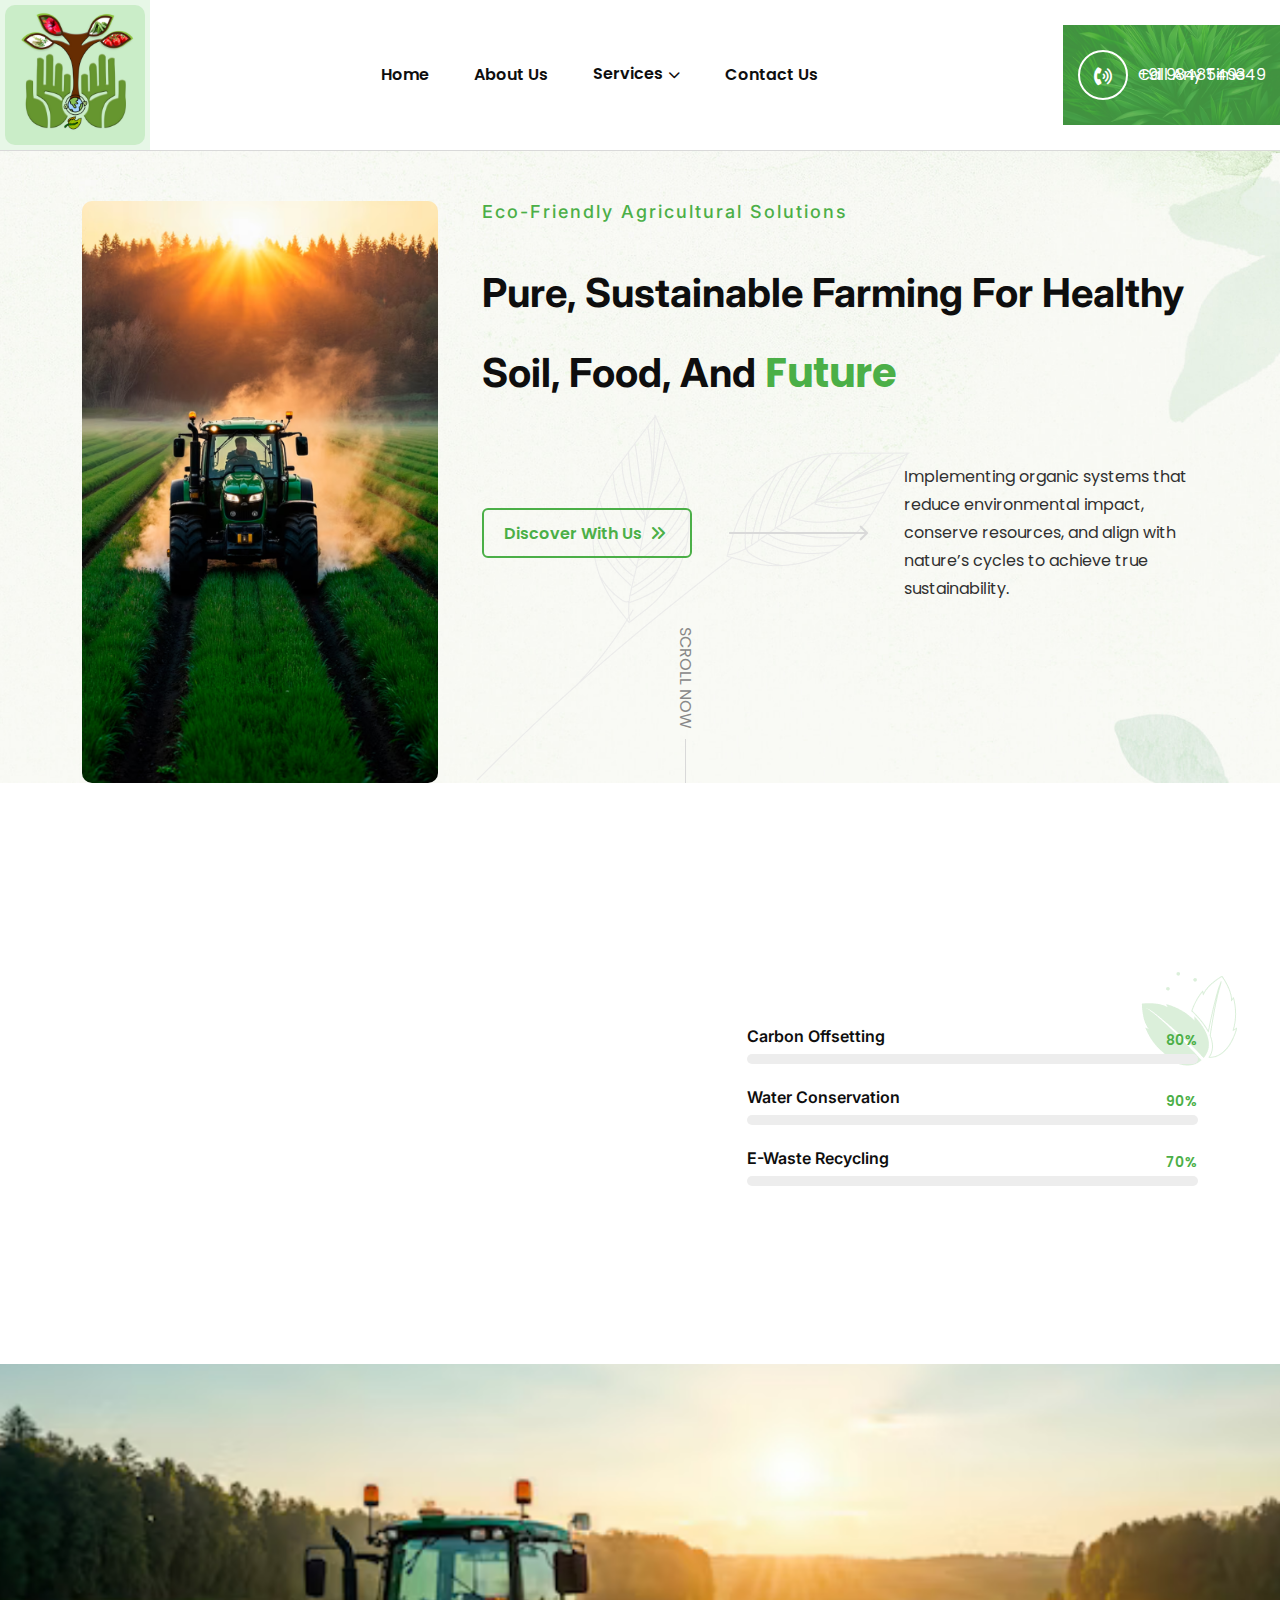
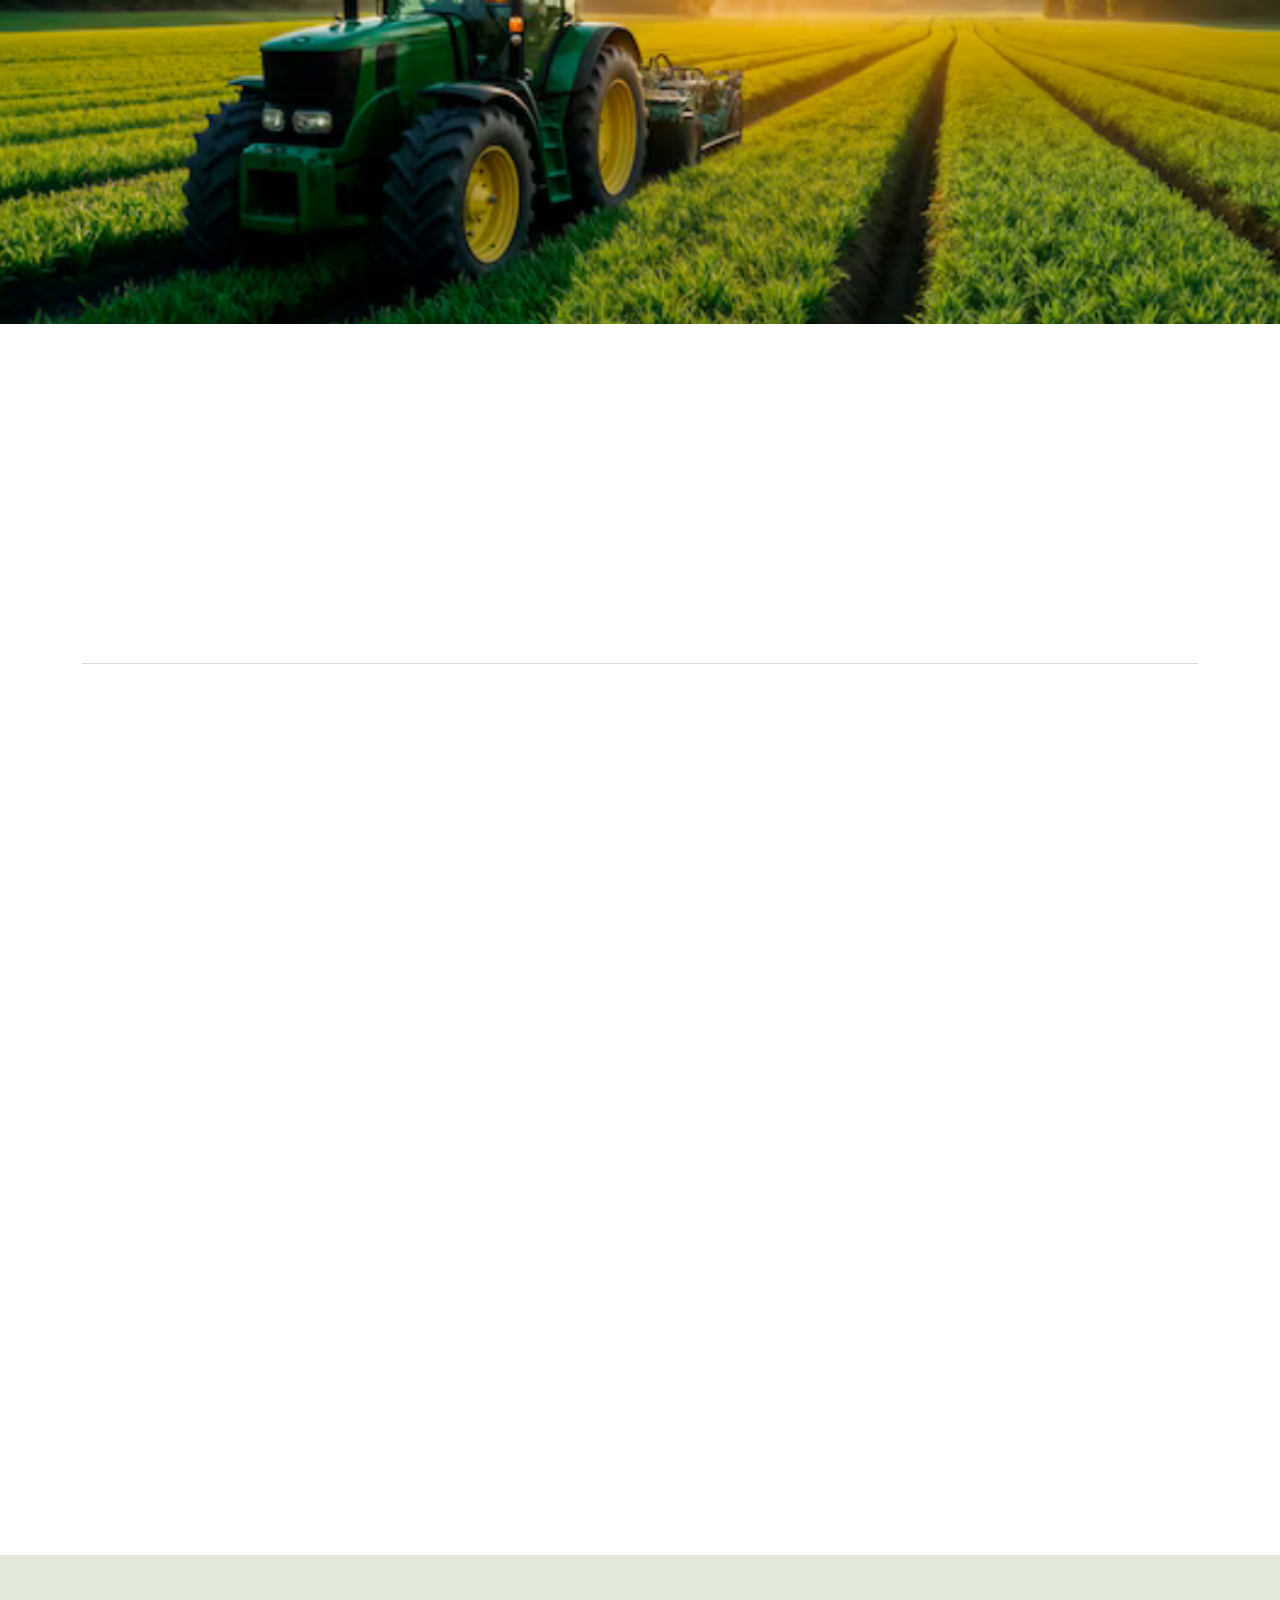
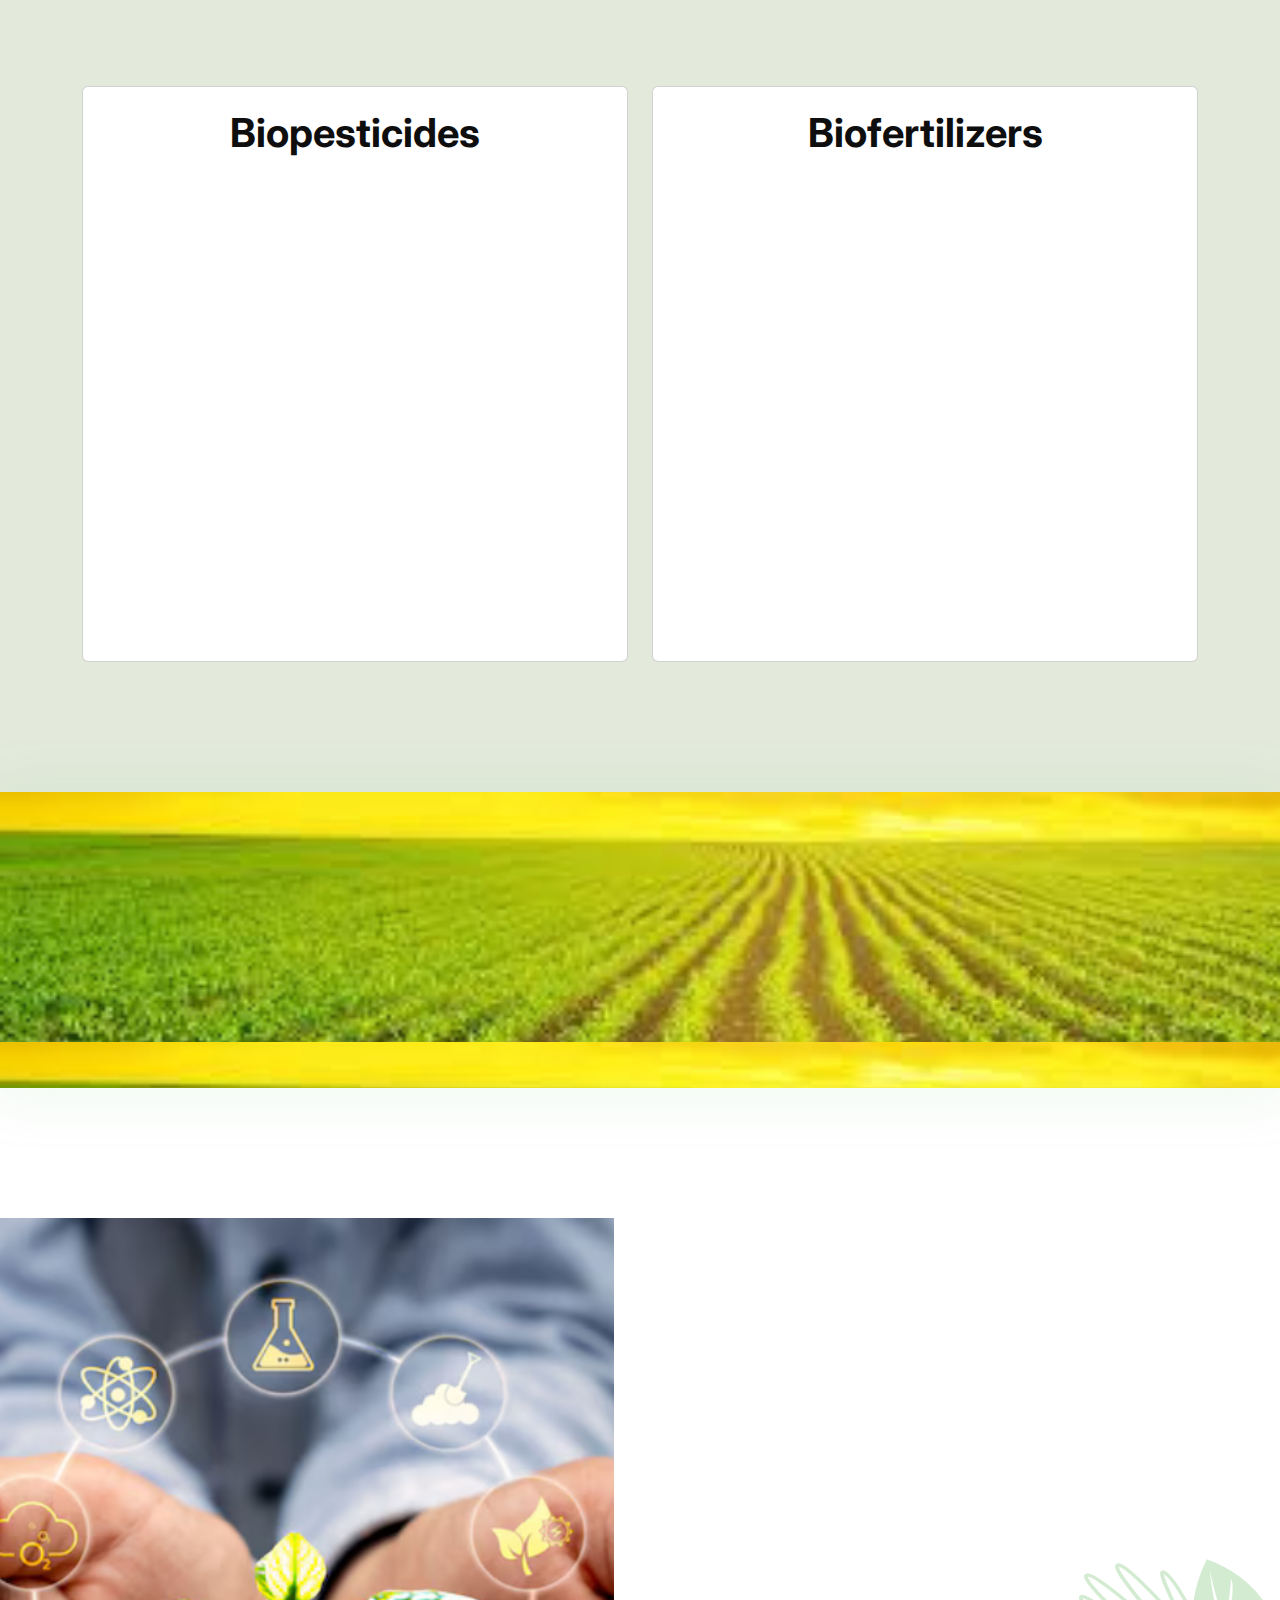
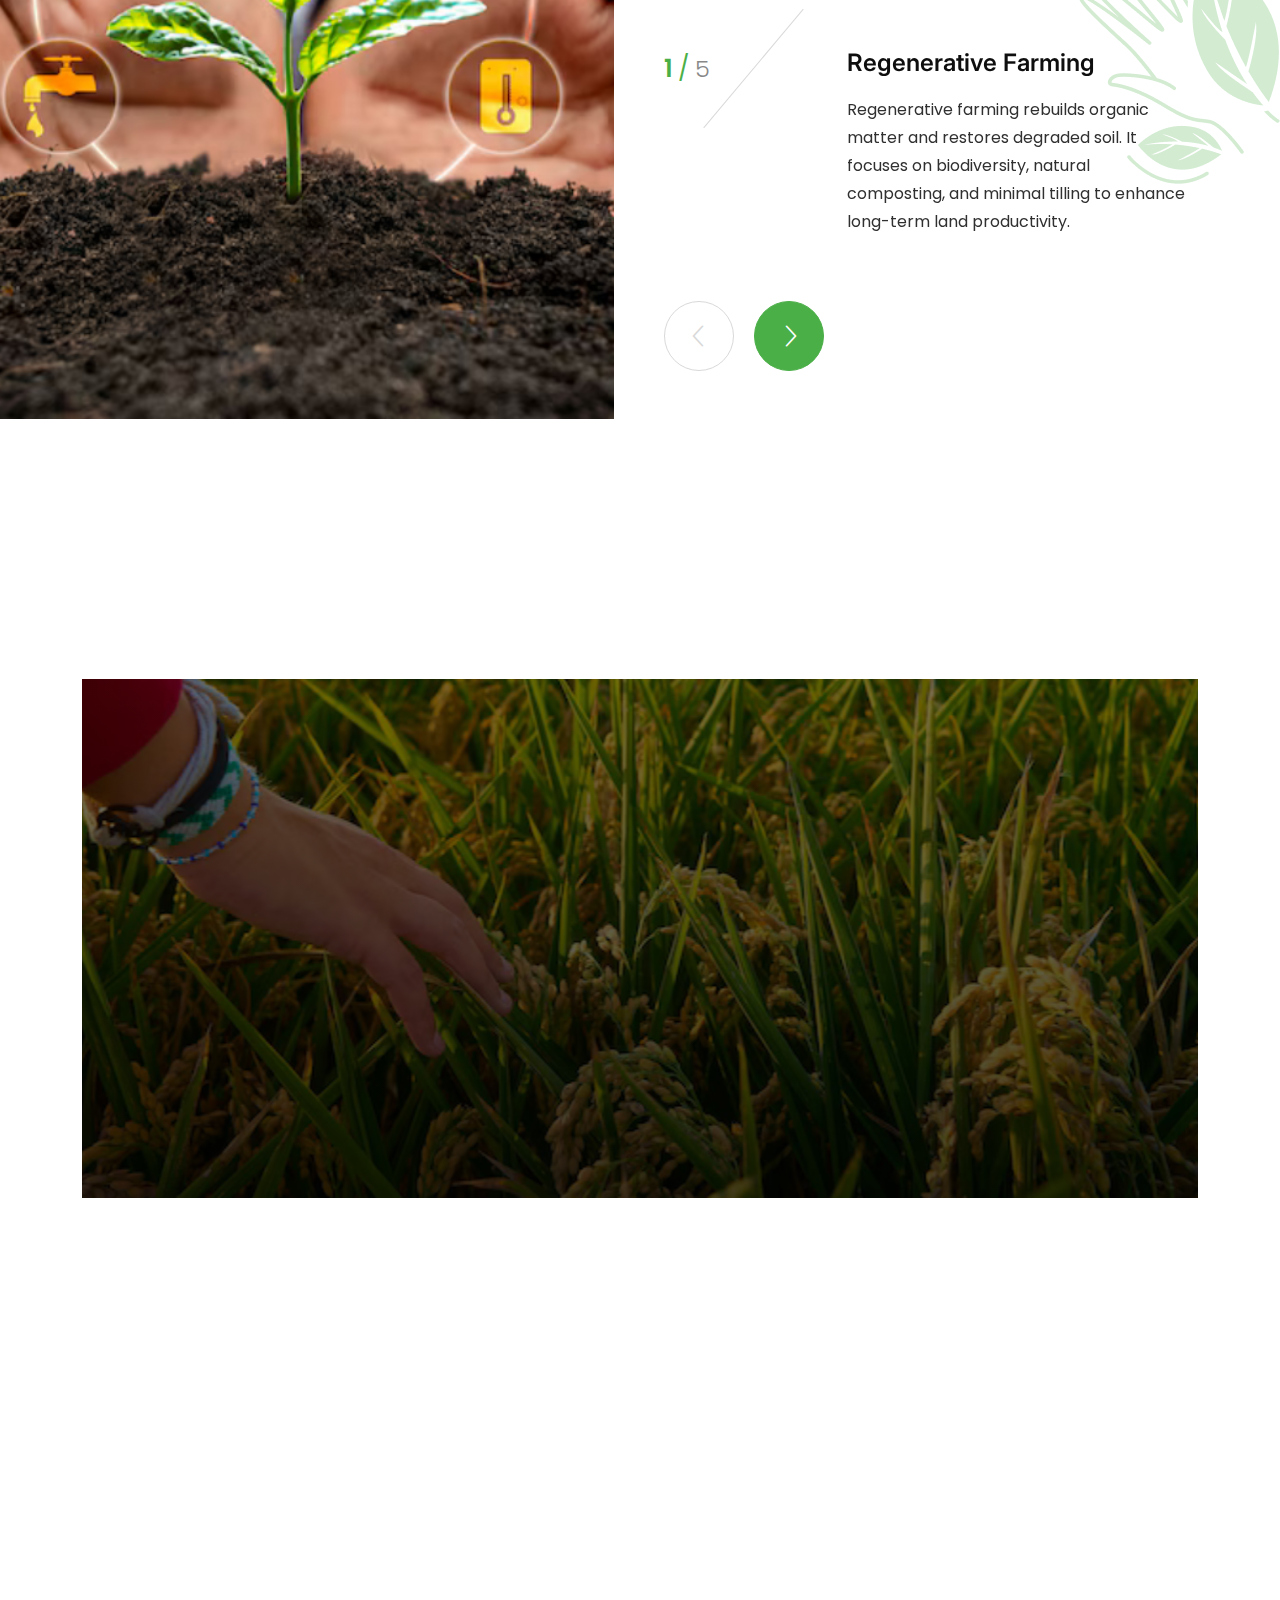
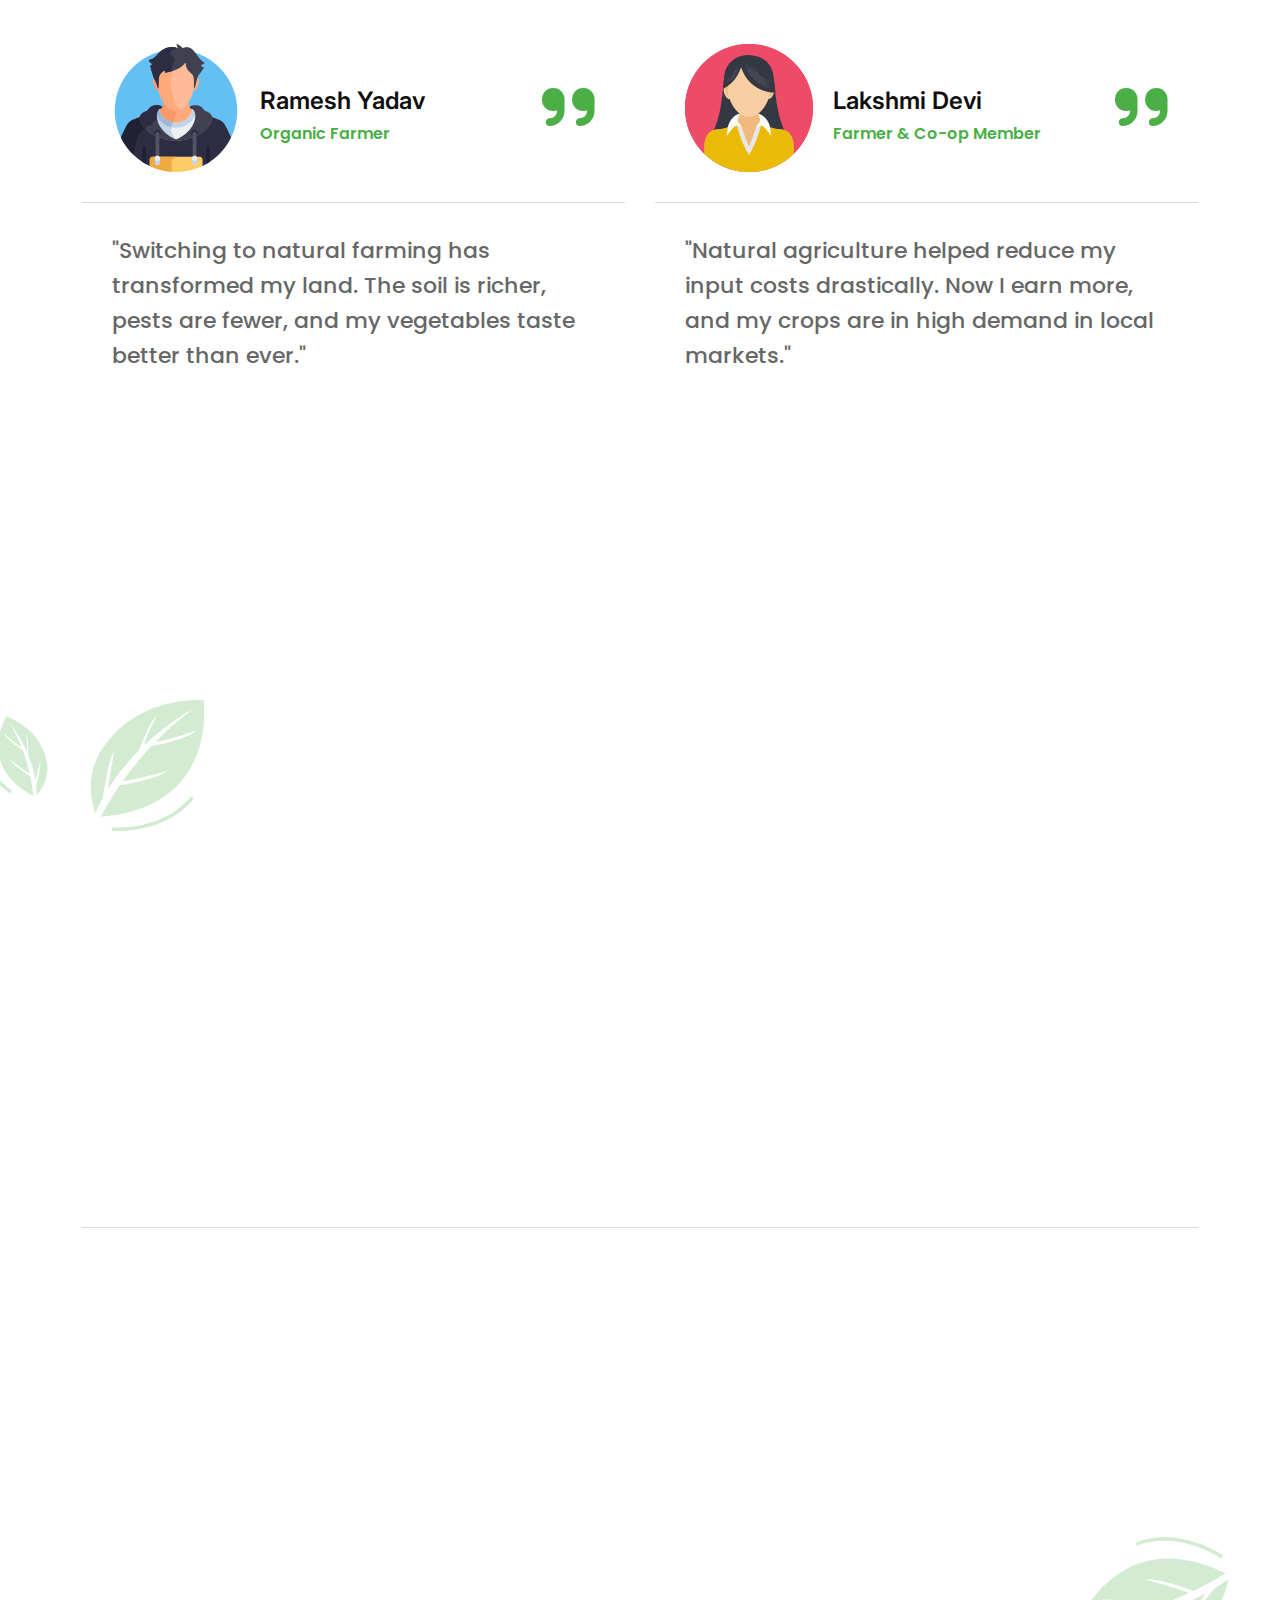
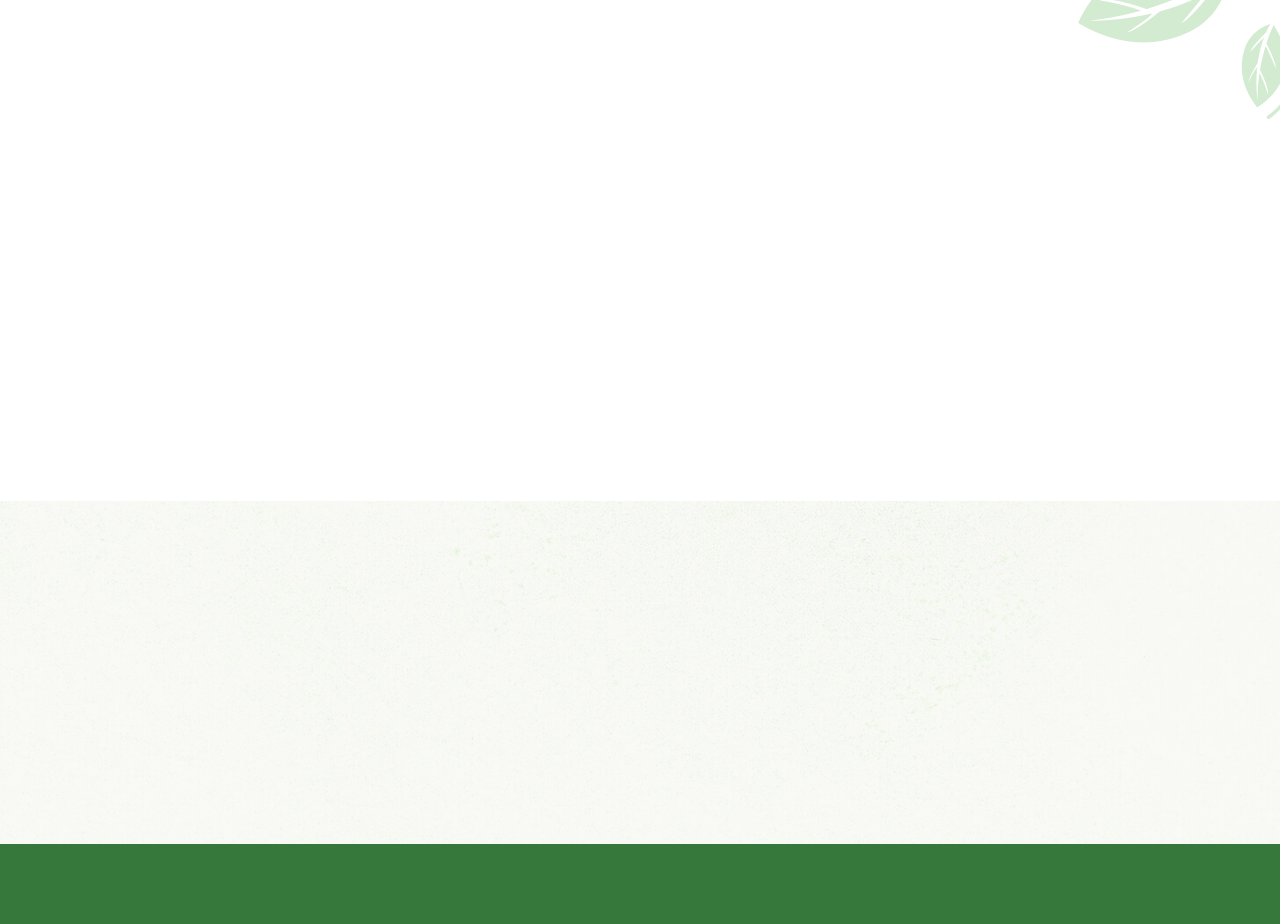
<file: index.html>
<!DOCTYPE html>
<html lang="en">

<head>
    <meta charset="UTF-8">
    <meta http-equiv="X-UA-Compatible" content="IE=edge">
    <meta name="viewport" content="width=device-width, initial-scale=1.0">
    <title>samhitha_agriculture</title>
    <!-- Favicon img -->
    <link rel="shortcut icon" href="assets/images/logo/logo_111.png">
    <!-- Bootstarp min css -->
    <link rel="stylesheet" href="assets/css/bootstrap.min.css">
    <!-- All min css -->
    <link rel="stylesheet" href="assets/css/all.min.css">
    <!-- Swiper bundle min css -->
    <link rel="stylesheet" href="assets/css/swiper-bundle.min.css">
    <!-- Magnigic popup css -->
    <link rel="stylesheet" href="assets/css/magnific-popup.css">
    <!-- Animate css -->
    <link rel="stylesheet" href="assets/css/animate.css">
    <!-- Nice select css -->
    <link rel="stylesheet" href="assets/css/nice-select.css">
    <!-- Style css -->
    <link rel="stylesheet" href="assets/css/style.css">
</head>

<body>

    <!-- Preloader area start -->
    <div id="loading">
        <div id="loading-center">
            <div id="loading-center-absolute">
                <div class="loading-icon text-center d-flex flex-column align-items-center justify-content-center">
                    <img class="loading-logo" src="assets/images/preloader.svg" alt="icon">
                </div>
            </div>
        </div>
    </div>
    <!-- Preloader area end -->

    <!-- Header area start here -->
    <header class="header header-one bor-bottom">
        <div class="header-section">
            <div class="d-flex justify-content-between align-items-center">

                <div class="header-one__logo d-none d-xl-block">
                    <a href="index.html"><img src="assets/images/logo/logo_111.png" alt="logo" class="img-fluid"></a>
                </div>


                <!-- <div class="header-one__item d-none d-xl-block">
                    <div class="d-flex align-items-center">
                  
                        <button id="openButton" class="header-one__dots">
                            <img src="assets/images/header/header-dot.png" alt="dots">
                        </button>
                    </div>
                </div> -->
                <div class="header-one__item w-100">
                    <div class="header-wrapper justify-content-center">
                        <div class="logo-menu d-block d-xl-none">
                            <a href="index.html" class="logo">
                                <img src="assets/images/logo/logo_111.png" alt="logo">
                            </a>
                        </div>
                        <div class="header-bar d-xl-none">
                            <span></span>
                            <span></span>
                            <span></span>
                        </div>
                        <ul class="main-menu">
                            <li>
                                <a href="index.html">Home </a>
                                <!-- <ul class="sub-menu"> -->
                                <!-- <li><a href="index.html">Environmental One</a></li>
                                    <li><a href="index-2.html">Environmental Two</a></li>
                                    <li><a href="index-3.html">Environmental Three</a></li>
                                    <li><a href="index-4.html">Animal Protection Zoo</a></li>
                                    <li><a href="index-5.html">Environmental NGO</a></li> -->
                                <!-- </ul> -->
                            </li>
                            <li>
                                <a href="about.html">About Us </a>
                                <!-- <ul class="sub-menu">
                                    <li><a href="about.html">About One</a></li>
                                    <li><a href="about-2.html">About Two</a></li>
                                </ul> -->
                            </li>
                            <li>
                                <a href="service.html">Services <i class="fas fa-chevron-down"></i></a>
                                <ul class="sub-menu">
                                    <li><a href="biopesticides.html">Biopesticides</a></li>
                                    <li><a href="biofertilizers.html">Biofertilizers</a></li>
                                    <!-- <li><a href="service-single.html">Service Details</a></li> -->
                                </ul>
                            </li>
                            <!-- <li>
                                <a id="mega-menu-btn" href="#">Pages <i class="fas fa-chevron-down"></i></a>
                                <ul class="sub-menu">
                                    <li class="d-block d-xl-none"><a href="project.html">Our Project 01</a></li>
                                    <li class="d-block d-xl-none"><a href="project-2.html">Our Project 02</a></li>
                                    <li class="d-block d-xl-none"><a href="project-single.html">Project Details</a>
                                    </li>
                                    <li class="d-block d-xl-none"><a href="donation.html">Donation 01</a></li>
                                    <li class="d-block d-xl-none"><a href="donation-2.html">Donation 02</a></li>
                                    <li class="d-block d-xl-none"><a href="donation-single.html">Donation
                                            Details</a></li>
                                    <li class="d-block d-xl-none"><a href="event.html">Events 01</a></li>
                                    <li class="d-block d-xl-none"><a href="event-2.html">Events 01</a></li>
                                    <li class="d-block d-xl-none"><a href="event-single.html">Events Details</a>
                                    </li>
                                    <li class="d-block d-xl-none"><a href="shop.html">Shop</a></li>
                                    <li class="d-block d-xl-none"><a href="shop-single.html">Shop Details</a></li>
                                    <li class="d-block d-xl-none"><a href="cart.html">Cart</a></li>
                                    <li class="d-block d-xl-none"><a href="checkout.html">Checkout</a></li>
                                    <li class="d-block d-xl-none"><a href="team.html">Our Teams 01</a></li>
                                    <li class="d-block d-xl-none"><a href="team-2.html">Our Teams 02</a></li>
                                    <li class="d-block d-xl-none"><a href="team-single.html">Our Teams Details</a>
                                    </li>
                                    <li class="d-block d-xl-none"><a href="faq.html">FAQ</a></li>
                                    <li class="d-block d-xl-none"><a href="login.html">Login / Register</a></li>
                                    <li class="d-block d-xl-none"><a href="error.html">404 Error</a></li>
                                </ul>
                            </li>
                            <li>
                                <a href="#">Blog <i class="fas fa-chevron-down"></i></a>
                                <ul class="sub-menu">
                                    <li class="sub_menu_wrp d-none d-xl-block"><a href="#">Blog Grid <i
                                                class="fas fa-chevron-right float-end"></i></a>
                                        <ul class="sub_sub_menu">
                                            <li><a href="blog-2.html">2 Columns</a></li>
                                            <li><a href="blog-3.html">3 Columns</a></li>
                                        </ul>
                                    </li>
                                    <li class="d-block d-xl-none"><a href="blog-2.html">Blog Grid One</a></li>
                                    <li class="d-block d-xl-none"><a href="blog-3.html">Blog Grid Two</a></li>
                                    <li class="sub_menu_wrp d-none d-xl-block"><a href="#">Blog Standard <i
                                                class="fas fa-chevron-right float-end"></i></a>
                                        <ul class="sub_sub_menu">
                                            <li><a href="blog-left.html">Left SideBar</a></li>
                                            <li><a href="blog.html">Right SideBar</a></li>
                                        </ul>
                                    </li>
                                    <li class="d-block d-xl-none"><a href="blog.html">Blog Standard One</a></li>
                                    <li class="d-block d-xl-none"><a href="blog-left.html">Blog Standard Two</a>
                                    </li>
                                    <li class="sub_menu_wrp d-none d-xl-block"><a href="#">Blog Details <i
                                                class="fas fa-chevron-right float-end"></i></a>
                                        <ul class="sub_sub_menu">
                                            <li><a href="blog-single-left.html">Left SideBar</a></li>
                                            <li><a href="blog-single.html">Right SideBar</a></li>
                                        </ul>
                                    </li>
                                    <li class="d-block d-xl-none"><a href="blog-single.html">Blog Details</a></li>
                                </ul>
                            </li> -->
                            <li>
                                <a href="contact.html">Contact Us</a>
                            </li>
                        </ul>
                        <!-- Mega menu area start here -->
                        <!-- <div class="mega-menu-area d-none d-xl-block">
                            <div class="container">
                                <div class="mega-menu">
                                    <div class="row g-4 justify-content-between">
                                        <div class="col-md-2">
                                            <div class="mega-menu__item">
                                                <h5 class="primary-color">Our Project</h5>
                                                <ul>
                                                    <li><a href="project.html">Our Project 01</a></li>
                                                    <li><a href="project-2.html">Our Project 02</a></li>
                                                    <li><a href="project-single.html">Project Details</a></li>
                                                </ul>
                                            </div>
                                        </div>
                                        <div class="col-md-2">
                                            <div class="mega-menu__item">
                                                <h5 class="primary-color">Donation</h5>
                                                <ul>
                                                    <li><a href="donation.html">Donation 01</a></li>
                                                    <li><a href="donation-2.html">Donation 02</a></li>
                                                    <li><a href="donation-single.html">Donation Details</a></li>
                                                </ul>
                                            </div>
                                        </div>
                                        <div class="col-md-2">
                                            <div class="mega-menu__item">
                                                <h5 class="primary-color">Our Events</h5>
                                                <ul>
                                                    <li><a href="event.html">Events 01</a></li>
                                                    <li><a href="event-2.html">Events 02</a></li>
                                                    <li><a href="event-single.html">Events Details</a></li>
                                                </ul>
                                            </div>
                                        </div>
                                        <div class="col-md-2">
                                            <div class="mega-menu__item">
                                                <h5 class="primary-color">Our Shop</h5>
                                                <ul>
                                                    <li><a href="shop.html">Shop Page</a></li>
                                                    <li><a href="shop-single.html">Shop Details</a></li>
                                                    <li><a href="cart.html">Cart</a></li>
                                                    <li><a href="checkout.html">Checkout</a></li>
                                                </ul>
                                            </div>
                                        </div>
                                        <div class="col-md-2">
                                            <div class="mega-menu__item">
                                                <h5 class="primary-color">Our Team</h5>
                                                <ul>
                                                    <li><a href="team.html">Our Teams 01</a></li>
                                                    <li><a href="team-2.html">Our Teams 02</a></li>
                                                    <li><a href="team-single.html">Team Details</a></li>
                                                </ul>
                                            </div>
                                        </div>
                                        <div class="col-md-2">
                                            <div class="mega-menu__item float-end">
                                                <h5 class="primary-color">More Pages</h5>
                                                <ul>
                                                    <li><a href="faq.html">FAQ</a></li>
                                                    <li><a href="login.html">Login / Register</a></li>
                                                    <li><a href="error.html">404 Error</a></li>
                                                </ul>
                                            </div>
                                        </div>
                                    </div>
                                </div>
                            </div>
                        </div> -->
                        <!-- Mega menu area end here -->
                    </div>
                </div>
                <div class="header-one__item d-none d-xl-block">
                    <ul class="header-wrapper header-one__info bor-left">
                        <li class="menu-btn">
                            <a href="contact.html"><span>Get a quote</span> <i class="fa-solid fa-angles-right"></i></a>
                        </li>
                        <li class="menu_info bg-image ms-0" data-background="assets/images/header/header-info-bg.png">
                            <i class="fa-solid call_ico fa-phone-volume"></i>
                            <div class="call_info">
                                <span>Call Any Time</span>
                                <a class="d-block p-0" href="tel:+912659302003">+91 9848549349</a>
                            </div>
                        </li>
                    </ul>
                </div>
            </div>
        </div>
    </header>
    <!-- Header area end here -->

    <!-- Sidebar area start here -->
    <div id="targetElement" class="side_bar slideInRight side_bar_hidden">
        <div class="side_bar_overlay"></div>
        <div class="logo mb-30">
            <!-- <img src="assets/images/logo/logo-mix.svg" alt="logo"> -->
            <img src="assets/images/logo/logo-mix.svg" alt="logo">
        </div>
        <p class="text-justify">The foundation of any road is the subgrade, which provides a stable base for the road
            layers above. Proper compaction of
            the subgrade is crucial to prevent settling and ensure long-term road stability.</p>
        <ul class="info py-4 mt-65 bor-top bor-bottom">
            <li><i class="fa-solid primary-color fa-location-dot"></i> <a href="#0">example@example.com</a>
            </li>
            <li class="py-4"><i class="fa-solid primary-color fa-phone-volume"></i> <a href="tel:+912659302003">+91 2659
                    302 003</a>
            </li>
            <li><i class="fa-solid primary-color fa-paper-plane"></i> <a href="#0">info.company@gmail.com</a></li>
        </ul>
        <div class="social-icon mt-65">
            <a href="#0"><i class="fa-brands fa-facebook-f"></i></a>
            <a href="#0"><i class="fa-brands fa-twitter"></i></a>
            <a href="#0"><i class="fa-brands fa-linkedin-in"></i></a>
            <a href="#0"><i class="fa-brands fa-instagram"></i></a>
        </div>
        <button id="closeButton" class="text-white"><i class="fa-solid fa-xmark"></i></button>
    </div>
    <!-- Sidebar area end here -->

    <main>
        <!-- Banner area start here -->
        <section class="banner" data-background="assets/images/bg/banner1.jpg">
            <div class="banner__shape d-none d-xxl-block wow bounceInRight" data-wow-duration=".6s"
                data-wow-delay=".8s">
                <img src="assets/images/banner/01.png" alt="shape">
            </div>
            <div id="scrollDown" class="banner__scroll-text"><span>SCROLL NOW</span> <span
                    class="banner__scroll-text-line"></span>
            </div>
            <div class="banner__leaf wow slideInLeft d-none d-md-block" data-wow-duration="1s" data-wow-delay="1s">
                <img src=" assets/images/shape/leaf.png" alt="shape">
            </div>
            <div class="container">
                <div class="row">
                    <div class="col-xl-4">
                        <div class="banner__image wow fadeInLeft" data-wow-duration="1.2s" data-wow-delay=".2s">
                            <img src="assets/images/logo/main_images.png" alt="image">
                            <!-- <div class="banner__image-text">
                                <img src="assets/images/banner/text.png" alt="strock-text">
                            </div> -->
                        </div>
                    </div>
                    <div class="col-xl-8">
                        <div class="banner__content">
                            <h4 class="wow fadeInUp" data-wow-duration="1.2s" data-wow-delay=".2s">Eco-Friendly
                                Agricultural Solutions</h4>
                            <h1 class="wow fadeInUp" data-wow-duration="1.4s" data-wow-delay=".4s">Pure, sustainable
                                farming for healthy soil, food, and <span class="primary-color">future</span></h1>
                            <div class="row g-4 align-items-center">
                                <div class="col-md-4">
                                    <a href="about.html" class="btn-one wow fadeInUp" data-wow-duration="1.5s"
                                        data-wow-delay=".5s"><span>Discover with us</span> <i
                                            class="fa-solid fa-angles-right"></i></a>
                                </div>
                                <div class="col-md-8">
                                    <div class="banner__content-con wow fadeInUp" data-wow-duration="1.6s"
                                        data-wow-delay=".6s">
                                        <img src="assets/images/icon/arrow-long.png" alt="arrow">
                                        <p>Implementing organic systems that reduce environmental impact, conserve
                                            resources, and align with nature’s cycles to achieve true sustainability.

                                        </p>
                                    </div>
                                </div>
                            </div>
                        </div>
                    </div>
                </div>
            </div>
        </section>
        <!-- Banner area end here -->

        <!-- About area start here -->
        <section class="about pt-130 pb-65">
            <div class="about__leaf fall__animation">
                <img src="assets/images/about/leaf.png" alt="">
            </div>
            <div class="container">
                <div class="row align-items-center justify-content-between">
                    <div class="col-xl-6">
                        <div class="section-header mb-5">
                            <h5 class="wow fadeInUp" data-wow-duration="1.2s" data-wow-delay=".2s"><img
                                    src="assets/images/icon/leaf.svg" alt="image"> ABOUT US</h5>
                            <h2 class="wow fadeInUp" data-wow-duration="1.4s" data-wow-delay=".4s">🌱 Natural
                                Agriculture: Farming in Harmony with Nature</h2>
                            <p class="wow fadeInUp" data-wow-duration="1.6s" data-wow-delay=".6s">Embrace a
                                chemical-free, soil-friendly approach that restores ecological balance, improves crop
                                quality, and supports long-term sustainability Natural agriculture honors traditional
                                wisdom while promoting healthy food, thriving farms, and a greener planet</p>
                        </div>
                        <div class="about__info wow fadeInUp" data-wow-duration="1.8s" data-wow-delay=".8s">
                            <!-- <div class="about__info-info-con">
                                <ul>
                                    <li>
                                        <img src="assets/images/about/info.png" alt="image">
                                    </li>
                                    <li>
                                        <h4><a href="#0">Robert Joe Kerry</a></h4>
                                        <span>Founder</span>
                                    </li>
                                </ul>
                            </div>
                            <div class="about__info-signature">
                                <img src="assets/images/about/signature.png" alt="icon">
                            </div> -->
                        </div>
                    </div>
                    <div class="col-xl-5">
                        <div class="experience-progress-wrapper">
                            <div class="experience-progress pb-4">
                                <div class="experience-title-wrapper d-flex align-items-center justify-content-between">
                                    <h5 class="experience-title pb-2">Carbon Offsetting</h5>
                                    <span class="exp" style="left:80%">80%</span>
                                </div>
                                <div class="progress">
                                    <div class="progress-bar wow slideInLeft" data-wow-duration=".8s" role="progressbar"
                                        style="width: 80%;" aria-valuenow="80" aria-valuemin="0" aria-valuemax="100">
                                    </div>
                                </div>
                            </div>
                            <div class="experience-progress pb-4">
                                <div class="experience-title-wrapper d-flex justify-content-between align-items-center">
                                    <h5 class="experience-title pb-2">Water Conservation</h5>
                                    <span style="left:90%">90%</span>
                                </div>
                                <div class="progress">
                                    <div class="progress-bar wow slideInLeft" data-wow-duration=".9s" role="progressbar"
                                        style="width: 90%;" aria-valuenow="90" aria-valuemin="0" aria-valuemax="100">
                                    </div>
                                </div>
                            </div>
                            <div class="experience-progress">
                                <div class="experience-title-wrapper d-flex justify-content-between align-items-center">
                                    <h5 class="experience-title pb-2">E-Waste Recycling</h5>
                                    <span style="left:70%">70%</span>
                                </div>
                                <div class="progress">
                                    <div class="progress-bar wow slideInLeft" data-wow-duration=".7s" role="progressbar"
                                        style="width: 70%;" aria-valuenow="70" aria-valuemin="0" aria-valuemax="100">
                                    </div>
                                </div>
                            </div>
                        </div>
                    </div>
                </div>
            </div>
        </section>
        <!-- About area end here -->

        <!-- Video area start here -->
        <section class="video pt-130 pb-130" data-background="assets/images/logo/imagesw.png">
            <!-- <section class="video pt-130 pb-130" data-background="assets/images/video/01.jpg"> -->
            <div class="container">
                <div class="video__text">
                    <h2 class="wow bounceIn" data-wow-duration="1.2s" data-wow-delay=".2s">Aggriculture</h2>
                </div>
                <!-- <div class="video__btn-wrp">
                    <div class="video-btn video-pulse">
                        <a class="video-popup secondary-bg" href="https://www.youtube.com/watch?v=Cn4G2lZ_g2I"><i
                                class="fa-solid fa-play"></i></a>
                    </div>
                </div> -->
            </div>
        </section>
        <!-- Video area end here -->

        <!-- Work area start here -->
        <section class="work pt-130 pb-130">
            <div class="container">


                <div class="pb-65 bor-bottom mb-65">
                    <div class="row g-5 align-items-center">
                        <div class="col-lg-6">
                            <div class="section-header m-0">
                                <h5 class="wow fadeInUp" data-wow-duration="1.2s" data-wow-delay=".2s"><img
                                        src="assets/images/icon/leaf.svg" alt="image"> HOW WE WORK</h5>
                                <h2 class="wow fadeInUp" data-wow-duration="1.4s" data-wow-delay=".4s"> 🌾 Natural
                                    Farming
                                    for Food Security</h2>
                            </div>
                        </div>
                        <div class="col-lg-6">
                            <p class="wow fadeInUp" data-wow-duration="1.6s" data-wow-delay=".6s">Empowering farmers
                                with organic methods that boost yield naturally and ensure communities have access to
                                safe, nutritious, chemical-free food.</p>
                        </div>
                    </div>
                </div>
                <div class="row g-4">
                    <div class="col-xxl-3 col-xl-4 col-lg-6 col-md-6 wow fadeInDown" data-wow-duration="1.2s"
                        data-wow-delay=".2s">
                        <div class="work__item">
                            <div class="work__item-icon">
                                <img src="assets/images/icon/work1.svg" alt="icon">
                                <span>01</span>
                            </div>
                            <h3><a href="service.html">Organic Farming</a></h3>
                            <p>Focuses on using natural compost, vermicompost, green manure, and bio-pesticides instead
                                of chemicals</p>
                            <a class="work__item-arrow" href="service.html"><i class="fa-solid fa-arrow-right"></i></a>
                            <div class="work__item-leaf">
                                <img src="assets/images/shape/work-leaf.png" alt="">
                            </div>
                        </div>
                    </div>
                    <div class="col-xxl-3 col-xl-4 col-lg-6 col-md-6 wow fadeInDown" data-wow-duration="1.4s"
                        data-wow-delay=".4s">
                        <div class="work__item">
                            <div class="work__item-icon">
                                <img src="assets/images/icon/work2.svg" alt="icon">
                                <span>02</span>
                            </div>
                            <h3><a href="service.html">Biodynamic Agriculture</a></h3>
                            <p>A spiritual-ecological method developed by Rudolf Steiner. It involves using biodynamic
                                preparations</p>
                            <a class="work__item-arrow" href="service.html"><i class="fa-solid fa-arrow-right"></i></a>
                            <div class="work__item-leaf">
                                <img src="assets/images/shape/work-leaf.png" alt="">
                            </div>
                        </div>
                    </div>
                    <div class="col-xxl-3 col-xl-4 col-lg-6 col-md-6 wow fadeInDown" data-wow-duration="1.6s"
                        data-wow-delay=".6s">
                        <div class="work__item">
                            <div class="work__item-icon">
                                <img src="assets/images/icon/work3.svg" alt="icon">
                                <span>03</span>
                            </div>
                            <h3><a href="service.html">Permaculture Farming</a></h3>
                            <p>Designs agricultural systems that mimic natural ecosystems. It emphasizes diversity,
                                self-sufficiency, and minimal waste.</p>
                            <a class="work__item-arrow" href="service.html"><i class="fa-solid fa-arrow-right"></i></a>
                            <div class="work__item-leaf">
                                <img src="assets/images/shape/work-leaf.png" alt="">
                            </div>
                        </div>
                    </div>
                    <div class="col-xxl-3 col-xl-4 col-lg-6 col-md-6 wow fadeInDown" data-wow-duration="1.8s"
                        data-wow-delay=".8s">
                        <div class="work__item">
                            <div class="work__item-icon">
                                <img src="assets/images/icon/work4.svg" alt="icon">
                                <span>04</span>
                            </div>
                            <h3><a href="service.html">Agroecology </a></h3>
                            <p>Combines scientific knowledge with traditional practices to build resilient,
                                environmentally sound farms.</p>
                            <a class="work__item-arrow" href="service.html"><i class="fa-solid fa-arrow-right"></i></a>
                            <div class="work__item-leaf">
                                <img src="assets/images/shape/work-leaf.png" alt="">
                            </div>
                        </div>
                    </div>
                </div>
            </div>
        </section>
        <!-- Work area end here -->

        <!-- Service area start here -->
        <section class="service pb-130">
            <div class="service__shape wow slideInRight d-none d-xl-block" data-wow-duration="1s" data-wow-delay="1s">
                <img src=" assets/images/shape/service1.png" alt="shape">
            </div>
            <div class="text-center pb-3">
                <h5 class="primary-color wow fadeInUp py-5" data-wow-duration="1.2s" data-wow-delay=".2s"><img
                        class="me-1" src="assets/images/icon/leaf.svg" alt="image"> OUR SERVICE
                </h5>
            </div>
            <!-- Text slider area start here -->
            <!-- <div class="marquee-wrapper text-slider">
                <div class="marquee-inner to-left">
                    <ul class="marqee-list d-flex">
                        <li class="marquee-item">
                            our service <img src="assets/images/icon/text-slider-leaf.svg" alt="icon"> <span
                                class="stroke-text">what we do</span> <img src="assets/images/icon/text-slider-leaf.svg"
                                alt="icon">
                            our service <img src="assets/images/icon/text-slider-leaf.svg" alt="icon"> <span
                                class="stroke-text">what we do</span> <img src="assets/images/icon/text-slider-leaf.svg"
                                alt="icon">
                            our service <img src="assets/images/icon/text-slider-leaf.svg" alt="icon"> <span
                                class="stroke-text">what we do</span> <img src="assets/images/icon/text-slider-leaf.svg"
                                alt="icon">
                            our service <img src="assets/images/icon/text-slider-leaf.svg" alt="icon"> <span
                                class="stroke-text">what we do</span> <img src="assets/images/icon/text-slider-leaf.svg"
                                alt="icon">
                            our service <img src="assets/images/icon/text-slider-leaf.svg" alt="icon"> <span
                                class="stroke-text">what we do</span>
                        </li>
                    </ul>
                </div>
            </div> -->
            <!-- Text slider area end here -->
            <div class="container">


                <div class="row">

                    <div class="col-12 col-md-6">
                        <div class="card">

                            <h2 class="text-center">Biopesticides</h2>
                            <div class="service__left-item">
                                <div class="accordion" id="accordionExample">
                                    <div class="accordion-item wow fadeInUp" data-wow-duration="1.2s"
                                        data-wow-delay=".2s">
                                        <h2 class="accordion-header" id="headingOne">
                                            <button class="accordion-button changeImage "
                                                data-image="assets/images/service/01.jpg" type="button"
                                                data-bs-toggle="collapse" data-bs-target="#collapseOne"
                                                aria-expanded="true" aria-controls="collapseOne">
                                                Safe for Humans and Animals
                                            </button>
                                        </h2>
                                        <div id="collapseOne" class="accordion-collapse collapse "
                                            aria-labelledby="headingOne" data-bs-parent="#accordionExample">
                                            <div class="accordion-body">
                                                <p>Biopesticides are non-toxic, reducing health risks compared to
                                                    chemical pesticides.


                                                </p>
                                            </div>
                                        </div>
                                    </div>
                                    <div class="accordion-item bor-top wow fadeInUp" data-wow-duration="1.4s"
                                        data-wow-delay=".4s">
                                        <h2 class="accordion-header" id="headingTwo">
                                            <button class="accordion-button changeImage collapsed"
                                                data-image="assets/images/service/02.jpg" type="button"
                                                data-bs-toggle="collapse" data-bs-target="#collapseTwo"
                                                aria-expanded="false" aria-controls="collapseTwo">
                                                Target Specific Pests
                                            </button>
                                        </h2>
                                        <div id="collapseTwo" class="accordion-collapse collapse"
                                            aria-labelledby="headingTwo" data-bs-parent="#accordionExample">
                                            <div class="accordion-body">
                                                <p>They attack only harmful insects or pathogens, preserving beneficial
                                                    organisms like bees and earthwormsl
                                                </p>
                                            </div>
                                        </div>
                                    </div>
                                    <div class="accordion-item wow fadeInUp" data-wow-duration="1.6s"
                                        data-wow-delay=".6s">
                                        <h2 class="accordion-header" id="headingThree">
                                            <button class="accordion-button changeImage collapsed"
                                                data-image="assets/images/service/03.jpg" type="button"
                                                data-bs-toggle="collapse" data-bs-target="#collapseThree"
                                                aria-expanded="false" aria-controls="collapseThree">
                                                Prevent Pest Resistance
                                            </button>
                                        </h2>
                                        <div id="collapseThree" class="accordion-collapse collapse"
                                            aria-labelledby="headingThree" data-bs-parent="#accordionExample">
                                            <div class="accordion-body">
                                                <p>Unlike chemical pesticides, biopesticides work in natural ways,
                                                    lowering the risk of pests developing resistance
                                                </p>
                                            </div>
                                        </div>
                                    </div>
                                    <div class="accordion-item wow fadeInUp" data-wow-duration="1.8s"
                                        data-wow-delay=".8s">
                                        <h2 class="accordion-header" id="headingFour">
                                            <button class="accordion-button changeImage collapsed"
                                                data-image="assets/images/service/04.jpg" type="button"
                                                data-bs-toggle="collapse" data-bs-target="#collapseFour"
                                                aria-expanded="false" aria-controls="collapseFour">
                                                Support Organic Farming Practices
                                            </button>
                                        </h2>
                                        <div id="collapseFour" class="accordion-collapse collapse"
                                            aria-labelledby="headingFour" data-bs-parent="#accordionExample">
                                            <div class="accordion-body">
                                                <p>Biopesticides are a key tool in organic agriculture, maintaining pest
                                                    control without compromising soil and crop integrity
                                                </p>
                                            </div>
                                        </div>
                                    </div>
                                </div>
                            </div>


                            <a href="biopesticides.html" class="btn-one wow fadeInUp" data-wow-duration="1.5s"
                                data-wow-delay=".5s"><span>More Details</span> <i
                                    class="fa-solid fa-angles-right"></i></a>
                            <!-- <a href="biopesticides.html" class=" bio_btn wow fadeInUp" data-wow-duration="1.6s"
                                data-wow-delay=".6s"><span>More Details</span></a> -->
                        </div>
                    </div>
                    <div class="col-12 col-md-6">
                        <div class="card">
                            <h2 class="text-center"> Biofertilizers</h2>

                            <div class="service__left-item">
                                <div class="accordion" id="accordionExample">
                                    <div class="accordion-item wow fadeInUp" data-wow-duration="1.2s"
                                        data-wow-delay="1.2s">
                                        <h2 class="accordion-header" id="headingSix">
                                            <button class="accordion-button changeImage"
                                                data-image="assets/images/service/01.jpg" type="button"
                                                data-bs-toggle="collapse" data-bs-target="#collapseSix"
                                                aria-expanded="true" aria-controls="collapseSix">
                                                Enhance Soil Fertility Naturally
                                            </button>
                                        </h2>
                                        <div id="collapseSix" class="accordion-collapse collapse"
                                            aria-labelledby="headingSix" data-bs-parent="#accordionExample">
                                            <div class="accordion-body">
                                                <p>Biofertilizers enrich the soil with beneficial microbes that fix
                                                    nitrogen, solubilize phosphorus, and improve nutrient availability
                                                </p>
                                            </div>
                                        </div>
                                    </div>
                                    <div class="accordion-item bor-top wow fadeInUp" data-wow-duration="1.4s"
                                        data-wow-delay=".4s">
                                        <h2 class="accordion-header" id="headingSeven">
                                            <button class="accordion-button changeImage collapsed"
                                                data-image="assets/images/service/02.jpg" type="button"
                                                data-bs-toggle="collapse" data-bs-target="#collapseSeven"
                                                aria-expanded="false" aria-controls="collapseSeven">
                                                Eco-Friendly and Sustainable
                                            </button>
                                        </h2>
                                        <div id="collapseSeven" class="accordion-collapse collapse"
                                            aria-labelledby="headingSeven" data-bs-parent="#accordionExample">
                                            <div class="accordion-body">
                                                <p>They reduce dependency on chemical fertilizers and promote long-term
                                                    soil health without harming the environment
                                                </p>
                                            </div>
                                        </div>
                                    </div>
                                    <div class="accordion-item wow fadeInUp" data-wow-duration="1.6s"
                                        data-wow-delay=".6s">
                                        <h2 class="accordion-header" id="headingEight">
                                            <button class="accordion-button changeImage collapsed"
                                                data-image="assets/images/service/03.jpg" type="button"
                                                data-bs-toggle="collapse" data-bs-target="#collapseEight"
                                                aria-expanded="false" aria-controls="collapseEight">
                                                Improve Crop Yield and Quality
                                            </button>
                                        </h2>
                                        <div id="collapseEight" class="accordion-collapse collapse"
                                            aria-labelledby="headingEight" data-bs-parent="#accordionExample">
                                            <div class="accordion-body">
                                                <p>Crops grown with biofertilizers show better growth, higher resistance
                                                    to stress, and improved nutrient content
                                                </p>
                                            </div>
                                        </div>
                                    </div>
                                    <div class="accordion-item wow fadeInUp" data-wow-duration="1.8s"
                                        data-wow-delay=".8s">
                                        <h2 class="accordion-header" id="headingFive">
                                            <button class="accordion-button changeImage collapsed"
                                                data-image="assets/images/service/04.jpg" type="button"
                                                data-bs-toggle="collapse" data-bs-target="#collapseFive"
                                                aria-expanded="false" aria-controls="collapseFive">
                                                Cost-Effective for Farmers
                                            </button>
                                        </h2>
                                        <div id="collapseFive" class="accordion-collapse collapse"
                                            aria-labelledby="headingFive" data-bs-parent="#accordionExample">
                                            <div class="accordion-body">
                                                <p>Biofertilizers are cheaper than synthetic fertilizers, making them
                                                    ideal for small and large-scale organic farming
                                                </p>
                                            </div>
                                        </div>
                                    </div>
                                </div>
                            </div>


                            <a href="biopesticides.html" class="btn-one wow fadeInUp" data-wow-duration="1.5s"
                                data-wow-delay=".5s"><span>More Details</span> <i
                                    class="fa-solid fa-angles-right"></i></a>

                            <!-- <a href="biopesticides.html" class=" bio_btn wow fadeInUp" data-wow-duration="1.6s"
                                data-wow-delay=".6s"><span>More Details</span></a> -->

                        </div>
                    </div>
                </div>
                <!-- <div class="row g-4">
                    <div class="col-xl-6">
                        <div class="service__left-item">
                            <div class="accordion" id="accordionExample">
                                <div class="accordion-item wow fadeInUp" data-wow-duration="1.2s" data-wow-delay=".2s">
                                    <h2 class="accordion-header" id="headingOne">
                                        <button class="accordion-button changeImage"
                                            data-image="assets/images/service/01.jpg" type="button"
                                            data-bs-toggle="collapse" data-bs-target="#collapseOne" aria-expanded="true"
                                            aria-controls="collapseOne">
                                            Carbon Offsetting
                                        </button>
                                    </h2>
                                    <div id="collapseOne" class="accordion-collapse collapse show"
                                        aria-labelledby="headingOne" data-bs-parent="#accordionExample">
                                        <div class="accordion-body">
                                            <p>Tree planting is the act of planting young trees, shrubs, or other woody
                                                plants into the ground to establish new forests
                                                or enhance existing ones. It is a crucial component of environmental</p>
                                        </div>
                                    </div>
                                </div>
                                <div class="accordion-item bor-top wow fadeInUp" data-wow-duration="1.4s"
                                    data-wow-delay=".4s">
                                    <h2 class="accordion-header" id="headingTwo">
                                        <button class="accordion-button changeImage collapsed"
                                            data-image="assets/images/service/02.jpg" type="button"
                                            data-bs-toggle="collapse" data-bs-target="#collapseTwo"
                                            aria-expanded="false" aria-controls="collapseTwo">
                                            E-Waste Recycling
                                        </button>
                                    </h2>
                                    <div id="collapseTwo" class="accordion-collapse collapse"
                                        aria-labelledby="headingTwo" data-bs-parent="#accordionExample">
                                        <div class="accordion-body">
                                            <p>Tree planting is the act of planting young trees, shrubs, or other woody
                                                plants into the ground to establish new forests
                                                or enhance existing ones. It is a crucial component of environmental</p>
                                        </div>
                                    </div>
                                </div>
                                <div class="accordion-item wow fadeInUp" data-wow-duration="1.6s" data-wow-delay=".6s">
                                    <h2 class="accordion-header" id="headingThree">
                                        <button class="accordion-button changeImage collapsed"
                                            data-image="assets/images/service/03.jpg" type="button"
                                            data-bs-toggle="collapse" data-bs-target="#collapseThree"
                                            aria-expanded="false" aria-controls="collapseThree">
                                            Water Conservation
                                        </button>
                                    </h2>
                                    <div id="collapseThree" class="accordion-collapse collapse"
                                        aria-labelledby="headingThree" data-bs-parent="#accordionExample">
                                        <div class="accordion-body">
                                            <p>Tree planting is the act of planting young trees, shrubs, or other woody
                                                plants into the ground to establish new forests
                                                or enhance existing ones. It is a crucial component of environmental</p>
                                        </div>
                                    </div>
                                </div>
                                <div class="accordion-item wow fadeInUp" data-wow-duration="1.8s" data-wow-delay=".8s">
                                    <h2 class="accordion-header" id="headingFour">
                                        <button class="accordion-button changeImage collapsed"
                                            data-image="assets/images/service/04.jpg" type="button"
                                            data-bs-toggle="collapse" data-bs-target="#collapseFour"
                                            aria-expanded="false" aria-controls="collapseFour">
                                            Community Foresty
                                        </button>
                                    </h2>
                                    <div id="collapseFour" class="accordion-collapse collapse"
                                        aria-labelledby="headingFour" data-bs-parent="#accordionExample">
                                        <div class="accordion-body">
                                            <p>Tree planting is the act of planting young trees, shrubs, or other woody
                                                plants into the ground to establish new forests
                                                or enhance existing ones. It is a crucial component of environmental</p>
                                        </div>
                                    </div>
                                </div>
                            </div>
                        </div>
                    </div>
                    <div class="col-xl-6 wow fadeInDown" >
                        <div class="image">
                            <img id="myImage" src="assets/images/logo/sprey.png" alt="image">
                        </div>
                    </div>
                </div>  -->
            </div>
        </section>
        <!-- Service area end here -->

        <!-- Achievement area start here -->
        <section class="achievement" data-background="assets/images/logo/monitored_img.png">
            <div class="container">
                <div class="row g-4 align-items-center justify-content-between">
                    <div class="col-lg-5 achievement__bor-right wow fadeInUp" data-wow-duration="1.2s"
                        data-wow-delay=".2s">
                        <div class="achievement__item">
                            <h2 class="text-white pt-3 pb-3">🌿 Diverse Paths in Natural Farming
                            </h2>
                        </div>
                    </div>
                    <div class="col-lg-2 achievement__bor-right wow fadeInUp" data-wow-duration="1.4s"
                        data-wow-delay=".4s">
                        <div class="achievement__item text-center">
                            <img src="assets/images/icon/achieve1.png" alt="icon">
                            <!-- <img src="assets/images/logo/1.png" alt="icon"> -->

                            <h5>Permaculture Farming</h5>
                            <!-- <span class="count">6,472,068</span> -->
                        </div>
                    </div>
                    <div class="col-lg-2 achievement__bor-right wow fadeInUp" data-wow-duration="1.6s"
                        data-wow-delay=".6s">
                        <div class="achievement__item text-center">
                            <img src="assets/images/icon/achieve2.png" alt="icon">
                            <h5>Biodynamic Agriculture</h5>
                            <!-- <span class="count">38,768</span> -->
                        </div>
                    </div>
                    <div class="col-lg-2 wow fadeInUp" data-wow-duration="1.8s" data-wow-delay=".8s">
                        <div class="achievement__item text-center">
                            <img src="assets/images/icon/achieve3.png" alt="icon">
                            <h5>Agroecology</h5>
                            <!-- <span class="count">1,193,210</span> -->
                        </div>
                    </div>
                </div>
            </div>
        </section>
        <!-- Achievement area end here -->

        <!-- Project area start here -->
        <section class="project pt-130 pb-130">
            <div class="project__wrp">
                <div class="project__wrp-shape sway_Y__animation d-none d-md-block">
                    <img src="assets/images/shape/project1.png" alt="shape">
                </div>
                <div class="swiper have-bg project-slider d-none d-lg-block">
                    <div class="swiper-wrapper">
                        <div class="swiper-slide">
                            <div class="project__image bg-image"
                                style="background-image: url(assets/images/logo/regenerative_farming.png);">
                            </div>
                        </div>
                        <div class="swiper-slide">
                            <div class="project__image bg-image"
                                style="background-image: url(assets/images/logo/farmer_empowerment.png);">
                            </div>
                        </div>
                        <div class="swiper-slide">
                            <div class="project__image bg-image"
                                style="background-image: url(assets/images/logo/4.png);">
                            </div>
                        </div>
                        <div class="swiper-slide">
                            <div class="project__image bg-image"
                                style="background-image: url(assets/images/logo/organic_inputs.png);">
                            </div>
                        </div>
                        <div class="swiper-slide">
                            <div class="project__image bg-image"
                                style="background-image: url(assets/images/logo/climate_resilience.png);">
                            </div>
                        </div>
                    </div>
                </div>
                <div class="container">
                    <div class="row justify-content-end">
                        <div class="col-lg-6 ps-4 bor-left py-lg-5">
                            <div class="section-header pr-20">
                                <h5 class="wow fadeInUp" data-wow-duration="1.2s" data-wow-delay=".2s"><img
                                        src="assets/images/icon/leaf.svg" alt="image"> OUR case study</h5>
                                <h2 class="wow fadeInUp" data-wow-duration="1.4s" data-wow-delay=".4s">A Model for
                                    Sustainable Growth</h2>
                                <p class="wow fadeInUp" data-wow-duration="1.6s" data-wow-delay=".6s">We promote a
                                    community-driven agricultural model rooted in natural practices, empowering farmers
                                    with eco-friendly techniques, bio-inputs, and localized solutions. Our approach not
                                    only restores soil health and boosts productivity but also ensures long-term food
                                    security, climate resilience, and rural prosperity</p>
                            </div>
                            <div class="arry-btn mb-4 d-block d-lg-none">
                                <button class="arry-prev project-arry-prev"><i
                                        class="fa-light fa-chevron-left"></i></button>
                                <button class="ms-3 active arry-next project-arry-next"><i
                                        class="fa-light fa-chevron-right"></i></button>
                            </div>
                            <div class="row g-3">
                                <div class="col-sm-4">
                                    <div class="wrp">
                                        <div class="pegi-number pt-4">
                                        </div>
                                    </div>
                                </div>
                                <div class="col-sm-8">
                                    <div class="swiper project-slider2">
                                        <div class="swiper-wrapper">
                                            <div class="swiper-slide">
                                                <div class="project__item">
                                                    <h3>Regenerative Farming</h3>
                                                    <p>Regenerative farming rebuilds organic matter and restores
                                                        degraded soil. It focuses on biodiversity, natural
                                                        <br>composting, and minimal tilling to enhance long-term land
                                                        productivity.


                                                    </p>
                                                </div>
                                            </div>
                                            <div class="swiper-slide">
                                                <div class="project__item">
                                                    <h3>Farmer Empowerment</h3>
                                                    <p>Empowering farmers with knowledge, natural techniques, and market
                                                        access ensures self-reliance, increased yields, and sustainable
                                                        livelihoods
                                                    </p>
                                                </div>
                                            </div>
                                            <div class="swiper-slide">
                                                <div class="project__item">
                                                    <h3>Soil Health</h3>
                                                    <p>Healthy soil is the foundation of sustainable agriculture. Our
                                                        practices improve microbial life, reduce erosion, and boost
                                                        nutrient cycles for better crop resilience.


                                                    </p>
                                                </div>
                                            </div>
                                            <div class="swiper-slide">
                                                <div class="project__item">
                                                    <h3>Organic Inputs</h3>
                                                    <p>Using biofertilizers, compost, and natural pest control replaces
                                                        chemicals with safe, eco-friendly inputs that maintain purity
                                                        and protect the ecosystem.


                                                    </p>
                                                </div>
                                            </div>
                                            <div class="swiper-slide">
                                                <div class="project__item">
                                                    <h3>Climate Resilience</h3>
                                                    <p>Our natural farming methods help crops withstand climate
                                                        stress—ensuring food security despite droughts, floods, and
                                                        changing weather patterns.


                                                    </p>
                                                </div>
                                            </div>
                                        </div>
                                    </div>
                                </div>
                            </div>
                            <div class="arry-btn mt-65 d-none d-lg-block">
                                <button class="arry-prev project-arry-prev"><i
                                        class="fa-light fa-chevron-left"></i></button>
                                <button class="ms-3 active arry-next project-arry-next"><i
                                        class="fa-light fa-chevron-right"></i></button>
                            </div>
                            <div class="col-lg-6">
                                <div class="swiper project-slider mt-5 d-block d-lg-none">
                                    <div class="swiper-wrapper">
                                        <div class="swiper-slide">
                                            <div class="image">
                                                <img src="./assets/images/logo/regenerative_farming.png " alt="image ">
                                            </div>
                                        </div>
                                        <div class="swiper-slide">
                                            <div class="image">
                                                <img src="assets/images/logo/farmer_empowerment.png" alt="image">
                                            </div>
                                        </div>
                                        <div class="swiper-slide">
                                            <div class="image">
                                                <img src="assets/images/logo/4.png" alt="image">
                                            </div>
                                        </div>
                                        <div class="swiper-slide">
                                            <div class="image">
                                                <img src="assets/images/logo/organic _inputs.png" alt="image">
                                            </div>
                                        </div>
                                        <div class="swiper-slide">
                                            <div class="image">
                                                <img src="assets/images/logo/climate_resilience.png" alt="image">
                                            </div>
                                        </div>
                                    </div>
                                </div>
                            </div>
                        </div>
                    </div>
                </div>
            </div>
        </section>
        <!-- Project area end here -->

        <!-- Donation area start here -->
        <!-- <section class="donation pt-130 pb-130" data-background="assets/images/bg/donation.jpg">
            <div class="container">
                <div class="donation__wrp">
                    <div class="donation__head-wrp mb-65">
                        <div class="section-header m-0">
                            <h5 class="text-white wow fadeInUp" data-wow-duration="1.2s" data-wow-delay=".2s"><img
                                    src="assets/images/icon/leaf-light.svg" alt="image"> OPEN
                                DONATION
                            </h5>
                            <h2 class="text-white wow fadeInUp" data-wow-duration="1.4s" data-wow-delay=".4s">
                                Fundraising Causes Need <br>
                                for future</h2>
                        </div>
                        <div class="arry-btn mt-5 mt-lg-0">
                            <button class="arry-prev donation__arry-prev wow fadeInUp" data-wow-duration="1.6s"
                                data-wow-delay=".6s"><i class="fa-light fa-chevron-left"></i></button>
                            <button class="ms-3 active arry-next donation__arry-next wow fadeInUp"
                                data-wow-duration="1.8s" data-wow-delay=".8s"><i
                                    class="fa-light fa-chevron-right"></i></button>
                        </div>
                    </div>
                    <div class="swiper donation__slider">
                        <div class="swiper-wrapper">
                            <div class="swiper-slide">
                                <div class="donation__item">
                                    <div class="image mb-30">
                                        <img src="assets/images/donation/01.jpg" alt="image">
                                    </div>
                                    <div class="donation__item-progress-wrp">
                                        <div class="d-flex align-items-center justify-content-between">
                                            <h6>Goal $3000</h6>
                                            <h6>Raised $2000</h6>
                                        </div>
                                        <div class="donation__item-progress-bar"></div>
                                    </div>
                                    <h3><a href="donation-single.html">The Mary Donate For Youth Health & plants</a>
                                    </h3>
                                    <a class="donation__item-arrow" href="donation-single.html"><i
                                            class="fa-solid fa-arrow-right"></i></a>
                                </div>
                            </div>
                            <div class="swiper-slide">
                                <div class="donation__item">
                                    <div class="image mb-30">
                                        <img src="assets/images/donation/02.jpg" alt="image">
                                    </div>
                                    <div class="donation__item-progress-wrp">
                                        <div class="d-flex align-items-center justify-content-between">
                                            <h6>Goal $3000</h6>
                                            <h6>Raised $2000</h6>
                                        </div>
                                        <div class="donation__item-progress-bar"></div>
                                    </div>
                                    <h3><a href="donation-single.html">Need Help Donate For Pet <br> Doctor & nurse</a>
                                    </h3>
                                    <a class="donation__item-arrow" href="donation-single.html"><i
                                            class="fa-solid fa-arrow-right"></i></a>
                                </div>
                            </div>
                            <div class="swiper-slide">
                                <div class="donation__item">
                                    <div class="image mb-30">
                                        <img src="assets/images/donation/03.jpg" alt="image">
                                    </div>
                                    <div class="donation__item-progress-wrp">
                                        <div class="d-flex align-items-center justify-content-between">
                                            <h6>Goal $3000</h6>
                                            <h6>Raised $2000</h6>
                                        </div>
                                        <div class="donation__item-progress-bar"></div>
                                    </div>
                                    <h3><a href="donation-single.html">The Mary Donate For Youth Health & plants</a>
                                    </h3>
                                    <a class="donation__item-arrow" href="donation-single.html"><i
                                            class="fa-solid fa-arrow-right"></i></a>
                                </div>
                            </div>
                        </div>
                    </div>
                </div>
            </div>
        </section> -->
        <!-- Donation area end here -->

        <!-- Involve area start here -->
        <section class="involve pt-130 pb-130">
            <div class="involve__leaf wow slideInLeft d-none d-sm-block" data-wow-duration="1s" data-wow-delay="1s">
                <img src="assets/images/shape/leaf-theme.png" alt="shape">
            </div>
            <div class="involve__leaf2 wow slideInRight d-none d-sm-block" data-wow-duration="1.2s"
                data-wow-delay="1.2s">
                <img src="assets/images/shape/leaf-theme2.png" alt="shape">
            </div>
            <div class="container">
                <div class="involve__bg pt-130 pb-130" data-background="assets/images/reviews/Involved_img.png">
                    <div class="involve__item text-center">
                        <div class="section-header">
                            <h5 class="wow fadeInUp" data-wow-duration="1.2s" data-wow-delay=".2s"><img
                                    src="assets/images/icon/leaf.svg" alt="image"> Get Involved Now</h5>
                            <h2 class="text-white wow fadeInUp" data-wow-duration="1.4s" data-wow-delay=".4s">We Have
                                The Power Today To <br> Change Tomorrow</h2>
                        </div>
                        <a href="contact.html" class="btn-one-light wow fadeInUp" data-wow-duration="1.6s"
                            data-wow-delay=".6s"><span>Contact Us</span> <i class="fa-solid fa-angles-right"></i></a>
                    </div>
                </div>
            </div>
        </section>
        <!-- Involve area end here -->

        <!-- Testimonial area start here -->
        <section class="testimonial pt-130 pb-130 sub-bg">
            <div class="container">
                <div class="testimonial__head-wrp mb-65">
                    <div class="section-header m-0">
                        <h5 class="wow fadeInUp" data-wow-duration="1.2s" data-wow-delay=".2s"><img
                                src="assets/images/icon/leaf.svg" alt="image"> our client’s feedback
                        </h5>
                        <h2 class="wow fadeInUp" data-wow-duration="1.4s" data-wow-delay=".4s">Agriculture loves people
                        </h2>
                    </div>
                    <div class="dot-wrp wow fadeInUp mt-5 mt-sm-0" data-wow-duration="1.6s" data-wow-delay=".6s">
                        <div class="dot testimonial__dot"></div>
                    </div>
                </div>
                <div class="swiper testimonial__slider">
                    <div class="swiper-wrapper">
                        <div class="swiper-slide">
                            <div class="testimonial__item">
                                <div class="testimonial__item-head">
                                    <div class="testimonial__item-head-info">
                                        <div class="testimonial__item-head-info-image">
                                            <img src="assets/images/reviews/5.png" alt="image">
                                        </div>
                                        <div class="testimonial__item-head-info-con">
                                            <h3>Ramesh Yadav</h3>
                                            <span>Organic Farmer</span>
                                        </div>
                                    </div>
                                    <i class="fa-solid fa-quote-right"></i>
                                </div>
                                <div class="testimonial__item-content">
                                    <p>"Switching to natural farming has transformed my land. The soil is richer, pests
                                        are fewer, and my vegetables taste better than ever."
                                    </p>
                                </div>
                            </div>
                        </div>
                        <div class="swiper-slide">
                            <div class="testimonial__item">
                                <div class="testimonial__item-head">
                                    <div class="testimonial__item-head-info">
                                        <div class="testimonial__item-head-info-image">
                                            <img src="assets/images/reviews/6.png" alt="image">
                                        </div>
                                        <div class="testimonial__item-head-info-con">
                                            <h3>Lakshmi Devi</h3>
                                            <span>Farmer & Co-op Member</span>
                                        </div>
                                    </div>
                                    <i class="fa-solid fa-quote-right"></i>
                                </div>
                                <div class="testimonial__item-content">
                                    <p>"Natural agriculture helped reduce my input costs drastically. Now I earn more,
                                        and my crops are in high demand in local markets."
                                    </p>
                                </div>
                            </div>
                        </div>
                        <div class="swiper-slide">
                            <div class="testimonial__item">
                                <div class="testimonial__item-head">
                                    <div class="testimonial__item-head-info">
                                        <div class="testimonial__item-head-info-image">
                                            <img src="assets/images/reviews/4.png" alt="image">
                                        </div>
                                        <div class="testimonial__item-head-info-con">
                                            <h3>Savita Rani</h3>
                                            <span>Women’s Farming Group Leader</span>
                                        </div>
                                    </div>
                                    <i class="fa-solid fa-quote-right"></i>
                                </div>
                                <div class="testimonial__item-content">
                                    <p>"Biofertilizers and compost have completely replaced chemicals on my farm. I feel
                                        safer, and so does my community."
                                    </p>
                                </div>
                            </div>
                        </div>
                    </div>
                </div>
            </div>
        </section>
        <!-- Testimonial area end here -->

        <!-- Team area start here -->
        <section class="team pt-130">
            <div class="team__shape fall__animation">
                <img src="assets/images/shape/team.png" alt="shape">
            </div>
            <div class="container">
                <div class="pb-65 bor-bottom">
                    <div class="section-header text-center">
                        <h5 class="wow fadeInUp" data-wow-duration="1.2s" data-wow-delay=".2s"><img
                                src="assets/images/icon/leaf.svg" alt="image"> OUR TEAM MEMBERS</h5>
                        <h2 class="wow fadeInUp" data-wow-duration="1.4s" data-wow-delay=".4s">Agriculture awesome team
                        </h2>
                    </div>
                    <div class="row g-4">
                        <div class="col-xl-3 col-lg-6 col-md-6 wow fadeInUp" data-wow-duration="1.2s"
                            data-wow-delay=".2s">
                            <div class="team__item">
                                <div class="team__item-image">
                                    <img src="assets/images/reviews/4.png" alt="image">
                                    <!-- <div class="team__item-image-icon social-icon">
                                        <a href="#0"><i class="fa-brands fa-facebook-f"></i></a>
                                        <a href="#0"><i class="fa-brands fa-twitter"></i></a>
                                        <a href="#0"><i class="fa-brands fa-linkedin-in"></i></a>
                                        <a href="#0"><i class="fa-brands fa-youtube"></i></a>
                                    </div> -->
                                </div>
                                <h3><a href="team-single.html"> A. Hutchison</a></h3>
                                <span>Founder</span>
                            </div>
                        </div>
                        <div class="col-xl-3 col-lg-6 col-md-6 wow fadeInUp" data-wow-duration="1.4s"
                            data-wow-delay=".4s">
                            <div class="team__item">
                                <div class="team__item-image">
                                    <img src="assets/images/reviews/5.png" alt="image">
                                    <!-- <div class="team__item-image-icon social-icon">
                                        <a href="#0"><i class="fa-brands fa-facebook-f"></i></a>
                                        <a href="#0"><i class="fa-brands fa-twitter"></i></a>
                                        <a href="#0"><i class="fa-brands fa-linkedin-in"></i></a>
                                        <a href="#0"><i class="fa-brands fa-youtube"></i></a>
                                    </div> -->
                                </div>
                                <h3><a href="team-single.html">Bonnie J. Britt</a></h3>
                                <span>Forest Officer</span>
                            </div>
                        </div>
                        <div class="col-xl-3 col-lg-6 col-md-6 wow fadeInUp" data-wow-duration="1.6s"
                            data-wow-delay=".6s">
                            <div class="team__item">
                                <div class="team__item-image">
                                    <img src="assets/images/reviews/6.png" alt="image">
                                    <!-- <div class="team__item-image-icon social-icon">
                                        <a href="#0"><i class="fa-brands fa-facebook-f"></i></a>
                                        <a href="#0"><i class="fa-brands fa-twitter"></i></a>
                                        <a href="#0"><i class="fa-brands fa-linkedin-in"></i></a>
                                        <a href="#0"><i class="fa-brands fa-youtube"></i></a>
                                    </div> -->
                                </div>
                                <h3><a href="team-single.html">Francis A. Cote</a></h3>
                                <span>Garden Maker</span>
                            </div>
                        </div>
                        <div class="col-xl-3 col-lg-6 col-md-6 wow fadeInUp" data-wow-duration="1.8s"
                            data-wow-delay=".8s">
                            <div class="team__item">
                                <div class="team__item-image">
                                    <img src="assets/images/reviews/9.png" alt="image">
                                    <!-- <div class="team__item-image-icon social-icon">
                                        <a href="#0"><i class="fa-brands fa-facebook-f"></i></a>
                                        <a href="#0"><i class="fa-brands fa-twitter"></i></a>
                                        <a href="#0"><i class="fa-brands fa-linkedin-in"></i></a>
                                        <a href="#0"><i class="fa-brands fa-youtube"></i></a>
                                    </div> -->
                                </div>
                                <h3><a href="team-single.html">L. Lawhorn</a></h3>
                                <span>Co - Founder</span>
                            </div>
                        </div>
                    </div>
                </div>
            </div>
        </section>
        <!-- Team area end here -->

        <!-- Blog area start here -->
        <section class="blog pt-130 pb-130">
            <div class="blog__shape d-none fall__animation d-sm-block">
                <img src="assets/images/shape/blog.png" alt="shape">
            </div>
            <div class="container">
                <div class="blog__head-wrp mb-65">
                    <div class="section-header m-0">
                        <h5 class="wow fadeInUp" data-wow-duration="1.2s" data-wow-delay=".2s"><img
                                src="assets/images/icon/leaf.svg" alt="image"> LATEST NEWS</h5>
                        <h2 class="wow fadeInUp" data-wow-duration="1.4s" data-wow-delay=".4s">get news from Agriculture
                        </h2>
                    </div>
                    <a href="blog-3.html" class="btn-one mt-4 mt-md-0 wow fadeInUp" data-wow-duration="1.6s"
                        data-wow-delay=".6s"><span>view all news</span> <i class="fa-solid fa-angles-right"></i></a>
                </div>
                <div class="row g-4 justify-content-center">
                    <div class="col-xl-8 wow fadeInLeft" data-wow-duration="1.2s" data-wow-delay=".2s">
                        <div class="blog__item-left">
                            <div class="swiper blog__slider">
                                <div class="swiper-wrapper">
                                    <div class="swiper-slide">
                                        <div class="row g-4">
                                            <div class="col-md-5">
                                                <div class="blog__item-left-content">
                                                    <span class="blog__tag">Environment</span>
                                                    <h3><a href="blog-single.html">IIVR’s Natural Farming Outreach in
                                                            UP</a></h3>
                                                    <p>Over 2,000 farmers across 6 districts trained in eco-friendly
                                                        practices.
                                                        Focus on bio-inputs, pest management, and sustainable crop
                                                        methods.

                                                    </p>
                                                    <span class="blog__item-left-content-info">By <strong>Max
                                                            Trewhitt</strong> 2
                                                        weeks ago</span>
                                                </div>
                                            </div>
                                            <div class="col-md-7">
                                                <div class="image">
                                                    <img src="assets/images/reviews/latest_news1.png" alt="image">
                                                </div>
                                            </div>
                                        </div>
                                    </div>
                                    <div class="swiper-slide">
                                        <div class="row g-4">
                                            <div class="col-md-5">
                                                <div class="blog__item-left-content">
                                                    <span class="blog__tag">Environment</span>
                                                    <h3><a href="blog-single.html">Gadkari Promotes Biochar and
                                                            Mechanization</a></h3>
                                                    <p>Union Minister urges use of biochar and solar tractors to cut
                                                        costs.
                                                        Plans launched to boost organic profits via Bhakti Farm Market.
                                                    </p>
                                                    <span class="blog__item-left-content-info">By <strong>Max
                                                            Trewhitt</strong> 2
                                                        weeks ago</span>
                                                </div>
                                            </div>
                                            <div class="col-md-7">
                                                <div class="image">
                                                    <img src="assets/images/reviews/latest_news2.png" alt="image">
                                                </div>
                                            </div>
                                        </div>
                                    </div>
                                    <div class="swiper-slide">
                                        <div class="row g-4">
                                            <div class="col-md-5">
                                                <div class="blog__item-left-content">
                                                    <span class="blog__tag">Environment</span>
                                                    <h3><a href="blog-single.html">UP's Push for Large-Scale Natural
                                                            Farming</a></h3>
                                                    <p>Targeting 50 lakh farmers under the Viksit Krishi Sankalp
                                                        Abhiyan.
                                                        Initiative includes KVK upgrades and drone-based crop tech
                                                        training</p>
                                                    <span class="blog__item-left-content-info">By <strong>Max
                                                            Trewhitt</strong> 2
                                                        weeks ago</span>
                                                </div>
                                            </div>
                                            <div class="col-md-7">
                                                <div class="image">
                                                    <img src="assets/images/reviews/latest_news3.png" alt="image">
                                                </div>
                                            </div>
                                        </div>
                                    </div>
                                </div>
                            </div>
                            <div class="blog__item-left-dot-wrp">
                                <div class="dot blog__dot"></div>
                            </div>
                        </div>
                    </div>
                    <div class="col-xl-4 col-lg-6 wow fadeInRight" data-wow-duration="1.4s" data-wow-delay=".4s">
                        <div class="blog__item-right">
                            <a href="blog-single.html" class="image d-block">
                                <img src="assets/images/logo/latest_img.png" alt="image">
                            </a>
                            <h3><a href="blog-single.html">Natural agriculture promotes healthy soil, chemical-free
                                    crops, and sustainable living</a>
                            </h3>
                            <!-- <div class="d-flex align-items-center justify-content-between">
                                <span class="blog__tag">Environment</span>
                                <span>2 weeks ago</span>
                            </div> -->
                        </div>
                    </div>
                </div>
            </div>
        </section>
        <!-- Blog area end here -->

        <!-- Our info area start here -->
        <!-- <div class="our-info" data-background="assets/images/bg/our-info.jpg">
            <div class="container">
                <div class="row align-items-center">
                    <div class="col-lg-3 wow fadeInUp" data-wow-duration="1.4s" data-wow-delay=".4s">
                        <a href="index.html" class="our-info__logo mb-4 mb-lg-0">
                            <img src="assets/images/logo/logo-light.svg" alt="logo">
                        </a>
                    </div>
                    <div class="col-lg-5 wow fadeInDown" data-wow-duration="1.6s" data-wow-delay=".6s">
                        <div class="our-info__input">
                            <input type="text" placeholder="Your email Address">
                            <i class="fa-regular fa-envelope our-info__input-envelope"></i>
                            <i class="fa-solid fa-paper-plane our-info__input-plane"></i>
                        </div>
                    </div>
                    <div class="col-lg-4">
                        <div class="our-info__social-icon float-lg-end float-none mt-4 mt-lg-0">
                            <a class="wow fadeInUp" data-wow-duration="1.2s" data-wow-delay=".2s" href="#0"><i
                                    class="fa-brands fa-facebook-f"></i></a>
                            <a class="wow fadeInUp" data-wow-duration="1.3s" data-wow-delay=".3s" href="#0"><i
                                    class="fa-brands fa-twitter"></i></a>
                            <a class="wow fadeInUp" data-wow-duration="1.4s" data-wow-delay=".4s" href="#0"><i
                                    class="fa-brands fa-linkedin-in"></i></a>
                            <a class="wow fadeInUp" data-wow-duration="1.5s" data-wow-delay=".5s" href="#0"><i
                                    class="fa-brands fa-youtube"></i></a>
                        </div>
                    </div>
                </div>
            </div>
        </div> -->

    </main>

    <!-- Footer area start here -->
    <footer class="footer bg-image" data-background="assets/images/bg/footer-bg.jpg">
        <div class="container">
            <div class="pt-65 pb-65">
                <div class="row g-4">
                    <div class="col-xl-3 col-md-6 wow fadeInUp" data-wow-duration="1.2s" data-wow-delay=".2s">
                        <div class="footer__item">
                            <div class="footer__item-title">
                                <h4>about Agricultural</h4>
                                <span class="footer__item-title-line"></span><span
                                    class="footer__item-title-line2"></span>
                            </div>
                            <p>Natural farming uses organic methods to enrich soil and grow healthy crops.
                                It reduces chemical use, protects biodiversity, and supports long-term sustainability
                            </p>
                            <!-- <a href="https://www.google.com/maps/embed?pb=!1m18!1m12!1m3!1d29581.552527417!2d-77.04440883230183!3d38.80089850193032!2m3!1f0!2f0!3f0!3m2!1i1024!2i768!4f13.1!3m3!1m2!1s0x89b7b0f02c6539a9%3A0xacc6091466dd9068!2s901%20N%20Pitt%20St%20Suite%20170%2C%20Alexandria%2C%20VA%2022314%2C%20USA!5e0!3m2!1sen!2sbd!4v1694324425557!5m2!1sen!2sbd"
                                class="footer__item-map-popup map-popup">View Map <i
                                    class="fa-solid fa-location-arrow"></i></a> -->
                        </div>
                    </div>
                    <div class="col-xl-3 col-md-6 wow fadeInUp" data-wow-duration="1.4s" data-wow-delay=".4s">
                        <div class="footer__item">
                            <div class="footer__item-title">
                                <h4>Get in touch!</h4>
                                <span class="footer__item-title-line"></span><span
                                    class="footer__item-title-line2"></span>
                            </div>
                            <ul>
                                <li class="pb-3"><a href="#0"><i
                                            class="fa-solid fa-location-dot pe-1 primary-color"></i>
                                        2-46-26/21, venkat nagar kakinada -533003
                                    </a>
                                </li>
                                <li class="pb-3"><a href="tel:+4065550120"><i
                                            class="fa-solid fa-phone-volume pe-1 primary-color"></i>
                                        91-9848549349, <br> &nbsp; &nbsp;&nbsp; 9491822559
                                    </a></li>
                                <li><a href="#0"><i class="fa-solid fa-envelope pe-1 primary-color"></i>
                                        samhitasoilsolutions <br> @gmail.com</a>
                                </li>
                            </ul>
                        </div>
                    </div>
                    <div class="col-xl-3 col-md-6 wow fadeInUp" data-wow-duration="1.6s" data-wow-delay=".6s">
                        <div class="footer__item">
                            <div class="footer__item-title">
                                <h4>Quick Link</h4>
                                <span class="footer__item-title-line"></span><span
                                    class="footer__item-title-line2"></span>
                            </div>
                            <ul>
                                <li class="pb-1"><a href="index.html"><i
                                            class="fa-solid fa-chevron-right pe-1 primary-color"></i>Home
                                    </a>
                                </li>
                                <li class="pb-1"><a href="about.html"><i
                                            class="fa-solid fa-chevron-right pe-1 primary-color"></i> About
                                    </a>
                                </li>
                                <li class="pb-1"><a href="service-single.htmll"><i
                                            class="fa-solid fa-chevron-right pe-1 primary-color"></i> Service
                                </li>
                                <!-- <li class="pb-1"><a href="blog.html"><i
                                            class="fa-solid fa-chevron-right pe-1 primary-color"></i> Blogs
                                    </a>
                                </li> -->
                                <li><a href="contact.html"><i class="fa-solid fa-chevron-right pe-1 primary-color"></i>
                                        Contact Us

                                    </a>
                                </li>
                            </ul>
                        </div>
                    </div>
                    <div class="col-xl-3 col-md-6 wow fadeInUp" data-wow-duration="1.8s" data-wow-delay=".8s">
                        <!-- <div class="footer__item">
                            <div class="footer__item-title">
                                <h4>recent news</h4>
                                <span class="footer__item-title-line"></span><span
                                    class="footer__item-title-line2"></span>
                            </div>
                            <ul class="footer__item-blog">
                                <li class="pb-3">
                                    <img src="assets/images/footer/01.png" alt="image">
                                    <div class="ms-3">
                                        <h4><a href="blog-single.html">Close up picture of the sapling</a></h4>
                                        <span>2 weeks ago</span>
                                    </div>
                                </li>
                                <li>
                                    <img src="assets/images/footer/02.png" alt="image">
                                    <div class="ms-3">
                                        <h4><a href="blog-single.html">Close up picture of the sapling</a></h4>
                                        <span>2 weeks ago</span>
                                    </div>
                                </li>
                            </ul>
                        </div> -->


                        <a href="index.html"> <img src="assets/images/logo/logo_111.png" alt="" class="img-fluid"></a>



                    </div>
                </div>
            </div>
        </div>
        <div class="footer-bottom foot_bg">
            <div class="container">
                <div
                    class="footer-wrapper d-md-flex d-grid gap-md-0 gap-2 align-items-center justify-content-md-between justify-content-center text-md-start text-center ">
                    <p class="wow fadeInLeft color-2 text-white up" data-wow-delay=".3s">
                        <a href="terms.php" class="text-white">
                            Terms & conditions
                        </a>
                        <a href="privacy.php" class="text-white">
                            Privacy Policy
                        </a>
                    </p>

                    <ul class="footer-menu wow fadeInRight up" data-wow-delay=".5s">
                        <li>
                            <a href="https://bhavicreations.com/" target="_blank"
                                style="text-decoration: none; color: #ffffff; display: flex; align-items: center;">
                                <p class="mini_text last_text mb-0">
                                    Branding By @
                                </p>
                                <img src="assets/images/logo/Bhavi_Branding_Stamp.png" class="img-fluid bhavi" alt=""
                                    style="width: 50px;">
                            </a>

                            <div class="cs_footer_bottom copy_bg text-white">
                        </li>

                    </ul>
                </div>
            </div>


            <!-- <a href="https://api.whatsapp.com/send?phone=7993118888" style="color: #fff;" class="whatsapp-link"
                target="_blank">
                <i class="fab fa-whatsapp"></i>
            </a> -->

        </div>
    </footer>
    <!-- Footer area end here -->

    <!-- Back to top area start here -->
    <div class="scroll-up">
        <svg class="scroll-circle svg-content" width="100%" height="100%" viewBox="-1 -1 102 102">
            <path d="M50,1 a49,49 0 0,1 0,98 a49,49 0 0,1 0,-98" />
        </svg>
    </div>
    <!-- Back to top area end here -->

    <!-- Jquery 3. 7. 1 Min Js -->
    <script src="assets/js/jquery-3.7.1.min.js"></script>
    <!-- Bootstrap min Js -->
    <script src="assets/js/bootstrap.min.js"></script>
    <!-- Swiper bundle min Js -->
    <script src="assets/js/swiper-bundle.min.js"></script>
    <!-- Counterup min Js -->
    <script src="assets/js/jquery.counterup.min.js"></script>
    <!-- Wow min Js -->
    <script src="assets/js/wow.min.js"></script>
    <!-- Magnific popup min Js -->
    <script src="assets/js/magnific-popup.min.js"></script>
    <!-- Nice select min Js -->
    <script src="assets/js/nice-select.min.js"></script>
    <!-- Isotope pkgd min Js -->
    <script src="assets/js/isotope.pkgd.min.js"></script>
    <!-- Waypoints Js -->
    <script src="assets/js/jquery.waypoints.js"></script>
    <!-- Script Js -->
    <script src="assets/js/script.js"></script>
</body>

</html>
</file>
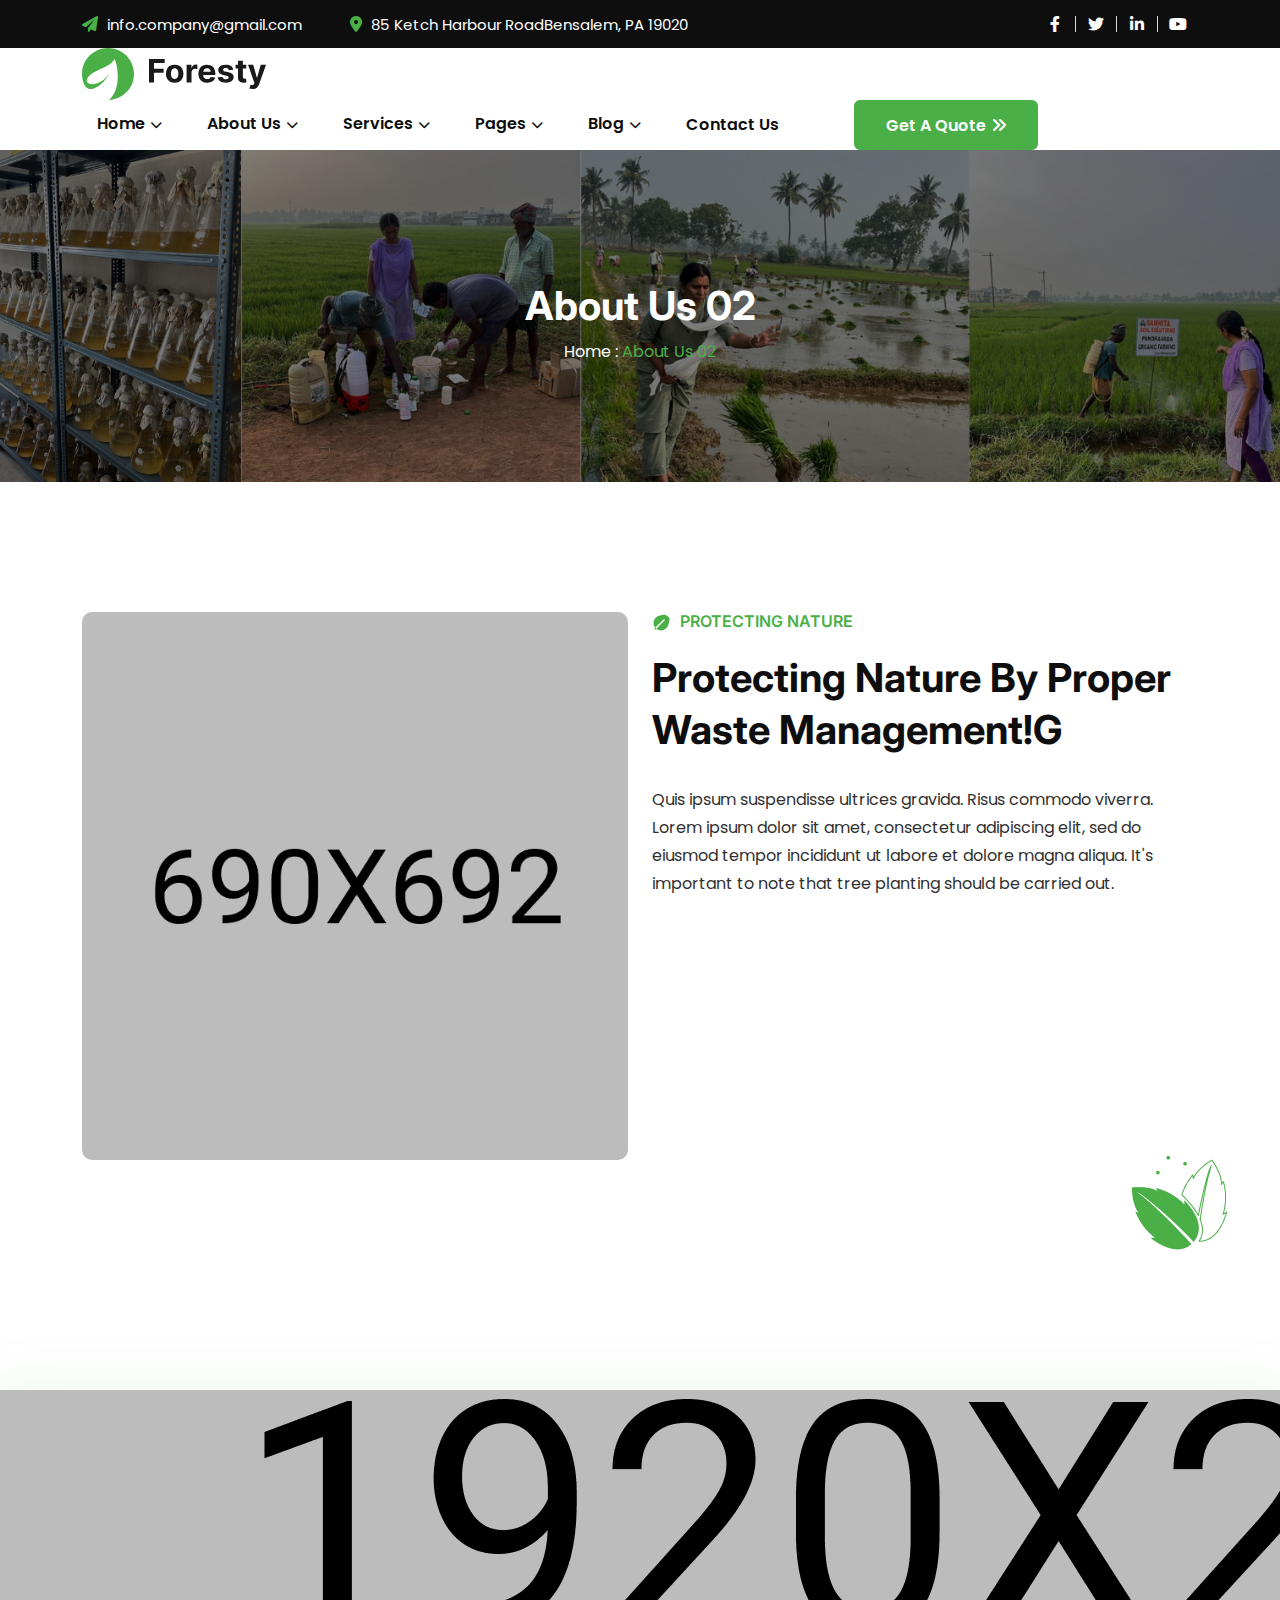
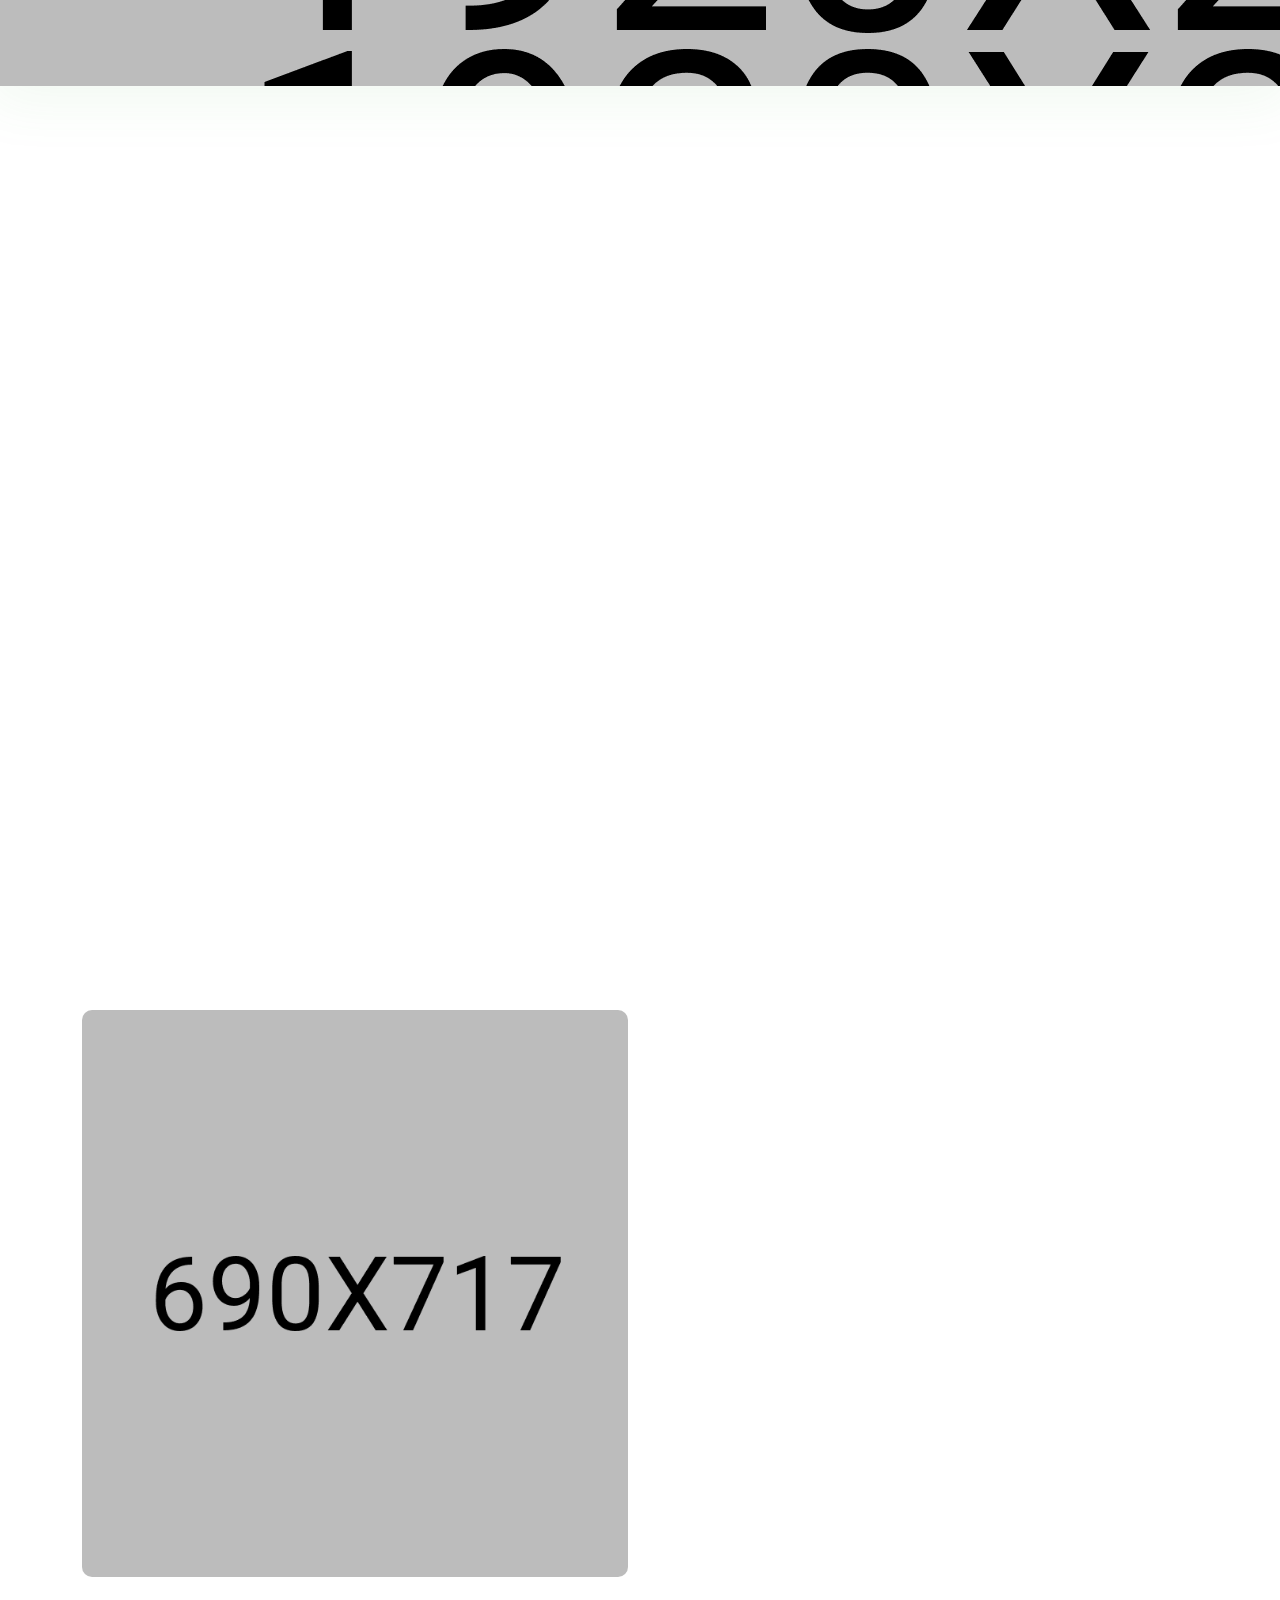
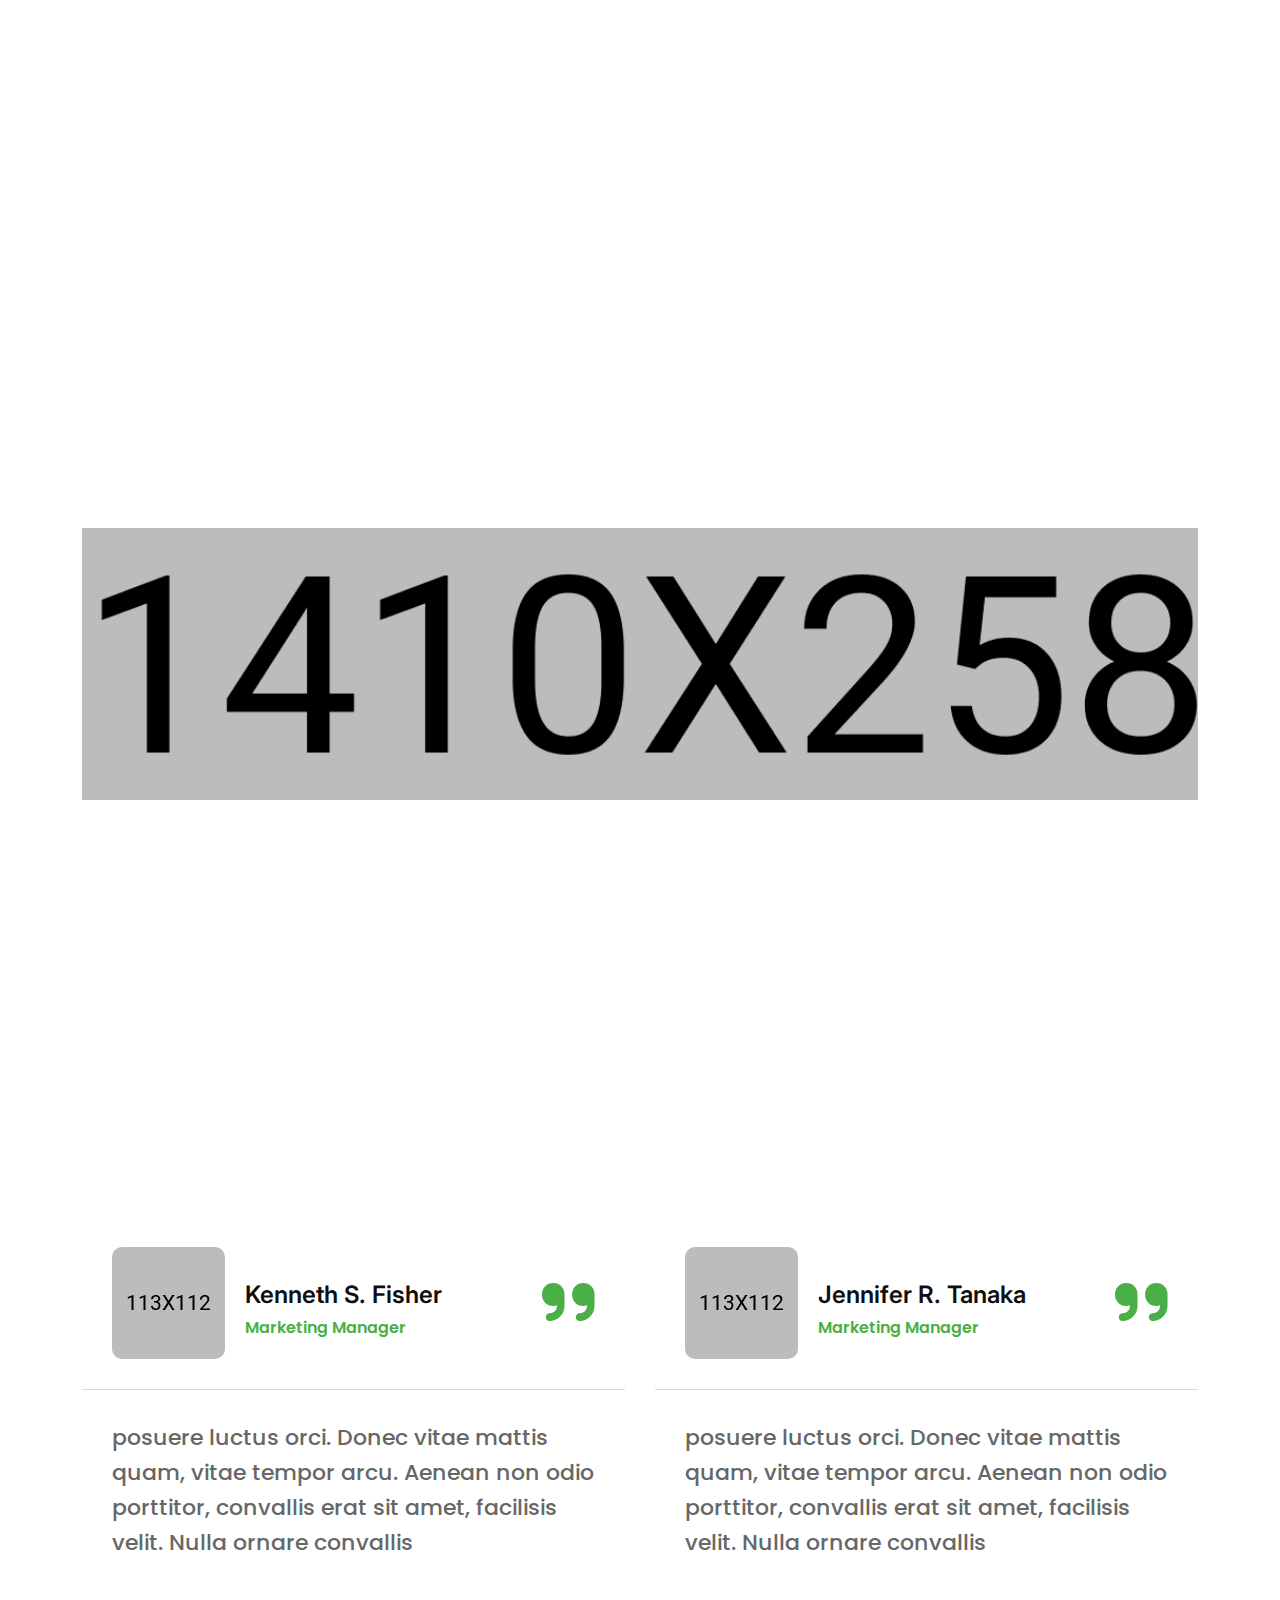
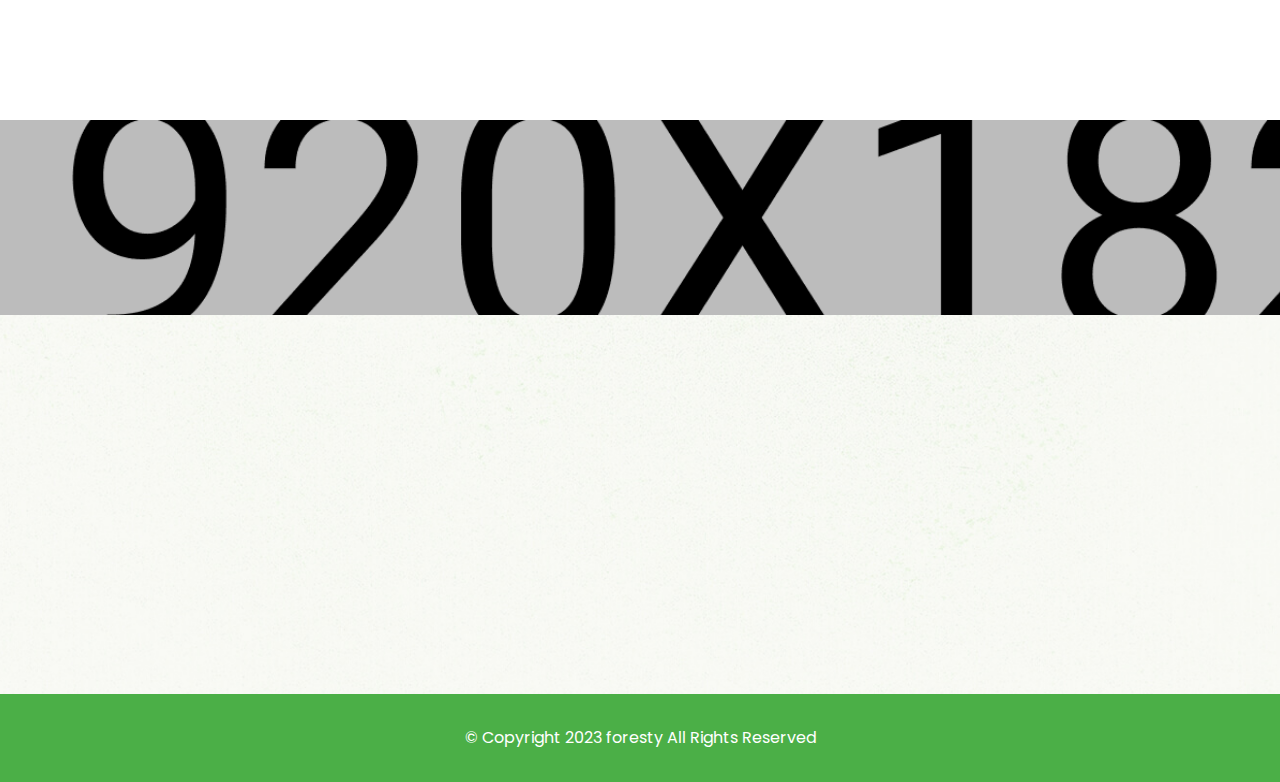
<file: about-2.html>
<!DOCTYPE html>
<html lang="en">

<head>
    <meta charset="UTF-8">
    <meta http-equiv="X-UA-Compatible" content="IE=edge">
    <meta name="viewport" content="width=device-width, initial-scale=1.0">
    <title>Foresty - Ecology and Environment Template</title>
    <!-- Favicon img -->
    <link rel="shortcut icon" href="assets/images/favicon.png">
    <!-- Bootstarp min css -->
    <link rel="stylesheet" href="assets/css/bootstrap.min.css">
    <!-- All min css -->
    <link rel="stylesheet" href="assets/css/all.min.css">
    <!-- Swiper bundle min css -->
    <link rel="stylesheet" href="assets/css/swiper-bundle.min.css">
    <!-- Magnigic popup css -->
    <link rel="stylesheet" href="assets/css/magnific-popup.css">
    <!-- Animate css -->
    <link rel="stylesheet" href="assets/css/animate.css">
    <!-- Nice select css -->
    <link rel="stylesheet" href="assets/css/nice-select.css">
    <!-- Style css -->
    <link rel="stylesheet" href="assets/css/style.css">
</head>

<body>

    <!-- Preloader area start -->
    <div id="loading">
        <div id="loading-center">
            <div id="loading-center-absolute">
                <div class="loading-icon text-center d-flex flex-column align-items-center justify-content-center">
                    <img class="loading-logo" src="assets/images/preloader.svg" alt="icon">
                </div>
            </div>
        </div>
    </div>
    <!-- Preloader area end -->

    <!-- Header area start here -->
    <header class="header">
        <div class="header-top d-none d-lg-block">
            <div class="container">
                <div class="header-top-wrp">
                    <ul class="info">
                        <li><i class="fa-solid fa-paper-plane"></i> <a href="#0">info.company@gmail.com</a></li>
                        <li class="bor-left ms-4 ps-4"><i class="fa-solid fa-location-dot"></i> <a href="#0">85 Ketch
                                Harbour RoadBensalem, PA 19020</a>
                        </li>
                    </ul>
                    <ul class="link-info">
                        <li class="bor-right"><a href="#0"><i class="fa-brands fa-facebook-f"></i></a></li>
                        <li class="bor-right"><a href="#0"><i class="fa-brands fa-twitter"></i></a></li>
                        <li class="bor-right"><a href="#0"><i class="fa-brands fa-linkedin-in"></i></a></li>
                        <li><a href="#0"><i class="fa-brands fa-youtube"></i></a></li>
                    </ul>
                </div>
            </div>
        </div>
        <div class="header-section">
            <div class="container">
                <div class="header-wrapper">
                    <div class="logo-menu">
                        <a href="index.html" class="logo">
                            <img src="assets/images/logo/logo.svg" alt="logo">
                        </a>
                    </div>
                    <div class="header-bar d-xl-none">
                        <span></span>
                        <span></span>
                        <span></span>
                    </div>
                    <ul class="main-menu">
                        <li>
                            <a href="#">Home <i class="fas fa-chevron-down"></i></a>
                            <ul class="sub-menu">
                                <li><a href="index.html">Environmental One</a></li>
                                <li><a href="index-2.html">Environmental Two</a></li>
                                <li><a href="index-3.html">Environmental Three</a></li>
                                <li><a href="index-4.html">Animal Protection Zoo</a></li>
                                <li><a href="index-5.html">Environmental NGO</a></li>
                            </ul>
                        </li>
                        <li>
                            <a href="#">About Us <i class="fas fa-chevron-down"></i></a>
                            <ul class="sub-menu">
                                <li><a href="about.html">About One</a></li>
                                <li><a href="about-2.html">About Two</a></li>
                            </ul>
                        </li>
                        <li>
                            <a href="#">Services <i class="fas fa-chevron-down"></i></a>
                            <ul class="sub-menu">
                                <li><a href="service.html">Service One</a></li>
                                <li><a href="service-2.html">Service Two</a></li>
                                <li><a href="service-single.html">Service Details</a></li>
                            </ul>
                        </li>
                        <li>
                            <a id="mega-menu-btn" href="#">Pages <i class="fas fa-chevron-down"></i></a>
                            <ul class="sub-menu">
                                <li class="d-block d-xl-none"><a href="project.html">Our Project 01</a></li>
                                <li class="d-block d-xl-none"><a href="project-2.html">Our Project 02</a></li>
                                <li class="d-block d-xl-none"><a href="project-single.html">Project Details</a></li>
                                <li class="d-block d-xl-none"><a href="donation.html">Donation 01</a></li>
                                <li class="d-block d-xl-none"><a href="donation-2.html">Donation 02</a></li>
                                <li class="d-block d-xl-none"><a href="donation-single.html">Donation Details</a></li>
                                <li class="d-block d-xl-none"><a href="event.html">Events 01</a></li>
                                <li class="d-block d-xl-none"><a href="event-2.html">Events 01</a></li>
                                <li class="d-block d-xl-none"><a href="event-single.html">Events Details</a></li>
                                <li class="d-block d-xl-none"><a href="shop.html">Shop</a></li>
                                <li class="d-block d-xl-none"><a href="shop-single.html">Shop Details</a></li>
                                <li class="d-block d-xl-none"><a href="cart.html">Cart</a></li>
                                <li class="d-block d-xl-none"><a href="checkout.html">Checkout</a></li>
                                <li class="d-block d-xl-none"><a href="team.html">Our Teams 01</a></li>
                                <li class="d-block d-xl-none"><a href="team-2.html">Our Teams 02</a></li>
                                <li class="d-block d-xl-none"><a href="team-single.html">Our Teams Details</a></li>
                                <li class="d-block d-xl-none"><a href="faq.html">FAQ</a></li>
                                <li class="d-block d-xl-none"><a href="login.html">Login / Register</a></li>
                                <li class="d-block d-xl-none"><a href="error.html">404 Error</a></li>
                            </ul>
                        </li>
                        <li>
                            <a href="#">Blog <i class="fas fa-chevron-down"></i></a>
                            <ul class="sub-menu">
                                <li class="sub_menu_wrp d-none d-xl-block"><a href="#">Blog Grid <i
                                            class="fas fa-chevron-right float-end"></i></a>
                                    <ul class="sub_sub_menu">
                                        <li><a href="blog-2.html">2 Columns</a></li>
                                        <li><a href="blog-3.html">3 Columns</a></li>
                                    </ul>
                                </li>
                                <li class="d-block d-xl-none"><a href="blog-2.html">Blog Grid One</a></li>
                                <li class="d-block d-xl-none"><a href="blog-3.html">Blog Grid Two</a></li>
                                <li class="sub_menu_wrp d-none d-xl-block"><a href="#">Blog Standard <i
                                            class="fas fa-chevron-right float-end"></i></a>
                                    <ul class="sub_sub_menu">
                                        <li><a href="blog-left.html">Left SideBar</a></li>
                                        <li><a href="blog.html">Right SideBar</a></li>
                                    </ul>
                                </li>
                                <li class="d-block d-xl-none"><a href="blog.html">Blog Standard One</a></li>
                                <li class="d-block d-xl-none"><a href="blog-left.html">Blog Standard Two</a></li>
                                <li class="sub_menu_wrp d-none d-xl-block"><a href="#">Blog Details <i
                                            class="fas fa-chevron-right float-end"></i></a>
                                    <ul class="sub_sub_menu">
                                        <li><a href="blog-single-left.html">Left SideBar</a></li>
                                        <li><a href="blog-single.html">Right SideBar</a></li>
                                    </ul>
                                </li>
                                <li class="d-block d-xl-none"><a href="blog-single.html">Blog Details</a></li>
                            </ul>
                        </li>
                        <li>
                            <a href="contact.html">Contact Us</a>
                        </li>
                        <li class="m-0 menu-btn">
                            <a href="contact.html"><span>Get a quote</span> <i class="fa-solid fa-angles-right"></i></a>
                        </li>
                    </ul>
                    <!-- Mega menu area start here -->
                    <div class="mega-menu-area d-none d-xl-block">
                        <div class="container">
                            <div class="mega-menu">
                                <div class="row g-4 justify-content-between">
                                    <div class="col-md-2">
                                        <div class="mega-menu__item">
                                            <h5 class="primary-color">Our Project</h5>
                                            <ul>
                                                <li><a href="project.html">Our Project 01</a></li>
                                                <li><a href="project-2.html">Our Project 02</a></li>
                                                <li><a href="project-single.html">Project Details</a></li>
                                            </ul>
                                        </div>
                                    </div>
                                    <div class="col-md-2">
                                        <div class="mega-menu__item">
                                            <h5 class="primary-color">Donation</h5>
                                            <ul>
                                                <li><a href="donation.html">Donation 01</a></li>
                                                <li><a href="donation-2.html">Donation 02</a></li>
                                                <li><a href="donation-single.html">Donation Details</a></li>
                                            </ul>
                                        </div>
                                    </div>
                                    <div class="col-md-2">
                                        <div class="mega-menu__item">
                                            <h5 class="primary-color">Our Events</h5>
                                            <ul>
                                                <li><a href="event.html">Events 01</a></li>
                                                <li><a href="event-2.html">Events 02</a></li>
                                                <li><a href="event-single.html">Events Details</a></li>
                                            </ul>
                                        </div>
                                    </div>
                                    <div class="col-md-2">
                                        <div class="mega-menu__item">
                                            <h5 class="primary-color">Our Shop</h5>
                                            <ul>
                                                <li><a href="shop.html">Shop Page</a></li>
                                                <li><a href="shop-single.html">Shop Details</a></li>
                                                <li><a href="cart.html">Cart</a></li>
                                                <li><a href="checkout.html">Checkout</a></li>
                                            </ul>
                                        </div>
                                    </div>
                                    <div class="col-md-2">
                                        <div class="mega-menu__item">
                                            <h5 class="primary-color">Team Members</h5>
                                            <ul>
                                                <li><a href="team.html">Our Teams 01</a></li>
                                                <li><a href="team-2.html">Our Teams 02</a></li>
                                                <li><a href="team-single.html">Team Details</a></li>
                                            </ul>
                                        </div>
                                    </div>
                                    <div class="col-md-2">
                                        <div class="mega-menu__item float-end">
                                            <h5 class="primary-color">More Pages</h5>
                                            <ul>
                                                <li><a href="faq.html">FAQ</a></li>
                                                <li><a href="login.html">Login / Register</a></li>
                                                <li><a href="error.html">404 Error</a></li>
                                            </ul>
                                        </div>
                                    </div>
                                </div>
                            </div>
                        </div>
                    </div>
                    <!-- Mega menu area end here -->
                </div>
            </div>
        </div>
    </header>
    <!-- Header area end here -->

    <main>
        <!-- Page banner area start here -->
        <section class="page-banner bg-image pt-130 pb-130">
            <div class="container">
                <h2 class="wow fadeInUp" data-wow-duration="1.2s" data-wow-delay=".2s">About Us 02</h2>
                <div class="breadcrumb-list wow fadeInUp" data-wow-duration="1.4s" data-wow-delay=".4s">
                    <a href="index.html">Home :</a>
                    <span class="primary-color">About Us 02</span>
                </div>
            </div>
        </section>
        <!-- Page banner area end here -->

        <!-- About area start here -->
        <section class="about-two pt-130 pb-130">
            <div class="about-two__shape-right d-none d-md-block bobble__animation">
                <img src="assets/images/shape/about-two-shape-right.png" alt="shape">
            </div>
            <div class="container">
                <div class="row g-4">
                    <div class="col-xl-6">
                        <div class="image">
                            <img src="assets/images/about/about-two-inner.png" alt="image">
                        </div>
                    </div>
                    <div class="col-xl-6">
                        <div class="about-two__right-item">
                            <div class="section-header mb-4">
                                <h5 class="wow fadeInUp" data-wow-duration="1.2s" data-wow-delay=".2s"><img
                                        src="assets/images/icon/leaf.svg" alt="image"> protecting nature</h5>
                                <h2 class="wow fadeInUp" data-wow-duration="1.4s" data-wow-delay=".4s">Protecting Nature
                                    By Proper Waste Management!g</h2>
                                <p class="wow fadeInUp" data-wow-duration="1.6s" data-wow-delay=".6s">Quis ipsum
                                    suspendisse ultrices gravida. Risus commodo viverra. Lorem ipsum dolor sit amet,
                                    consectetur adipiscing elit,
                                    sed do eiusmod tempor incididunt ut labore et dolore magna aliqua. It's important to
                                    note that tree planting should be
                                    carried out.</p>
                            </div>
                            <div class="row g-3">
                                <div class="col-md-6 wow fadeInUp" data-wow-duration="1.8s" data-wow-delay=".8s">
                                    <div class="d-flex align-items-center">
                                        <img src="assets/images/about/about-info1.png" alt="image">
                                        <h4 class="ml-20">Recycle Plastic</h4>
                                    </div>
                                </div>
                                <div class="col-md-6 wow fadeInUp" data-wow-duration="1.8s" data-wow-delay=".8s">
                                    <div class="d-flex align-items-center">
                                        <img src="assets/images/about/about-info2.png" alt="image">
                                        <h4 class="ml-20">Wastage Management</h4>
                                    </div>
                                </div>
                            </div>
                            <ul class="wow mt-4 fadeInDown" data-wow-duration="1.2s" data-wow-delay=".2s">
                                <li class="mb-20"><img class="pe-2" src="assets/images/icon/leaf.svg" alt="icon">
                                    Elit ullamcorper dignissim cras tincidunt lobortis feugiat vibe
                                </li>
                                <li class="mb-20"><img class="pe-2" src="assets/images/icon/leaf.svg" alt="icon">
                                    Praesent id ligula et nibh bibendum hendrerit vel et mi.
                                </li>
                                <li><img class="pe-2" src="assets/images/icon/leaf.svg" alt="icon">
                                    Etiam auctor lacus quis justo porttitor lacinia.
                                </li>
                            </ul>
                            <div class="about_info d-flex align-items-center pt-60 wow fadeInUp"
                                data-wow-duration="1.9s" data-wow-delay=".9s">
                                <a href="about.html" class="btn-one"><span>More About us</span> <i
                                        class="fa-solid fa-angles-right"></i></a>
                                <span class="bor-left d-none d-sm-block mx-4"></span>
                                <div class="info d-flex flex-wrap align-items-center">
                                    <i class="fa-solid fa-phone-volume ring-animation"></i>
                                    <div class="about_info_con">
                                        <span class="d-block text-capitalize">call any time</span>
                                        <a href="tel:+912659302003">+91 2659 302 003</a>
                                    </div>
                                </div>
                            </div>
                        </div>
                    </div>
                </div>
            </div>
        </section>
        <!-- About area end here -->

        <!-- Achievement area start here -->
        <section class="achievement" data-background="assets/images/bg/achievement-bg2.jpg">
            <div class="container">
                <div class="row g-4 align-items-center justify-content-between">
                    <div class="col-lg-5 achievement__bor-right wow fadeInUp" data-wow-duration="1.2s"
                        data-wow-delay=".2s">
                        <div class="achievement__item">
                            <h2 class="text-white pt-3 pb-3">Our trees
                                have been monitored</h2>
                        </div>
                    </div>
                    <div class="col-lg-2 achievement__bor-right wow fadeInUp" data-wow-duration="1.4s"
                        data-wow-delay=".4s">
                        <div class="achievement__item text-center">
                            <img src="assets/images/icon/achieve1.png" alt="icon">
                            <h5>Trees planted</h5>
                            <span class="count">6,472,068</span>
                        </div>
                    </div>
                    <div class="col-lg-2 achievement__bor-right wow fadeInUp" data-wow-duration="1.6s"
                        data-wow-delay=".6s">
                        <div class="achievement__item text-center">
                            <img src="assets/images/icon/achieve2.png" alt="icon">
                            <h5>Families helped</h5>
                            <span class="count">38,768</span>
                        </div>
                    </div>
                    <div class="col-lg-2 wow fadeInUp" data-wow-duration="1.8s" data-wow-delay=".8s">
                        <div class="achievement__item text-center">
                            <img src="assets/images/icon/achieve3.png" alt="icon">
                            <h5>CO2 captured (tonne)</h5>
                            <span class="count">1,193,210</span>
                        </div>
                    </div>
                </div>
            </div>
        </section>
        <!-- Achievement area end here -->

        <!-- Team area start here -->
        <section class="team pt-130 pb-130">
            <div class="container">
                <div class="section-header text-center">
                    <h5 class="wow fadeInUp" data-wow-duration="1.2s" data-wow-delay=".2s"><img
                            src="assets/images/icon/leaf.svg" alt="image"> OUR TEAM MEMBERS</h5>
                    <h2 class="wow fadeInUp" data-wow-duration="1.4s" data-wow-delay=".4s">foresty awesome team</h2>
                </div>
                <div class="row g-4">
                    <div class="col-xl-3 col-lg-6 col-md-6 wow fadeInUp" data-wow-duration="1.2s" data-wow-delay=".2s">
                        <div class="team__item">
                            <div class="team__item-image">
                                <img src="assets/images/team/01.png" alt="image">
                                <div class="team__item-image-icon social-icon">
                                    <a href="#0"><i class="fa-brands fa-facebook-f"></i></a>
                                    <a href="#0"><i class="fa-brands fa-twitter"></i></a>
                                    <a href="#0"><i class="fa-brands fa-linkedin-in"></i></a>
                                    <a href="#0"><i class="fa-brands fa-youtube"></i></a>
                                </div>
                            </div>
                            <h3><a href="team-single.html">Dana A. Hutchison</a></h3>
                            <span>Founder</span>
                        </div>
                    </div>
                    <div class="col-xl-3 col-lg-6 col-md-6 wow fadeInUp" data-wow-duration="1.4s" data-wow-delay=".4s">
                        <div class="team__item">
                            <div class="team__item-image">
                                <img src="assets/images/team/02.png" alt="image">
                                <div class="team__item-image-icon social-icon">
                                    <a href="#0"><i class="fa-brands fa-facebook-f"></i></a>
                                    <a href="#0"><i class="fa-brands fa-twitter"></i></a>
                                    <a href="#0"><i class="fa-brands fa-linkedin-in"></i></a>
                                    <a href="#0"><i class="fa-brands fa-youtube"></i></a>
                                </div>
                            </div>
                            <h3><a href="team-single.html">Bonnie J. Britt</a></h3>
                            <span>Forest Officer</span>
                        </div>
                    </div>
                    <div class="col-xl-3 col-lg-6 col-md-6 wow fadeInUp" data-wow-duration="1.6s" data-wow-delay=".6s">
                        <div class="team__item">
                            <div class="team__item-image">
                                <img src="assets/images/team/03.png" alt="image">
                                <div class="team__item-image-icon social-icon">
                                    <a href="#0"><i class="fa-brands fa-facebook-f"></i></a>
                                    <a href="#0"><i class="fa-brands fa-twitter"></i></a>
                                    <a href="#0"><i class="fa-brands fa-linkedin-in"></i></a>
                                    <a href="#0"><i class="fa-brands fa-youtube"></i></a>
                                </div>
                            </div>
                            <h3><a href="team-single.html">Francis A. Cote</a></h3>
                            <span>Garden Maker</span>
                        </div>
                    </div>
                    <div class="col-xl-3 col-lg-6 col-md-6 wow fadeInUp" data-wow-duration="1.8s" data-wow-delay=".8s">
                        <div class="team__item">
                            <div class="team__item-image">
                                <img src="assets/images/team/04.png" alt="image">
                                <div class="team__item-image-icon social-icon">
                                    <a href="#0"><i class="fa-brands fa-facebook-f"></i></a>
                                    <a href="#0"><i class="fa-brands fa-twitter"></i></a>
                                    <a href="#0"><i class="fa-brands fa-linkedin-in"></i></a>
                                    <a href="#0"><i class="fa-brands fa-youtube"></i></a>
                                </div>
                            </div>
                            <h3><a href="team-single.html">Mario L. Lawhorn</a></h3>
                            <span>Co - Founder</span>
                        </div>
                    </div>
                </div>
            </div>
        </section>
        <!-- Team area end here -->

        <!-- Statistic area start here -->
        <section class="statistic-area sub-bg pt-130 pb-130">
            <div class="container">
                <div class="row g-4">
                    <div class="col-xl-6">
                        <div class="image">
                            <img src="assets/images/service/statistic-image.jpg" alt="image">
                        </div>
                    </div>
                    <div class="col-xl-6">
                        <div class="section-header">
                            <h5 class="wow fadeInUp" data-wow-duration="1.2s" data-wow-delay=".2s"><img
                                    src="assets/images/icon/leaf.svg" alt="image"> Our Statistics</h5>
                            <h2 class="wow fadeInUp" data-wow-duration="1.4s" data-wow-delay=".4s">Today's Environmental
                                Protection Safeguards Tomorrow</h2>
                            <p class="wow fadeInUp" data-wow-duration="1.6s" data-wow-delay=".6s">It's important to note
                                that tree planting should be carried out thoughtfully, considering factors such as the
                                suitability of tree species to the local ecosystem</p>
                        </div>
                        <div class="row g-4">
                            <div class="col-md-6 wow fadeInDown" data-wow-duration="1.2s" data-wow-delay=".2s">
                                <div class="statistic__item bg-white bor">
                                    <h2><span class="count">25</span>%</h2>
                                    <p>Canec sit amet porttitor massa leo porta maecenas reque.</p>
                                </div>
                            </div>
                            <div class="col-md-6 wow fadeInDown" data-wow-duration="1.4s" data-wow-delay=".4s">
                                <div class="statistic__item bg-white bor">
                                    <h2><span class="count">19</span>%</h2>
                                    <p>Canec sit amet porttitor massa leo porta maecenas reque.</p>
                                </div>
                            </div>
                            <div class="col-md-6 wow fadeInUp" data-wow-duration="1.2s" data-wow-delay=".2s">
                                <div class="statistic__item bg-white bor">
                                    <h2><span class="count">55</span>%</h2>
                                    <p>Canec sit amet porttitor massa leo porta maecenas reque.</p>
                                </div>
                            </div>
                            <div class="col-md-6 wow fadeInUp" data-wow-duration="1.4s" data-wow-delay=".4s">
                                <div class="statistic__item bg-white bor">
                                    <h2><span class="count">85</span>K</h2>
                                    <p>Canec sit amet porttitor massa leo porta maecenas reque.</p>
                                </div>
                            </div>
                        </div>
                    </div>
                </div>
            </div>
        </section>
        <!-- Statistic area end here -->

        <!-- Achievement area start here -->
        <section class="achievement-five mt-130 mb-130">
            <div class="container">
                <div class="achievement-five__wrp bg-image" data-background="assets/images/bg/achievement-bg.jpg">
                    <div class="row g-4 align-items-center justify-content-between">
                        <div class="col-lg-5">
                            <div class="achievement-five__item">
                                <h3 class="wow fadeInDown" data-wow-duration="1.2s" data-wow-delay=".2s">What have we
                                    achieved so far?</h3>
                                <a href="team-single.html" class="btn-two-light wow fadeInUp mt-50"
                                    data-wow-duration="1.2s" data-wow-delay=".2s"><span>join our team</span> <i
                                        class="fa-solid fa-angles-right"></i></a>

                            </div>
                        </div>
                        <div class="col-lg-2 wow fadeInUp" data-wow-duration="1.2s" data-wow-delay=".2s">
                            <div class="achievement-five__count">
                                <h2 class="count">120</h2>
                                <h5>Social activism projects
                                    accomplished</h5>
                            </div>
                        </div>
                        <div class="col-lg-2 wow fadeInUp" data-wow-duration="1.4s" data-wow-delay=".4s">
                            <div class="achievement-five__count">
                                <h2 class="count">90</h2>
                                <h5>Communities in
                                    environment</h5>
                            </div>
                        </div>
                        <div class="col-lg-2 wow fadeInUp" data-wow-duration="1.6s" data-wow-delay=".6s">
                            <div class="achievement-five__count">
                                <h2 class="count">75</h2>
                                <h5>Team members activate <br>
                                    in nature</h5>
                            </div>
                        </div>
                    </div>
                    <div class="achievement-five__bg-overlay">
                        <img src="assets/images/bg/achievement-bg-image.jpg" alt="image">
                    </div>
                </div>
            </div>
        </section>
        <!-- Achievement area end here -->

        <!-- Testimonial area start here -->
        <section class="testimonial pt-130 pb-130 sub-bg">
            <div class="container">
                <div class="testimonial__head-wrp mb-65">
                    <div class="section-header m-0">
                        <h5 class="wow fadeInUp" data-wow-duration="1.2s" data-wow-delay=".2s"><img
                                src="assets/images/icon/leaf.svg" alt="image"> our client’s feedback
                        </h5>
                        <h2 class="wow fadeInUp" data-wow-duration="1.4s" data-wow-delay=".4s">foresty loves people</h2>
                    </div>
                    <div class="dot-wrp wow fadeInUp mt-5 mt-sm-0" data-wow-duration="1.6s" data-wow-delay=".6s">
                        <div class="dot testimonial__dot"></div>
                    </div>
                </div>
                <div class="swiper testimonial__slider">
                    <div class="swiper-wrapper">
                        <div class="swiper-slide">
                            <div class="testimonial__item">
                                <div class="testimonial__item-head">
                                    <div class="testimonial__item-head-info">
                                        <div class="testimonial__item-head-info-image">
                                            <img src="assets/images/testimonial/01.png" alt="image">
                                        </div>
                                        <div class="testimonial__item-head-info-con">
                                            <h3>Kenneth S. Fisher</h3>
                                            <span>Marketing Manager</span>
                                        </div>
                                    </div>
                                    <i class="fa-solid fa-quote-right"></i>
                                </div>
                                <div class="testimonial__item-content">
                                    <p>posuere luctus orci. Donec vitae mattis quam, vitae tempor arcu. Aenean non odio
                                        porttitor, convallis erat sit amet,
                                        facilisis velit. Nulla ornare convallis</p>
                                </div>
                            </div>
                        </div>
                        <div class="swiper-slide">
                            <div class="testimonial__item">
                                <div class="testimonial__item-head">
                                    <div class="testimonial__item-head-info">
                                        <div class="testimonial__item-head-info-image">
                                            <img src="assets/images/testimonial/02.png" alt="image">
                                        </div>
                                        <div class="testimonial__item-head-info-con">
                                            <h3>Jennifer R. Tanaka</h3>
                                            <span>Marketing Manager</span>
                                        </div>
                                    </div>
                                    <i class="fa-solid fa-quote-right"></i>
                                </div>
                                <div class="testimonial__item-content">
                                    <p>posuere luctus orci. Donec vitae mattis quam, vitae tempor arcu. Aenean non odio
                                        porttitor, convallis erat sit amet,
                                        facilisis velit. Nulla ornare convallis</p>
                                </div>
                            </div>
                        </div>
                        <div class="swiper-slide">
                            <div class="testimonial__item">
                                <div class="testimonial__item-head">
                                    <div class="testimonial__item-head-info">
                                        <div class="testimonial__item-head-info-image">
                                            <img src="assets/images/testimonial/01.png" alt="image">
                                        </div>
                                        <div class="testimonial__item-head-info-con">
                                            <h3>Kenneth S. Fisher</h3>
                                            <span>Marketing Manager</span>
                                        </div>
                                    </div>
                                    <i class="fa-solid fa-quote-right"></i>
                                </div>
                                <div class="testimonial__item-content">
                                    <p>posuere luctus orci. Donec vitae mattis quam, vitae tempor arcu. Aenean non odio
                                        porttitor, convallis erat sit amet,
                                        facilisis velit. Nulla ornare convallis</p>
                                </div>
                            </div>
                        </div>
                    </div>
                </div>
            </div>
        </section>
        <!-- Testimonial area end here -->

        <!-- Our info area start here -->
        <div class="our-info" data-background="assets/images/bg/our-info.jpg">
            <div class="container">
                <div class="row align-items-center">
                    <div class="col-lg-3 wow fadeInUp" data-wow-duration="1.4s" data-wow-delay=".4s">
                        <a href="index.html" class="our-info__logo mb-4 mb-lg-0">
                            <img src="assets/images/logo/logo-light.svg" alt="logo">
                        </a>
                    </div>
                    <div class="col-lg-5 wow fadeInDown" data-wow-duration="1.6s" data-wow-delay=".6s">
                        <div class="our-info__input">
                            <input type="text" placeholder="Your email Address">
                            <i class="fa-regular fa-envelope our-info__input-envelope"></i>
                            <i class="fa-solid fa-paper-plane our-info__input-plane"></i>
                        </div>
                    </div>
                    <div class="col-lg-4">
                        <div class="our-info__social-icon float-lg-end float-none mt-4 mt-lg-0">
                            <a class="wow fadeInUp" data-wow-duration="1.2s" data-wow-delay=".2s" href="#0"><i
                                    class="fa-brands fa-facebook-f"></i></a>
                            <a class="wow fadeInUp" data-wow-duration="1.3s" data-wow-delay=".3s" href="#0"><i
                                    class="fa-brands fa-twitter"></i></a>
                            <a class="wow fadeInUp" data-wow-duration="1.4s" data-wow-delay=".4s" href="#0"><i
                                    class="fa-brands fa-linkedin-in"></i></a>
                            <a class="wow fadeInUp" data-wow-duration="1.5s" data-wow-delay=".5s" href="#0"><i
                                    class="fa-brands fa-youtube"></i></a>
                        </div>
                    </div>
                </div>
            </div>
        </div>
        <!-- Our info area end here -->
    </main>

    <!-- Footer area start here -->
    <footer class="footer bg-image" data-background="assets/images/bg/footer-bg.jpg">
        <div class="container">
            <div class="pt-65 pb-65">
                <div class="row g-4">
                    <div class="col-xl-3 col-md-6 wow fadeInUp" data-wow-duration="1.2s" data-wow-delay=".2s">
                        <div class="footer__item">
                            <div class="footer__item-title">
                                <h4>about foresty</h4>
                                <span class="footer__item-title-line"></span><span
                                    class="footer__item-title-line2"></span>
                            </div>
                            <p>Tree planting is the act of planting young trees, shrubs, or other woody plants into the
                                ground to establish new</p>
                            <a href="https://www.google.com/maps/embed?pb=!1m18!1m12!1m3!1d29581.552527417!2d-77.04440883230183!3d38.80089850193032!2m3!1f0!2f0!3f0!3m2!1i1024!2i768!4f13.1!3m3!1m2!1s0x89b7b0f02c6539a9%3A0xacc6091466dd9068!2s901%20N%20Pitt%20St%20Suite%20170%2C%20Alexandria%2C%20VA%2022314%2C%20USA!5e0!3m2!1sen!2sbd!4v1694324425557!5m2!1sen!2sbd"
                                class="footer__item-map-popup map-popup">View Map <i
                                    class="fa-solid fa-location-arrow"></i></a>
                        </div>
                    </div>
                    <div class="col-xl-3 col-md-6 wow fadeInUp" data-wow-duration="1.4s" data-wow-delay=".4s">
                        <div class="footer__item">
                            <div class="footer__item-title">
                                <h4>Get in touch!</h4>
                                <span class="footer__item-title-line"></span><span
                                    class="footer__item-title-line2"></span>
                            </div>
                            <ul>
                                <li class="pb-3"><a href="#0"><i
                                            class="fa-solid fa-location-dot pe-1 primary-color"></i>
                                        901 N Pitt Str., Suite 170
                                        Alexandria, <br> USA
                                    </a>
                                </li>
                                <li class="pb-3"><a href="tel:+4065550120"><i
                                            class="fa-solid fa-phone-volume pe-1 primary-color"></i>
                                        (406) 555-0120
                                    </a></li>
                                <li><a href="#0"><i class="fa-solid fa-envelope pe-1 primary-color"></i>
                                        info@extrem.com</a>
                                </li>
                            </ul>
                        </div>
                    </div>
                    <div class="col-xl-3 col-md-6 wow fadeInUp" data-wow-duration="1.6s" data-wow-delay=".6s">
                        <div class="footer__item">
                            <div class="footer__item-title">
                                <h4>Quick Link</h4>
                                <span class="footer__item-title-line"></span><span
                                    class="footer__item-title-line2"></span>
                            </div>
                            <ul>
                                <li class="pb-1"><a href="service-single.html"><i
                                            class="fa-solid fa-chevron-right pe-1 primary-color"></i> Water Conservation
                                    </a>
                                </li>
                                <li class="pb-1"><a href="service-single.html"><i
                                            class="fa-solid fa-chevron-right pe-1 primary-color"></i> Eco System
                                    </a>
                                </li>
                                <li class="pb-1"><a href="service-single.html"><i
                                            class="fa-solid fa-chevron-right pe-1 primary-color"></i> Plastic Recycleing
                                    </a>
                                </li>
                                <li class="pb-1"><a href="service-single.html"><i
                                            class="fa-solid fa-chevron-right pe-1 primary-color"></i> Urban planning
                                    </a>
                                </li>
                                <li><a href="service-single.html"><i
                                            class="fa-solid fa-chevron-right pe-1 primary-color"></i> Save Green
                                        House
                                    </a>
                                </li>
                            </ul>
                        </div>
                    </div>
                    <div class="col-xl-3 col-md-6 wow fadeInUp" data-wow-duration="1.8s" data-wow-delay=".8s">
                        <div class="footer__item">
                            <div class="footer__item-title">
                                <h4>recent news</h4>
                                <span class="footer__item-title-line"></span><span
                                    class="footer__item-title-line2"></span>
                            </div>
                            <ul class="footer__item-blog">
                                <li class="pb-3">
                                    <img src="assets/images/footer/01.png" alt="image">
                                    <div class="ms-3">
                                        <h4><a href="blog-single.html">Close up picture of the sapling</a></h4>
                                        <span>2 weeks ago</span>
                                    </div>
                                </li>
                                <li>
                                    <img src="assets/images/footer/02.png" alt="image">
                                    <div class="ms-3">
                                        <h4><a href="blog-single.html">Close up picture of the sapling</a></h4>
                                        <span>2 weeks ago</span>
                                    </div>
                                </li>
                            </ul>
                        </div>
                    </div>
                </div>
            </div>
        </div>
        <div class="footer__copyright">
            <p>&copy; Copyright 2023 <a href="#0">foresty</a> All Rights Reserved</p>
        </div>
    </footer>
    <!-- Footer area end here -->

    <!-- Back to top area start here -->
    <div class="scroll-up">
        <svg class="scroll-circle svg-content" width="100%" height="100%" viewBox="-1 -1 102 102">
            <path d="M50,1 a49,49 0 0,1 0,98 a49,49 0 0,1 0,-98" />
        </svg>
    </div>
    <!-- Back to top area end here -->

    <!-- Jquery 3. 7. 1 Min Js -->
    <script src="assets/js/jquery-3.7.1.min.js"></script>
    <!-- Bootstrap min Js -->
    <script src="assets/js/bootstrap.min.js"></script>
    <!-- Swiper bundle min Js -->
    <script src="assets/js/swiper-bundle.min.js"></script>
    <!-- Counterup min Js -->
    <script src="assets/js/jquery.counterup.min.js"></script>
    <!-- Wow min Js -->
    <script src="assets/js/wow.min.js"></script>
    <!-- Magnific popup min Js -->
    <script src="assets/js/magnific-popup.min.js"></script>
    <!-- Nice select min Js -->
    <script src="assets/js/nice-select.min.js"></script>
    <!-- Isotope pkgd min Js -->
    <script src="assets/js/isotope.pkgd.min.js"></script>
    <!-- Waypoints Js -->
    <script src="assets/js/jquery.waypoints.js"></script>
    <!-- Script Js -->
    <script src="assets/js/script.js"></script>
</body>

</html>
</file>
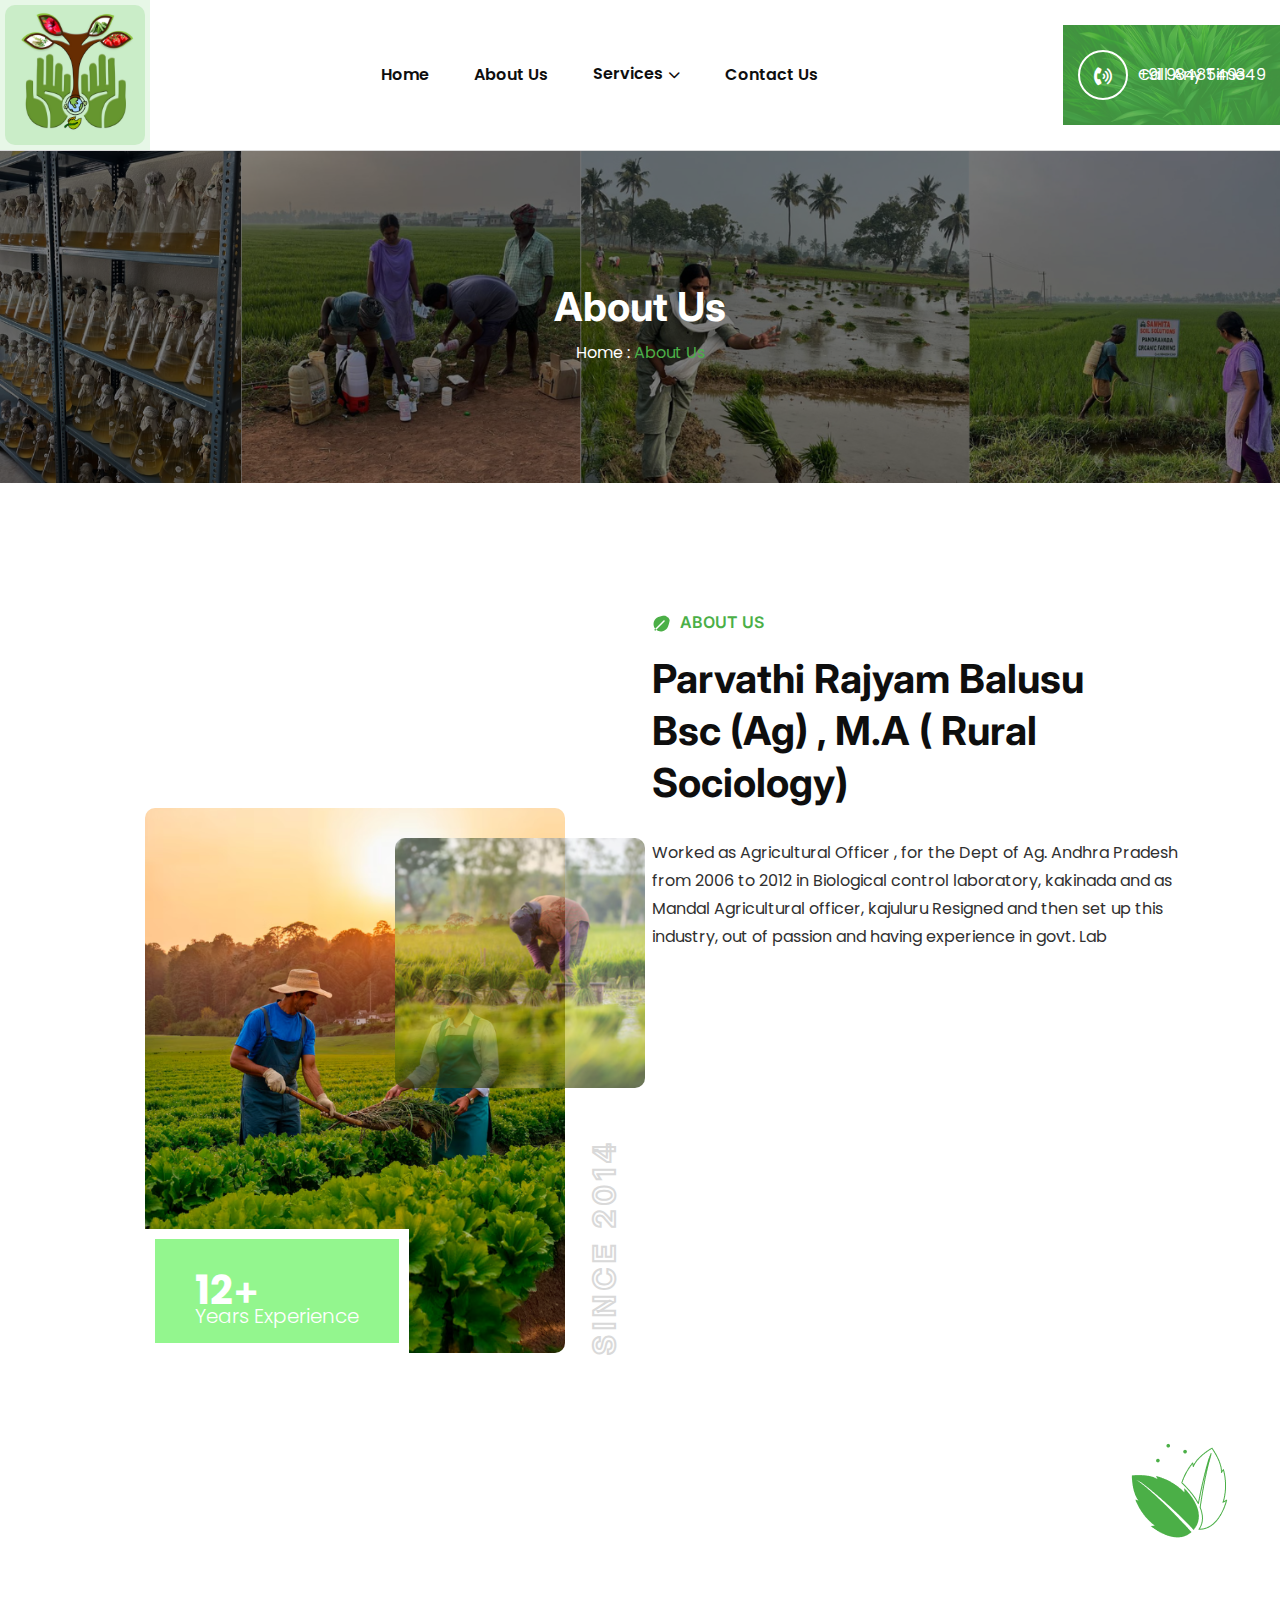
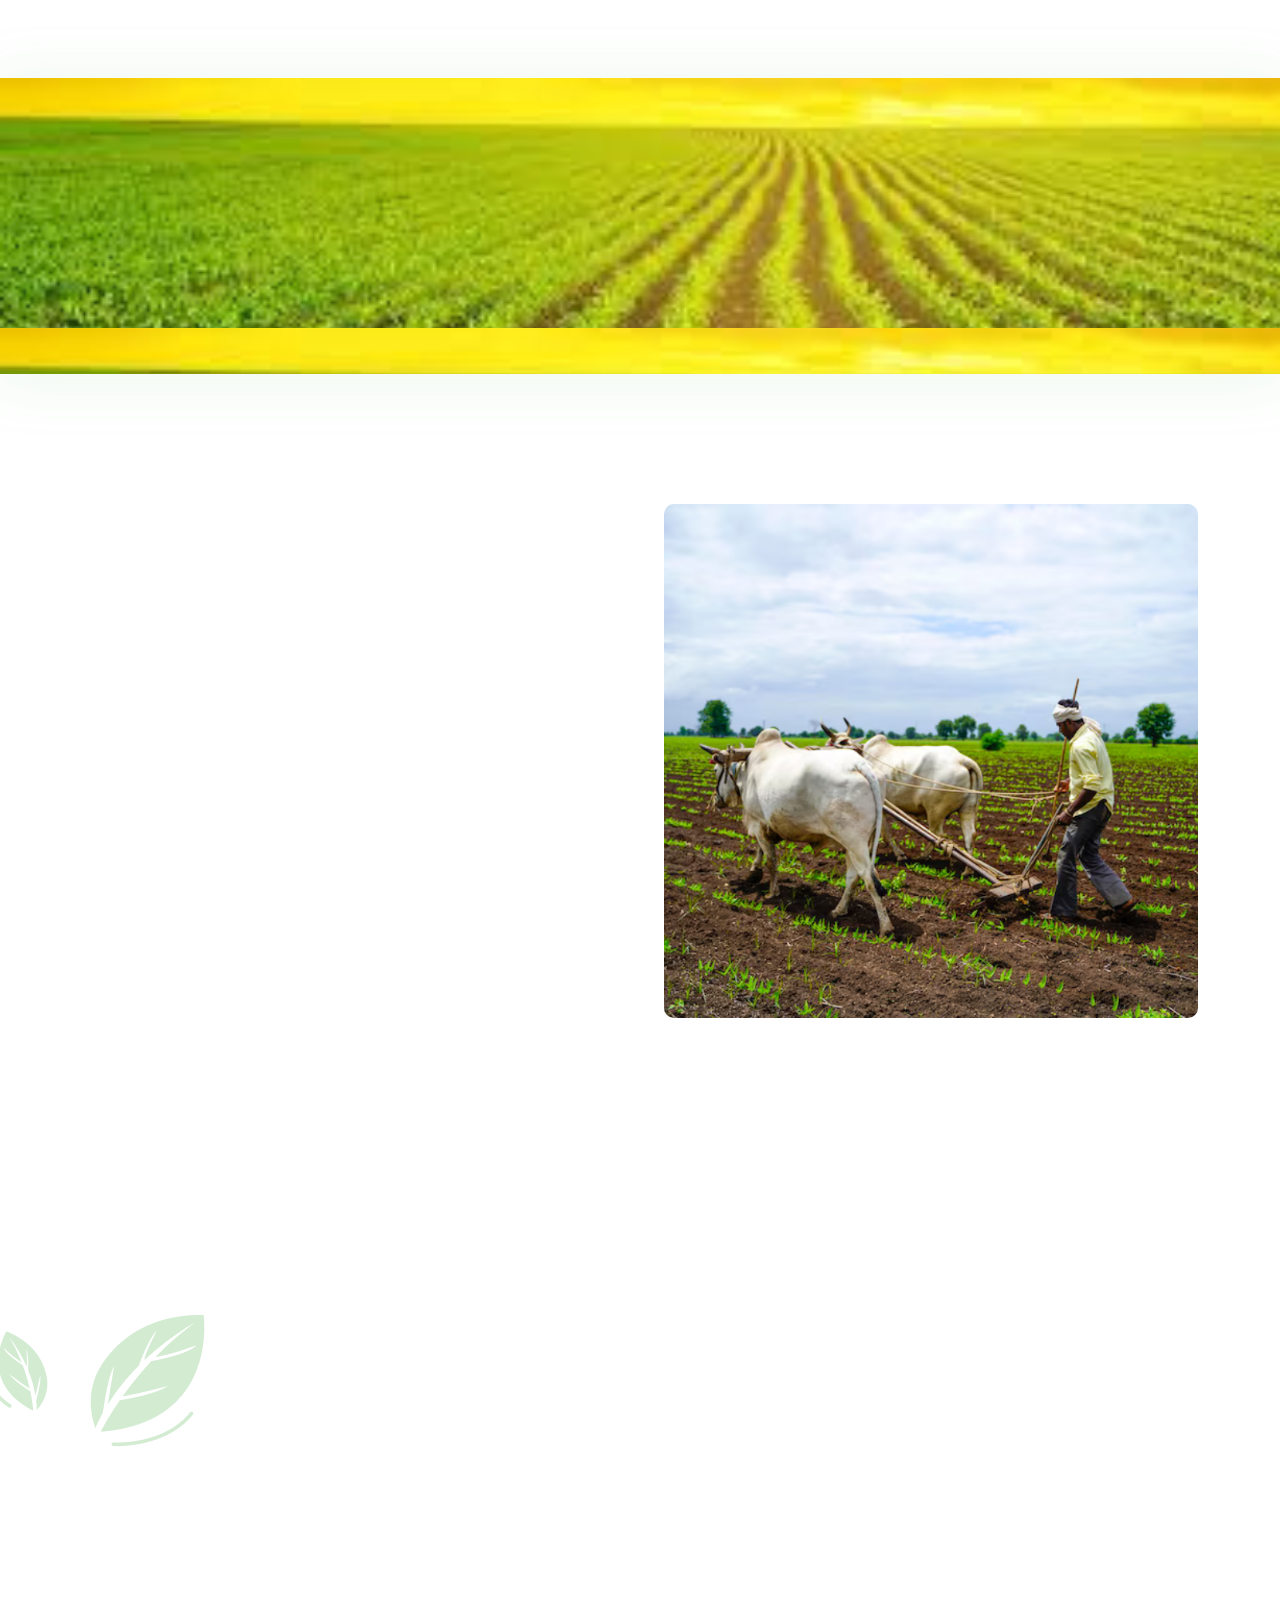
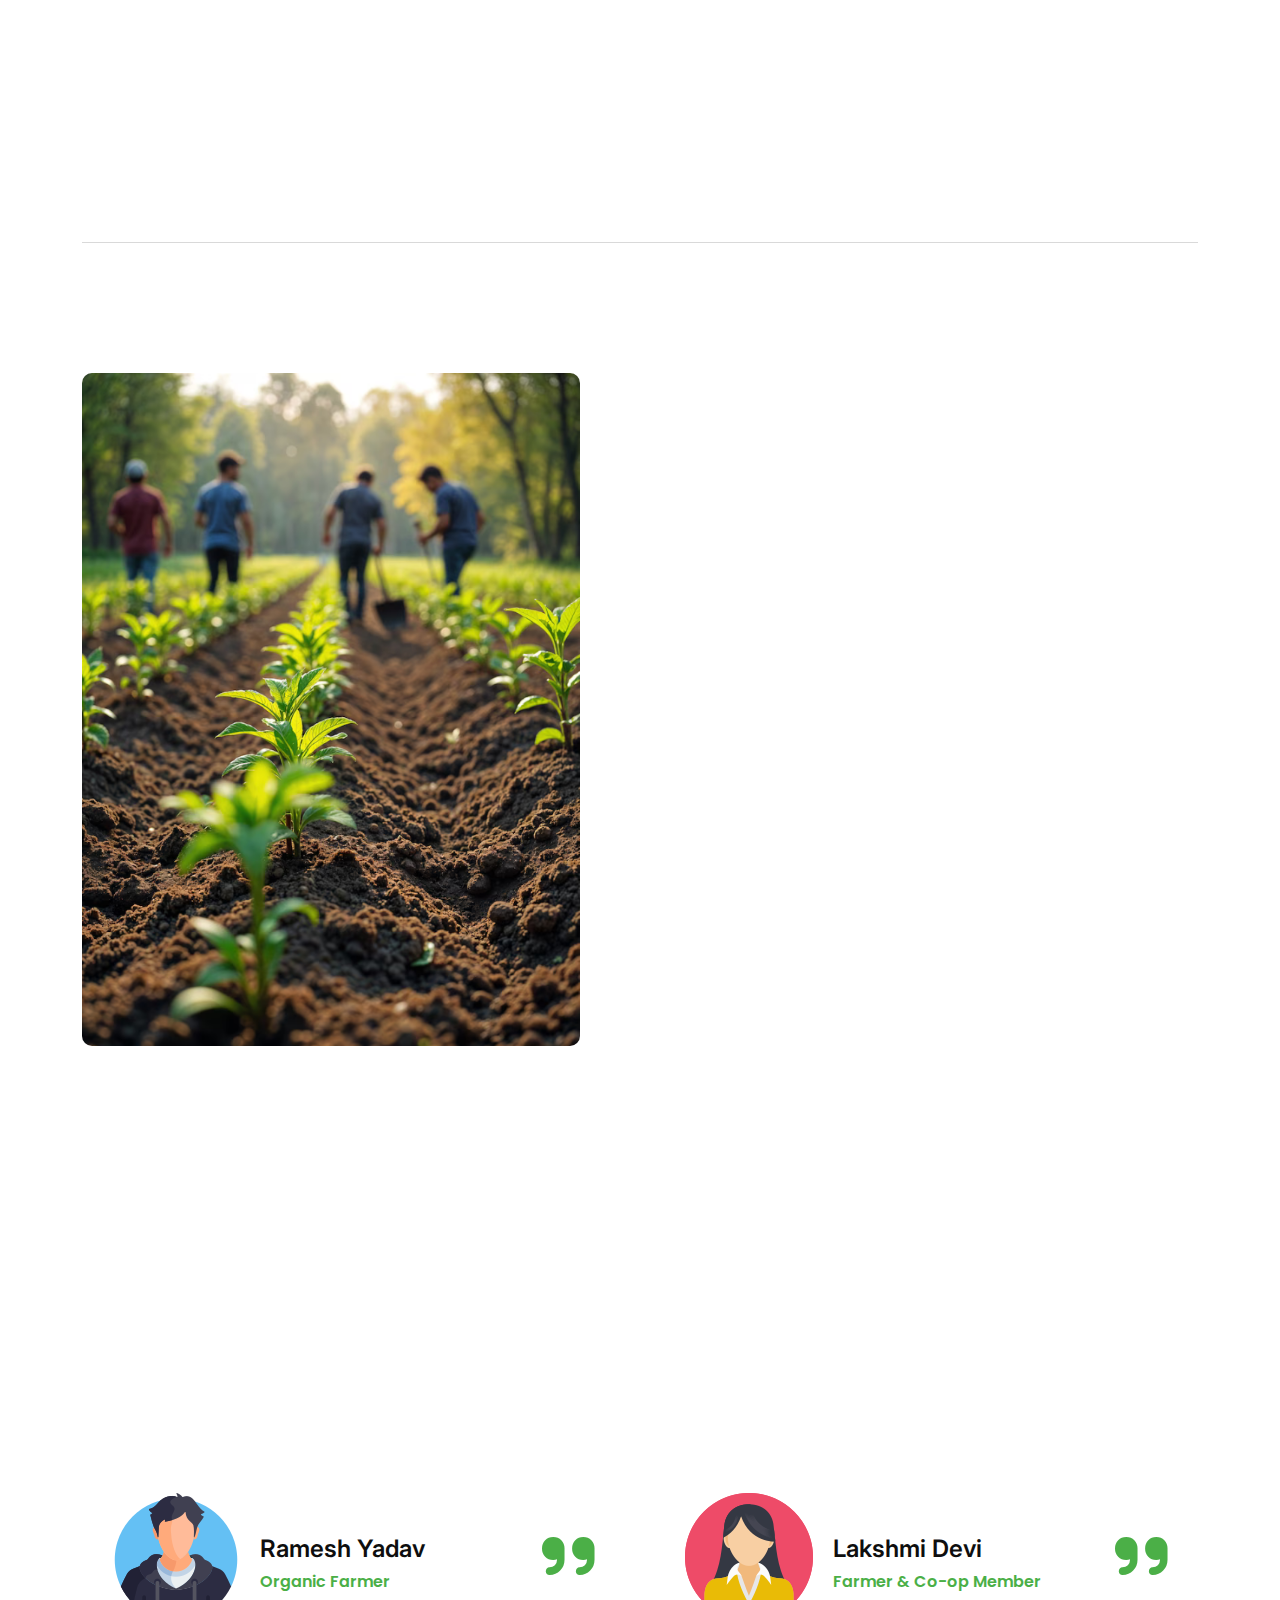
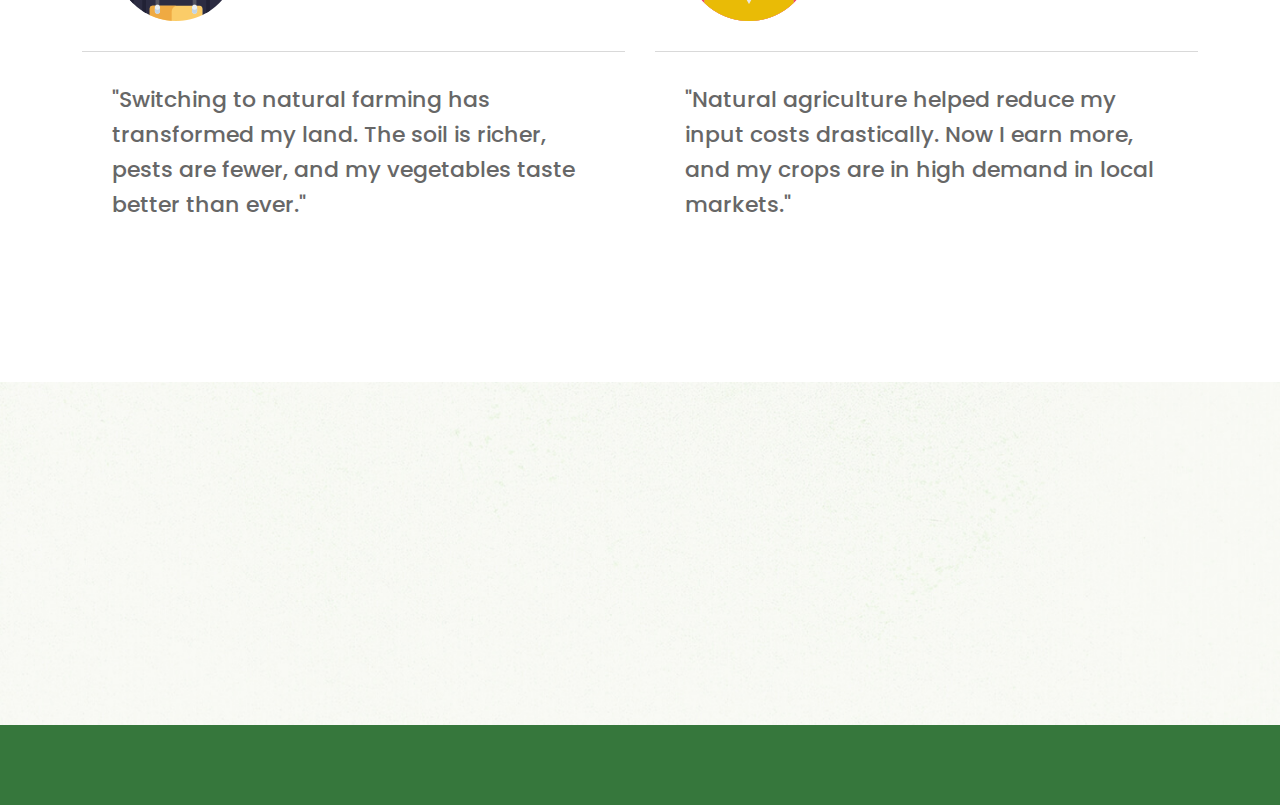
<file: about.html>
<!DOCTYPE html>
<html lang="en">

<head>
    <meta charset="UTF-8">
    <meta http-equiv="X-UA-Compatible" content="IE=edge">
    <meta name="viewport" content="width=device-width, initial-scale=1.0">
    <title>samhitha_agriculture</title>
    <!-- Favicon img -->
    <link rel="shortcut icon" href="assets/images/logo/logo_111.png">
    <!-- Bootstarp min css -->
    <link rel="stylesheet" href="assets/css/bootstrap.min.css">
    <!-- All min css -->
    <link rel="stylesheet" href="assets/css/all.min.css">
    <!-- Swiper bundle min css -->
    <link rel="stylesheet" href="assets/css/swiper-bundle.min.css">
    <!-- Magnigic popup css -->
    <link rel="stylesheet" href="assets/css/magnific-popup.css">
    <!-- Animate css -->
    <link rel="stylesheet" href="assets/css/animate.css">
    <!-- Nice select css -->
    <link rel="stylesheet" href="assets/css/nice-select.css">
    <!-- Style css -->
    <link rel="stylesheet" href="assets/css/style.css">
</head>

<body>

    <!-- Preloader area start -->
    <div id="loading">
        <div id="loading-center">
            <div id="loading-center-absolute">
                <div class="loading-icon text-center d-flex flex-column align-items-center justify-content-center">
                    <img class="loading-logo" src="assets/images/preloader.svg" alt="icon">
                </div>
            </div>
        </div>
    </div>
    <!-- Preloader area end -->

    <!-- Header area start here -->
    <header class="header header-one bor-bottom">
        <div class="header-section">
            <div class="d-flex justify-content-between align-items-center">

                <div class="header-one__logo d-none d-xl-block">
                    <a href="index.html"><img src="assets/images/logo/logo_111.png" alt="logo" class="img-fluid"></a>
                </div>


                <!-- <div class="header-one__item d-none d-xl-block">
                    <div class="d-flex align-items-center">
                  
                        <button id="openButton" class="header-one__dots">
                            <img src="assets/images/header/header-dot.png" alt="dots">
                        </button>
                    </div>
                </div> -->
                <div class="header-one__item w-100">
                    <div class="header-wrapper justify-content-center">
                        <div class="logo-menu d-block d-xl-none">
                            <a href="index.html" class="logo">
                                <img src="assets/images/logo/logo_111.png" alt="logo">
                            </a>
                        </div>
                        <div class="header-bar d-xl-none">
                            <span></span>
                            <span></span>
                            <span></span>
                        </div>
                        <ul class="main-menu">
                            <li>
                                <a href="index.html">Home </a>
                                <!-- <ul class="sub-menu"> -->
                                <!-- <li><a href="index.html">Environmental One</a></li>
                                    <li><a href="index-2.html">Environmental Two</a></li>
                                    <li><a href="index-3.html">Environmental Three</a></li>
                                    <li><a href="index-4.html">Animal Protection Zoo</a></li>
                                    <li><a href="index-5.html">Environmental NGO</a></li> -->
                                <!-- </ul> -->
                            </li>
                            <li>
                                <a href="about.html">About Us </a>
                                <!-- <ul class="sub-menu">
                                    <li><a href="about.html">About One</a></li>
                                    <li><a href="about-2.html">About Two</a></li>
                                </ul> -->
                            </li>
                            <li>
                                <a href="service.html">Services <i class="fas fa-chevron-down"></i></a>
                                <ul class="sub-menu">
                                    <li><a href="biopesticides.html">Biopesticides</a></li>
                                    <li><a href="biofertilizers.html">Biofertilizers</a></li>
                                    <!-- <li><a href="service-single.html">Service Details</a></li> -->
                                </ul>
                            </li>
                            <!-- <li>
                                <a id="mega-menu-btn" href="#">Pages <i class="fas fa-chevron-down"></i></a>
                                <ul class="sub-menu">
                                    <li class="d-block d-xl-none"><a href="project.html">Our Project 01</a></li>
                                    <li class="d-block d-xl-none"><a href="project-2.html">Our Project 02</a></li>
                                    <li class="d-block d-xl-none"><a href="project-single.html">Project Details</a>
                                    </li>
                                    <li class="d-block d-xl-none"><a href="donation.html">Donation 01</a></li>
                                    <li class="d-block d-xl-none"><a href="donation-2.html">Donation 02</a></li>
                                    <li class="d-block d-xl-none"><a href="donation-single.html">Donation
                                            Details</a></li>
                                    <li class="d-block d-xl-none"><a href="event.html">Events 01</a></li>
                                    <li class="d-block d-xl-none"><a href="event-2.html">Events 01</a></li>
                                    <li class="d-block d-xl-none"><a href="event-single.html">Events Details</a>
                                    </li>
                                    <li class="d-block d-xl-none"><a href="shop.html">Shop</a></li>
                                    <li class="d-block d-xl-none"><a href="shop-single.html">Shop Details</a></li>
                                    <li class="d-block d-xl-none"><a href="cart.html">Cart</a></li>
                                    <li class="d-block d-xl-none"><a href="checkout.html">Checkout</a></li>
                                    <li class="d-block d-xl-none"><a href="team.html">Our Teams 01</a></li>
                                    <li class="d-block d-xl-none"><a href="team-2.html">Our Teams 02</a></li>
                                    <li class="d-block d-xl-none"><a href="team-single.html">Our Teams Details</a>
                                    </li>
                                    <li class="d-block d-xl-none"><a href="faq.html">FAQ</a></li>
                                    <li class="d-block d-xl-none"><a href="login.html">Login / Register</a></li>
                                    <li class="d-block d-xl-none"><a href="error.html">404 Error</a></li>
                                </ul>
                            </li>
                            <li>
                                <a href="#">Blog <i class="fas fa-chevron-down"></i></a>
                                <ul class="sub-menu">
                                    <li class="sub_menu_wrp d-none d-xl-block"><a href="#">Blog Grid <i
                                                class="fas fa-chevron-right float-end"></i></a>
                                        <ul class="sub_sub_menu">
                                            <li><a href="blog-2.html">2 Columns</a></li>
                                            <li><a href="blog-3.html">3 Columns</a></li>
                                        </ul>
                                    </li>
                                    <li class="d-block d-xl-none"><a href="blog-2.html">Blog Grid One</a></li>
                                    <li class="d-block d-xl-none"><a href="blog-3.html">Blog Grid Two</a></li>
                                    <li class="sub_menu_wrp d-none d-xl-block"><a href="#">Blog Standard <i
                                                class="fas fa-chevron-right float-end"></i></a>
                                        <ul class="sub_sub_menu">
                                            <li><a href="blog-left.html">Left SideBar</a></li>
                                            <li><a href="blog.html">Right SideBar</a></li>
                                        </ul>
                                    </li>
                                    <li class="d-block d-xl-none"><a href="blog.html">Blog Standard One</a></li>
                                    <li class="d-block d-xl-none"><a href="blog-left.html">Blog Standard Two</a>
                                    </li>
                                    <li class="sub_menu_wrp d-none d-xl-block"><a href="#">Blog Details <i
                                                class="fas fa-chevron-right float-end"></i></a>
                                        <ul class="sub_sub_menu">
                                            <li><a href="blog-single-left.html">Left SideBar</a></li>
                                            <li><a href="blog-single.html">Right SideBar</a></li>
                                        </ul>
                                    </li>
                                    <li class="d-block d-xl-none"><a href="blog-single.html">Blog Details</a></li>
                                </ul>
                            </li> -->
                            <li>
                                <a href="contact.html">Contact Us</a>
                            </li>
                        </ul>
                        <!-- Mega menu area start here -->
                        <!-- <div class="mega-menu-area d-none d-xl-block">
                            <div class="container">
                                <div class="mega-menu">
                                    <div class="row g-4 justify-content-between">
                                        <div class="col-md-2">
                                            <div class="mega-menu__item">
                                                <h5 class="primary-color">Our Project</h5>
                                                <ul>
                                                    <li><a href="project.html">Our Project 01</a></li>
                                                    <li><a href="project-2.html">Our Project 02</a></li>
                                                    <li><a href="project-single.html">Project Details</a></li>
                                                </ul>
                                            </div>
                                        </div>
                                        <div class="col-md-2">
                                            <div class="mega-menu__item">
                                                <h5 class="primary-color">Donation</h5>
                                                <ul>
                                                    <li><a href="donation.html">Donation 01</a></li>
                                                    <li><a href="donation-2.html">Donation 02</a></li>
                                                    <li><a href="donation-single.html">Donation Details</a></li>
                                                </ul>
                                            </div>
                                        </div>
                                        <div class="col-md-2">
                                            <div class="mega-menu__item">
                                                <h5 class="primary-color">Our Events</h5>
                                                <ul>
                                                    <li><a href="event.html">Events 01</a></li>
                                                    <li><a href="event-2.html">Events 02</a></li>
                                                    <li><a href="event-single.html">Events Details</a></li>
                                                </ul>
                                            </div>
                                        </div>
                                        <div class="col-md-2">
                                            <div class="mega-menu__item">
                                                <h5 class="primary-color">Our Shop</h5>
                                                <ul>
                                                    <li><a href="shop.html">Shop Page</a></li>
                                                    <li><a href="shop-single.html">Shop Details</a></li>
                                                    <li><a href="cart.html">Cart</a></li>
                                                    <li><a href="checkout.html">Checkout</a></li>
                                                </ul>
                                            </div>
                                        </div>
                                        <div class="col-md-2">
                                            <div class="mega-menu__item">
                                                <h5 class="primary-color">Our Team</h5>
                                                <ul>
                                                    <li><a href="team.html">Our Teams 01</a></li>
                                                    <li><a href="team-2.html">Our Teams 02</a></li>
                                                    <li><a href="team-single.html">Team Details</a></li>
                                                </ul>
                                            </div>
                                        </div>
                                        <div class="col-md-2">
                                            <div class="mega-menu__item float-end">
                                                <h5 class="primary-color">More Pages</h5>
                                                <ul>
                                                    <li><a href="faq.html">FAQ</a></li>
                                                    <li><a href="login.html">Login / Register</a></li>
                                                    <li><a href="error.html">404 Error</a></li>
                                                </ul>
                                            </div>
                                        </div>
                                    </div>
                                </div>
                            </div>
                        </div> -->
                        <!-- Mega menu area end here -->
                    </div>
                </div>
                <div class="header-one__item d-none d-xl-block">
                    <ul class="header-wrapper header-one__info bor-left">
                        <li class="menu-btn">
                            <a href="contact.html"><span>Get a quote</span> <i class="fa-solid fa-angles-right"></i></a>
                        </li>
                        <li class="menu_info bg-image ms-0" data-background="assets/images/header/header-info-bg.png">
                            <i class="fa-solid call_ico fa-phone-volume"></i>
                            <div class="call_info">
                                <span>Call Any Time</span>
                                <a class="d-block p-0" href="tel:+912659302003">+91 9848549349</a>
                            </div>
                        </li>
                    </ul>
                </div>
            </div>
        </div>
    </header>
    <!-- Header area end here -->

    <main>
        <!-- Page banner area start here -->
        <section class="page-banner bg-image pt-130 pb-130">
            <div class="container">
                <h2 class="wow fadeInUp" data-wow-duration="1.2s" data-wow-delay=".2s">About Us</h2>
                <div class="breadcrumb-list wow fadeInUp" data-wow-duration="1.4s" data-wow-delay=".4s">
                    <a href="index.html">Home :</a>
                    <span class="primary-color">About Us </span>
                </div>
            </div>
        </section>
   




        <!-- Page banner area end here -->

        <!-- About area start here -->
        <!-- <section class="about-two pt-130 pb-130">
            <div class="about-two__shape-right d-none d-md-block bobble__animation">
                <img src="assets/images/shape/about-two-shape-right.png" alt="shape">
            </div>
            <div class="container">
                <div class="row g-4 align-items-center">
                    <div class="col-xl-6">
                        <div class="about-two__image">
                            <img src="assets/images/about/01.jpg" alt="image">
                            <div class="sm-image d-none d-sm-block">
                                <img src="assets/images/about/02.png" alt="image">
                            </div>
                            <div class="info d-none d-sm-block bg-image"
                                data-background="assets/images/about/about-ex-bg.png">
                                <h2><span class="count">12</span>+</h2>
                                <span class="year">Years Experience</span>
                            </div>
                            <div class="stroke-text d-none d-sm-block">
                                <h2>since 2014</h2>
                            </div>
                        </div>
                    </div>
                    <div class="col-xl-6">
                        <div class="about-two__right-item">
                            <div class="section-header mb-4">
                                <h5 class="wow fadeInUp" data-wow-duration="1.2s" data-wow-delay=".2s"><img
                                        src="assets/images/icon/leaf.svg" alt="image"> ABOUT US</h5>
                                <h2 class="wow fadeInUp" data-wow-duration="1.4s" data-wow-delay=".4s">Parvathi Rajyam
                                    Balusu
                                    <br>Bsc (Ag) , M.A ( Rural sociology)

                                </h2>
                                <p class="wow fadeInUp" data-wow-duration="1.6s" data-wow-delay=".6s">Worked as
                                    Agricultural Officer , for the Dept of Ag. Andhra Pradesh from 2006 to 2012 in
                                    Biological control laboratory, kakinada and as Mandal Agricultural officer, kajuluru
                                    Resigned and then set up this industry, out of passion and having
                                    experience in govt. Lab</p>
                            </div>
                            <h3 class="pb-30 wow fadeInUp" data-wow-duration="1.8s" data-wow-delay=".8s">Here are some
                                key aspects of
                                tree planting</h3>
                            <div class="d-flex align-items-center justify-content-between flex-wrap mb-10">
                                <ul class="wow fadeInDown" data-wow-duration="1.2s" data-wow-delay=".2s">
                                    <li class="mb-30"><img class="pe-2" src="assets/images/icon/leaf.svg" alt="icon">
                                        Soil Health Improvement
                                    </li>
                                    <li class="mb-30"><img class="pe-2" src="assets/images/icon/leaf.svg" alt="icon">
                                        Chemical-Free Food Production
                                    </li>
                                </ul>
                                <ul class="wow fadeInDown" data-wow-duration="1.4s" data-wow-delay=".4s">
                                    <li class="mb-30"><img class="pe-2" src="assets/images/icon/leaf.svg" alt="icon">
                                        Low Cost and Farmer-Friendly
                                    </li>
                                    <li class="mb-30"><img class="pe-2" src="assets/images/icon/leaf.svg" alt="icon">
                                        Environmental Sustainability
                                    </li>
                                </ul>
                                <ul class="wow fadeInDown" data-wow-duration="1.6s" data-wow-delay=".6s">
                                    <li class="mb-30"><img class="pe-2" src="assets/images/icon/leaf.svg" alt="icon">
                                        Better Crop Resilience
                                    </li>
                                    <li class="mb-30"><img class="pe-2" src="assets/images/icon/leaf.svg" alt="icon">
                                        Empowers Rural Communities
                                    </li>
                                </ul>
                            </div>
                            <p class="wow fadeInDown" data-wow-duration="1.8s" data-wow-delay=".8s">Natural agriculture
                                improves soil health, grows chemical-free food, and lowers farming costs.
                                It ensures crop resilience, promotes environmental sustainability, and empowers rural
                                communities</p>
                            <div class="about_info d-flex align-items-center pt-65 wow fadeInUp"
                                data-wow-duration="1.9s" data-wow-delay=".9s">
                                <a href="about.html" class="btn-one"><span>More About us</span> <i
                                        class="fa-solid fa-angles-right"></i></a>
                                <span class="bor-left d-none d-sm-block mx-4"></span>
                                <div class="info d-flex flex-wrap align-items-center">
                                    <i class="fa-solid fa-phone-volume ring-animation"></i>
                                    <div class="about_info_con">
                                        <span class="d-block text-capitalize">call any time</span>
                                        <a href="tel:+912659302003">+91 2659 302 003</a>
                                    </div>
                                </div>
                            </div>
                        </div>
                    </div>
                </div>
            </div>
        </section> -->
        <section class="about-two pt-130 pb-130">
            <div class="about-two__shape-right d-none d-md-block bobble__animation">
                <img src="assets/images/shape/about-two-shape-right.png" alt="shape">
            </div>
            <div class="container">
                <div class="row g-4 align-items-center">
                    <div class="col-xl-6">
                        <div class="about-two__image">
                            <img src="assets/images/logo/about4.png" alt="image">
                            <div class="sm-image d-none d-sm-block">
                                <img src="assets/images/logo/about3.png" alt="image" style="opacity: 0.7;">
                            </div>
                            <div class="info d-none d-sm-block bg-image"
                                data-background="./assets/images/logo/about2.png">
                                <h2><span class="count">12</span>+</h2>
                                <span class="year">Years Experience</span>
                            </div>
                            <div class="stroke-text d-none d-sm-block">
                                <h2>since 2014</h2>
                            </div>
                        </div>
                    </div>
                    <div class="col-xl-6">
                        <div class="about-two__right-item">
                            <div class="section-header mb-4">
                                <h5 class="wow fadeInUp" data-wow-duration="1.2s" data-wow-delay=".2s"><img
                                        src="assets/images/icon/leaf.svg" alt="image"> ABOUT US</h5>
                                <h2 class="wow fadeInUp" data-wow-duration="1.4s" data-wow-delay=".4s">Parvathi Rajyam
                                    Balusu
                                    <br>Bsc (Ag) , M.A ( Rural sociology)

                                </h2>
                                <p class="wow fadeInUp" data-wow-duration="1.6s" data-wow-delay=".6s">Worked as
                                    Agricultural Officer , for the Dept of Ag. Andhra Pradesh from 2006 to 2012 in
                                    Biological control laboratory, kakinada and as Mandal Agricultural officer, kajuluru
                                    Resigned and then set up this industry, out of passion and having
                                    experience in govt. Lab</p>
                            </div>
                            <h3 class="pb-30 wow fadeInUp" data-wow-duration="1.8s" data-wow-delay=".8s">Here are some
                                key aspects of
                                tree planting</h3>
                            <div class="d-flex align-items-center justify-content-between flex-wrap mb-10">
                                <ul class="wow fadeInDown" data-wow-duration="1.2s" data-wow-delay=".2s">
                                    <li class="mb-30"><img class="pe-2" src="assets/images/icon/leaf.svg" alt="icon">
                                        Soil Health Improvement
                                    </li>
                                    <li class="mb-30"><img class="pe-2" src="assets/images/icon/leaf.svg" alt="icon">
                                        Chemical-Free Food Production
                                    </li>
                                </ul>
                                <ul class="wow fadeInDown" data-wow-duration="1.4s" data-wow-delay=".4s">
                                    <li class="mb-30"><img class="pe-2" src="assets/images/icon/leaf.svg" alt="icon">
                                        Low Cost and Farmer-Friendly
                                    </li>
                                    <li class="mb-30"><img class="pe-2" src="assets/images/icon/leaf.svg" alt="icon">
                                        Environmental Sustainability
                                    </li>
                                </ul>
                                <ul class="wow fadeInDown" data-wow-duration="1.6s" data-wow-delay=".6s">
                                    <li class="mb-30"><img class="pe-2" src="assets/images/icon/leaf.svg" alt="icon">
                                        Better Crop Resilience
                                    </li>
                                    <li class="mb-30"><img class="pe-2" src="assets/images/icon/leaf.svg" alt="icon">
                                        Empowers Rural Communities
                                    </li>
                                </ul>
                            </div>
                            <p class="wow fadeInDown" data-wow-duration="1.8s" data-wow-delay=".8s">Natural agriculture
                                improves soil health, grows chemical-free food, and lowers farming costs.
                                It ensures crop resilience, promotes environmental sustainability, and empowers rural
                                communities</p>
                            <div class="about_info d-flex align-items-center pt-65 wow fadeInUp"
                                data-wow-duration="1.9s" data-wow-delay=".9s">
                                <a href="about.html" class="btn-one"><span>More About us</span> <i
                                        class="fa-solid fa-angles-right"></i></a>
                                <span class="bor-left d-none d-sm-block mx-4"></span>
                                <div class="info d-flex flex-wrap align-items-center">
                                    <i class="fa-solid fa-phone-volume ring-animation"></i>
                                    <div class="about_info_con">
                                        <span class="d-block text-capitalize">call any time</span>
                                        <a href="tel:+912659302003">+91 2659 302 003</a>
                                    </div>
                                </div>
                            </div>
                        </div>
                    </div>
                </div>
            </div>
        </section>
       
       
       
       
       
       
        <!-- About area end here -->

        <!-- Achievement area start here -->
        <!-- <section class="achievement" data-background="assets/images/bg/achievement-bg2.jpg">
            <div class="container">
                <div class="row g-4 align-items-center justify-content-between">
                    <div class="col-lg-5 achievement__bor-right wow fadeInUp" data-wow-duration="1.2s"
                        data-wow-delay=".2s">
                        <div class="achievement__item">
                            <h2 class="text-white pt-3 pb-3">Our trees
                                have been monitored</h2>
                        </div>
                    </div>
                    <div class="col-lg-2 achievement__bor-right wow fadeInUp" data-wow-duration="1.4s"
                        data-wow-delay=".4s">
                        <div class="achievement__item text-center">
                            <img src="assets/images/icon/achieve1.png" alt="icon">
                            <h5>Trees planted</h5>
                            <span class="count">6,472,068</span>
                        </div>
                    </div>
                    <div class="col-lg-2 achievement__bor-right wow fadeInUp" data-wow-duration="1.6s"
                        data-wow-delay=".6s">
                        <div class="achievement__item text-center">
                            <img src="assets/images/icon/achieve2.png" alt="icon">
                            <h5>Families helped</h5>
                            <span class="count">38,768</span>
                        </div>
                    </div>
                    <div class="col-lg-2 wow fadeInUp" data-wow-duration="1.8s" data-wow-delay=".8s">
                        <div class="achievement__item text-center">
                            <img src="assets/images/icon/achieve3.png" alt="icon">
                            <h5>CO2 captured (tonne)</h5>
                            <span class="count">1,193,210</span>
                        </div>
                    </div>
                </div>
            </div>
        </section> -->


        <section class="achievement" data-background="assets/images/logo/monitored_img.png">
            <div class="container">
                <div class="row g-4 align-items-center justify-content-between">
                    <div class="col-lg-5 achievement__bor-right wow fadeInUp" data-wow-duration="1.2s"
                        data-wow-delay=".2s">
                        <div class="achievement__item">
                            <h2 class="text-white pt-3 pb-3">🌿 Diverse Paths in Natural Farming
                            </h2>
                        </div>
                    </div>
                    <div class="col-lg-2 achievement__bor-right wow fadeInUp" data-wow-duration="1.4s"
                        data-wow-delay=".4s">
                        <div class="achievement__item text-center">
                            <img src="assets/images/icon/achieve1.png" alt="icon">
                            <!-- <img src="assets/images/logo/1.png" alt="icon"> -->

                            <h5>Permaculture Farming</h5>
                            <!-- <span class="count">6,472,068</span> -->
                        </div>
                    </div>
                    <div class="col-lg-2 achievement__bor-right wow fadeInUp" data-wow-duration="1.6s"
                        data-wow-delay=".6s">
                        <div class="achievement__item text-center">
                            <img src="assets/images/icon/achieve2.png" alt="icon">
                            <h5>Biodynamic Agriculture</h5>
                            <!-- <span class="count">38,768</span> -->
                        </div>
                    </div>
                    <div class="col-lg-2 wow fadeInUp" data-wow-duration="1.8s" data-wow-delay=".8s">
                        <div class="achievement__item text-center">
                            <img src="assets/images/icon/achieve3.png" alt="icon">
                            <h5>Agroecology</h5>
                            <!-- <span class="count">1,193,210</span> -->
                        </div>
                    </div>
                </div>
            </div>
        </section>


        <!-- Achievement area end here -->

        <!-- History area start here -->
        <section class="about-two history-area pt-130 pb-130">
            <div class="container">
                <div class="row g-5 align-items-center">
                    <div class="col-xl-6">
                        <div class="about-two__right-item">
                            <div class="section-header mb-4">
                                <h5 class="wow fadeInUp" data-wow-duration="1.2s" data-wow-delay=".2s"><img
                                        src="assets/images/icon/leaf.svg" alt="image"> OUR History</h5>
                                <h2 class="wow fadeInUp" data-wow-duration="1.4s" data-wow-delay=".4s">
                                    History of Our
                                    natural Aggriculture</h2>
                            </div>
                            <!-- <h5 class="pb-30 wow fadeInUp" data-wow-duration="1.4s" data-wow-delay=".4s">
                                Elit
                                ullamcorper dignissim cras tincidunt lobortis feugiat vibe</h5> -->
                            <p class="wow fadeInDown" data-wow-duration="1.8s" data-wow-delay=".8s">Agriculture in India
                                dates back over 10,000 years, beginning with ancient civilizations along river valleys.
                                Traditional farming methods, based on nature and local knowledge, sustained generations
                                before</p>
                            <div class="d-flex align-items-center gap-5 flex-wrap mt-45 mb-30">
                                <ul class="wow fadeInDown" data-wow-duration="1.4s" data-wow-delay=".4s">
                                    <li><img class="pe-2" src="assets/images/icon/leaf.svg" alt="icon">
                                        Ancient Origins
                                    </li>
                                </ul>
                                <ul class="wow fadeInDown" data-wow-duration="1.4s" data-wow-delay=".4s">
                                    <li><img class="pe-2" src="assets/images/icon/leaf.svg" alt="icon">
                                        Green Revolution Shift
                                    </li>
                                </ul>
                                <!-- <ul class="wow fadeInDown" data-wow-duration="1.4s" data-wow-delay=".4s">
                                    <li><img class="pe-2" src="assets/images/icon/leaf.svg" alt="icon">
                                        Return to Roots
                                    </li>
                                </ul> -->
                            </div>
                            <p class="wow fadeInDown" data-wow-duration="1.8s" data-wow-delay=".8s">industrialization
                                introduced chemical farming. Today, there's a growing shift back to natural practices to
                                revive soil health and ensure sustainable food systems</p>
                        </div>
                    </div>
                    <div class="col-xl-6">
                        <div class="image">
                            <img src="assets/images/logo/old_farming.png" alt="image">
                        </div>
                    </div>
                </div>
            </div>
        </section>
        <!-- History area end here -->

        <!-- Team area start here -->
        <!-- Team area start here -->
        <section class="team pt-130">
            <div class="team__shape fall__animation">
                <img src="assets/images/shape/team.png" alt="shape">
            </div>
            <div class="container">
                <div class="pb-65 bor-bottom">
                    <div class="section-header text-center">
                        <h5 class="wow fadeInUp" data-wow-duration="1.2s" data-wow-delay=".2s"><img
                                src="assets/images/icon/leaf.svg" alt="image"> OUR TEAM MEMBERS</h5>
                        <h2 class="wow fadeInUp" data-wow-duration="1.4s" data-wow-delay=".4s">Agriculture awesome team
                        </h2>
                    </div>
                    <div class="row g-4">
                        <div class="col-xl-3 col-lg-6 col-md-6 wow fadeInUp" data-wow-duration="1.2s"
                            data-wow-delay=".2s">
                            <div class="team__item">
                                <div class="team__item-image">
                                    <img src="assets/images/reviews/4.png" alt="image">
                                    <!-- <div class="team__item-image-icon social-icon">
                                            <a href="#0"><i class="fa-brands fa-facebook-f"></i></a>
                                            <a href="#0"><i class="fa-brands fa-twitter"></i></a>
                                            <a href="#0"><i class="fa-brands fa-linkedin-in"></i></a>
                                            <a href="#0"><i class="fa-brands fa-youtube"></i></a>
                                        </div> -->
                                </div>
                                <h3><a href="team-single.html"> A. Hutchison</a></h3>
                                <span>Founder</span>
                            </div>
                        </div>
                        <div class="col-xl-3 col-lg-6 col-md-6 wow fadeInUp" data-wow-duration="1.4s"
                            data-wow-delay=".4s">
                            <div class="team__item">
                                <div class="team__item-image">
                                    <img src="assets/images/reviews/5.png" alt="image">
                                    <!-- <div class="team__item-image-icon social-icon">
                                            <a href="#0"><i class="fa-brands fa-facebook-f"></i></a>
                                            <a href="#0"><i class="fa-brands fa-twitter"></i></a>
                                            <a href="#0"><i class="fa-brands fa-linkedin-in"></i></a>
                                            <a href="#0"><i class="fa-brands fa-youtube"></i></a>
                                        </div> -->
                                </div>
                                <h3><a href="team-single.html">Bonnie J. Britt</a></h3>
                                <span>Forest Officer</span>
                            </div>
                        </div>
                        <div class="col-xl-3 col-lg-6 col-md-6 wow fadeInUp" data-wow-duration="1.6s"
                            data-wow-delay=".6s">
                            <div class="team__item">
                                <div class="team__item-image">
                                    <img src="assets/images/reviews/6.png" alt="image">
                                    <!-- <div class="team__item-image-icon social-icon">
                                            <a href="#0"><i class="fa-brands fa-facebook-f"></i></a>
                                            <a href="#0"><i class="fa-brands fa-twitter"></i></a>
                                            <a href="#0"><i class="fa-brands fa-linkedin-in"></i></a>
                                            <a href="#0"><i class="fa-brands fa-youtube"></i></a>
                                        </div> -->
                                </div>
                                <h3><a href="team-single.html">Francis A. Cote</a></h3>
                                <span>Garden Maker</span>
                            </div>
                        </div>
                        <div class="col-xl-3 col-lg-6 col-md-6 wow fadeInUp" data-wow-duration="1.8s"
                            data-wow-delay=".8s">
                            <div class="team__item">
                                <div class="team__item-image">
                                    <img src="assets/images/reviews/9.png" alt="image">
                                    <!-- <div class="team__item-image-icon social-icon">
                                            <a href="#0"><i class="fa-brands fa-facebook-f"></i></a>
                                            <a href="#0"><i class="fa-brands fa-twitter"></i></a>
                                            <a href="#0"><i class="fa-brands fa-linkedin-in"></i></a>
                                            <a href="#0"><i class="fa-brands fa-youtube"></i></a>
                                        </div> -->
                                </div>
                                <h3><a href="team-single.html">L. Lawhorn</a></h3>
                                <span>Co - Founder</span>
                            </div>
                        </div>
                    </div>
                </div>
            </div>
        </section>
        <!-- Team area end here -->

        <!-- Team area end here -->

        <!-- Involved area start here -->
        <section class="involve-two help-area mt-130 mb-130">
            <div class="container">
                <div class="row g-4">
                    <div class="col-lg-6">
                        <div class="image pe-lg-5 pe-0">
                            <img src="assets/images/logo/help_img.png" alt="image">
                        </div>
                    </div>
                    <div class="col-lg-6">
                        <div class="involve-two__item help-area__item">
                            <div class="section-header mb-4">
                                <h5 class="wow fadeInUp" data-wow-duration="1.2s" data-wow-delay=".2s"><img
                                        src="assets/images/icon/leaf.svg" alt="image"> HOW YOU CAN HELP</h5>
                                <h2 class="wow fadeInUp" data-wow-duration="1.4s" data-wow-delay=".4s">🌱 How You Can
                                    Help
                                </h2>
                                <p class="wow fadeInUp" data-wow-duration="1.6s" data-wow-delay=".6s">Everyone—whether a
                                    consumer, student, or policymaker—has a role to play in supporting sustainable
                                    agriculture. By making conscious choices, promoting eco-friendly practices, and
                                    valuing farmers' work, we can protect the land that feeds us and help shape a
                                    healthier, greener future.</p>
                            </div>
                            <div class="accordion" id="accordionExample-two">
                                <div class="accordion-item wow fadeInDown" data-wow-duration="1.2s"
                                    data-wow-delay=".2s">
                                    <h2 class="accordion-header" id="heading1">
                                        <button class="accordion-button" type="button" data-bs-toggle="collapse"
                                            data-bs-target="#collapse1" aria-expanded="true" aria-controls="collapse1">
                                            Support Local and Organic Produce
                                        </button>
                                    </h2>
                                    <div id="collapse1" class="accordion-collapse collapse "
                                        aria-labelledby="heading1" data-bs-parent="#accordionExample-two">
                                        <div class="accordion-body">
                                            <p>Choose food from local farmers or organic sources to promote sustainable
                                                methods</p>
                                        </div>
                                    </div>
                                </div>
                                <div class="accordion-item bor-top wow fadeInDown" data-wow-duration="1.4s"
                                    data-wow-delay=".4s">
                                    <h2 class="accordion-header" id="heading2">
                                        <button class="accordion-button collapsed" type="button"
                                            data-bs-toggle="collapse" data-bs-target="#collapse2" aria-expanded="false"
                                            aria-controls="collapse2">
                                            Promote Awareness and Education
                                        </button>
                                    </h2>
                                    <div id="collapse2" class="accordion-collapse collapse" aria-labelledby="heading2"
                                        data-bs-parent="#accordionExample-two">
                                        <div class="accordion-body">
                                            <p>Spread knowledge about natural farming and its environmental benefit</p>
                                        </div>
                                    </div>
                                </div>
                                <div class="accordion-item wow fadeInDown" data-wow-duration="1.6s"
                                    data-wow-delay=".6s">
                                    <h2 class="accordion-header" id="heading3">
                                        <button class="accordion-button collapsed" type="button"
                                            data-bs-toggle="collapse" data-bs-target="#collapse3" aria-expanded="false"
                                            aria-controls="collapse3">
                                            Reduce Waste and Use Responsibly
                                        </button>
                                    </h2>
                                    <div id="collapse3" class="accordion-collapse collapse" aria-labelledby="heading3"
                                        data-bs-parent="#accordionExample-two">
                                        <div class="accordion-body">
                                            <p>Minimize food waste and avoid harmful chemicals at home and in your
                                                garden</p>
                                        </div>
                                    </div>
                                </div>
                                <!-- <div class="accordion-item wow fadeInDown" data-wow-duration="1.8s"
                                    data-wow-delay=".8s">
                                    <h2 class="accordion-header" id="heading4">
                                        <button class="accordion-button collapsed" type="button"
                                            data-bs-toggle="collapse" data-bs-target="#collapse4" aria-expanded="false"
                                            aria-controls="collapse4">
                                            Eco Development
                                        </button>
                                    </h2>
                                    <div id="collapse4" class="accordion-collapse collapse" aria-labelledby="heading4"
                                        data-bs-parent="#accordionExample-two">
                                        <div class="accordion-body">
                                            <p>Tree planting is the act of planting young trees, shrubs, or other woody
                                                plants into the ground to establish new forests
                                                or enhance existing ones. It is a crucial component of environmental</p>
                                        </div>
                                    </div>
                                </div> -->
                            </div>
                            <!-- <a href="#0" class="btn-one mt-35"><span>join with us</span> <i
                                    class="fa-solid fa-angles-right"></i></a> -->
                        </div>
                    </div>
                </div>
            </div>
        </section>
        <!-- Involved area end here -->

        <!-- Testimonial area start here -->
        <section class="testimonial pt-130 pb-130 sub-bg">
            <div class="container">
                <div class="testimonial__head-wrp mb-65">
                    <div class="section-header m-0">
                        <h5 class="wow fadeInUp" data-wow-duration="1.2s" data-wow-delay=".2s"><img
                                src="assets/images/icon/leaf.svg" alt="image"> our client’s feedback
                        </h5>
                        <h2 class="wow fadeInUp" data-wow-duration="1.4s" data-wow-delay=".4s">Agriculture loves people
                        </h2>
                    </div>
                    <div class="dot-wrp wow fadeInUp mt-5 mt-sm-0" data-wow-duration="1.6s" data-wow-delay=".6s">
                        <div class="dot testimonial__dot"></div>
                    </div>
                </div>
                <div class="swiper testimonial__slider">
                    <div class="swiper-wrapper">
                        <div class="swiper-slide">
                            <div class="testimonial__item">
                                <div class="testimonial__item-head">
                                    <div class="testimonial__item-head-info">
                                        <div class="testimonial__item-head-info-image">
                                            <img src="assets/images/reviews/5.png" alt="image">
                                        </div>
                                        <div class="testimonial__item-head-info-con">
                                            <h3>Ramesh Yadav</h3>
                                            <span>Organic Farmer</span>
                                        </div>
                                    </div>
                                    <i class="fa-solid fa-quote-right"></i>
                                </div>
                                <div class="testimonial__item-content">
                                    <p>"Switching to natural farming has transformed my land. The soil is richer, pests
                                        are fewer, and my vegetables taste better than ever."
                                    </p>
                                </div>
                            </div>
                        </div>
                        <div class="swiper-slide">
                            <div class="testimonial__item">
                                <div class="testimonial__item-head">
                                    <div class="testimonial__item-head-info">
                                        <div class="testimonial__item-head-info-image">
                                            <img src="assets/images/reviews/6.png" alt="image">
                                        </div>
                                        <div class="testimonial__item-head-info-con">
                                            <h3>Lakshmi Devi</h3>
                                            <span>Farmer & Co-op Member</span>
                                        </div>
                                    </div>
                                    <i class="fa-solid fa-quote-right"></i>
                                </div>
                                <div class="testimonial__item-content">
                                    <p>"Natural agriculture helped reduce my input costs drastically. Now I earn more,
                                        and my crops are in high demand in local markets."
                                    </p>
                                </div>
                            </div>
                        </div>
                        <div class="swiper-slide">
                            <div class="testimonial__item">
                                <div class="testimonial__item-head">
                                    <div class="testimonial__item-head-info">
                                        <div class="testimonial__item-head-info-image">
                                            <img src="assets/images/reviews/4.png" alt="image">
                                        </div>
                                        <div class="testimonial__item-head-info-con">
                                            <h3>Savita Rani</h3>
                                            <span>Women’s Farming Group Leader</span>
                                        </div>
                                    </div>
                                    <i class="fa-solid fa-quote-right"></i>
                                </div>
                                <div class="testimonial__item-content">
                                    <p>"Biofertilizers and compost have completely replaced chemicals on my farm. I feel
                                        safer, and so does my community."
                                    </p>
                                </div>
                            </div>
                        </div>
                    </div>
                </div>
            </div>
        </section>
        <!-- Testimonial area end here -->

        <!-- Our info area start here -->
        <!-- <div class="our-info" data-background="assets/images/bg/our-info.jpg">
            <div class="container">
                <div class="row align-items-center">
                    <div class="col-lg-3 wow fadeInUp" data-wow-duration="1.4s" data-wow-delay=".4s">
                        <a href="index.html" class="our-info__logo mb-4 mb-lg-0">
                            <img src="assets/images/logo/logo-light.svg" alt="logo">
                        </a>
                    </div>
                    <div class="col-lg-5 wow fadeInDown" data-wow-duration="1.6s" data-wow-delay=".6s">
                        <div class="our-info__input">
                            <input type="text" placeholder="Your email Address">
                            <i class="fa-regular fa-envelope our-info__input-envelope"></i>
                            <i class="fa-solid fa-paper-plane our-info__input-plane"></i>
                        </div>
                    </div>
                    <div class="col-lg-4">
                        <div class="our-info__social-icon float-lg-end float-none mt-4 mt-lg-0">
                            <a class="wow fadeInUp" data-wow-duration="1.2s" data-wow-delay=".2s" href="#0"><i
                                    class="fa-brands fa-facebook-f"></i></a>
                            <a class="wow fadeInUp" data-wow-duration="1.3s" data-wow-delay=".3s" href="#0"><i
                                    class="fa-brands fa-twitter"></i></a>
                            <a class="wow fadeInUp" data-wow-duration="1.4s" data-wow-delay=".4s" href="#0"><i
                                    class="fa-brands fa-linkedin-in"></i></a>
                            <a class="wow fadeInUp" data-wow-duration="1.5s" data-wow-delay=".5s" href="#0"><i
                                    class="fa-brands fa-youtube"></i></a>
                        </div>
                    </div>
                </div>
            </div>
        </div> -->
        <!-- Our info area end here -->
    </main>

    <!-- Footer area start here -->
    <footer class="footer bg-image" data-background="assets/images/bg/footer-bg.jpg">
        <div class="container">
            <div class="pt-65 pb-65">
                <div class="row g-4">
                    <div class="col-xl-3 col-md-6 wow fadeInUp" data-wow-duration="1.2s" data-wow-delay=".2s">
                        <div class="footer__item">
                            <div class="footer__item-title">
                                <h4>about Agricultural</h4>
                                <span class="footer__item-title-line"></span><span
                                    class="footer__item-title-line2"></span>
                            </div>
                            <p>Natural farming uses organic methods to enrich soil and grow healthy crops.
                                It reduces chemical use, protects biodiversity, and supports long-term sustainability
                            </p>
                            <!-- <a href="https://www.google.com/maps/embed?pb=!1m18!1m12!1m3!1d29581.552527417!2d-77.04440883230183!3d38.80089850193032!2m3!1f0!2f0!3f0!3m2!1i1024!2i768!4f13.1!3m3!1m2!1s0x89b7b0f02c6539a9%3A0xacc6091466dd9068!2s901%20N%20Pitt%20St%20Suite%20170%2C%20Alexandria%2C%20VA%2022314%2C%20USA!5e0!3m2!1sen!2sbd!4v1694324425557!5m2!1sen!2sbd"
                                class="footer__item-map-popup map-popup">View Map <i
                                    class="fa-solid fa-location-arrow"></i></a> -->
                        </div>
                    </div>
                    <div class="col-xl-3 col-md-6 wow fadeInUp" data-wow-duration="1.4s" data-wow-delay=".4s">
                        <div class="footer__item">
                            <div class="footer__item-title">
                                <h4>Get in touch!</h4>
                                <span class="footer__item-title-line"></span><span
                                    class="footer__item-title-line2"></span>
                            </div>
                            <ul>
                                <li class="pb-3"><a href="#0"><i
                                            class="fa-solid fa-location-dot pe-1 primary-color"></i>
                                        2-46-26/21, venkat nagar kakinada -533003
                                    </a>
                                </li>
                                <li class="pb-3"><a href="tel:+4065550120"><i
                                            class="fa-solid fa-phone-volume pe-1 primary-color"></i>
                                        91-9848549349, <br> &nbsp; &nbsp;&nbsp; 9491822559
                                    </a></li>
                                <li><a href="#0"><i class="fa-solid fa-envelope pe-1 primary-color"></i>
                                        samhitasoilsolutions <br> @gmail.com</a>
                                </li>
                            </ul>
                        </div>
                    </div>
                    <div class="col-xl-3 col-md-6 wow fadeInUp" data-wow-duration="1.6s" data-wow-delay=".6s">
                        <div class="footer__item">
                            <div class="footer__item-title">
                                <h4>Quick Link</h4>
                                <span class="footer__item-title-line"></span><span
                                    class="footer__item-title-line2"></span>
                            </div>
                            <ul>
                                <li class="pb-1"><a href="index.html"><i
                                            class="fa-solid fa-chevron-right pe-1 primary-color"></i>Home
                                    </a>
                                </li>
                                <li class="pb-1"><a href="about.html"><i
                                            class="fa-solid fa-chevron-right pe-1 primary-color"></i> About
                                    </a>
                                </li>
                                <li class="pb-1"><a href="service-single.htmll"><i
                                            class="fa-solid fa-chevron-right pe-1 primary-color"></i> Service
                                </li>
                                <!-- <li class="pb-1"><a href="blog.html"><i
                                            class="fa-solid fa-chevron-right pe-1 primary-color"></i> Blogs
                                    </a>
                                </li> -->
                                <li><a href="contact.html"><i class="fa-solid fa-chevron-right pe-1 primary-color"></i>
                                        Contact Us

                                    </a>
                                </li>
                            </ul>
                        </div>
                    </div>
                    <div class="col-xl-3 col-md-6 wow fadeInUp" data-wow-duration="1.8s" data-wow-delay=".8s">
                        <!-- <div class="footer__item">
                            <div class="footer__item-title">
                                <h4>recent news</h4>
                                <span class="footer__item-title-line"></span><span
                                    class="footer__item-title-line2"></span>
                            </div>
                            <ul class="footer__item-blog">
                                <li class="pb-3">
                                    <img src="assets/images/footer/01.png" alt="image">
                                    <div class="ms-3">
                                        <h4><a href="blog-single.html">Close up picture of the sapling</a></h4>
                                        <span>2 weeks ago</span>
                                    </div>
                                </li>
                                <li>
                                    <img src="assets/images/footer/02.png" alt="image">
                                    <div class="ms-3">
                                        <h4><a href="blog-single.html">Close up picture of the sapling</a></h4>
                                        <span>2 weeks ago</span>
                                    </div>
                                </li>
                            </ul>
                        </div> -->


                        <a href="index.html"> <img src="assets/images/logo/logo_111.png" alt="" class="img-fluid"></a>



                    </div>
                </div>
            </div>
        </div>
         <div class="footer-bottom foot_bg">
            <div class="container">
                <div
                    class="footer-wrapper d-md-flex d-grid gap-md-0 gap-2 align-items-center justify-content-md-between justify-content-center text-md-start text-center ">
                    <p class="wow fadeInLeft color-2 text-white up" data-wow-delay=".3s">
                        <a href="terms.php" class="text-white">
                            Terms & conditions
                        </a>
                        <a href="privacy.php" class="text-white">
                            Privacy Policy
                        </a>
                    </p>

                    <ul class="footer-menu wow fadeInRight up" data-wow-delay=".5s">
                        <li>
                            <a href="https://bhavicreations.com/" target="_blank"
                                style="text-decoration: none; color: #ffffff; display: flex; align-items: center;">
                                <p class="mini_text last_text mb-0">
                                    Branding By @
                                </p>
                                <img src="assets/images/logo/Bhavi_Branding_Stamp.png" class="img-fluid bhavi" alt="" style="width: 50px;">
                            </a>

                            <div class="cs_footer_bottom copy_bg text-white">
                        </li>

                    </ul>
                </div>
            </div>


            <!-- <a href="https://api.whatsapp.com/send?phone=7993118888" style="color: #fff;" class="whatsapp-link"
                target="_blank">
                <i class="fab fa-whatsapp"></i>
            </a> -->
           
        </div>
    </footer>
    <!-- Footer area end here -->

    <!-- Back to top area start here -->
    <div class="scroll-up">
        <svg class="scroll-circle svg-content" width="100%" height="100%" viewBox="-1 -1 102 102">
            <path d="M50,1 a49,49 0 0,1 0,98 a49,49 0 0,1 0,-98" />
        </svg>
    </div>
    <!-- Back to top area end here -->

    <!-- Jquery 3. 7. 1 Min Js -->
    <script src="assets/js/jquery-3.7.1.min.js"></script>
    <!-- Bootstrap min Js -->
    <script src="assets/js/bootstrap.min.js"></script>
    <!-- Swiper bundle min Js -->
    <script src="assets/js/swiper-bundle.min.js"></script>
    <!-- Counterup min Js -->
    <script src="assets/js/jquery.counterup.min.js"></script>
    <!-- Wow min Js -->
    <script src="assets/js/wow.min.js"></script>
    <!-- Magnific popup min Js -->
    <script src="assets/js/magnific-popup.min.js"></script>
    <!-- Nice select min Js -->
    <script src="assets/js/nice-select.min.js"></script>
    <!-- Isotope pkgd min Js -->
    <script src="assets/js/isotope.pkgd.min.js"></script>
    <!-- Waypoints Js -->
    <script src="assets/js/jquery.waypoints.js"></script>
    <!-- Script Js -->
    <script src="assets/js/script.js"></script>
</body>

</html>
</file>
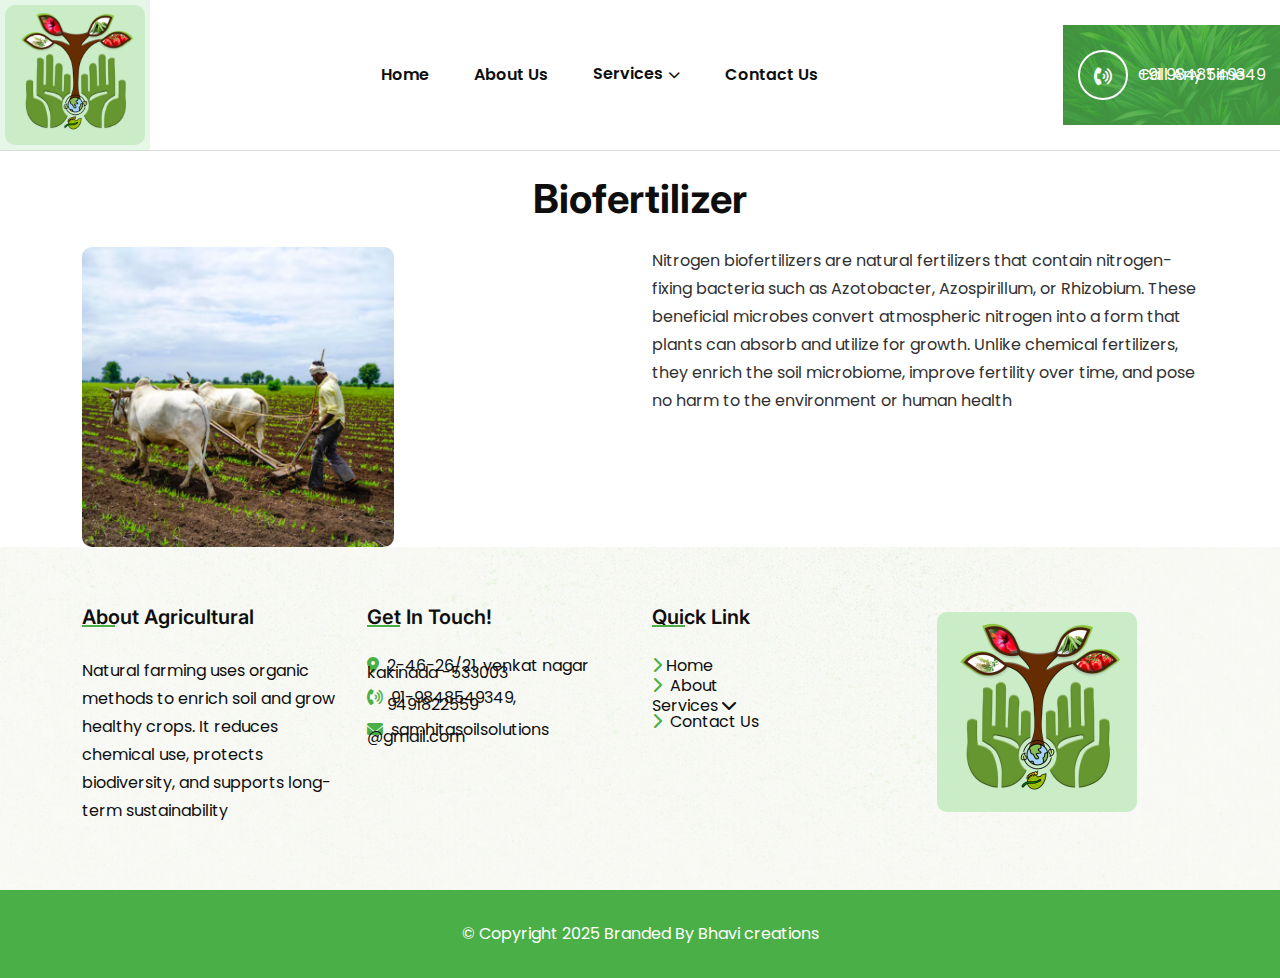
<file: biofertilizers.html>
<!DOCTYPE html>
<html lang="en">

<head>
    <meta charset="UTF-8">
    <meta http-equiv="X-UA-Compatible" content="IE=edge">
    <meta name="viewport" content="width=device-width, initial-scale=1.0">
    <title>samhitha_agriculture</title>
    <!-- Favicon img -->
    <link rel="shortcut icon" href="assets/images/logo/logo_111.png">
    <!-- Bootstarp min css -->
    <link rel="stylesheet" href="assets/css/bootstrap.min.css">
    <!-- All min css -->
    <link rel="stylesheet" href="assets/css/all.min.css">
    <!-- Swiper bundle min css -->
    <link rel="stylesheet" href="assets/css/swiper-bundle.min.css">
    <!-- Magnigic popup css -->
    <link rel="stylesheet" href="assets/css/magnific-popup.css">
    <!-- Animate css -->
    <link rel="stylesheet" href="assets/css/animate.css">
    <!-- Nice select css -->
    <link rel="stylesheet" href="assets/css/nice-select.css">
    <!-- Style css -->
    <link rel="stylesheet" href="assets/css/style.css">
</head>

<body>

    <!-- Preloader area start -->
    <div id="loading">
        <div id="loading-center">
            <div id="loading-center-absolute">
                <div class="loading-icon text-center d-flex flex-column align-items-center justify-content-center">
                    <img class="loading-logo" src="assets/images/preloader.svg" alt="icon">
                </div>
            </div>
        </div>
    </div>
    <!-- Preloader area end -->

    <!-- Header area start here -->
    <header class="header header-one bor-bottom">
        <div class="header-section">
            <div class="d-flex justify-content-between align-items-center">

                <div class="header-one__logo d-none d-xl-block">
                    <a href="index.html"><img src="assets/images/logo/logo_111.png" alt="logo" class="img-fluid"></a>
                </div>


                <!-- <div class="header-one__item d-none d-xl-block">
                    <div class="d-flex align-items-center">
                  
                        <button id="openButton" class="header-one__dots">
                            <img src="assets/images/header/header-dot.png" alt="dots">
                        </button>
                    </div>
                </div> -->
                <div class="header-one__item w-100">
                    <div class="header-wrapper justify-content-center">
                        <div class="logo-menu d-block d-xl-none">
                            <a href="index.html" class="logo">
                                <img src="assets/images/logo/logo_111.png" alt="logo">
                            </a>
                        </div>
                        <div class="header-bar d-xl-none">
                            <span></span>
                            <span></span>
                            <span></span>
                        </div>
                        <ul class="main-menu">
                            <li>
                                <a href="index.html">Home </a>
                                <!-- <ul class="sub-menu"> -->
                                <!-- <li><a href="index.html">Environmental One</a></li>
                                    <li><a href="index-2.html">Environmental Two</a></li>
                                    <li><a href="index-3.html">Environmental Three</a></li>
                                    <li><a href="index-4.html">Animal Protection Zoo</a></li>
                                    <li><a href="index-5.html">Environmental NGO</a></li> -->
                                <!-- </ul> -->
                            </li>
                            <li>
                                <a href="about.html">About Us </a>
                                <!-- <ul class="sub-menu">
                                    <li><a href="about.html">About One</a></li>
                                    <li><a href="about-2.html">About Two</a></li>
                                </ul> -->
                            </li>
                            <li>
                                <a href="service.html">Services <i class="fas fa-chevron-down"></i></a>
                                <ul class="sub-menu">
                                    <li><a href="biopesticides.html">Biopesticides</a></li>
                                    <li><a href="biofertilizers.html">Biofertilizers</a></li>
                                    <!-- <li><a href="service-single.html">Service Details</a></li> -->
                                </ul>
                            </li>
                            <!-- <li>
                                <a id="mega-menu-btn" href="#">Pages <i class="fas fa-chevron-down"></i></a>
                                <ul class="sub-menu">
                                    <li class="d-block d-xl-none"><a href="project.html">Our Project 01</a></li>
                                    <li class="d-block d-xl-none"><a href="project-2.html">Our Project 02</a></li>
                                    <li class="d-block d-xl-none"><a href="project-single.html">Project Details</a>
                                    </li>
                                    <li class="d-block d-xl-none"><a href="donation.html">Donation 01</a></li>
                                    <li class="d-block d-xl-none"><a href="donation-2.html">Donation 02</a></li>
                                    <li class="d-block d-xl-none"><a href="donation-single.html">Donation
                                            Details</a></li>
                                    <li class="d-block d-xl-none"><a href="event.html">Events 01</a></li>
                                    <li class="d-block d-xl-none"><a href="event-2.html">Events 01</a></li>
                                    <li class="d-block d-xl-none"><a href="event-single.html">Events Details</a>
                                    </li>
                                    <li class="d-block d-xl-none"><a href="shop.html">Shop</a></li>
                                    <li class="d-block d-xl-none"><a href="shop-single.html">Shop Details</a></li>
                                    <li class="d-block d-xl-none"><a href="cart.html">Cart</a></li>
                                    <li class="d-block d-xl-none"><a href="checkout.html">Checkout</a></li>
                                    <li class="d-block d-xl-none"><a href="team.html">Our Teams 01</a></li>
                                    <li class="d-block d-xl-none"><a href="team-2.html">Our Teams 02</a></li>
                                    <li class="d-block d-xl-none"><a href="team-single.html">Our Teams Details</a>
                                    </li>
                                    <li class="d-block d-xl-none"><a href="faq.html">FAQ</a></li>
                                    <li class="d-block d-xl-none"><a href="login.html">Login / Register</a></li>
                                    <li class="d-block d-xl-none"><a href="error.html">404 Error</a></li>
                                </ul>
                            </li>
                            <li>
                                <a href="#">Blog <i class="fas fa-chevron-down"></i></a>
                                <ul class="sub-menu">
                                    <li class="sub_menu_wrp d-none d-xl-block"><a href="#">Blog Grid <i
                                                class="fas fa-chevron-right float-end"></i></a>
                                        <ul class="sub_sub_menu">
                                            <li><a href="blog-2.html">2 Columns</a></li>
                                            <li><a href="blog-3.html">3 Columns</a></li>
                                        </ul>
                                    </li>
                                    <li class="d-block d-xl-none"><a href="blog-2.html">Blog Grid One</a></li>
                                    <li class="d-block d-xl-none"><a href="blog-3.html">Blog Grid Two</a></li>
                                    <li class="sub_menu_wrp d-none d-xl-block"><a href="#">Blog Standard <i
                                                class="fas fa-chevron-right float-end"></i></a>
                                        <ul class="sub_sub_menu">
                                            <li><a href="blog-left.html">Left SideBar</a></li>
                                            <li><a href="blog.html">Right SideBar</a></li>
                                        </ul>
                                    </li>
                                    <li class="d-block d-xl-none"><a href="blog.html">Blog Standard One</a></li>
                                    <li class="d-block d-xl-none"><a href="blog-left.html">Blog Standard Two</a>
                                    </li>
                                    <li class="sub_menu_wrp d-none d-xl-block"><a href="#">Blog Details <i
                                                class="fas fa-chevron-right float-end"></i></a>
                                        <ul class="sub_sub_menu">
                                            <li><a href="blog-single-left.html">Left SideBar</a></li>
                                            <li><a href="blog-single.html">Right SideBar</a></li>
                                        </ul>
                                    </li>
                                    <li class="d-block d-xl-none"><a href="blog-single.html">Blog Details</a></li>
                                </ul>
                            </li> -->
                            <li>
                                <a href="contact.html">Contact Us</a>
                            </li>
                        </ul>
                        <!-- Mega menu area start here -->
                        <!-- <div class="mega-menu-area d-none d-xl-block">
                            <div class="container">
                                <div class="mega-menu">
                                    <div class="row g-4 justify-content-between">
                                        <div class="col-md-2">
                                            <div class="mega-menu__item">
                                                <h5 class="primary-color">Our Project</h5>
                                                <ul>
                                                    <li><a href="project.html">Our Project 01</a></li>
                                                    <li><a href="project-2.html">Our Project 02</a></li>
                                                    <li><a href="project-single.html">Project Details</a></li>
                                                </ul>
                                            </div>
                                        </div>
                                        <div class="col-md-2">
                                            <div class="mega-menu__item">
                                                <h5 class="primary-color">Donation</h5>
                                                <ul>
                                                    <li><a href="donation.html">Donation 01</a></li>
                                                    <li><a href="donation-2.html">Donation 02</a></li>
                                                    <li><a href="donation-single.html">Donation Details</a></li>
                                                </ul>
                                            </div>
                                        </div>
                                        <div class="col-md-2">
                                            <div class="mega-menu__item">
                                                <h5 class="primary-color">Our Events</h5>
                                                <ul>
                                                    <li><a href="event.html">Events 01</a></li>
                                                    <li><a href="event-2.html">Events 02</a></li>
                                                    <li><a href="event-single.html">Events Details</a></li>
                                                </ul>
                                            </div>
                                        </div>
                                        <div class="col-md-2">
                                            <div class="mega-menu__item">
                                                <h5 class="primary-color">Our Shop</h5>
                                                <ul>
                                                    <li><a href="shop.html">Shop Page</a></li>
                                                    <li><a href="shop-single.html">Shop Details</a></li>
                                                    <li><a href="cart.html">Cart</a></li>
                                                    <li><a href="checkout.html">Checkout</a></li>
                                                </ul>
                                            </div>
                                        </div>
                                        <div class="col-md-2">
                                            <div class="mega-menu__item">
                                                <h5 class="primary-color">Our Team</h5>
                                                <ul>
                                                    <li><a href="team.html">Our Teams 01</a></li>
                                                    <li><a href="team-2.html">Our Teams 02</a></li>
                                                    <li><a href="team-single.html">Team Details</a></li>
                                                </ul>
                                            </div>
                                        </div>
                                        <div class="col-md-2">
                                            <div class="mega-menu__item float-end">
                                                <h5 class="primary-color">More Pages</h5>
                                                <ul>
                                                    <li><a href="faq.html">FAQ</a></li>
                                                    <li><a href="login.html">Login / Register</a></li>
                                                    <li><a href="error.html">404 Error</a></li>
                                                </ul>
                                            </div>
                                        </div>
                                    </div>
                                </div>
                            </div>
                        </div> -->
                        <!-- Mega menu area end here -->
                    </div>
                </div>
                <div class="header-one__item d-none d-xl-block">
                    <ul class="header-wrapper header-one__info bor-left">
                        <li class="menu-btn">
                            <a href="contact.html"><span>Get a quote</span> <i class="fa-solid fa-angles-right"></i></a>
                        </li>
                        <li class="menu_info bg-image ms-0" data-background="assets/images/header/header-info-bg.png">
                            <i class="fa-solid call_ico fa-phone-volume"></i>
                            <div class="call_info">
                                <span>Call Any Time</span>
                                <a class="d-block p-0" href="tel:+912659302003">+91 9848549349</a>
                            </div>
                        </li>
                    </ul>
                </div>
            </div>
        </div>
    </header>




    <section>
        <div class="container">
            <h1 class="text-center py-2">Biofertilizer</h1>

            <div class="row">
                <div class="col-6">

                    <img src="assets/images/logo/old_farming.png" alt="" class="img-fluid bio_section" style= height:300px;>
                </div>
                <div class="col-6">
                    <p>
                        Nitrogen biofertilizers are natural fertilizers that contain nitrogen-fixing bacteria such as
                        Azotobacter, Azospirillum, or Rhizobium. These beneficial microbes convert atmospheric nitrogen
                        into a form that plants can absorb and utilize for growth. Unlike chemical fertilizers, they
                        enrich the soil microbiome, improve fertility over time, and pose no harm to the environment or
                        human health
                    </p>
                </div>
            </div>


            <div class="row">
                <div class="col-6"></div>
                <div class="col-6"></div>
            </div>



            <div class="row">
                <div class="col-6"></div>
                <div class="col-6"></div>
            </div>


            <div class="row">
                <div class="col-6"></div>
                <div class="col-6"></div>
            </div>


            <div class="row">
                <div class="col-6"></div>
                <div class="col-6"></div>
            </div>

        </div>
    </section>






    <!-- Footer area start here -->
    <footer class="footer bg-image" data-background="assets/images/bg/footer-bg.jpg">
        <div class="container">
            <div class="pt-65 pb-65">
                <div class="row g-4">
                    <div class="col-xl-3 col-md-6 wow fadeInUp" data-wow-duration="1.2s" data-wow-delay=".2s">
                        <div class="footer__item">
                            <div class="footer__item-title">
                                <h4>about Agricultural</h4>
                                <span class="footer__item-title-line"></span><span
                                    class="footer__item-title-line2"></span>
                            </div>
                            <p>Natural farming uses organic methods to enrich soil and grow healthy crops.
                                It reduces chemical use, protects biodiversity, and supports long-term sustainability
                            </p>
                            <!-- <a href="https://www.google.com/maps/embed?pb=!1m18!1m12!1m3!1d29581.552527417!2d-77.04440883230183!3d38.80089850193032!2m3!1f0!2f0!3f0!3m2!1i1024!2i768!4f13.1!3m3!1m2!1s0x89b7b0f02c6539a9%3A0xacc6091466dd9068!2s901%20N%20Pitt%20St%20Suite%20170%2C%20Alexandria%2C%20VA%2022314%2C%20USA!5e0!3m2!1sen!2sbd!4v1694324425557!5m2!1sen!2sbd"
                                class="footer__item-map-popup map-popup">View Map <i
                                    class="fa-solid fa-location-arrow"></i></a> -->
                        </div>
                    </div>
                    <div class="col-xl-3 col-md-6 wow fadeInUp" data-wow-duration="1.4s" data-wow-delay=".4s">
                        <div class="footer__item">
                            <div class="footer__item-title">
                                <h4>Get in touch!</h4>
                                <span class="footer__item-title-line"></span><span
                                    class="footer__item-title-line2"></span>
                            </div>
                            <ul>
                                <li class="pb-3"><a href="#0"><i
                                            class="fa-solid fa-location-dot pe-1 primary-color"></i>
                                        2-46-26/21, venkat nagar kakinada -533003
                                    </a>
                                </li>
                                <li class="pb-3"><a href="tel:+4065550120"><i
                                            class="fa-solid fa-phone-volume pe-1 primary-color"></i>
                                        91-9848549349, <br> &nbsp; &nbsp;&nbsp; 9491822559
                                    </a></li>
                                <li><a href="#0"><i class="fa-solid fa-envelope pe-1 primary-color"></i>
                                        samhitasoilsolutions <br> @gmail.com</a>
                                </li>
                            </ul>
                        </div>
                    </div>
                    <div class="col-xl-3 col-md-6 wow fadeInUp" data-wow-duration="1.6s" data-wow-delay=".6s">
                        <div class="footer__item">
                            <div class="footer__item-title">
                                <h4>Quick Link</h4>
                                <span class="footer__item-title-line"></span><span
                                    class="footer__item-title-line2"></span>
                            </div>
                            <ul>
                                <li class="pb-1"><a href="index.html"><i
                                            class="fa-solid fa-chevron-right pe-1 primary-color"></i>Home
                                    </a>
                                </li>
                                <li class="pb-1"><a href="about.html"><i
                                            class="fa-solid fa-chevron-right pe-1 primary-color"></i> About
                                    </a>
                                </li>
                                <li>
                                    <a href="#">Services <i class="fas fa-chevron-down"></i></a>
                                    <ul class="sub-menu">
                                        <li><a href="service.html">Service One</a></li>
                                        <li><a href="service-2.html">Service Two</a></li>
                                        <li><a href="service-single.html">Service Details</a></li>
                                    </ul>
                                </li>

                                <li><a href="contact.html"><i class="fa-solid fa-chevron-right pe-1 primary-color"></i>
                                        Contact Us

                                    </a>
                                </li>
                            </ul>
                        </div>
                    </div>
                    <div class="col-xl-3 col-md-6 wow fadeInUp" data-wow-duration="1.8s" data-wow-delay=".8s">
                        <!-- <div class="footer__item">
                            <div class="footer__item-title">
                                <h4>recent news</h4>
                                <span class="footer__item-title-line"></span><span
                                    class="footer__item-title-line2"></span>
                            </div>
                            <ul class="footer__item-blog">
                                <li class="pb-3">
                                    <img src="assets/images/footer/01.png" alt="image">
                                    <div class="ms-3">
                                        <h4><a href="blog-single.html">Close up picture of the sapling</a></h4>
                                        <span>2 weeks ago</span>
                                    </div>
                                </li>
                                <li>
                                    <img src="assets/images/footer/02.png" alt="image">
                                    <div class="ms-3">
                                        <h4><a href="blog-single.html">Close up picture of the sapling</a></h4>
                                        <span>2 weeks ago</span>
                                    </div>
                                </li>
                            </ul>
                        </div> -->


                        <a href="index.html"> <img src="assets/images/logo/logo_111.png" alt="" class="img-fluid"></a>



                    </div>
                </div>
            </div>
        </div>
        <div class="footer__copyright">
            <p>&copy; Copyright 2025 <a href="https://bhavicreationspvtltd.com/">Branded By Bhavi creations</a> </p>
        </div>
    </footer>
    <!-- Footer area end here -->

    <!-- Back to top area start here -->
    <div class="scroll-up">
        <svg class="scroll-circle svg-content" width="100%" height="100%" viewBox="-1 -1 102 102">
            <path d="M50,1 a49,49 0 0,1 0,98 a49,49 0 0,1 0,-98" />
        </svg>
    </div>
    <!-- Back to top area end here -->

    <!-- Jquery 3. 7. 1 Min Js -->
    <script src="assets/js/jquery-3.7.1.min.js"></script>
    <!-- Bootstrap min Js -->
    <script src="assets/js/bootstrap.min.js"></script>
    <!-- Swiper bundle min Js -->
    <script src="assets/js/swiper-bundle.min.js"></script>
    <!-- Counterup min Js -->
    <script src="assets/js/jquery.counterup.min.js"></script>
    <!-- Wow min Js -->
    <script src="assets/js/wow.min.js"></script>
    <!-- Magnific popup min Js -->
    <script src="assets/js/magnific-popup.min.js"></script>
    <!-- Nice select min Js -->
    <script src="assets/js/nice-select.min.js"></script>
    <!-- Isotope pkgd min Js -->
    <script src="assets/js/isotope.pkgd.min.js"></script>
    <!-- Waypoints Js -->
    <script src="assets/js/jquery.waypoints.js"></script>
    <!-- Script Js -->
    <script src="assets/js/script.js"></script>
</body>

</html>
</file>
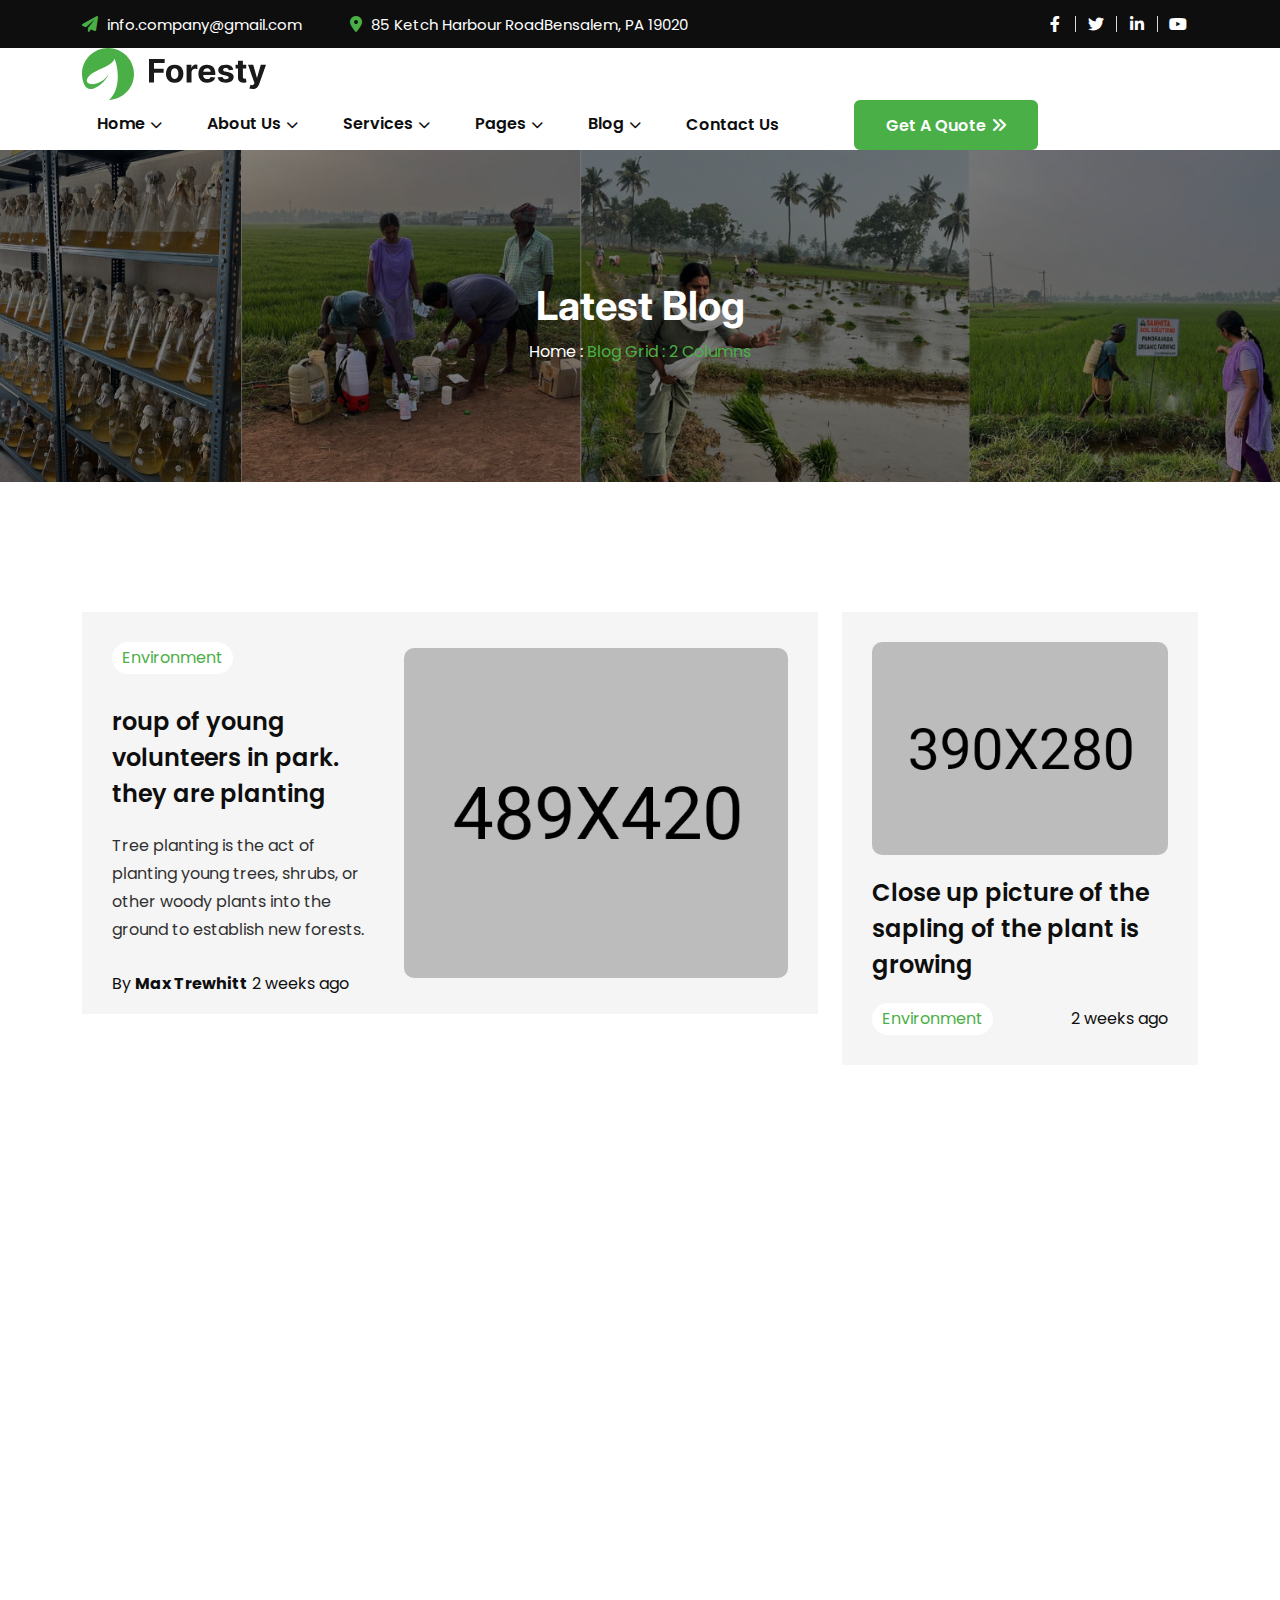
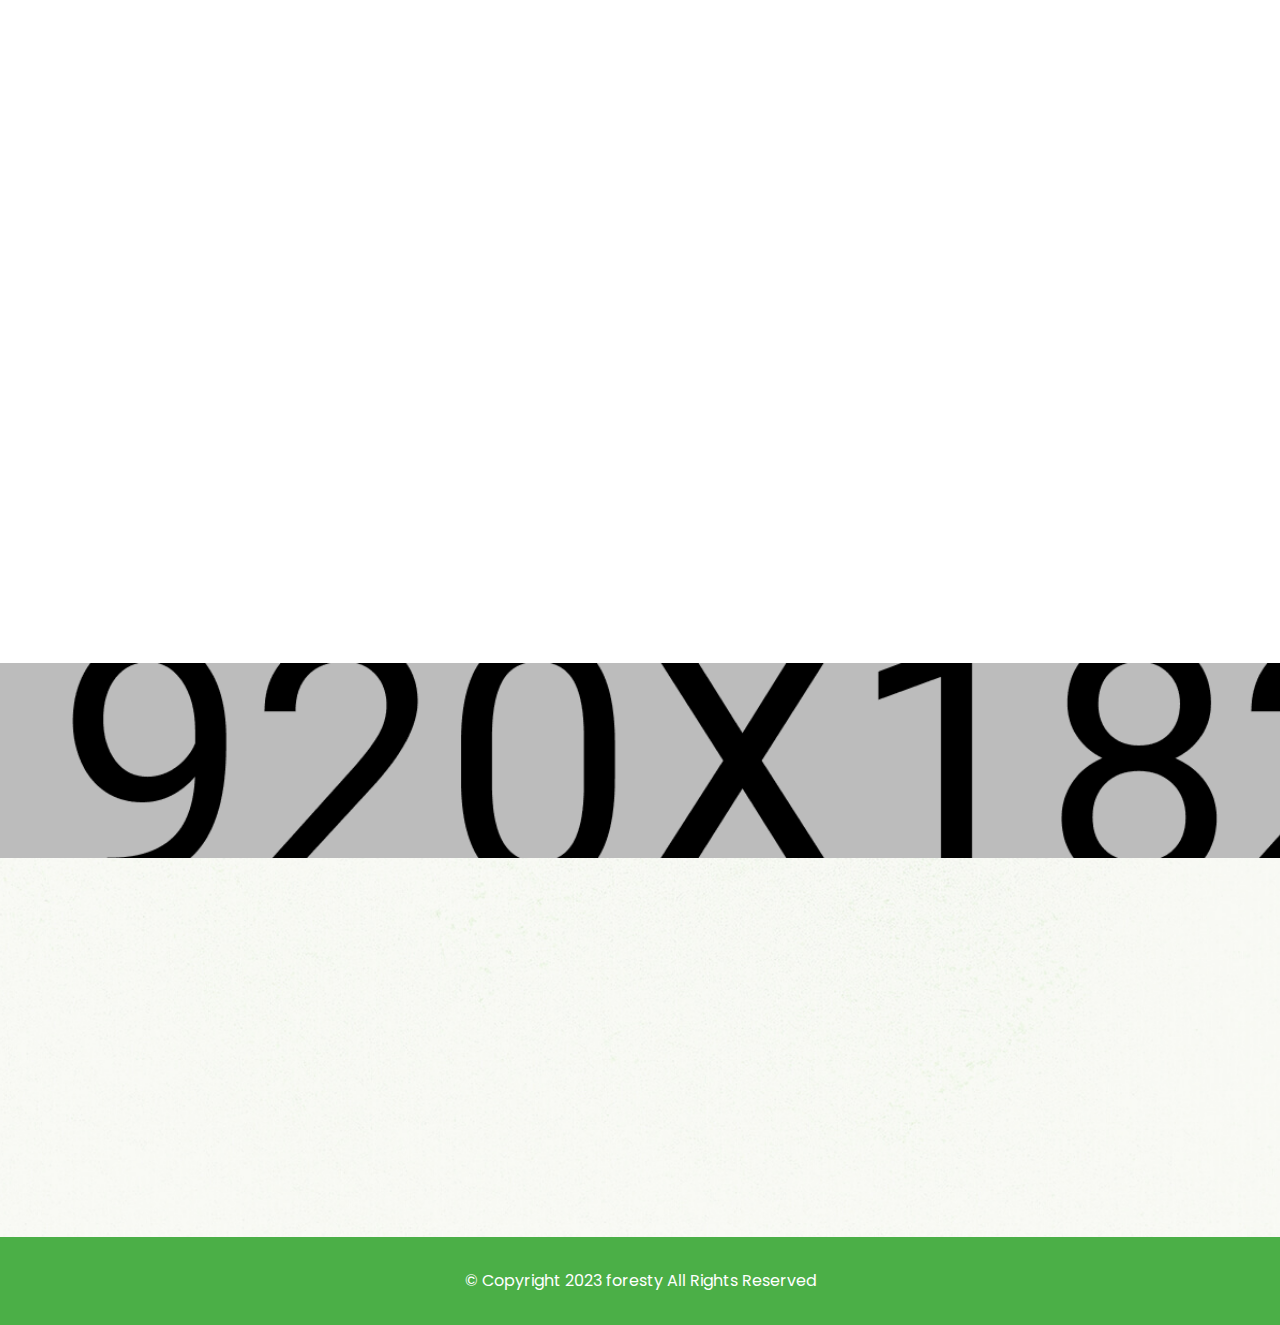
<file: blog-2.html>
<!DOCTYPE html>
<html lang="en">

<head>
    <meta charset="UTF-8">
    <meta http-equiv="X-UA-Compatible" content="IE=edge">
    <meta name="viewport" content="width=device-width, initial-scale=1.0">
    <title>Foresty - Ecology and Environment Template</title>
    <!-- Favicon img -->
    <link rel="shortcut icon" href="assets/images/favicon.png">
    <!-- Bootstarp min css -->
    <link rel="stylesheet" href="assets/css/bootstrap.min.css">
    <!-- All min css -->
    <link rel="stylesheet" href="assets/css/all.min.css">
    <!-- Swiper bundle min css -->
    <link rel="stylesheet" href="assets/css/swiper-bundle.min.css">
    <!-- Magnigic popup css -->
    <link rel="stylesheet" href="assets/css/magnific-popup.css">
    <!-- Animate css -->
    <link rel="stylesheet" href="assets/css/animate.css">
    <!-- Nice select css -->
    <link rel="stylesheet" href="assets/css/nice-select.css">
    <!-- Style css -->
    <link rel="stylesheet" href="assets/css/style.css">
</head>

<body>

    <!-- Preloader area start -->
    <div id="loading">
        <div id="loading-center">
            <div id="loading-center-absolute">
                <div class="loading-icon text-center d-flex flex-column align-items-center justify-content-center">
                    <img class="loading-logo" src="assets/images/preloader.svg" alt="icon">
                </div>
            </div>
        </div>
    </div>
    <!-- Preloader area end -->

    <!-- Header area start here -->
    <header class="header">
        <div class="header-top d-none d-lg-block">
            <div class="container">
                <div class="header-top-wrp">
                    <ul class="info">
                        <li><i class="fa-solid fa-paper-plane"></i> <a href="#0">info.company@gmail.com</a></li>
                        <li class="bor-left ms-4 ps-4"><i class="fa-solid fa-location-dot"></i> <a href="#0">85 Ketch
                                Harbour RoadBensalem, PA 19020</a>
                        </li>
                    </ul>
                    <ul class="link-info">
                        <li class="bor-right"><a href="#0"><i class="fa-brands fa-facebook-f"></i></a></li>
                        <li class="bor-right"><a href="#0"><i class="fa-brands fa-twitter"></i></a></li>
                        <li class="bor-right"><a href="#0"><i class="fa-brands fa-linkedin-in"></i></a></li>
                        <li><a href="#0"><i class="fa-brands fa-youtube"></i></a></li>
                    </ul>
                </div>
            </div>
        </div>
        <div class="header-section">
            <div class="container">
                <div class="header-wrapper">
                    <div class="logo-menu">
                        <a href="index.html" class="logo">
                            <img src="assets/images/logo/logo.svg" alt="logo">
                        </a>
                    </div>
                    <div class="header-bar d-xl-none">
                        <span></span>
                        <span></span>
                        <span></span>
                    </div>
                    <ul class="main-menu">
                        <li>
                            <a href="#">Home <i class="fas fa-chevron-down"></i></a>
                            <ul class="sub-menu">
                                <li><a href="index.html">Environmental One</a></li>
                                <li><a href="index-2.html">Environmental Two</a></li>
                                <li><a href="index-3.html">Environmental Three</a></li>
                                <li><a href="index-4.html">Animal Protection Zoo</a></li>
                                <li><a href="index-5.html">Environmental NGO</a></li>
                            </ul>
                        </li>
                        <li>
                            <a href="#">About Us <i class="fas fa-chevron-down"></i></a>
                            <ul class="sub-menu">
                                <li><a href="about.html">About One</a></li>
                                <li><a href="about-2.html">About Two</a></li>
                            </ul>
                        </li>
                        <li>
                            <a href="#">Services <i class="fas fa-chevron-down"></i></a>
                            <ul class="sub-menu">
                                <li><a href="service.html">Service One</a></li>
                                <li><a href="service-2.html">Service Two</a></li>
                                <li><a href="service-single.html">Service Details</a></li>
                            </ul>
                        </li>
                        <li>
                            <a id="mega-menu-btn" href="#">Pages <i class="fas fa-chevron-down"></i></a>
                            <ul class="sub-menu">
                                <li class="d-block d-xl-none"><a href="project.html">Our Project 01</a></li>
                                <li class="d-block d-xl-none"><a href="project-2.html">Our Project 02</a></li>
                                <li class="d-block d-xl-none"><a href="project-single.html">Project Details</a></li>
                                <li class="d-block d-xl-none"><a href="donation.html">Donation 01</a></li>
                                <li class="d-block d-xl-none"><a href="donation-2.html">Donation 02</a></li>
                                <li class="d-block d-xl-none"><a href="donation-single.html">Donation Details</a></li>
                                <li class="d-block d-xl-none"><a href="event.html">Events 01</a></li>
                                <li class="d-block d-xl-none"><a href="event-2.html">Events 01</a></li>
                                <li class="d-block d-xl-none"><a href="event-single.html">Events Details</a></li>
                                <li class="d-block d-xl-none"><a href="shop.html">Shop</a></li>
                                <li class="d-block d-xl-none"><a href="shop-single.html">Shop Details</a></li>
                                <li class="d-block d-xl-none"><a href="cart.html">Cart</a></li>
                                <li class="d-block d-xl-none"><a href="checkout.html">Checkout</a></li>
                                <li class="d-block d-xl-none"><a href="team.html">Our Teams 01</a></li>
                                <li class="d-block d-xl-none"><a href="team-2.html">Our Teams 02</a></li>
                                <li class="d-block d-xl-none"><a href="team-single.html">Our Teams Details</a></li>
                                <li class="d-block d-xl-none"><a href="faq.html">FAQ</a></li>
                                <li class="d-block d-xl-none"><a href="login.html">Login / Register</a></li>
                                <li class="d-block d-xl-none"><a href="error.html">404 Error</a></li>
                            </ul>
                        </li>
                        <li>
                            <a href="#">Blog <i class="fas fa-chevron-down"></i></a>
                            <ul class="sub-menu">
                                <li class="sub_menu_wrp d-none d-xl-block"><a href="#">Blog Grid <i
                                            class="fas fa-chevron-right float-end"></i></a>
                                    <ul class="sub_sub_menu">
                                        <li><a href="blog-2.html">2 Columns</a></li>
                                        <li><a href="blog-3.html">3 Columns</a></li>
                                    </ul>
                                </li>
                                <li class="d-block d-xl-none"><a href="blog-2.html">Blog Grid One</a></li>
                                <li class="d-block d-xl-none"><a href="blog-3.html">Blog Grid Two</a></li>
                                <li class="sub_menu_wrp d-none d-xl-block"><a href="#">Blog Standard <i
                                            class="fas fa-chevron-right float-end"></i></a>
                                    <ul class="sub_sub_menu">
                                        <li><a href="blog-left.html">Left SideBar</a></li>
                                        <li><a href="blog.html">Right SideBar</a></li>
                                    </ul>
                                </li>
                                <li class="d-block d-xl-none"><a href="blog.html">Blog Standard One</a></li>
                                <li class="d-block d-xl-none"><a href="blog-left.html">Blog Standard Two</a></li>
                                <li class="sub_menu_wrp d-none d-xl-block"><a href="#">Blog Details <i
                                            class="fas fa-chevron-right float-end"></i></a>
                                    <ul class="sub_sub_menu">
                                        <li><a href="blog-single-left.html">Left SideBar</a></li>
                                        <li><a href="blog-single.html">Right SideBar</a></li>
                                    </ul>
                                </li>
                                <li class="d-block d-xl-none"><a href="blog-single.html">Blog Details</a></li>
                            </ul>
                        </li>
                        <li>
                            <a href="contact.html">Contact Us</a>
                        </li>
                        <li class="m-0 menu-btn">
                            <a href="contact.html"><span>Get a quote</span> <i class="fa-solid fa-angles-right"></i></a>
                        </li>
                    </ul>
                    <!-- Mega menu area start here -->
                    <div class="mega-menu-area d-none d-xl-block">
                        <div class="container">
                            <div class="mega-menu">
                                <div class="row g-4 justify-content-between">
                                    <div class="col-md-2">
                                        <div class="mega-menu__item">
                                            <h5 class="primary-color">Our Project</h5>
                                            <ul>
                                                <li><a href="project.html">Our Project 01</a></li>
                                                <li><a href="project-2.html">Our Project 02</a></li>
                                                <li><a href="project-single.html">Project Details</a></li>
                                            </ul>
                                        </div>
                                    </div>
                                    <div class="col-md-2">
                                        <div class="mega-menu__item">
                                            <h5 class="primary-color">Donation</h5>
                                            <ul>
                                                <li><a href="donation.html">Donation 01</a></li>
                                                <li><a href="donation-2.html">Donation 02</a></li>
                                                <li><a href="donation-single.html">Donation Details</a></li>
                                            </ul>
                                        </div>
                                    </div>
                                    <div class="col-md-2">
                                        <div class="mega-menu__item">
                                            <h5 class="primary-color">Our Events</h5>
                                            <ul>
                                                <li><a href="event.html">Events 01</a></li>
                                                <li><a href="event-2.html">Events 02</a></li>
                                                <li><a href="event-single.html">Events Details</a></li>
                                            </ul>
                                        </div>
                                    </div>
                                    <div class="col-md-2">
                                        <div class="mega-menu__item">
                                            <h5 class="primary-color">Our Shop</h5>
                                            <ul>
                                                <li><a href="shop.html">Shop Page</a></li>
                                                <li><a href="shop-single.html">Shop Details</a></li>
                                                <li><a href="cart.html">Cart</a></li>
                                                <li><a href="checkout.html">Checkout</a></li>
                                            </ul>
                                        </div>
                                    </div>
                                    <div class="col-md-2">
                                        <div class="mega-menu__item">
                                            <h5 class="primary-color">Team Members</h5>
                                            <ul>
                                                <li><a href="team.html">Our Teams 01</a></li>
                                                <li><a href="team-2.html">Our Teams 02</a></li>
                                                <li><a href="team-single.html">Team Details</a></li>
                                            </ul>
                                        </div>
                                    </div>
                                    <div class="col-md-2">
                                        <div class="mega-menu__item float-end">
                                            <h5 class="primary-color">More Pages</h5>
                                            <ul>
                                                <li><a href="faq.html">FAQ</a></li>
                                                <li><a href="login.html">Login / Register</a></li>
                                                <li><a href="error.html">404 Error</a></li>
                                            </ul>
                                        </div>
                                    </div>
                                </div>
                            </div>
                        </div>
                    </div>
                    <!-- Mega menu area end here -->
                </div>
            </div>
        </div>
    </header>
    <!-- Header area end here -->

    <main>
        <!-- Page banner area start here -->
        <section class="page-banner bg-image pt-130 pb-130">
            <div class="container">
                <h2 class="wow fadeInUp" data-wow-duration="1.2s" data-wow-delay=".2s">Latest Blog</h2>
                <div class="breadcrumb-list wow fadeInUp" data-wow-duration="1.4s" data-wow-delay=".4s">
                    <a href="index.html">Home :</a>
                    <span class="primary-color">Blog Grid :</span>
                    <span class="primary-color">2 Columns</span>
                </div>
            </div>
        </section>
        <!-- Page banner area end here -->

        <!-- Blog area start here -->
        <section class="blog pt-130 pb-130">
            <div class="container">
                <div class="row g-4 mb-4 justify-content-center">
                    <div class="col-xl-8 wow fadeInLeft" data-wow-duration="1.2s" data-wow-delay=".2s">
                        <div class="blog__item-left">
                            <div class="row g-4 align-items-center">
                                <div class="col-md-5">
                                    <div class="blog__item-left-content">
                                        <span class="blog__tag">Environment</span>
                                        <h3><a href="blog-single.html">roup of young volunteers in
                                                park. they are planting</a></h3>
                                        <p>Tree planting is the act of planting young trees, shrubs, or
                                            other woody
                                            plants into the
                                            ground to establish new
                                            forests.</p>
                                        <span class="blog__item-left-content-info">By <strong>Max
                                                Trewhitt</strong> 2
                                            weeks ago</span>
                                    </div>
                                </div>
                                <div class="col-md-7">
                                    <div class="image">
                                        <img src="assets/images/blog/04.jpg" alt="image">
                                    </div>
                                </div>
                            </div>
                        </div>
                    </div>
                    <div class="col-xl-4 col-lg-6 wow fadeInRight" data-wow-duration="1.4s" data-wow-delay=".4s">
                        <div class="blog__item-right">
                            <a href="blog-single.html" class="image d-block">
                                <img src="assets/images/blog/02.jpg" alt="image">
                            </a>
                            <h3><a href="blog-single.html">Close up picture of the sapling of the plant is growing</a>
                            </h3>
                            <div class="d-flex align-items-center justify-content-between">
                                <span class="blog__tag">Environment</span>
                                <span>2 weeks ago</span>
                            </div>
                        </div>
                    </div>
                </div>
                <div class="row g-4 mb-4 justify-content-center">
                    <div class="col-xl-4 col-lg-6 wow fadeInRight" data-wow-duration="1.4s" data-wow-delay=".4s">
                        <div class="blog__item-right">
                            <a href="blog-single.html" class="image d-block">
                                <img src="assets/images/blog/blog-grid1.jpg" alt="image">
                            </a>
                            <h3><a href="blog-single.html">Close up picture of the sapling of the plant is growing</a>
                            </h3>
                            <div class="d-flex align-items-center justify-content-between">
                                <span class="blog__tag">Environment</span>
                                <span>2 weeks ago</span>
                            </div>
                        </div>
                    </div>
                    <div class="col-xl-8 wow fadeInLeft" data-wow-duration="1.2s" data-wow-delay=".2s">
                        <div class="blog__item-left">
                            <div class="row g-4 align-items-center">
                                <div class="col-md-5">
                                    <div class="blog__item-left-content">
                                        <span class="blog__tag">Environment</span>
                                        <h3><a href="blog-single.html">roup of young volunteers in
                                                park. they are planting</a></h3>
                                        <p>Tree planting is the act of planting young trees, shrubs, or
                                            other woody
                                            plants into the
                                            ground to establish new
                                            forests.</p>
                                        <span class="blog__item-left-content-info">By <strong>Max
                                                Trewhitt</strong> 2
                                            weeks ago</span>
                                    </div>
                                </div>
                                <div class="col-md-7">
                                    <div class="image">
                                        <img src="assets/images/blog/01.jpg" alt="image">
                                    </div>
                                </div>
                            </div>
                        </div>
                    </div>
                </div>
                <div class="row g-4 justify-content-center">
                    <div class="col-xl-8 wow fadeInLeft" data-wow-duration="1.2s" data-wow-delay=".2s">
                        <div class="blog__item-left">
                            <div class="row g-4 align-items-center">
                                <div class="col-md-5">
                                    <div class="blog__item-left-content">
                                        <span class="blog__tag">Environment</span>
                                        <h3><a href="blog-single.html">roup of young volunteers in
                                                park. they are planting</a></h3>
                                        <p>Tree planting is the act of planting young trees, shrubs, or
                                            other woody
                                            plants into the
                                            ground to establish new
                                            forests.</p>
                                        <span class="blog__item-left-content-info">By <strong>Max
                                                Trewhitt</strong> 2
                                            weeks ago</span>
                                    </div>
                                </div>
                                <div class="col-md-7">
                                    <div class="image">
                                        <img src="assets/images/blog/03.jpg" alt="image">
                                    </div>
                                </div>
                            </div>
                        </div>
                    </div>
                    <div class="col-xl-4 col-lg-6 wow fadeInRight" data-wow-duration="1.4s" data-wow-delay=".4s">
                        <div class="blog__item-right">
                            <a href="blog-single.html" class="image d-block">
                                <img src="assets/images/blog/blog-grid2.jpg" alt="image">
                            </a>
                            <h3><a href="blog-single.html">Close up picture of the sapling of the plant is growing</a>
                            </h3>
                            <div class="d-flex align-items-center justify-content-between">
                                <span class="blog__tag">Environment</span>
                                <span>2 weeks ago</span>
                            </div>
                        </div>
                    </div>
                </div>
                <div class="pagi-wrp mt-65 justify-content-center wow fadeInDown" data-wow-duration="1.2s"
                    data-wow-delay=".2s">
                    <a href="#0" class="pagi-btn">01</a>
                    <a href="#0" class="pagi-btn active">02</a>
                    <a href="#0" class="pagi-btn ">03</a>
                    <a href="#0" class="fa-solid fa-arrow-right"></a>
                </div>
            </div>
        </section>
        <!-- Blog area end here -->

        <!-- Our info area start here -->
        <div class="our-info" data-background="assets/images/bg/our-info.jpg">
            <div class="container">
                <div class="row align-items-center">
                    <div class="col-lg-3 wow fadeInUp" data-wow-duration="1.4s" data-wow-delay=".4s">
                        <a href="index.html" class="our-info__logo mb-4 mb-lg-0">
                            <img src="assets/images/logo/logo-light.svg" alt="logo">
                        </a>
                    </div>
                    <div class="col-lg-5 wow fadeInDown" data-wow-duration="1.6s" data-wow-delay=".6s">
                        <div class="our-info__input">
                            <input type="text" placeholder="Your email Address">
                            <i class="fa-regular fa-envelope our-info__input-envelope"></i>
                            <i class="fa-solid fa-paper-plane our-info__input-plane"></i>
                        </div>
                    </div>
                    <div class="col-lg-4">
                        <div class="our-info__social-icon float-lg-end float-none mt-4 mt-lg-0">
                            <a class="wow fadeInUp" data-wow-duration="1.2s" data-wow-delay=".2s" href="#0"><i
                                    class="fa-brands fa-facebook-f"></i></a>
                            <a class="wow fadeInUp" data-wow-duration="1.3s" data-wow-delay=".3s" href="#0"><i
                                    class="fa-brands fa-twitter"></i></a>
                            <a class="wow fadeInUp" data-wow-duration="1.4s" data-wow-delay=".4s" href="#0"><i
                                    class="fa-brands fa-linkedin-in"></i></a>
                            <a class="wow fadeInUp" data-wow-duration="1.5s" data-wow-delay=".5s" href="#0"><i
                                    class="fa-brands fa-youtube"></i></a>
                        </div>
                    </div>
                </div>
            </div>
        </div>
        <!-- Our info area end here -->
    </main>

    <!-- Footer area start here -->
    <footer class="footer bg-image" data-background="assets/images/bg/footer-bg.jpg">
        <div class="container">
            <div class="pt-65 pb-65">
                <div class="row g-4">
                    <div class="col-xl-3 col-md-6 wow fadeInUp" data-wow-duration="1.2s" data-wow-delay=".2s">
                        <div class="footer__item">
                            <div class="footer__item-title">
                                <h4>about foresty</h4>
                                <span class="footer__item-title-line"></span><span
                                    class="footer__item-title-line2"></span>
                            </div>
                            <p>Tree planting is the act of planting young trees, shrubs, or other woody plants into the
                                ground to establish new</p>
                            <a href="https://www.google.com/maps/embed?pb=!1m18!1m12!1m3!1d29581.552527417!2d-77.04440883230183!3d38.80089850193032!2m3!1f0!2f0!3f0!3m2!1i1024!2i768!4f13.1!3m3!1m2!1s0x89b7b0f02c6539a9%3A0xacc6091466dd9068!2s901%20N%20Pitt%20St%20Suite%20170%2C%20Alexandria%2C%20VA%2022314%2C%20USA!5e0!3m2!1sen!2sbd!4v1694324425557!5m2!1sen!2sbd"
                                class="footer__item-map-popup map-popup">View Map <i
                                    class="fa-solid fa-location-arrow"></i></a>
                        </div>
                    </div>
                    <div class="col-xl-3 col-md-6 wow fadeInUp" data-wow-duration="1.4s" data-wow-delay=".4s">
                        <div class="footer__item">
                            <div class="footer__item-title">
                                <h4>Get in touch!</h4>
                                <span class="footer__item-title-line"></span><span
                                    class="footer__item-title-line2"></span>
                            </div>
                            <ul>
                                <li class="pb-3"><a href="#0"><i
                                            class="fa-solid fa-location-dot pe-1 primary-color"></i>
                                        901 N Pitt Str., Suite 170
                                        Alexandria, <br> USA
                                    </a>
                                </li>
                                <li class="pb-3"><a href="tel:+4065550120"><i
                                            class="fa-solid fa-phone-volume pe-1 primary-color"></i>
                                        (406) 555-0120
                                    </a></li>
                                <li><a href="#0"><i class="fa-solid fa-envelope pe-1 primary-color"></i>
                                        info@extrem.com</a>
                                </li>
                            </ul>
                        </div>
                    </div>
                    <div class="col-xl-3 col-md-6 wow fadeInUp" data-wow-duration="1.6s" data-wow-delay=".6s">
                        <div class="footer__item">
                            <div class="footer__item-title">
                                <h4>Quick Link</h4>
                                <span class="footer__item-title-line"></span><span
                                    class="footer__item-title-line2"></span>
                            </div>
                            <ul>
                                <li class="pb-1"><a href="service-single.html"><i
                                            class="fa-solid fa-chevron-right pe-1 primary-color"></i> Water Conservation
                                    </a>
                                </li>
                                <li class="pb-1"><a href="service-single.html"><i
                                            class="fa-solid fa-chevron-right pe-1 primary-color"></i> Eco System
                                    </a>
                                </li>
                                <li class="pb-1"><a href="service-single.html"><i
                                            class="fa-solid fa-chevron-right pe-1 primary-color"></i> Plastic Recycleing
                                    </a>
                                </li>
                                <li class="pb-1"><a href="service-single.html"><i
                                            class="fa-solid fa-chevron-right pe-1 primary-color"></i> Urban planning
                                    </a>
                                </li>
                                <li><a href="service-single.html"><i
                                            class="fa-solid fa-chevron-right pe-1 primary-color"></i> Save Green
                                        House
                                    </a>
                                </li>
                            </ul>
                        </div>
                    </div>
                    <div class="col-xl-3 col-md-6 wow fadeInUp" data-wow-duration="1.8s" data-wow-delay=".8s">
                        <div class="footer__item">
                            <div class="footer__item-title">
                                <h4>recent news</h4>
                                <span class="footer__item-title-line"></span><span
                                    class="footer__item-title-line2"></span>
                            </div>
                            <ul class="footer__item-blog">
                                <li class="pb-3">
                                    <img src="assets/images/footer/01.png" alt="image">
                                    <div class="ms-3">
                                        <h4><a href="blog-single.html">Close up picture of the sapling</a></h4>
                                        <span>2 weeks ago</span>
                                    </div>
                                </li>
                                <li>
                                    <img src="assets/images/footer/02.png" alt="image">
                                    <div class="ms-3">
                                        <h4><a href="blog-single.html">Close up picture of the sapling</a></h4>
                                        <span>2 weeks ago</span>
                                    </div>
                                </li>
                            </ul>
                        </div>
                    </div>
                </div>
            </div>
        </div>
        <div class="footer__copyright">
            <p>&copy; Copyright 2023 <a href="#0">foresty</a> All Rights Reserved</p>
        </div>
    </footer>
    <!-- Footer area end here -->

    <!-- Back to top area start here -->
    <div class="scroll-up">
        <svg class="scroll-circle svg-content" width="100%" height="100%" viewBox="-1 -1 102 102">
            <path d="M50,1 a49,49 0 0,1 0,98 a49,49 0 0,1 0,-98" />
        </svg>
    </div>
    <!-- Back to top area end here -->

    <!-- Jquery 3. 7. 1 Min Js -->
    <script src="assets/js/jquery-3.7.1.min.js"></script>
    <!-- Bootstrap min Js -->
    <script src="assets/js/bootstrap.min.js"></script>
    <!-- Swiper bundle min Js -->
    <script src="assets/js/swiper-bundle.min.js"></script>
    <!-- Counterup min Js -->
    <script src="assets/js/jquery.counterup.min.js"></script>
    <!-- Wow min Js -->
    <script src="assets/js/wow.min.js"></script>
    <!-- Magnific popup min Js -->
    <script src="assets/js/magnific-popup.min.js"></script>
    <!-- Nice select min Js -->
    <script src="assets/js/nice-select.min.js"></script>
    <!-- Isotope pkgd min Js -->
    <script src="assets/js/isotope.pkgd.min.js"></script>
    <!-- Waypoints Js -->
    <script src="assets/js/jquery.waypoints.js"></script>
    <!-- Script Js -->
    <script src="assets/js/script.js"></script>
</body>

</html>
</file>
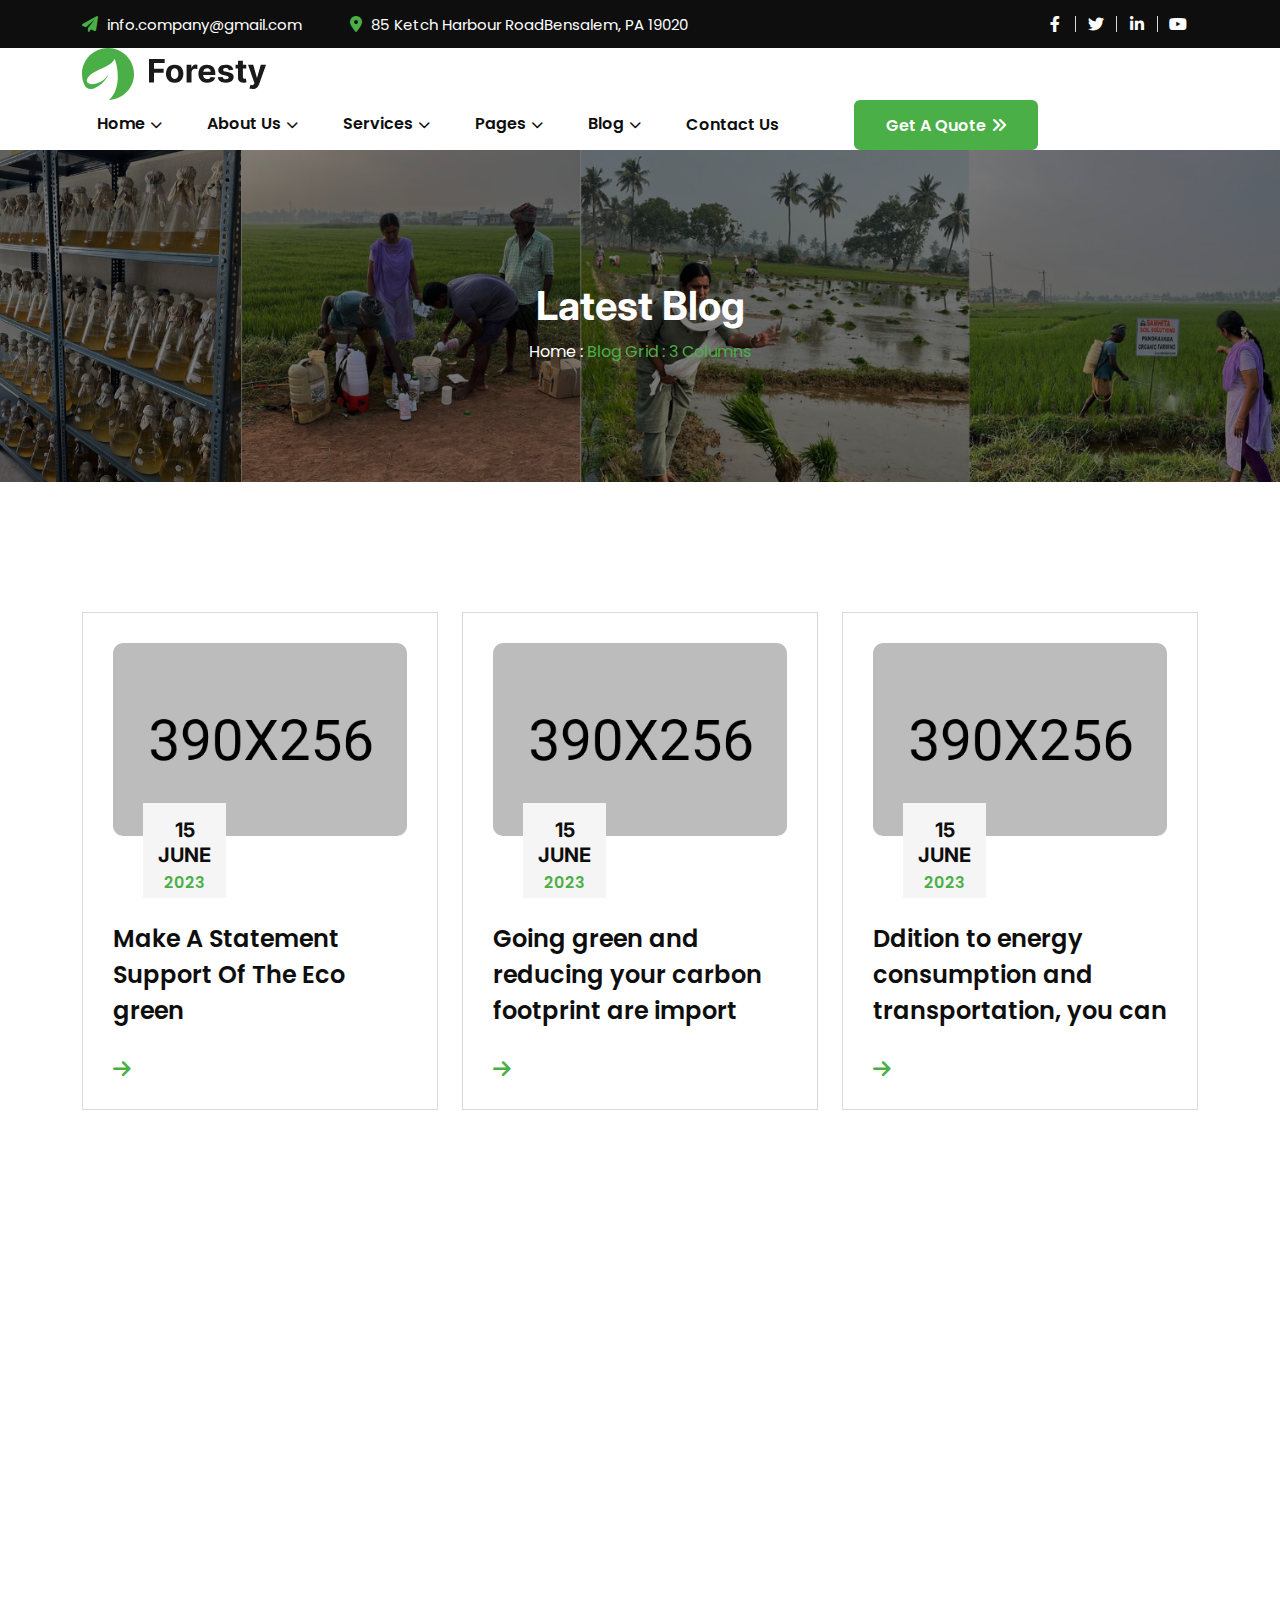
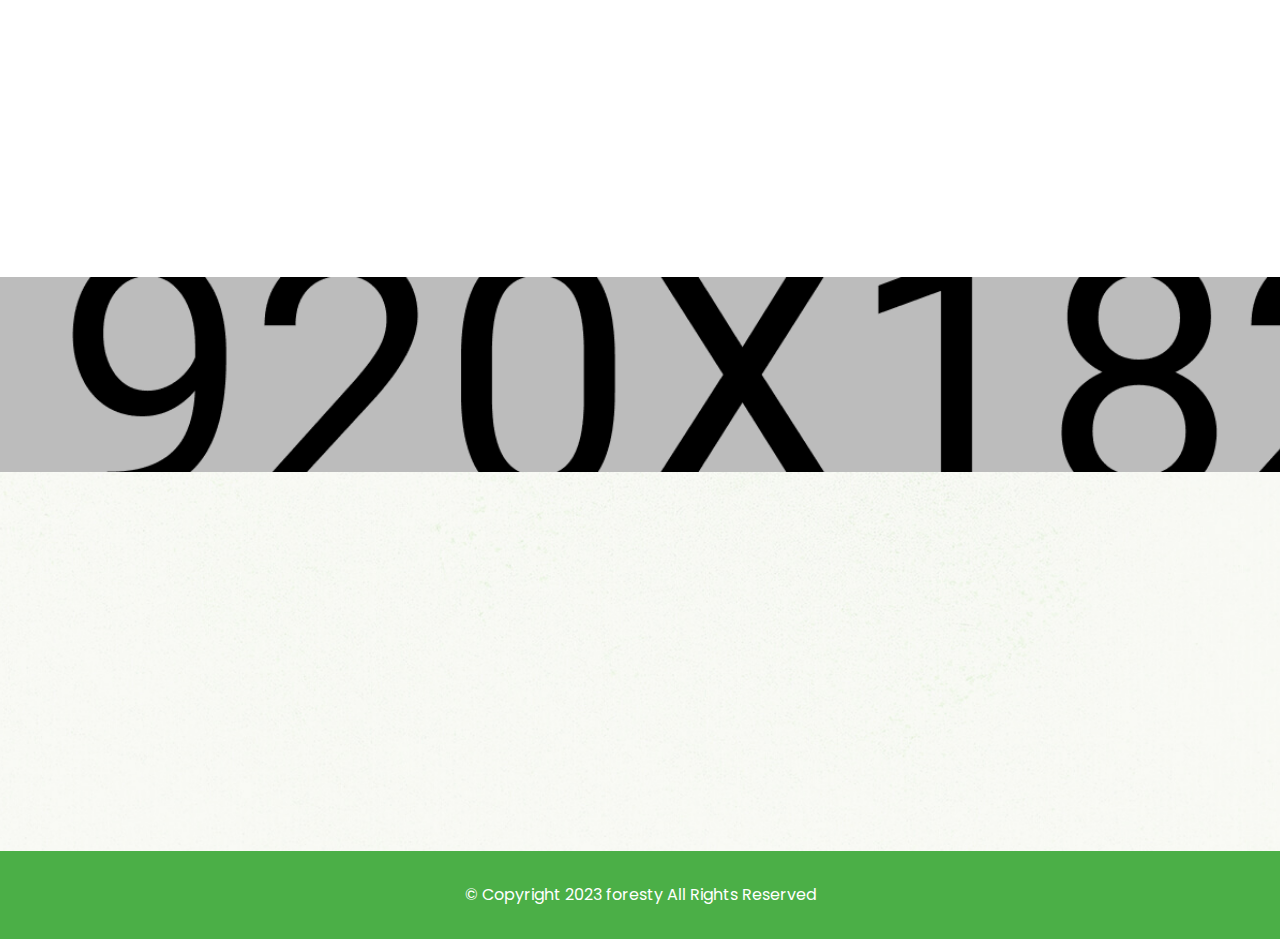
<file: blog-3.html>
<!DOCTYPE html>
<html lang="en">

<head>
    <meta charset="UTF-8">
    <meta http-equiv="X-UA-Compatible" content="IE=edge">
    <meta name="viewport" content="width=device-width, initial-scale=1.0">
    <title>Foresty - Ecology and Environment Template</title>
    <!-- Favicon img -->
    <link rel="shortcut icon" href="assets/images/favicon.png">
    <!-- Bootstarp min css -->
    <link rel="stylesheet" href="assets/css/bootstrap.min.css">
    <!-- All min css -->
    <link rel="stylesheet" href="assets/css/all.min.css">
    <!-- Swiper bundle min css -->
    <link rel="stylesheet" href="assets/css/swiper-bundle.min.css">
    <!-- Magnigic popup css -->
    <link rel="stylesheet" href="assets/css/magnific-popup.css">
    <!-- Animate css -->
    <link rel="stylesheet" href="assets/css/animate.css">
    <!-- Nice select css -->
    <link rel="stylesheet" href="assets/css/nice-select.css">
    <!-- Style css -->
    <link rel="stylesheet" href="assets/css/style.css">
</head>

<body>

    <!-- Preloader area start -->
    <div id="loading">
        <div id="loading-center">
            <div id="loading-center-absolute">
                <div class="loading-icon text-center d-flex flex-column align-items-center justify-content-center">
                    <img class="loading-logo" src="assets/images/preloader.svg" alt="icon">
                </div>
            </div>
        </div>
    </div>
    <!-- Preloader area end -->

    <!-- Header area start here -->
    <header class="header">
        <div class="header-top d-none d-lg-block">
            <div class="container">
                <div class="header-top-wrp">
                    <ul class="info">
                        <li><i class="fa-solid fa-paper-plane"></i> <a href="#0">info.company@gmail.com</a></li>
                        <li class="bor-left ms-4 ps-4"><i class="fa-solid fa-location-dot"></i> <a href="#0">85 Ketch
                                Harbour RoadBensalem, PA 19020</a>
                        </li>
                    </ul>
                    <ul class="link-info">
                        <li class="bor-right"><a href="#0"><i class="fa-brands fa-facebook-f"></i></a></li>
                        <li class="bor-right"><a href="#0"><i class="fa-brands fa-twitter"></i></a></li>
                        <li class="bor-right"><a href="#0"><i class="fa-brands fa-linkedin-in"></i></a></li>
                        <li><a href="#0"><i class="fa-brands fa-youtube"></i></a></li>
                    </ul>
                </div>
            </div>
        </div>
        <div class="header-section">
            <div class="container">
                <div class="header-wrapper">
                    <div class="logo-menu">
                        <a href="index.html" class="logo">
                            <img src="assets/images/logo/logo.svg" alt="logo">
                        </a>
                    </div>
                    <div class="header-bar d-xl-none">
                        <span></span>
                        <span></span>
                        <span></span>
                    </div>
                    <ul class="main-menu">
                        <li>
                            <a href="#">Home <i class="fas fa-chevron-down"></i></a>
                            <ul class="sub-menu">
                                <li><a href="index.html">Environmental One</a></li>
                                <li><a href="index-2.html">Environmental Two</a></li>
                                <li><a href="index-3.html">Environmental Three</a></li>
                                <li><a href="index-4.html">Animal Protection Zoo</a></li>
                                <li><a href="index-5.html">Environmental NGO</a></li>
                            </ul>
                        </li>
                        <li>
                            <a href="#">About Us <i class="fas fa-chevron-down"></i></a>
                            <ul class="sub-menu">
                                <li><a href="about.html">About One</a></li>
                                <li><a href="about-2.html">About Two</a></li>
                            </ul>
                        </li>
                        <li>
                            <a href="#">Services <i class="fas fa-chevron-down"></i></a>
                            <ul class="sub-menu">
                                <li><a href="service.html">Service One</a></li>
                                <li><a href="service-2.html">Service Two</a></li>
                                <li><a href="service-single.html">Service Details</a></li>
                            </ul>
                        </li>
                        <li>
                            <a id="mega-menu-btn" href="#">Pages <i class="fas fa-chevron-down"></i></a>
                            <ul class="sub-menu">
                                <li class="d-block d-xl-none"><a href="project.html">Our Project 01</a></li>
                                <li class="d-block d-xl-none"><a href="project-2.html">Our Project 02</a></li>
                                <li class="d-block d-xl-none"><a href="project-single.html">Project Details</a></li>
                                <li class="d-block d-xl-none"><a href="donation.html">Donation 01</a></li>
                                <li class="d-block d-xl-none"><a href="donation-2.html">Donation 02</a></li>
                                <li class="d-block d-xl-none"><a href="donation-single.html">Donation Details</a></li>
                                <li class="d-block d-xl-none"><a href="event.html">Events 01</a></li>
                                <li class="d-block d-xl-none"><a href="event-2.html">Events 01</a></li>
                                <li class="d-block d-xl-none"><a href="event-single.html">Events Details</a></li>
                                <li class="d-block d-xl-none"><a href="shop.html">Shop</a></li>
                                <li class="d-block d-xl-none"><a href="shop-single.html">Shop Details</a></li>
                                <li class="d-block d-xl-none"><a href="cart.html">Cart</a></li>
                                <li class="d-block d-xl-none"><a href="checkout.html">Checkout</a></li>
                                <li class="d-block d-xl-none"><a href="team.html">Our Teams 01</a></li>
                                <li class="d-block d-xl-none"><a href="team-2.html">Our Teams 02</a></li>
                                <li class="d-block d-xl-none"><a href="team-single.html">Our Teams Details</a></li>
                                <li class="d-block d-xl-none"><a href="faq.html">FAQ</a></li>
                                <li class="d-block d-xl-none"><a href="login.html">Login / Register</a></li>
                                <li class="d-block d-xl-none"><a href="error.html">404 Error</a></li>
                            </ul>
                        </li>
                        <li>
                            <a href="#">Blog <i class="fas fa-chevron-down"></i></a>
                            <ul class="sub-menu">
                                <li class="sub_menu_wrp d-none d-xl-block"><a href="#">Blog Grid <i
                                            class="fas fa-chevron-right float-end"></i></a>
                                    <ul class="sub_sub_menu">
                                        <li><a href="blog-2.html">2 Columns</a></li>
                                        <li><a href="blog-3.html">3 Columns</a></li>
                                    </ul>
                                </li>
                                <li class="d-block d-xl-none"><a href="blog-2.html">Blog Grid One</a></li>
                                <li class="d-block d-xl-none"><a href="blog-3.html">Blog Grid Two</a></li>
                                <li class="sub_menu_wrp d-none d-xl-block"><a href="#">Blog Standard <i
                                            class="fas fa-chevron-right float-end"></i></a>
                                    <ul class="sub_sub_menu">
                                        <li><a href="blog-left.html">Left SideBar</a></li>
                                        <li><a href="blog.html">Right SideBar</a></li>
                                    </ul>
                                </li>
                                <li class="d-block d-xl-none"><a href="blog.html">Blog Standard One</a></li>
                                <li class="d-block d-xl-none"><a href="blog-left.html">Blog Standard Two</a></li>
                                <li class="sub_menu_wrp d-none d-xl-block"><a href="#">Blog Details <i
                                            class="fas fa-chevron-right float-end"></i></a>
                                    <ul class="sub_sub_menu">
                                        <li><a href="blog-single-left.html">Left SideBar</a></li>
                                        <li><a href="blog-single.html">Right SideBar</a></li>
                                    </ul>
                                </li>
                                <li class="d-block d-xl-none"><a href="blog-single.html">Blog Details</a></li>
                            </ul>
                        </li>
                        <li>
                            <a href="contact.html">Contact Us</a>
                        </li>
                        <li class="m-0 menu-btn ">
                            <a href="contact.html"><span>Get a quote</span> <i class="fa-solid fa-angles-right"></i></a>
                        </li>
                    </ul>
                    <!-- Mega menu area start here -->
                    <div class="mega-menu-area d-none d-xl-block">
                        <div class="container">
                            <div class="mega-menu">
                                <div class="row g-4 justify-content-between">
                                    <div class="col-md-2">
                                        <div class="mega-menu__item">
                                            <h5 class="primary-color">Our Project</h5>
                                            <ul>
                                                <li><a href="project.html">Our Project 01</a></li>
                                                <li><a href="project-2.html">Our Project 02</a></li>
                                                <li><a href="project-single.html">Project Details</a></li>
                                            </ul>
                                        </div>
                                    </div>
                                    <div class="col-md-2">
                                        <div class="mega-menu__item">
                                            <h5 class="primary-color">Donation</h5>
                                            <ul>
                                                <li><a href="donation.html">Donation 01</a></li>
                                                <li><a href="donation-2.html">Donation 02</a></li>
                                                <li><a href="donation-single.html">Donation Details</a></li>
                                            </ul>
                                        </div>
                                    </div>
                                    <div class="col-md-2">
                                        <div class="mega-menu__item">
                                            <h5 class="primary-color">Our Events</h5>
                                            <ul>
                                                <li><a href="event.html">Events 01</a></li>
                                                <li><a href="event-2.html">Events 02</a></li>
                                                <li><a href="event-single.html">Events Details</a></li>
                                            </ul>
                                        </div>
                                    </div>
                                    <div class="col-md-2">
                                        <div class="mega-menu__item">
                                            <h5 class="primary-color">Our Shop</h5>
                                            <ul>
                                                <li><a href="shop.html">Shop Page</a></li>
                                                <li><a href="shop-single.html">Shop Details</a></li>
                                                <li><a href="cart.html">Cart</a></li>
                                                <li><a href="checkout.html">Checkout</a></li>
                                            </ul>
                                        </div>
                                    </div>
                                    <div class="col-md-2">
                                        <div class="mega-menu__item">
                                            <h5 class="primary-color">Team Members</h5>
                                            <ul>
                                                <li><a href="team.html">Our Teams 01</a></li>
                                                <li><a href="team-2.html">Our Teams 02</a></li>
                                                <li><a href="team-single.html">Team Details</a></li>
                                            </ul>
                                        </div>
                                    </div>
                                    <div class="col-md-2">
                                        <div class="mega-menu__item float-end">
                                            <h5 class="primary-color">More Pages</h5>
                                            <ul>
                                                <li><a href="faq.html">FAQ</a></li>
                                                <li><a href="login.html">Login / Register</a></li>
                                                <li><a href="error.html">404 Error</a></li>
                                            </ul>
                                        </div>
                                    </div>
                                </div>
                            </div>
                        </div>
                    </div>
                    <!-- Mega menu area end here -->
                </div>
            </div>
        </div>
    </header>
    <!-- Header area end here -->

    <main>
        <!-- Page banner area start here -->
        <section class="page-banner bg-image pt-130 pb-130">
            <div class="container">
                <h2 class="wow fadeInUp" data-wow-duration="1.2s" data-wow-delay=".2s">Latest Blog</h2>
                <div class="breadcrumb-list wow fadeInUp" data-wow-duration="1.4s" data-wow-delay=".4s">
                    <a href="index.html">Home :</a>
                    <span class="primary-color">Blog Grid :</span>
                    <span class="primary-color">3 Columns</span>
                </div>
            </div>
        </section>
        <!-- Page banner area end here -->

        <!-- Blog area start here -->
        <section class="blog-two pt-130 pb-130">
            <div class="container">
                <div class="row g-4">
                    <div class="col-lg-4 col-md-6 wow fadeInDown" data-wow-duration="1.2s" data-wow-delay=".2s">
                        <div class="donation__item blog-two__item bor">
                            <div class="blog-two__image mb-85">
                                <div class="image">
                                    <img src="assets/images/blog/blog1.jpg" alt="image">
                                    <div class="blog-two__info">
                                        <h4>15 <br> JUNE</h4>
                                        <span>2023</span>
                                    </div>
                                </div>
                            </div>
                            <h3><a href="blog-single.html">Make A Statement Support Of The Eco green</a></h3>
                            <a class="blog-two__item-arrow" href="blog-single.html"><i
                                    class="fa-solid fa-arrow-right"></i></a>
                        </div>
                    </div>
                    <div class="col-lg-4 col-md-6 wow fadeInDown" data-wow-duration="1.4s" data-wow-delay=".4s">
                        <div class="donation__item blog-two__item bor">
                            <div class="blog-two__image mb-85">
                                <div class="image">
                                    <img src="assets/images/blog/animal2.jpg" alt="image">
                                    <div class="blog-two__info">
                                        <h4>15 <br> JUNE</h4>
                                        <span>2023</span>
                                    </div>
                                </div>
                            </div>
                            <h3><a href="blog-single.html">Going green and reducing your carbon footprint are import</a>
                            </h3>
                            <a class="blog-two__item-arrow" href="blog-single.html"><i
                                    class="fa-solid fa-arrow-right"></i></a>
                        </div>
                    </div>
                    <div class="col-lg-4 col-md-6 wow fadeInDown" data-wow-duration="1.6s" data-wow-delay=".6s">
                        <div class="donation__item blog-two__item bor">
                            <div class="blog-two__image mb-85">
                                <div class="image">
                                    <img src="assets/images/blog/blog3.jpg" alt="image">
                                    <div class="blog-two__info">
                                        <h4>15 <br> JUNE</h4>
                                        <span>2023</span>
                                    </div>
                                </div>
                            </div>
                            <h3><a href="blog-single.html">Ddition to energy consumption and transportation, you can</a>
                            </h3>
                            <a class="blog-two__item-arrow" href="blog-single.html"><i
                                    class="fa-solid fa-arrow-right"></i></a>
                        </div>
                    </div>
                    <div class="col-lg-4 col-md-6 wow fadeInDown" data-wow-duration="1.2s" data-wow-delay=".2s">
                        <div class="donation__item blog-two__item bor">
                            <div class="blog-two__image mb-85">
                                <div class="image">
                                    <img src="assets/images/blog/animal1.jpg" alt="image">
                                    <div class="blog-two__info">
                                        <h4>15 <br> JUNE</h4>
                                        <span>2023</span>
                                    </div>
                                </div>
                            </div>
                            <h3><a href="blog-single.html">Make A Statement Support Of The Eco green</a></h3>
                            <a class="blog-two__item-arrow" href="blog-single.html"><i
                                    class="fa-solid fa-arrow-right"></i></a>
                        </div>
                    </div>
                    <div class="col-lg-4 col-md-6 wow fadeInDown" data-wow-duration="1.4s" data-wow-delay=".4s">
                        <div class="donation__item blog-two__item bor">
                            <div class="blog-two__image mb-85">
                                <div class="image">
                                    <img src="assets/images/blog/animal3.jpg" alt="image">
                                    <div class="blog-two__info">
                                        <h4>15 <br> JUNE</h4>
                                        <span>2023</span>
                                    </div>
                                </div>
                            </div>
                            <h3><a href="blog-single.html">Going green and reducing your carbon footprint are import</a>
                            </h3>
                            <a class="blog-two__item-arrow" href="blog-single.html"><i
                                    class="fa-solid fa-arrow-right"></i></a>
                        </div>
                    </div>
                    <div class="col-lg-4 col-md-6 wow fadeInDown" data-wow-duration="1.6s" data-wow-delay=".6s">
                        <div class="donation__item blog-two__item bor">
                            <div class="blog-two__image mb-85">
                                <div class="image">
                                    <img src="assets/images/blog/blog5.jpg" alt="image">
                                    <div class="blog-two__info">
                                        <h4>15 <br> JUNE</h4>
                                        <span>2023</span>
                                    </div>
                                </div>
                            </div>
                            <h3><a href="blog-single.html">Ddition to energy consumption and transportation, you can</a>
                            </h3>
                            <a class="blog-two__item-arrow" href="blog-single.html"><i
                                    class="fa-solid fa-arrow-right"></i></a>
                        </div>
                    </div>
                </div>
                <div class="pagi-wrp mt-65 justify-content-center wow fadeInDown" data-wow-duration="1.2s"
                    data-wow-delay=".2s">
                    <a href="#0" class="pagi-btn">01</a>
                    <a href="#0" class="pagi-btn active">02</a>
                    <a href="#0" class="pagi-btn ">03</a>
                    <a href="#0" class="fa-solid fa-arrow-right"></a>
                </div>
            </div>
        </section>
        <!-- Blog area end here -->

        <!-- Our info area start here -->
        <div class="our-info" data-background="assets/images/bg/our-info.jpg">
            <div class="container">
                <div class="row align-items-center">
                    <div class="col-lg-3 wow fadeInUp" data-wow-duration="1.4s" data-wow-delay=".4s">
                        <a href="index.html" class="our-info__logo mb-4 mb-lg-0">
                            <img src="assets/images/logo/logo-light.svg" alt="logo">
                        </a>
                    </div>
                    <div class="col-lg-5 wow fadeInDown" data-wow-duration="1.6s" data-wow-delay=".6s">
                        <div class="our-info__input">
                            <input type="text" placeholder="Your email Address">
                            <i class="fa-regular fa-envelope our-info__input-envelope"></i>
                            <i class="fa-solid fa-paper-plane our-info__input-plane"></i>
                        </div>
                    </div>
                    <div class="col-lg-4">
                        <div class="our-info__social-icon float-lg-end float-none mt-4 mt-lg-0">
                            <a class="wow fadeInUp" data-wow-duration="1.2s" data-wow-delay=".2s" href="#0"><i
                                    class="fa-brands fa-facebook-f"></i></a>
                            <a class="wow fadeInUp" data-wow-duration="1.3s" data-wow-delay=".3s" href="#0"><i
                                    class="fa-brands fa-twitter"></i></a>
                            <a class="wow fadeInUp" data-wow-duration="1.4s" data-wow-delay=".4s" href="#0"><i
                                    class="fa-brands fa-linkedin-in"></i></a>
                            <a class="wow fadeInUp" data-wow-duration="1.5s" data-wow-delay=".5s" href="#0"><i
                                    class="fa-brands fa-youtube"></i></a>
                        </div>
                    </div>
                </div>
            </div>
        </div>
        <!-- Our info area end here -->
    </main>

    <!-- Footer area start here -->
    <footer class="footer bg-image" data-background="assets/images/bg/footer-bg.jpg">
        <div class="container">
            <div class="pt-65 pb-65">
                <div class="row g-4">
                    <div class="col-xl-3 col-md-6 wow fadeInUp" data-wow-duration="1.2s" data-wow-delay=".2s">
                        <div class="footer__item">
                            <div class="footer__item-title">
                                <h4>about foresty</h4>
                                <span class="footer__item-title-line"></span><span
                                    class="footer__item-title-line2"></span>
                            </div>
                            <p>Tree planting is the act of planting young trees, shrubs, or other woody plants into the
                                ground to establish new</p>
                            <a href="https://www.google.com/maps/embed?pb=!1m18!1m12!1m3!1d29581.552527417!2d-77.04440883230183!3d38.80089850193032!2m3!1f0!2f0!3f0!3m2!1i1024!2i768!4f13.1!3m3!1m2!1s0x89b7b0f02c6539a9%3A0xacc6091466dd9068!2s901%20N%20Pitt%20St%20Suite%20170%2C%20Alexandria%2C%20VA%2022314%2C%20USA!5e0!3m2!1sen!2sbd!4v1694324425557!5m2!1sen!2sbd"
                                class="footer__item-map-popup map-popup">View Map <i
                                    class="fa-solid fa-location-arrow"></i></a>
                        </div>
                    </div>
                    <div class="col-xl-3 col-md-6 wow fadeInUp" data-wow-duration="1.4s" data-wow-delay=".4s">
                        <div class="footer__item">
                            <div class="footer__item-title">
                                <h4>Get in touch!</h4>
                                <span class="footer__item-title-line"></span><span
                                    class="footer__item-title-line2"></span>
                            </div>
                            <ul>
                                <li class="pb-3"><a href="#0"><i
                                            class="fa-solid fa-location-dot pe-1 primary-color"></i>
                                        901 N Pitt Str., Suite 170
                                        Alexandria, <br> USA
                                    </a>
                                </li>
                                <li class="pb-3"><a href="tel:+4065550120"><i
                                            class="fa-solid fa-phone-volume pe-1 primary-color"></i>
                                        (406) 555-0120
                                    </a></li>
                                <li><a href="#0"><i class="fa-solid fa-envelope pe-1 primary-color"></i>
                                        info@extrem.com</a>
                                </li>
                            </ul>
                        </div>
                    </div>
                    <div class="col-xl-3 col-md-6 wow fadeInUp" data-wow-duration="1.6s" data-wow-delay=".6s">
                        <div class="footer__item">
                            <div class="footer__item-title">
                                <h4>Quick Link</h4>
                                <span class="footer__item-title-line"></span><span
                                    class="footer__item-title-line2"></span>
                            </div>
                            <ul>
                                <li class="pb-1"><a href="service-single.html"><i
                                            class="fa-solid fa-chevron-right pe-1 primary-color"></i> Water Conservation
                                    </a>
                                </li>
                                <li class="pb-1"><a href="service-single.html"><i
                                            class="fa-solid fa-chevron-right pe-1 primary-color"></i> Eco System
                                    </a>
                                </li>
                                <li class="pb-1"><a href="service-single.html"><i
                                            class="fa-solid fa-chevron-right pe-1 primary-color"></i> Plastic Recycleing
                                    </a>
                                </li>
                                <li class="pb-1"><a href="service-single.html"><i
                                            class="fa-solid fa-chevron-right pe-1 primary-color"></i> Urban planning
                                    </a>
                                </li>
                                <li><a href="service-single.html"><i
                                            class="fa-solid fa-chevron-right pe-1 primary-color"></i> Save Green
                                        House
                                    </a>
                                </li>
                            </ul>
                        </div>
                    </div>
                    <div class="col-xl-3 col-md-6 wow fadeInUp" data-wow-duration="1.8s" data-wow-delay=".8s">
                        <div class="footer__item">
                            <div class="footer__item-title">
                                <h4>recent news</h4>
                                <span class="footer__item-title-line"></span><span
                                    class="footer__item-title-line2"></span>
                            </div>
                            <ul class="footer__item-blog">
                                <li class="pb-3">
                                    <img src="assets/images/footer/01.png" alt="image">
                                    <div class="ms-3">
                                        <h4><a href="blog-single.html">Close up picture of the sapling</a></h4>
                                        <span>2 weeks ago</span>
                                    </div>
                                </li>
                                <li>
                                    <img src="assets/images/footer/02.png" alt="image">
                                    <div class="ms-3">
                                        <h4><a href="blog-single.html">Close up picture of the sapling</a></h4>
                                        <span>2 weeks ago</span>
                                    </div>
                                </li>
                            </ul>
                        </div>
                    </div>
                </div>
            </div>
        </div>
        <div class="footer__copyright">
            <p>&copy; Copyright 2023 <a href="#0">foresty</a> All Rights Reserved</p>
        </div>
    </footer>
    <!-- Footer area end here -->

    <!-- Back to top area start here -->
    <div class="scroll-up">
        <svg class="scroll-circle svg-content" width="100%" height="100%" viewBox="-1 -1 102 102">
            <path d="M50,1 a49,49 0 0,1 0,98 a49,49 0 0,1 0,-98" />
        </svg>
    </div>
    <!-- Back to top area end here -->

    <!-- Jquery 3. 7. 1 Min Js -->
    <script src="assets/js/jquery-3.7.1.min.js"></script>
    <!-- Bootstrap min Js -->
    <script src="assets/js/bootstrap.min.js"></script>
    <!-- Swiper bundle min Js -->
    <script src="assets/js/swiper-bundle.min.js"></script>
    <!-- Counterup min Js -->
    <script src="assets/js/jquery.counterup.min.js"></script>
    <!-- Wow min Js -->
    <script src="assets/js/wow.min.js"></script>
    <!-- Magnific popup min Js -->
    <script src="assets/js/magnific-popup.min.js"></script>
    <!-- Nice select min Js -->
    <script src="assets/js/nice-select.min.js"></script>
    <!-- Isotope pkgd min Js -->
    <script src="assets/js/isotope.pkgd.min.js"></script>
    <!-- Waypoints Js -->
    <script src="assets/js/jquery.waypoints.js"></script>
    <!-- Script Js -->
    <script src="assets/js/script.js"></script>
</body>

</html>
</file>
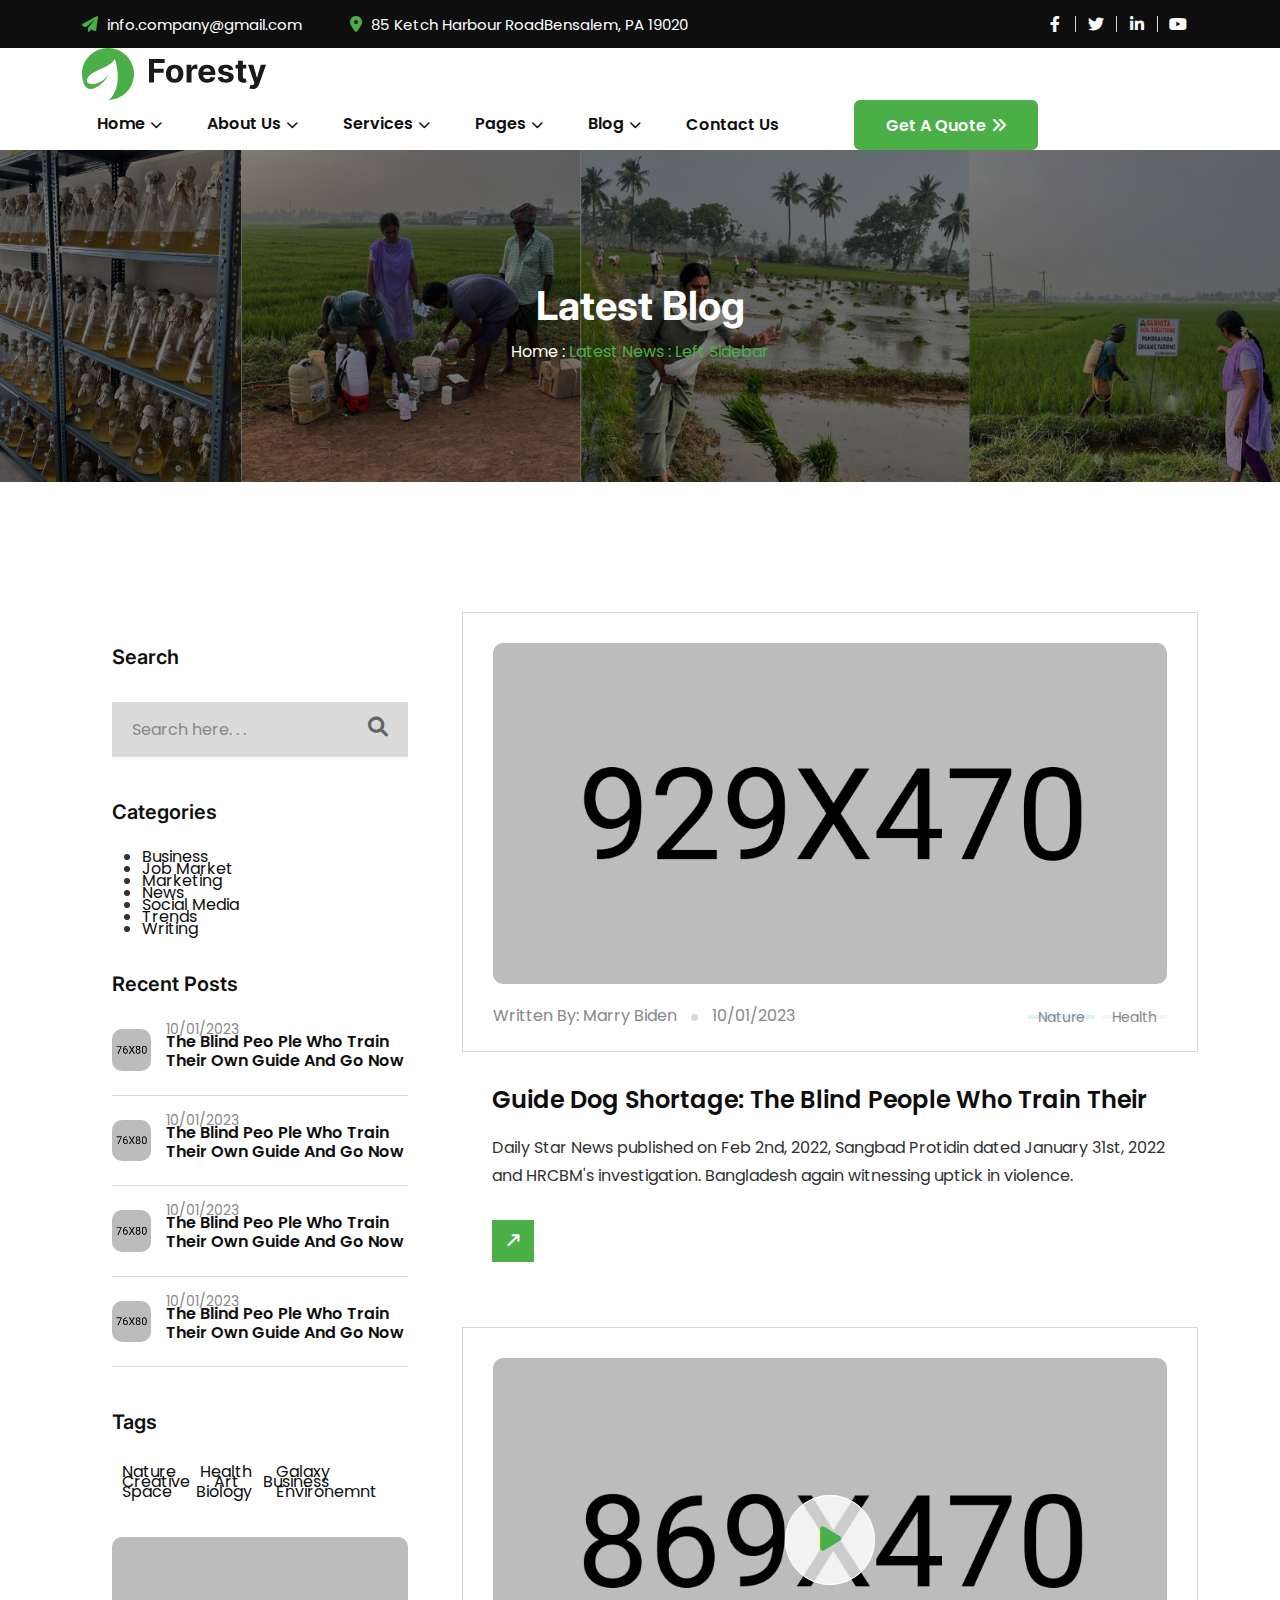
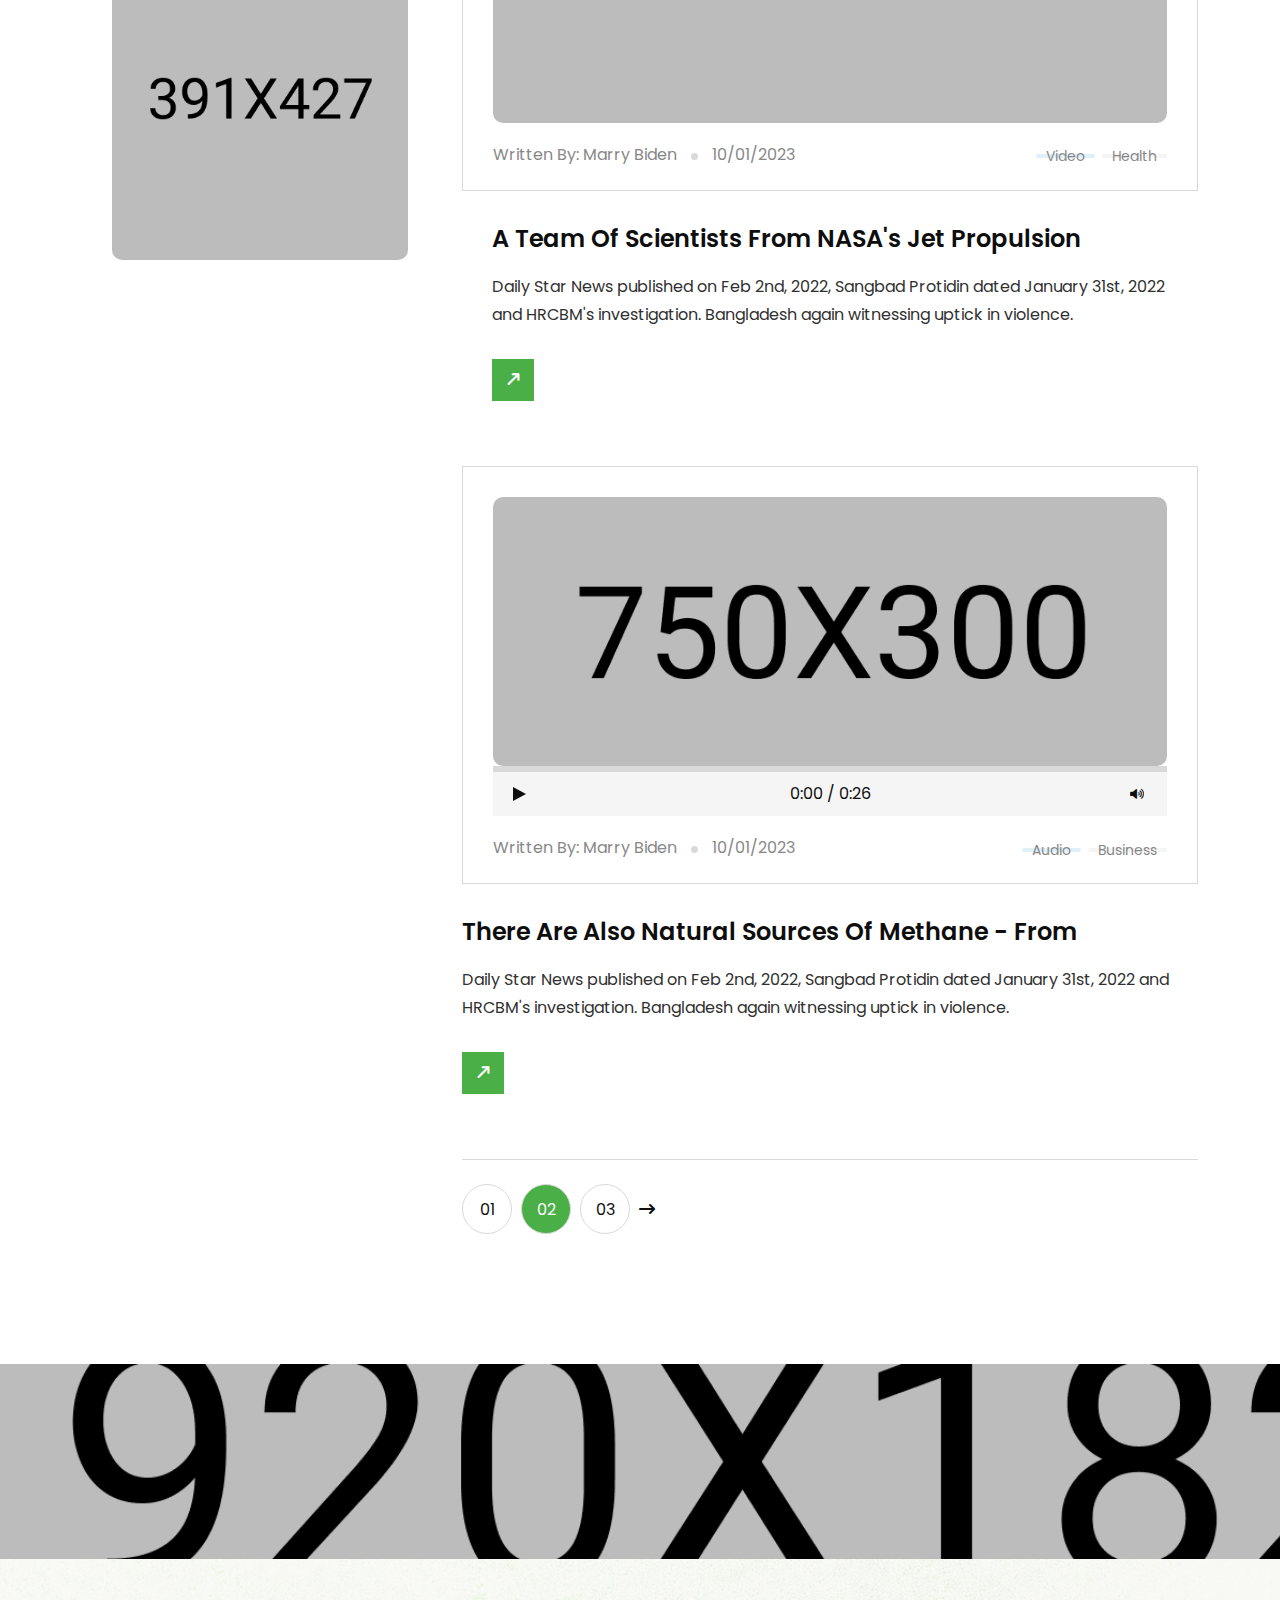
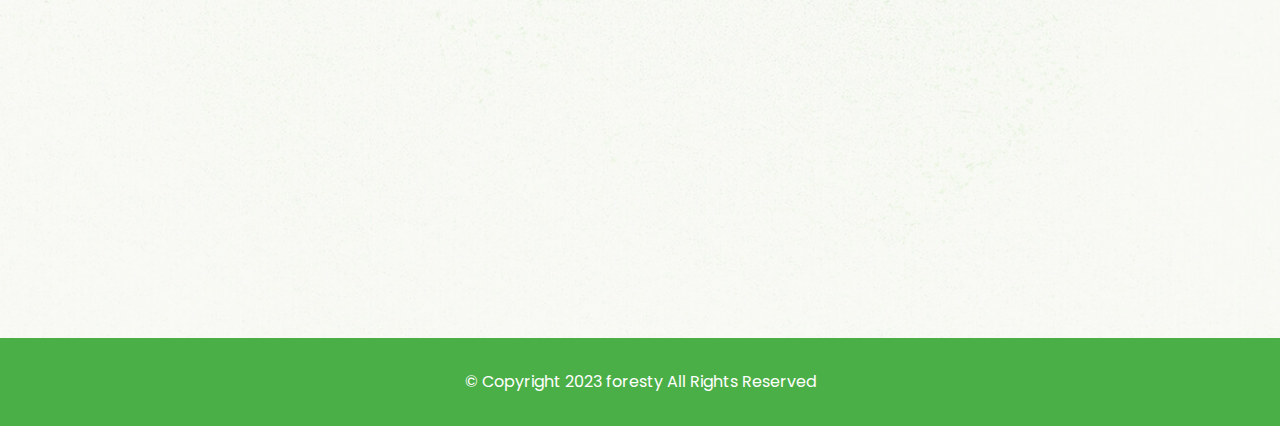
<file: blog-left.html>
<!DOCTYPE html>
<html lang="en">

<head>
    <meta charset="UTF-8">
    <meta http-equiv="X-UA-Compatible" content="IE=edge">
    <meta name="viewport" content="width=device-width, initial-scale=1.0">
    <title>Foresty - Ecology and Environment Template</title>
    <!-- Favicon img -->
    <link rel="shortcut icon" href="assets/images/favicon.png">
    <!-- Bootstarp min css -->
    <link rel="stylesheet" href="assets/css/bootstrap.min.css">
    <!-- All min css -->
    <link rel="stylesheet" href="assets/css/all.min.css">
    <!-- Swiper bundle min css -->
    <link rel="stylesheet" href="assets/css/swiper-bundle.min.css">
    <!-- Magnigic popup css -->
    <link rel="stylesheet" href="assets/css/magnific-popup.css">
    <!-- Animate css -->
    <link rel="stylesheet" href="assets/css/animate.css">
    <!-- Nice select css -->
    <link rel="stylesheet" href="assets/css/nice-select.css">
    <!-- Style css -->
    <link rel="stylesheet" href="assets/css/style.css">
</head>

<body>

    <!-- Preloader area start -->
    <div id="loading">
        <div id="loading-center">
            <div id="loading-center-absolute">
                <div class="loading-icon text-center d-flex flex-column align-items-center justify-content-center">
                    <img class="loading-logo" src="assets/images/preloader.svg" alt="icon">
                </div>
            </div>
        </div>
    </div>
    <!-- Preloader area end -->

    <!-- Header area start here -->
    <header class="header">
        <div class="header-top d-none d-lg-block">
            <div class="container">
                <div class="header-top-wrp">
                    <ul class="info">
                        <li><i class="fa-solid fa-paper-plane"></i> <a href="#0">info.company@gmail.com</a></li>
                        <li class="bor-left ms-4 ps-4"><i class="fa-solid fa-location-dot"></i> <a href="#0">85 Ketch
                                Harbour RoadBensalem, PA 19020</a>
                        </li>
                    </ul>
                    <ul class="link-info">
                        <li class="bor-right"><a href="#0"><i class="fa-brands fa-facebook-f"></i></a></li>
                        <li class="bor-right"><a href="#0"><i class="fa-brands fa-twitter"></i></a></li>
                        <li class="bor-right"><a href="#0"><i class="fa-brands fa-linkedin-in"></i></a></li>
                        <li><a href="#0"><i class="fa-brands fa-youtube"></i></a></li>
                    </ul>
                </div>
            </div>
        </div>
        <div class="header-section">
            <div class="container">
                <div class="header-wrapper">
                    <div class="logo-menu">
                        <a href="index.html" class="logo">
                            <img src="assets/images/logo/logo.svg" alt="logo">
                        </a>
                    </div>
                    <div class="header-bar d-xl-none">
                        <span></span>
                        <span></span>
                        <span></span>
                    </div>
                    <ul class="main-menu">
                        <li>
                            <a href="#">Home <i class="fas fa-chevron-down"></i></a>
                            <ul class="sub-menu">
                                <li><a href="index.html">Environmental One</a></li>
                                <li><a href="index-2.html">Environmental Two</a></li>
                                <li><a href="index-3.html">Environmental Three</a></li>
                                <li><a href="index-4.html">Animal Protection Zoo</a></li>
                                <li><a href="index-5.html">Environmental NGO</a></li>
                            </ul>
                        </li>
                        <li>
                            <a href="#">About Us <i class="fas fa-chevron-down"></i></a>
                            <ul class="sub-menu">
                                <li><a href="about.html">About One</a></li>
                                <li><a href="about-2.html">About Two</a></li>
                            </ul>
                        </li>
                        <li>
                            <a href="#">Services <i class="fas fa-chevron-down"></i></a>
                            <ul class="sub-menu">
                                <li><a href="service.html">Service One</a></li>
                                <li><a href="service-2.html">Service Two</a></li>
                                <li><a href="service-single.html">Service Details</a></li>
                            </ul>
                        </li>
                        <li>
                            <a id="mega-menu-btn" href="#">Pages <i class="fas fa-chevron-down"></i></a>
                            <ul class="sub-menu">
                                <li class="d-block d-xl-none"><a href="project.html">Our Project 01</a></li>
                                <li class="d-block d-xl-none"><a href="project-2.html">Our Project 02</a></li>
                                <li class="d-block d-xl-none"><a href="project-single.html">Project Details</a></li>
                                <li class="d-block d-xl-none"><a href="donation.html">Donation 01</a></li>
                                <li class="d-block d-xl-none"><a href="donation-2.html">Donation 02</a></li>
                                <li class="d-block d-xl-none"><a href="donation-single.html">Donation Details</a></li>
                                <li class="d-block d-xl-none"><a href="event.html">Events 01</a></li>
                                <li class="d-block d-xl-none"><a href="event-2.html">Events 01</a></li>
                                <li class="d-block d-xl-none"><a href="event-single.html">Events Details</a></li>
                                <li class="d-block d-xl-none"><a href="shop.html">Shop</a></li>
                                <li class="d-block d-xl-none"><a href="shop-single.html">Shop Details</a></li>
                                <li class="d-block d-xl-none"><a href="cart.html">Cart</a></li>
                                <li class="d-block d-xl-none"><a href="checkout.html">Checkout</a></li>
                                <li class="d-block d-xl-none"><a href="team.html">Our Teams 01</a></li>
                                <li class="d-block d-xl-none"><a href="team-2.html">Our Teams 02</a></li>
                                <li class="d-block d-xl-none"><a href="team-single.html">Our Teams Details</a></li>
                                <li class="d-block d-xl-none"><a href="faq.html">FAQ</a></li>
                                <li class="d-block d-xl-none"><a href="login.html">Login / Register</a></li>
                                <li class="d-block d-xl-none"><a href="error.html">404 Error</a></li>
                            </ul>
                        </li>
                        <li>
                            <a href="#">Blog <i class="fas fa-chevron-down"></i></a>
                            <ul class="sub-menu">
                                <li class="sub_menu_wrp d-none d-xl-block"><a href="#">Blog Grid <i
                                            class="fas fa-chevron-right float-end"></i></a>
                                    <ul class="sub_sub_menu">
                                        <li><a href="blog-2.html">2 Columns</a></li>
                                        <li><a href="blog-3.html">3 Columns</a></li>
                                    </ul>
                                </li>
                                <li class="d-block d-xl-none"><a href="blog-2.html">Blog Grid One</a></li>
                                <li class="d-block d-xl-none"><a href="blog-3.html">Blog Grid Two</a></li>
                                <li class="sub_menu_wrp d-none d-xl-block"><a href="#">Blog Standard <i
                                            class="fas fa-chevron-right float-end"></i></a>
                                    <ul class="sub_sub_menu">
                                        <li><a href="blog-left.html">Left SideBar</a></li>
                                        <li><a href="blog.html">Right SideBar</a></li>
                                    </ul>
                                </li>
                                <li class="d-block d-xl-none"><a href="blog.html">Blog Standard One</a></li>
                                <li class="d-block d-xl-none"><a href="blog-left.html">Blog Standard Two</a></li>
                                <li class="sub_menu_wrp d-none d-xl-block"><a href="#">Blog Details <i
                                            class="fas fa-chevron-right float-end"></i></a>
                                    <ul class="sub_sub_menu">
                                        <li><a href="blog-single-left.html">Left SideBar</a></li>
                                        <li><a href="blog-single.html">Right SideBar</a></li>
                                    </ul>
                                </li>
                                <li class="d-block d-xl-none"><a href="blog-single.html">Blog Details</a></li>
                            </ul>
                        </li>
                        <li>
                            <a href="contact.html">Contact Us</a>
                        </li>
                        <li class="m-0 menu-btn">
                            <a href="contact.html"><span>Get a quote</span> <i class="fa-solid fa-angles-right"></i></a>
                        </li>
                    </ul>
                    <!-- Mega menu area start here -->
                    <div class="mega-menu-area d-none d-xl-block">
                        <div class="container">
                            <div class="mega-menu">
                                <div class="row g-4 justify-content-between">
                                    <div class="col-md-2">
                                        <div class="mega-menu__item">
                                            <h5 class="primary-color">Our Project</h5>
                                            <ul>
                                                <li><a href="project.html">Our Project 01</a></li>
                                                <li><a href="project-2.html">Our Project 02</a></li>
                                                <li><a href="project-single.html">Project Details</a></li>
                                            </ul>
                                        </div>
                                    </div>
                                    <div class="col-md-2">
                                        <div class="mega-menu__item">
                                            <h5 class="primary-color">Donation</h5>
                                            <ul>
                                                <li><a href="donation.html">Donation 01</a></li>
                                                <li><a href="donation-2.html">Donation 02</a></li>
                                                <li><a href="donation-single.html">Donation Details</a></li>
                                            </ul>
                                        </div>
                                    </div>
                                    <div class="col-md-2">
                                        <div class="mega-menu__item">
                                            <h5 class="primary-color">Our Events</h5>
                                            <ul>
                                                <li><a href="event.html">Events 01</a></li>
                                                <li><a href="event-2.html">Events 02</a></li>
                                                <li><a href="event-single.html">Events Details</a></li>
                                            </ul>
                                        </div>
                                    </div>
                                    <div class="col-md-2">
                                        <div class="mega-menu__item">
                                            <h5 class="primary-color">Our Shop</h5>
                                            <ul>
                                                <li><a href="shop.html">Shop Page</a></li>
                                                <li><a href="shop-single.html">Shop Details</a></li>
                                                <li><a href="cart.html">Cart</a></li>
                                                <li><a href="checkout.html">Checkout</a></li>
                                            </ul>
                                        </div>
                                    </div>
                                    <div class="col-md-2">
                                        <div class="mega-menu__item">
                                            <h5 class="primary-color">Team Members</h5>
                                            <ul>
                                                <li><a href="team.html">Our Teams 01</a></li>
                                                <li><a href="team-2.html">Our Teams 02</a></li>
                                                <li><a href="team-single.html">Team Details</a></li>
                                            </ul>
                                        </div>
                                    </div>
                                    <div class="col-md-2">
                                        <div class="mega-menu__item float-end">
                                            <h5 class="primary-color">More Pages</h5>
                                            <ul>
                                                <li><a href="faq.html">FAQ</a></li>
                                                <li><a href="login.html">Login / Register</a></li>
                                                <li><a href="error.html">404 Error</a></li>
                                            </ul>
                                        </div>
                                    </div>
                                </div>
                            </div>
                        </div>
                    </div>
                    <!-- Mega menu area end here -->
                </div>
            </div>
        </div>
    </header>
    <!-- Header area end here -->

    <main>
        <!-- Page banner area start here -->
        <section class="page-banner bg-image pt-130 pb-130">
            <div class="container">
                <h2 class="wow fadeInUp" data-wow-duration="1.2s" data-wow-delay=".2s">latest blog</h2>
                <div class="breadcrumb-list wow fadeInUp" data-wow-duration="1.4s" data-wow-delay=".4s">
                    <a href="index.html">Home :</a>
                    <span class="primary-color">latest news :</span>
                    <span class="primary-color">Left Sidebar</span>
                </div>
            </div>
        </section>
        <!-- Page banner area end here -->

        <!-- Blog single area start here -->
        <section class="blog-slingle blog-area pt-130 pb-130">
            <div class="container">
                <div class="row g-4">
                    <div class="col-lg-4">
                        <div class="right-item sub-bg">
                            <h4 class="mb-30">Search</h4>
                            <div class="search mb-40">
                                <input type="text" placeholder="Search here. . .">
                                <button><i class="fa-solid fa-search"></i></button>
                            </div>
                            <h4 class="mb-30">Categories</h4>
                            <ul class="right_list mb-40">
                                <li><a class="d-block pb-1 mb-2" href="#0">Business</a></li>
                                <li><a class="d-block pb-1 mb-2" href="#0">Job Market</a></li>
                                <li><a class="d-block pb-1 mb-2" href="#0">Marketing</a></li>
                                <li><a class="d-block pb-1 mb-2" href="#0">News</a></li>
                                <li><a class="d-block pb-1 mb-2" href="#0">Social Media</a></li>
                                <li><a class="d-block pb-1 mb-2" href="#0">Trends</a></li>
                                <li><a class="d-block" href="#0">Writing</a></li>
                            </ul>
                            <h4 class="mb-30">Recent Posts</h4>
                            <div class="recent-post p-0 bor-bottom pb-4 mb-4 sub-bg">
                                <div class="img"><img src="assets/images/blog/sm1.png" alt="image"></div>
                                <div class="con">
                                    <span>10/01/2023</span>
                                    <h5><a href="#0">The blind peo
                                            ple who train their own guide and go now</a></h5>
                                </div>
                            </div>
                            <div class="recent-post p-0 bor-bottom pb-4 mb-4 sub-bg">
                                <div class="img"><img src="assets/images/blog/sm2.png" alt="image"></div>
                                <div class="con">
                                    <span>10/01/2023</span>
                                    <h5><a href="#0">The blind peo
                                            ple who train their own guide and go now</a></h5>
                                </div>
                            </div>
                            <div class="recent-post p-0 bor-bottom pb-4 mb-4 sub-bg">
                                <div class="img"><img src="assets/images/blog/sm3.png" alt="image"></div>
                                <div class="con">
                                    <span>10/01/2023</span>
                                    <h5><a href="#0">The blind peo
                                            ple who train their own guide and go now</a></h5>
                                </div>
                            </div>
                            <div class="recent-post p-0 bor-bottom pb-4 sub-bg">
                                <div class="img"><img src="assets/images/blog/sm4.png" alt="image"></div>
                                <div class="con">
                                    <span>10/01/2023</span>
                                    <h5><a href="#0">The blind peo
                                            ple who train their own guide and go now</a></h5>
                                </div>
                            </div>
                            <h4 class="mb-30 mt-40">Tags</h4>
                            <div class="tags">
                                <a href="#0">nature</a>
                                <a href="#0">health</a>
                                <a href="#0">galaxy</a>
                                <a href="#0">creative</a>
                                <a href="#0">art</a>
                                <a href="#0">business</a>
                                <a href="#0">space</a>
                                <a href="#0">biology</a>
                                <a href="#0">environemnt</a>
                            </div>
                            <div class="image mt-40">
                                <img src="assets/images/blog/single4.jpg" alt="">
                            </div>
                        </div>
                    </div>
                    <div class="col-lg-8">
                        <div class="item bor">
                            <a href="blog-single.html" class="image d-block mb-30">
                                <img src="assets/images/blog/single1.jpg" alt="image">
                            </a>
                            <div class="d-flex align-items-center justify-content-between">
                                <div class="info">
                                    <span>Written By: <a href="#0">Marry Biden</a></span>
                                    <span class="info_dot"></span>
                                    <span>10/01/2023</span>
                                </div>
                                <div class="image-tag">
                                    <a href="#0">Nature</a>
                                    <a href="#0">Health</a>
                                </div>
                            </div>
                        </div>
                        <div class="item mb-65 py-0">
                            <h3 class="text-capitalize mt-30 mb-3"><a href="blog-single.html">Guide dog shortage: The
                                    blind people who
                                    train their</a>
                            </h3>
                            <p>Daily Star News published on Feb 2nd, 2022, Sangbad Protidin dated January 31st, 2022 and
                                HRCBM's investigation.
                                Bangladesh again witnessing uptick in violence.</p>
                            <a class="go_blog mt-30" href="blog-single.html"><i
                                    class="fa-solid fa-arrow-right-long"></i></a>
                        </div>
                        <div class="item bor">
                            <div class="image video_item d-block mb-30">
                                <img src="assets/images/blog/single1v.jpg" alt="image">
                                <div class="video__btn-wrp">
                                    <div class="video-btn video-pulse">
                                        <a class="video-popup secondary-bg"
                                            href="https://www.youtube.com/watch?v=Cn4G2lZ_g2I"><i
                                                class="fa-solid fa-play"></i></a>
                                    </div>
                                </div>
                            </div>
                            <div class="d-flex align-items-center justify-content-between">
                                <div class="info">
                                    <span>Written By: <a href="#0">Marry Biden</a></span>
                                    <span class="info_dot"></span>
                                    <span>10/01/2023</span>
                                </div>
                                <div class="image-tag">
                                    <a href="#0">Video</a>
                                    <a href="#0">Health</a>
                                </div>
                            </div>
                        </div>
                        <div class="item mb-65 py-0">
                            <h3 class="text-capitalize mt-30 mb-3"><a href="blog-single.html">A team of scientists from
                                    NASA's Jet Propulsion</a>
                            </h3>
                            <p>Daily Star News published on Feb 2nd, 2022, Sangbad Protidin dated January 31st, 2022 and
                                HRCBM's investigation.
                                Bangladesh again witnessing uptick in violence.</p>
                            <a class="go_blog mt-30" href="blog-single.html"><i
                                    class="fa-solid fa-arrow-right-long"></i></a>
                        </div>
                        <div class="item bor">
                            <a href="blog-single.html" class="image d-block">
                                <img src="assets/images/blog/single1a.jpg" alt="image">
                            </a>
                            <div class="audio-sonunds mb-30">
                                <div class="audio-player">
                                    <div class="timeline">
                                        <div class="progress"></div>
                                    </div>
                                    <div class="controls">
                                        <div class="play-container">
                                            <div class="toggle-play play">
                                            </div>
                                        </div>
                                        <div class="time">
                                            <div class="current">0:00</div>
                                            <div class="divider">/</div>
                                            <div class="length"></div>
                                        </div>
                                        <div class="volume-container">
                                            <div class="volume-button">
                                                <i class="volume icono-volumeMedium fa-solid fa-volume-high"></i>
                                            </div>

                                            <div class="volume-slider">
                                                <div class="volume-percentage"></div>
                                            </div>
                                        </div>
                                    </div>
                                </div>
                            </div>
                            <div class="d-flex align-items-center justify-content-between">
                                <div class="info">
                                    <span>Written By: <a href="#0">Marry Biden</a></span>
                                    <span class="info_dot"></span>
                                    <span>10/01/2023</span>
                                </div>
                                <div class="image-tag">
                                    <a href="#0">Audio</a>
                                    <a href="#0">Business</a>
                                </div>
                            </div>
                        </div>
                        <div class="item p-0">
                            <h3 class="text-capitalize mt-30 mb-3"><a href="blog-single.html">There are also natural
                                    sources of methane - from</a>
                            </h3>
                            <p>Daily Star News published on Feb 2nd, 2022, Sangbad Protidin dated January 31st, 2022 and
                                HRCBM's investigation.
                                Bangladesh again witnessing uptick in violence.</p>
                            <a class="go_blog mt-30" href="blog-single.html"><i
                                    class="fa-solid fa-arrow-right-long"></i></a>
                        </div>
                        <div class="pt-4 bor-top mt-65">
                            <a class="blog-pegi" href="#0">01</a>
                            <a class="blog-pegi active" href="#0">02</a>
                            <a class="blog-pegi" href="#0">03</a>
                            <a href="#0"><i class="fa-solid fa-arrow-right-long"></i></a>
                        </div>
                    </div>
                </div>
            </div>
        </section>
        <!-- Blog single area end here -->

        <!-- Our info area start here -->
        <div class="our-info" data-background="assets/images/bg/our-info.jpg">
            <div class="container">
                <div class="row align-items-center">
                    <div class="col-lg-3 wow fadeInUp" data-wow-duration="1.4s" data-wow-delay=".4s">
                        <a href="index.html" class="our-info__logo mb-4 mb-lg-0">
                            <img src="assets/images/logo/logo-light.svg" alt="logo">
                        </a>
                    </div>
                    <div class="col-lg-5 wow fadeInDown" data-wow-duration="1.6s" data-wow-delay=".6s">
                        <div class="our-info__input">
                            <input type="text" placeholder="Your email Address">
                            <i class="fa-regular fa-envelope our-info__input-envelope"></i>
                            <i class="fa-solid fa-paper-plane our-info__input-plane"></i>
                        </div>
                    </div>
                    <div class="col-lg-4">
                        <div class="our-info__social-icon float-lg-end float-none mt-4 mt-lg-0">
                            <a class="wow fadeInUp" data-wow-duration="1.2s" data-wow-delay=".2s" href="#0"><i
                                    class="fa-brands fa-facebook-f"></i></a>
                            <a class="wow fadeInUp" data-wow-duration="1.3s" data-wow-delay=".3s" href="#0"><i
                                    class="fa-brands fa-twitter"></i></a>
                            <a class="wow fadeInUp" data-wow-duration="1.4s" data-wow-delay=".4s" href="#0"><i
                                    class="fa-brands fa-linkedin-in"></i></a>
                            <a class="wow fadeInUp" data-wow-duration="1.5s" data-wow-delay=".5s" href="#0"><i
                                    class="fa-brands fa-youtube"></i></a>
                        </div>
                    </div>
                </div>
            </div>
        </div>
        <!-- Our info area end here -->
    </main>

    <!-- Footer area start here -->
    <footer class="footer bg-image" data-background="assets/images/bg/footer-bg.jpg">
        <div class="container">
            <div class="pt-65 pb-65">
                <div class="row g-4">
                    <div class="col-xl-3 col-md-6 wow fadeInUp" data-wow-duration="1.2s" data-wow-delay=".2s">
                        <div class="footer__item">
                            <div class="footer__item-title">
                                <h4>about foresty</h4>
                                <span class="footer__item-title-line"></span><span
                                    class="footer__item-title-line2"></span>
                            </div>
                            <p>Tree planting is the act of planting young trees, shrubs, or other woody plants into the
                                ground to establish new</p>
                            <a href="https://www.google.com/maps/embed?pb=!1m18!1m12!1m3!1d29581.552527417!2d-77.04440883230183!3d38.80089850193032!2m3!1f0!2f0!3f0!3m2!1i1024!2i768!4f13.1!3m3!1m2!1s0x89b7b0f02c6539a9%3A0xacc6091466dd9068!2s901%20N%20Pitt%20St%20Suite%20170%2C%20Alexandria%2C%20VA%2022314%2C%20USA!5e0!3m2!1sen!2sbd!4v1694324425557!5m2!1sen!2sbd"
                                class="footer__item-map-popup map-popup">View Map <i
                                    class="fa-solid fa-location-arrow"></i></a>
                        </div>
                    </div>
                    <div class="col-xl-3 col-md-6 wow fadeInUp" data-wow-duration="1.4s" data-wow-delay=".4s">
                        <div class="footer__item">
                            <div class="footer__item-title">
                                <h4>Get in touch!</h4>
                                <span class="footer__item-title-line"></span><span
                                    class="footer__item-title-line2"></span>
                            </div>
                            <ul>
                                <li class="pb-3"><a href="#0"><i
                                            class="fa-solid fa-location-dot pe-1 primary-color"></i>
                                        901 N Pitt Str., Suite 170
                                        Alexandria, <br> USA
                                    </a>
                                </li>
                                <li class="pb-3"><a href="tel:+4065550120"><i
                                            class="fa-solid fa-phone-volume pe-1 primary-color"></i>
                                        (406) 555-0120
                                    </a></li>
                                <li><a href="#0"><i class="fa-solid fa-envelope pe-1 primary-color"></i>
                                        info@extrem.com</a>
                                </li>
                            </ul>
                        </div>
                    </div>
                    <div class="col-xl-3 col-md-6 wow fadeInUp" data-wow-duration="1.6s" data-wow-delay=".6s">
                        <div class="footer__item">
                            <div class="footer__item-title">
                                <h4>Quick Link</h4>
                                <span class="footer__item-title-line"></span><span
                                    class="footer__item-title-line2"></span>
                            </div>
                            <ul>
                                <li class="pb-1"><a href="service-single.html"><i
                                            class="fa-solid fa-chevron-right pe-1 primary-color"></i> Water Conservation
                                    </a>
                                </li>
                                <li class="pb-1"><a href="service-single.html"><i
                                            class="fa-solid fa-chevron-right pe-1 primary-color"></i> Eco System
                                    </a>
                                </li>
                                <li class="pb-1"><a href="service-single.html"><i
                                            class="fa-solid fa-chevron-right pe-1 primary-color"></i> Plastic Recycleing
                                    </a>
                                </li>
                                <li class="pb-1"><a href="service-single.html"><i
                                            class="fa-solid fa-chevron-right pe-1 primary-color"></i> Urban planning
                                    </a>
                                </li>
                                <li><a href="service-single.html"><i
                                            class="fa-solid fa-chevron-right pe-1 primary-color"></i> Save Green
                                        House
                                    </a>
                                </li>
                            </ul>
                        </div>
                    </div>
                    <div class="col-xl-3 col-md-6 wow fadeInUp" data-wow-duration="1.8s" data-wow-delay=".8s">
                        <div class="footer__item">
                            <div class="footer__item-title">
                                <h4>recent news</h4>
                                <span class="footer__item-title-line"></span><span
                                    class="footer__item-title-line2"></span>
                            </div>
                            <ul class="footer__item-blog">
                                <li class="pb-3">
                                    <img src="assets/images/footer/01.png" alt="image">
                                    <div class="ms-3">
                                        <h4><a href="blog-single.html">Close up picture of the sapling</a></h4>
                                        <span>2 weeks ago</span>
                                    </div>
                                </li>
                                <li>
                                    <img src="assets/images/footer/02.png" alt="image">
                                    <div class="ms-3">
                                        <h4><a href="blog-single.html">Close up picture of the sapling</a></h4>
                                        <span>2 weeks ago</span>
                                    </div>
                                </li>
                            </ul>
                        </div>
                    </div>
                </div>
            </div>
        </div>
        <div class="footer__copyright">
            <p>&copy; Copyright 2023 <a href="#0">foresty</a> All Rights Reserved</p>
        </div>
    </footer>
    <!-- Footer area end here -->

    <!-- Back to top area start here -->
    <div class="scroll-up">
        <svg class="scroll-circle svg-content" width="100%" height="100%" viewBox="-1 -1 102 102">
            <path d="M50,1 a49,49 0 0,1 0,98 a49,49 0 0,1 0,-98" />
        </svg>
    </div>
    <!-- Back to top area end here -->

    <!-- Jquery 3. 7. 1 Min Js -->
    <script src="assets/js/jquery-3.7.1.min.js"></script>
    <!-- Bootstrap min Js -->
    <script src="assets/js/bootstrap.min.js"></script>
    <!-- Swiper bundle min Js -->
    <script src="assets/js/swiper-bundle.min.js"></script>
    <!-- Counterup min Js -->
    <script src="assets/js/jquery.counterup.min.js"></script>
    <!-- Wow min Js -->
    <script src="assets/js/wow.min.js"></script>
    <!-- Magnific popup min Js -->
    <script src="assets/js/magnific-popup.min.js"></script>
    <!-- Nice select min Js -->
    <script src="assets/js/nice-select.min.js"></script>
    <!-- Isotope pkgd min Js -->
    <script src="assets/js/isotope.pkgd.min.js"></script>
    <!-- Waypoints Js -->
    <script src="assets/js/jquery.waypoints.js"></script>
    <!-- Audio Js -->
    <script src="assets/js/audio.js"></script>
    <!-- Script Js -->
    <script src="assets/js/script.js"></script>
</body>

</html>
</file>
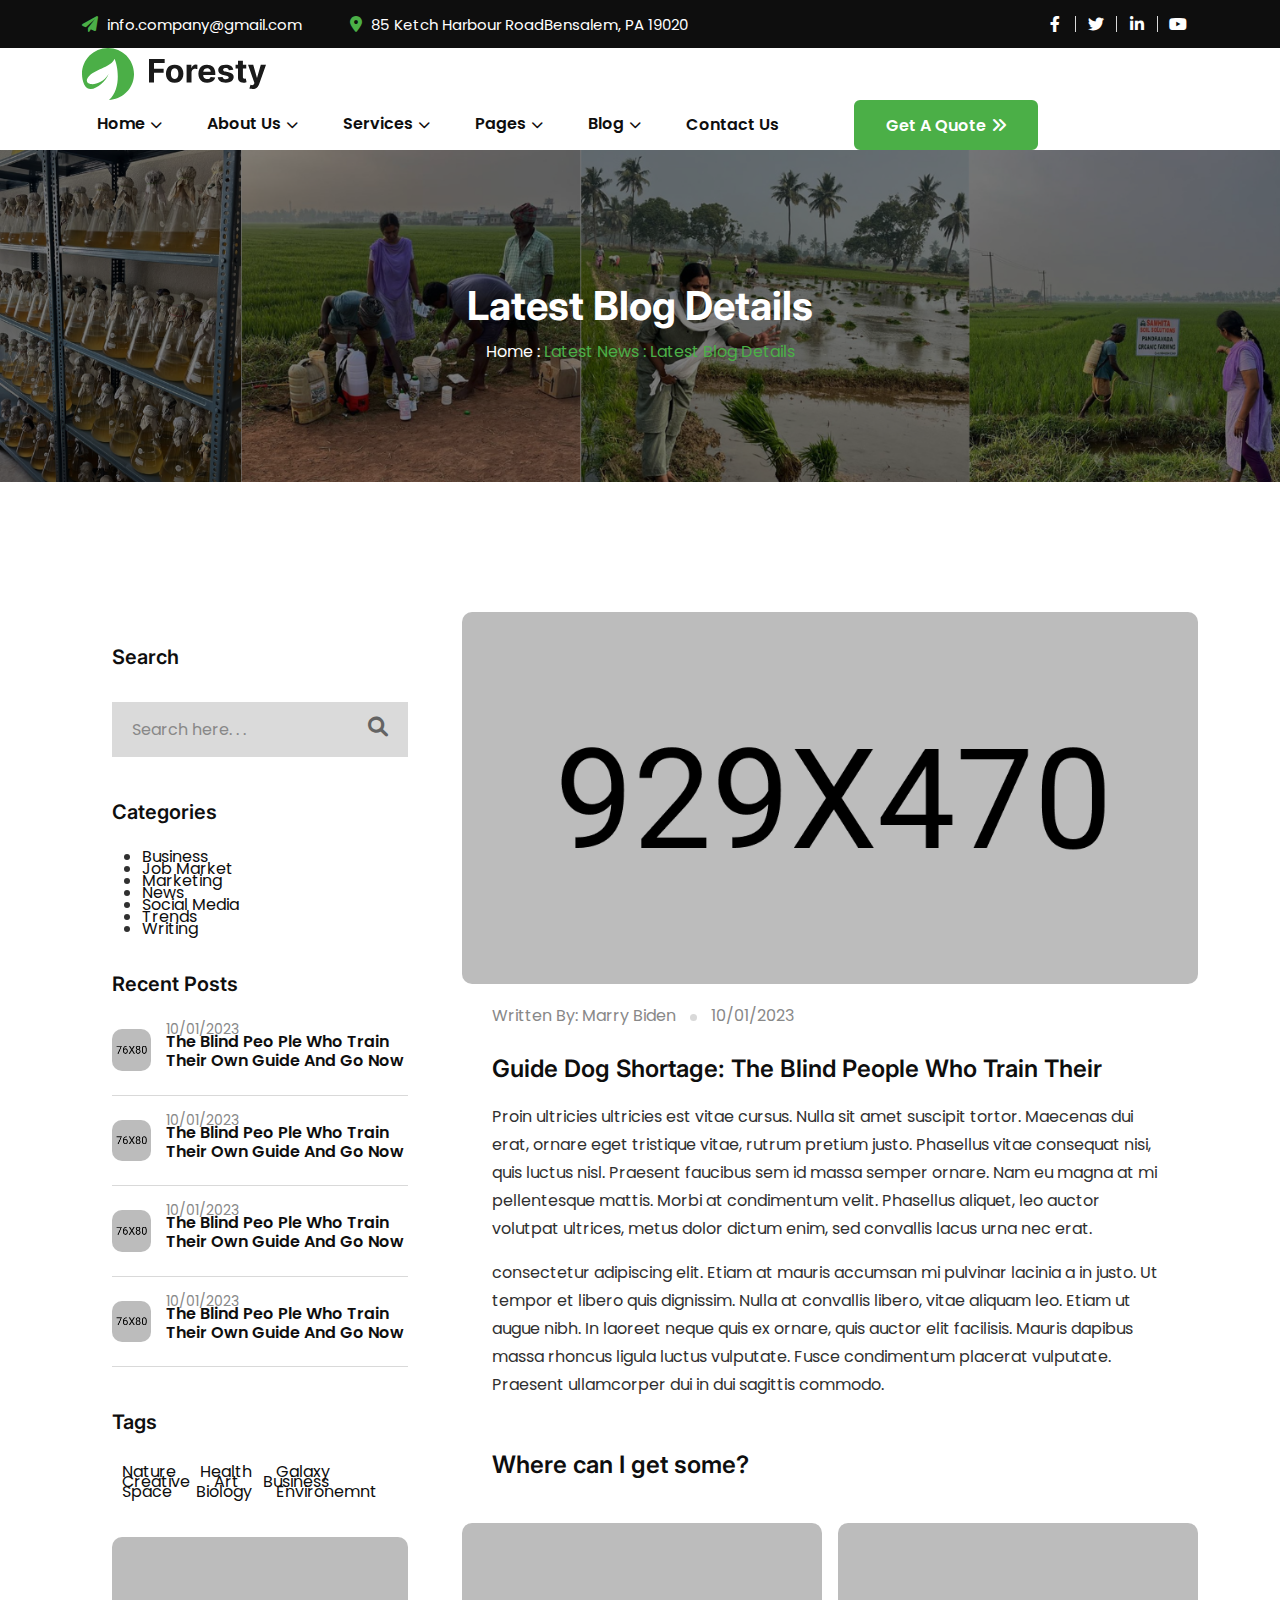
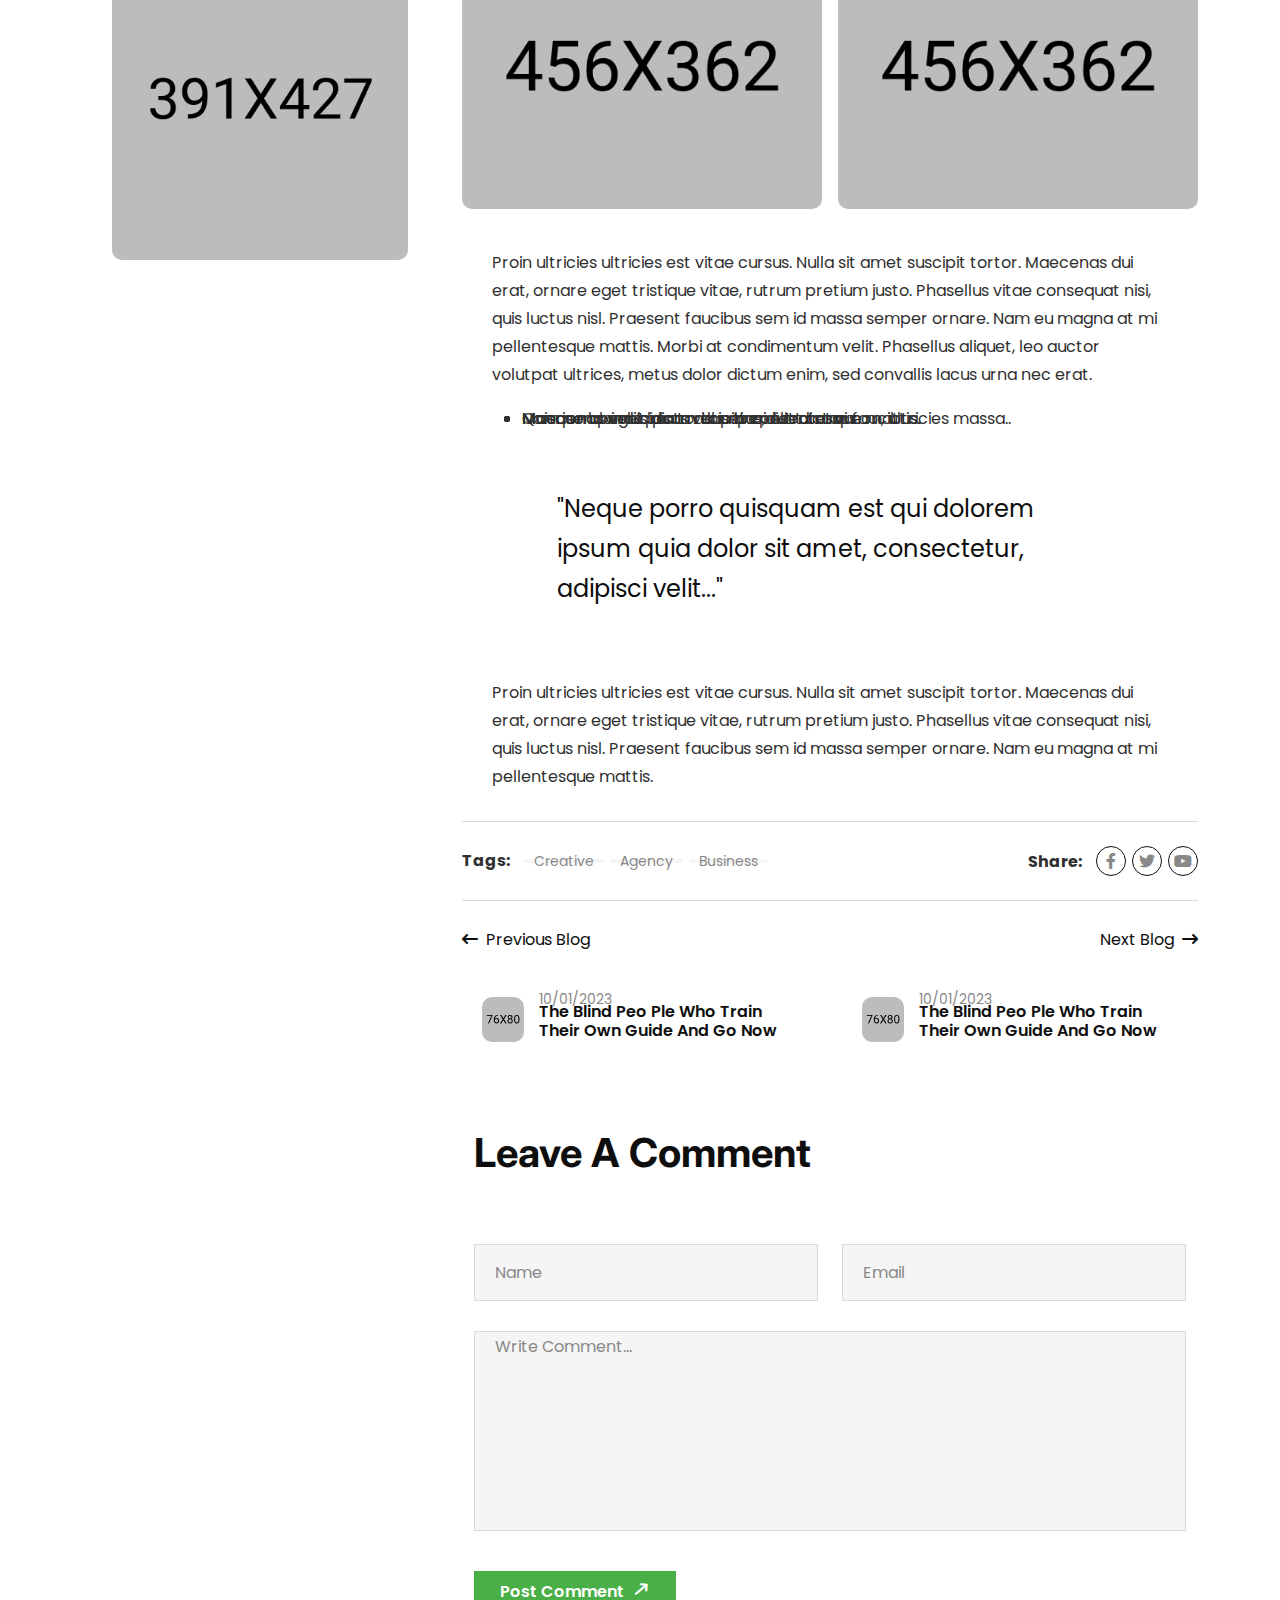
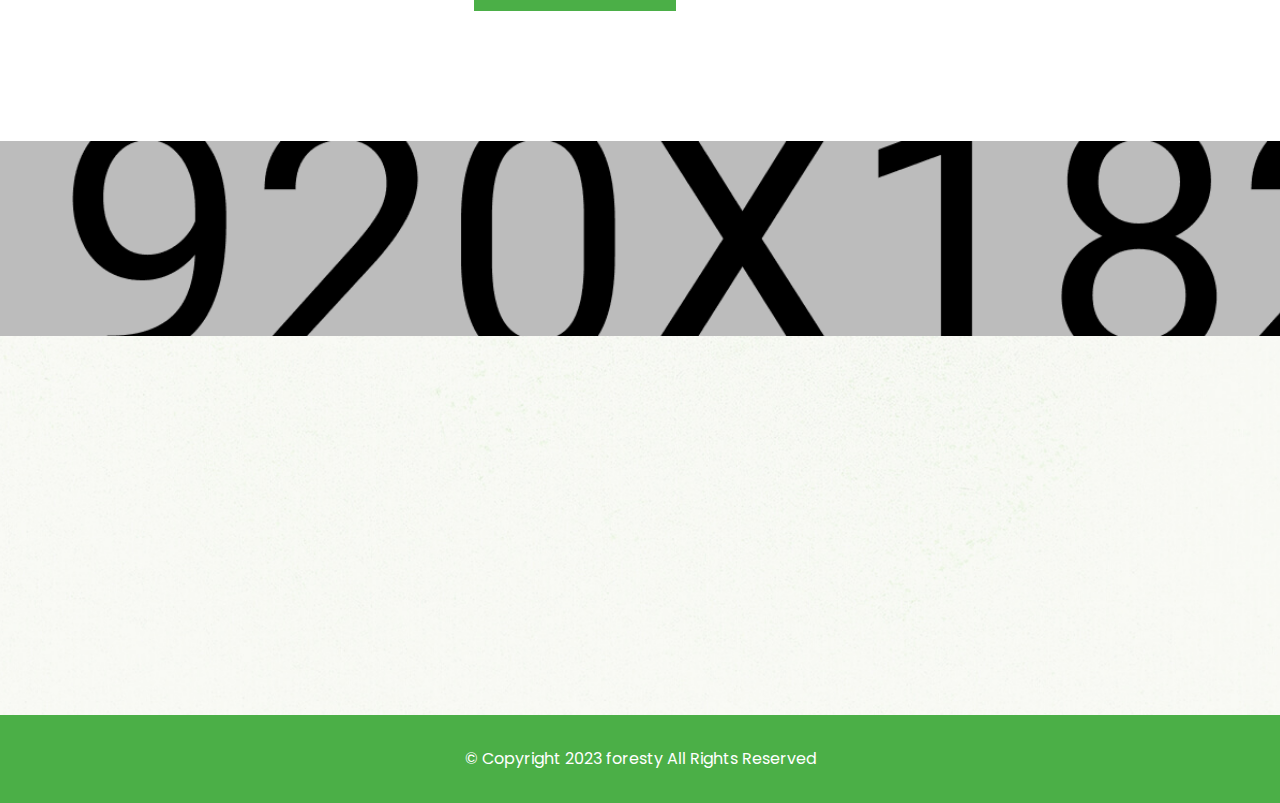
<file: blog-single-left.html>
<!DOCTYPE html>
<html lang="en">

<head>
    <meta charset="UTF-8">
    <meta http-equiv="X-UA-Compatible" content="IE=edge">
    <meta name="viewport" content="width=device-width, initial-scale=1.0">
    <title>Foresty - Ecology and Environment Template</title>
    <!-- Favicon img -->
    <link rel="shortcut icon" href="assets/images/favicon.png">
    <!-- Bootstarp min css -->
    <link rel="stylesheet" href="assets/css/bootstrap.min.css">
    <!-- All min css -->
    <link rel="stylesheet" href="assets/css/all.min.css">
    <!-- Swiper bundle min css -->
    <link rel="stylesheet" href="assets/css/swiper-bundle.min.css">
    <!-- Magnigic popup css -->
    <link rel="stylesheet" href="assets/css/magnific-popup.css">
    <!-- Animate css -->
    <link rel="stylesheet" href="assets/css/animate.css">
    <!-- Nice select css -->
    <link rel="stylesheet" href="assets/css/nice-select.css">
    <!-- Style css -->
    <link rel="stylesheet" href="assets/css/style.css">
</head>

<body>

    <!-- Preloader area start -->
    <div id="loading">
        <div id="loading-center">
            <div id="loading-center-absolute">
                <div class="loading-icon text-center d-flex flex-column align-items-center justify-content-center">
                    <img class="loading-logo" src="assets/images/preloader.svg" alt="icon">
                </div>
            </div>
        </div>
    </div>
    <!-- Preloader area end -->

    <!-- Header area start here -->
    <header class="header">
        <div class="header-top d-none d-lg-block">
            <div class="container">
                <div class="header-top-wrp">
                    <ul class="info">
                        <li><i class="fa-solid fa-paper-plane"></i> <a href="#0">info.company@gmail.com</a></li>
                        <li class="bor-left ms-4 ps-4"><i class="fa-solid fa-location-dot"></i> <a href="#0">85 Ketch
                                Harbour RoadBensalem, PA 19020</a>
                        </li>
                    </ul>
                    <ul class="link-info">
                        <li class="bor-right"><a href="#0"><i class="fa-brands fa-facebook-f"></i></a></li>
                        <li class="bor-right"><a href="#0"><i class="fa-brands fa-twitter"></i></a></li>
                        <li class="bor-right"><a href="#0"><i class="fa-brands fa-linkedin-in"></i></a></li>
                        <li><a href="#0"><i class="fa-brands fa-youtube"></i></a></li>
                    </ul>
                </div>
            </div>
        </div>
        <div class="header-section">
            <div class="container">
                <div class="header-wrapper">
                    <div class="logo-menu">
                        <a href="index.html" class="logo">
                            <img src="assets/images/logo/logo.svg" alt="logo">
                        </a>
                    </div>
                    <div class="header-bar d-xl-none">
                        <span></span>
                        <span></span>
                        <span></span>
                    </div>
                    <ul class="main-menu">
                        <li>
                            <a href="#">Home <i class="fas fa-chevron-down"></i></a>
                            <ul class="sub-menu">
                                <li><a href="index.html">Environmental One</a></li>
                                <li><a href="index-2.html">Environmental Two</a></li>
                                <li><a href="index-3.html">Environmental Three</a></li>
                                <li><a href="index-4.html">Animal Protection Zoo</a></li>
                                <li><a href="index-5.html">Environmental NGO</a></li>
                            </ul>
                        </li>
                        <li>
                            <a href="#">About Us <i class="fas fa-chevron-down"></i></a>
                            <ul class="sub-menu">
                                <li><a href="about.html">About One</a></li>
                                <li><a href="about-2.html">About Two</a></li>
                            </ul>
                        </li>
                        <li>
                            <a href="#">Services <i class="fas fa-chevron-down"></i></a>
                            <ul class="sub-menu">
                                <li><a href="service.html">Service One</a></li>
                                <li><a href="service-2.html">Service Two</a></li>
                                <li><a href="service-single.html">Service Details</a></li>
                            </ul>
                        </li>
                        <li>
                            <a id="mega-menu-btn" href="#">Pages <i class="fas fa-chevron-down"></i></a>
                            <ul class="sub-menu">
                                <li class="d-block d-xl-none"><a href="project.html">Our Project 01</a></li>
                                <li class="d-block d-xl-none"><a href="project-2.html">Our Project 02</a></li>
                                <li class="d-block d-xl-none"><a href="project-single.html">Project Details</a></li>
                                <li class="d-block d-xl-none"><a href="donation.html">Donation 01</a></li>
                                <li class="d-block d-xl-none"><a href="donation-2.html">Donation 02</a></li>
                                <li class="d-block d-xl-none"><a href="donation-single.html">Donation Details</a></li>
                                <li class="d-block d-xl-none"><a href="event.html">Events 01</a></li>
                                <li class="d-block d-xl-none"><a href="event-2.html">Events 01</a></li>
                                <li class="d-block d-xl-none"><a href="event-single.html">Events Details</a></li>
                                <li class="d-block d-xl-none"><a href="shop.html">Shop</a></li>
                                <li class="d-block d-xl-none"><a href="shop-single.html">Shop Details</a></li>
                                <li class="d-block d-xl-none"><a href="cart.html">Cart</a></li>
                                <li class="d-block d-xl-none"><a href="checkout.html">Checkout</a></li>
                                <li class="d-block d-xl-none"><a href="team.html">Our Teams 01</a></li>
                                <li class="d-block d-xl-none"><a href="team-2.html">Our Teams 02</a></li>
                                <li class="d-block d-xl-none"><a href="team-single.html">Our Teams Details</a></li>
                                <li class="d-block d-xl-none"><a href="faq.html">FAQ</a></li>
                                <li class="d-block d-xl-none"><a href="login.html">Login / Register</a></li>
                                <li class="d-block d-xl-none"><a href="error.html">404 Error</a></li>
                            </ul>
                        </li>
                        <li>
                            <a href="#">Blog <i class="fas fa-chevron-down"></i></a>
                            <ul class="sub-menu">
                                <li class="sub_menu_wrp d-none d-xl-block"><a href="#">Blog Grid <i
                                            class="fas fa-chevron-right float-end"></i></a>
                                    <ul class="sub_sub_menu">
                                        <li><a href="blog-2.html">2 Columns</a></li>
                                        <li><a href="blog-3.html">3 Columns</a></li>
                                    </ul>
                                </li>
                                <li class="d-block d-xl-none"><a href="blog-2.html">Blog Grid One</a></li>
                                <li class="d-block d-xl-none"><a href="blog-3.html">Blog Grid Two</a></li>
                                <li class="sub_menu_wrp d-none d-xl-block"><a href="#">Blog Standard <i
                                            class="fas fa-chevron-right float-end"></i></a>
                                    <ul class="sub_sub_menu">
                                        <li><a href="blog-left.html">Left SideBar</a></li>
                                        <li><a href="blog.html">Right SideBar</a></li>
                                    </ul>
                                </li>
                                <li class="d-block d-xl-none"><a href="blog.html">Blog Standard One</a></li>
                                <li class="d-block d-xl-none"><a href="blog-left.html">Blog Standard Two</a></li>
                                <li class="sub_menu_wrp d-none d-xl-block"><a href="#">Blog Details <i
                                            class="fas fa-chevron-right float-end"></i></a>
                                    <ul class="sub_sub_menu">
                                        <li><a href="blog-single-left.html">Left SideBar</a></li>
                                        <li><a href="blog-single.html">Right SideBar</a></li>
                                    </ul>
                                </li>
                                <li class="d-block d-xl-none"><a href="blog-single.html">Blog Details</a></li>
                            </ul>
                        </li>
                        <li>
                            <a href="contact.html">Contact Us</a>
                        </li>
                        <li class="m-0 menu-btn">
                            <a href="contact.html"><span>Get a quote</span> <i class="fa-solid fa-angles-right"></i></a>
                        </li>
                    </ul>
                    <!-- Mega menu area start here -->
                    <div class="mega-menu-area d-none d-xl-block">
                        <div class="container">
                            <div class="mega-menu">
                                <div class="row g-4 justify-content-between">
                                    <div class="col-md-2">
                                        <div class="mega-menu__item">
                                            <h5 class="primary-color">Our Project</h5>
                                            <ul>
                                                <li><a href="project.html">Our Project 01</a></li>
                                                <li><a href="project-2.html">Our Project 02</a></li>
                                                <li><a href="project-single.html">Project Details</a></li>
                                            </ul>
                                        </div>
                                    </div>
                                    <div class="col-md-2">
                                        <div class="mega-menu__item">
                                            <h5 class="primary-color">Donation</h5>
                                            <ul>
                                                <li><a href="donation.html">Donation 01</a></li>
                                                <li><a href="donation-2.html">Donation 02</a></li>
                                                <li><a href="donation-single.html">Donation Details</a></li>
                                            </ul>
                                        </div>
                                    </div>
                                    <div class="col-md-2">
                                        <div class="mega-menu__item">
                                            <h5 class="primary-color">Our Events</h5>
                                            <ul>
                                                <li><a href="event.html">Events 01</a></li>
                                                <li><a href="event-2.html">Events 02</a></li>
                                                <li><a href="event-single.html">Events Details</a></li>
                                            </ul>
                                        </div>
                                    </div>
                                    <div class="col-md-2">
                                        <div class="mega-menu__item">
                                            <h5 class="primary-color">Our Shop</h5>
                                            <ul>
                                                <li><a href="shop.html">Shop Page</a></li>
                                                <li><a href="shop-single.html">Shop Details</a></li>
                                                <li><a href="cart.html">Cart</a></li>
                                                <li><a href="checkout.html">Checkout</a></li>
                                            </ul>
                                        </div>
                                    </div>
                                    <div class="col-md-2">
                                        <div class="mega-menu__item">
                                            <h5 class="primary-color">Team Members</h5>
                                            <ul>
                                                <li><a href="team.html">Our Teams 01</a></li>
                                                <li><a href="team-2.html">Our Teams 02</a></li>
                                                <li><a href="team-single.html">Team Details</a></li>
                                            </ul>
                                        </div>
                                    </div>
                                    <div class="col-md-2">
                                        <div class="mega-menu__item float-end">
                                            <h5 class="primary-color">More Pages</h5>
                                            <ul>
                                                <li><a href="faq.html">FAQ</a></li>
                                                <li><a href="login.html">Login / Register</a></li>
                                                <li><a href="error.html">404 Error</a></li>
                                            </ul>
                                        </div>
                                    </div>
                                </div>
                            </div>
                        </div>
                    </div>
                    <!-- Mega menu area end here -->
                </div>
            </div>
        </div>
    </header>
    <!-- Header area end here -->
    <main>
        <!-- Page banner area start here -->
        <section class="page-banner bg-image pt-130 pb-130">
            <div class="container">
                <h2 class="wow fadeInUp" data-wow-duration="1.2s" data-wow-delay=".2s">latest blog details
                </h2>
                <div class="breadcrumb-list wow fadeInUp" data-wow-duration="1.4s" data-wow-delay=".4s">
                    <a href="index.html">Home :</a>
                    <a class="primary-color" href="blog.html">latest news :</a>
                    <span class="primary-color">latest blog details</span>
                </div>
            </div>
        </section>
        <!-- Page banner area end here -->

        <!-- Blog single area start here -->
        <section class="blog-slingle pt-130 pb-130">
            <div class="container">
                <div class="row g-4">
                    <div class="col-lg-4">
                        <div class="right-item sub-bg">
                            <h4 class="mb-30">Search</h4>
                            <div class="search mb-40">
                                <input type="text" placeholder="Search here. . .">
                                <button><i class="fa-solid fa-search"></i></button>
                            </div>
                            <h4 class="mb-30">Categories</h4>
                            <ul class="right_list mb-40">
                                <li><a class="d-block pb-1 mb-2" href="#0">Business</a></li>
                                <li><a class="d-block pb-1 mb-2" href="#0">Job Market</a></li>
                                <li><a class="d-block pb-1 mb-2" href="#0">Marketing</a></li>
                                <li><a class="d-block pb-1 mb-2" href="#0">News</a></li>
                                <li><a class="d-block pb-1 mb-2" href="#0">Social Media</a></li>
                                <li><a class="d-block pb-1 mb-2" href="#0">Trends</a></li>
                                <li><a class="d-block" href="#0">Writing</a></li>
                            </ul>
                            <h4 class="mb-30">Recent Posts</h4>
                            <div class="recent-post p-0 bor-bottom pb-4 mb-4 sub-bg">
                                <div class="img"><img src="assets/images/blog/sm1.png" alt="image"></div>
                                <div class="con">
                                    <span>10/01/2023</span>
                                    <h5><a href="#0">The blind peo
                                            ple who train their own guide and go now</a></h5>
                                </div>
                            </div>
                            <div class="recent-post p-0 bor-bottom pb-4 mb-4 sub-bg">
                                <div class="img"><img src="assets/images/blog/sm2.png" alt="image"></div>
                                <div class="con">
                                    <span>10/01/2023</span>
                                    <h5><a href="#0">The blind peo
                                            ple who train their own guide and go now</a></h5>
                                </div>
                            </div>
                            <div class="recent-post p-0 bor-bottom pb-4 mb-4 sub-bg">
                                <div class="img"><img src="assets/images/blog/sm3.png" alt="image"></div>
                                <div class="con">
                                    <span>10/01/2023</span>
                                    <h5><a href="#0">The blind peo
                                            ple who train their own guide and go now</a></h5>
                                </div>
                            </div>
                            <div class="recent-post p-0 bor-bottom pb-4 sub-bg">
                                <div class="img"><img src="assets/images/blog/sm4.png" alt="image"></div>
                                <div class="con">
                                    <span>10/01/2023</span>
                                    <h5><a href="#0">The blind peo
                                            ple who train their own guide and go now</a></h5>
                                </div>
                            </div>
                            <h4 class="mb-30 mt-40">Tags</h4>
                            <div class="tags">
                                <a href="#0">nature</a>
                                <a href="#0">health</a>
                                <a href="#0">galaxy</a>
                                <a href="#0">creative</a>
                                <a href="#0">art</a>
                                <a href="#0">business</a>
                                <a href="#0">space</a>
                                <a href="#0">biology</a>
                                <a href="#0">environemnt</a>
                            </div>
                            <div class="image mt-40">
                                <img src="assets/images/blog/single4.jpg" alt="">
                            </div>
                        </div>
                    </div>
                    <div class="col-lg-8">
                        <div class="image mb-30">
                            <img src="assets/images/blog/single1.jpg" alt="image">
                        </div>
                        <div class="item">
                            <div class="info">
                                <span>Written By: <a href="#0">Marry Biden</a></span>
                                <span class="info_dot"></span>
                                <span>10/01/2023</span>
                            </div>
                            <h3 class="text-capitalize mt-30 mb-3">Guide dog shortage: The blind people who train their
                            </h3>
                            <p class="mt-3 mb-3">Proin ultricies ultricies est vitae cursus. Nulla sit amet suscipit
                                tortor. Maecenas dui
                                erat, ornare eget tristique
                                vitae, rutrum pretium justo. Phasellus vitae consequat nisi, quis luctus nisl. Praesent
                                faucibus sem id massa semper
                                ornare. Nam eu magna at mi pellentesque mattis. Morbi at condimentum velit. Phasellus
                                aliquet, leo auctor volutpat
                                ultrices, metus dolor dictum enim, sed convallis lacus urna nec erat.</p>
                            <p>consectetur adipiscing elit. Etiam at mauris accumsan mi pulvinar lacinia a in justo. Ut
                                tempor et libero quis
                                dignissim. Nulla at convallis libero, vitae aliquam leo. Etiam ut augue nibh. In laoreet
                                neque quis ex ornare, quis
                                auctor elit facilisis. Mauris dapibus massa rhoncus ligula luctus vulputate. Fusce
                                condimentum placerat vulputate.
                                Praesent ullamcorper dui in dui sagittis commodo.</p>
                            <h3 class="mb-40 mt-5">Where can I get some?</h3>
                        </div>
                        <div class="row g-3">
                            <div class="col-lg-6">
                                <div class="image">
                                    <img src="assets/images/blog/single2.jpg" alt="image">
                                </div>
                            </div>
                            <div class="col-lg-6">
                                <div class="image">
                                    <img src="assets/images/blog/single3.jpg" alt="image">
                                </div>
                            </div>
                        </div>
                        <div class="item">
                            <p class="mt-40">Proin ultricies ultricies est vitae cursus. Nulla sit amet suscipit tortor.
                                Maecenas dui erat, ornare eget tristique
                                vitae, rutrum pretium justo. Phasellus vitae consequat nisi, quis luctus nisl. Praesent
                                faucibus sem id massa semper
                                ornare. Nam eu magna at mi pellentesque mattis. Morbi at condimentum velit. Phasellus
                                aliquet, leo auctor volutpat
                                ultrices, metus dolor dictum enim, sed convallis lacus urna nec erat.</p>
                            <ul class="mt-30 list_here mb-30">
                                <li>Mauris maximus diam ac imperdiet dictum.</li>
                                <li>Maecenas eget ipsum dapibus, rutrum mi non, ultricies massa..</li>
                                <li>Nam non purus porta risus tincidunt cursus.</li>
                                <li>Quisque blandit lacus vel urna pellentesque mattis.</li>
                                <li>Maecenas vehicula tortor et consectetur faucibus.</li>
                            </ul>
                            <div class="blog_testimonial mb-30 sub-bg">
                                <p>"Neque porro quisquam est qui dolorem ipsum quia dolor sit amet, consectetur,
                                    adipisci
                                    velit..."</p>
                            </div>
                            <p class="mb-30">Proin ultricies ultricies est vitae cursus. Nulla sit amet suscipit tortor.
                                Maecenas dui
                                erat, ornare eget tristique
                                vitae, rutrum pretium justo. Phasellus vitae consequat nisi, quis luctus nisl. Praesent
                                faucibus sem id massa semper
                                ornare. Nam eu magna at mi pellentesque mattis.</p>
                        </div>
                        <div class="tag-share py-4 bor-top bor-bottom">
                            <div class="tag">
                                <strong class="me-2">Tags:</strong>
                                <a href="#0">Creative</a>
                                <a href="#0">Agency</a>
                                <a href="#0">Business</a>
                            </div>
                            <div class="share">
                                <strong class="me-2">Share:</strong>
                                <a href="#0"><i class="fa-brands fa-facebook-f"></i></a>
                                <a href="#0"><i class="fa-brands fa-twitter"></i></a>
                                <a href="#0"><i class="fa-brands fa-youtube"></i></a>
                            </div>
                        </div>
                        <div class="arry pt-30 pb-30 d-flex align-items-center justify-content-between">
                            <a href="#0"><i class="fa-solid fa-arrow-left-long pe-1"></i> Previous Blog</a>
                            <a href="#0">Next Blog <i class="fa-solid fa-arrow-right-long ps-1"></i></a>
                        </div>
                        <div class="row g-4">
                            <div class="col-md-6">
                                <div class="recent-post sub-bg">
                                    <div class="img"><img src="assets/images/blog/sm3.png" alt="image"></div>
                                    <div class="con">
                                        <span>10/01/2023</span>
                                        <h5><a href="#0">The blind peo
                                                ple who train their own guide and go now</a></h5>
                                    </div>
                                </div>
                            </div>
                            <div class="col-md-6">
                                <div class="recent-post sub-bg">
                                    <div class="img"><img src="assets/images/blog/sm4.png" alt="image"></div>
                                    <div class="con">
                                        <span>10/01/2023</span>
                                        <h5><a href="#0">The blind peo
                                                ple who train their own guide and go now</a></h5>
                                    </div>
                                </div>
                            </div>
                        </div>
                        <div class="form-area pt-65">
                            <div class="container">
                                <h2 class="text-capitalize mb-65">Leave a comment</h2>
                                <form action="#0">
                                    <div class="row g-4">
                                        <div class="col-lg-6">
                                            <input type="text" placeholder="Name">
                                        </div>
                                        <div class="col-lg-6">
                                            <input type="email" placeholder="Email">
                                        </div>
                                    </div>
                                    <textarea name="textarea" id="comment" placeholder="Write Comment..."></textarea>
                                    <button class="mt-40">Post Comment <i
                                            class="fa-solid fa-arrow-right-long"></i></button>
                                </form>
                            </div>
                        </div>
                    </div>
                </div>
            </div>
        </section>
        <!-- Blog single area end here -->

        <!-- Our info area start here -->
        <div class="our-info" data-background="assets/images/bg/our-info.jpg">
            <div class="container">
                <div class="row align-items-center">
                    <div class="col-lg-3 wow fadeInUp" data-wow-duration="1.4s" data-wow-delay=".4s">
                        <a href="index.html" class="our-info__logo mb-4 mb-lg-0">
                            <img src="assets/images/logo/logo-light.svg" alt="logo">
                        </a>
                    </div>
                    <div class="col-lg-5 wow fadeInDown" data-wow-duration="1.6s" data-wow-delay=".6s">
                        <div class="our-info__input">
                            <input type="text" placeholder="Your email Address">
                            <i class="fa-regular fa-envelope our-info__input-envelope"></i>
                            <i class="fa-solid fa-paper-plane our-info__input-plane"></i>
                        </div>
                    </div>
                    <div class="col-lg-4">
                        <div class="our-info__social-icon float-lg-end float-none mt-4 mt-lg-0">
                            <a class="wow fadeInUp" data-wow-duration="1.2s" data-wow-delay=".2s" href="#0"><i
                                    class="fa-brands fa-facebook-f"></i></a>
                            <a class="wow fadeInUp" data-wow-duration="1.3s" data-wow-delay=".3s" href="#0"><i
                                    class="fa-brands fa-twitter"></i></a>
                            <a class="wow fadeInUp" data-wow-duration="1.4s" data-wow-delay=".4s" href="#0"><i
                                    class="fa-brands fa-linkedin-in"></i></a>
                            <a class="wow fadeInUp" data-wow-duration="1.5s" data-wow-delay=".5s" href="#0"><i
                                    class="fa-brands fa-youtube"></i></a>
                        </div>
                    </div>
                </div>
            </div>
        </div>
        <!-- Our info area end here -->
    </main>

    <!-- Footer area start here -->
    <footer class="footer bg-image" data-background="assets/images/bg/footer-bg.jpg">
        <div class="container">
            <div class="pt-65 pb-65">
                <div class="row g-4">
                    <div class="col-xl-3 col-md-6 wow fadeInUp" data-wow-duration="1.2s" data-wow-delay=".2s">
                        <div class="footer__item">
                            <div class="footer__item-title">
                                <h4>about foresty</h4>
                                <span class="footer__item-title-line"></span><span
                                    class="footer__item-title-line2"></span>
                            </div>
                            <p>Tree planting is the act of planting young trees, shrubs, or other woody plants into the
                                ground to establish new</p>
                            <a href="https://www.google.com/maps/embed?pb=!1m18!1m12!1m3!1d29581.552527417!2d-77.04440883230183!3d38.80089850193032!2m3!1f0!2f0!3f0!3m2!1i1024!2i768!4f13.1!3m3!1m2!1s0x89b7b0f02c6539a9%3A0xacc6091466dd9068!2s901%20N%20Pitt%20St%20Suite%20170%2C%20Alexandria%2C%20VA%2022314%2C%20USA!5e0!3m2!1sen!2sbd!4v1694324425557!5m2!1sen!2sbd"
                                class="footer__item-map-popup map-popup">View Map <i
                                    class="fa-solid fa-location-arrow"></i></a>
                        </div>
                    </div>
                    <div class="col-xl-3 col-md-6 wow fadeInUp" data-wow-duration="1.4s" data-wow-delay=".4s">
                        <div class="footer__item">
                            <div class="footer__item-title">
                                <h4>Get in touch!</h4>
                                <span class="footer__item-title-line"></span><span
                                    class="footer__item-title-line2"></span>
                            </div>
                            <ul>
                                <li class="pb-3"><a href="#0"><i
                                            class="fa-solid fa-location-dot pe-1 primary-color"></i>
                                        901 N Pitt Str., Suite 170
                                        Alexandria, <br> USA
                                    </a>
                                </li>
                                <li class="pb-3"><a href="tel:+4065550120"><i
                                            class="fa-solid fa-phone-volume pe-1 primary-color"></i>
                                        (406) 555-0120
                                    </a></li>
                                <li><a href="#0"><i class="fa-solid fa-envelope pe-1 primary-color"></i>
                                        info@extrem.com</a>
                                </li>
                            </ul>
                        </div>
                    </div>
                    <div class="col-xl-3 col-md-6 wow fadeInUp" data-wow-duration="1.6s" data-wow-delay=".6s">
                        <div class="footer__item">
                            <div class="footer__item-title">
                                <h4>Quick Link</h4>
                                <span class="footer__item-title-line"></span><span
                                    class="footer__item-title-line2"></span>
                            </div>
                            <ul>
                                <li class="pb-1"><a href="service-single.html"><i
                                            class="fa-solid fa-chevron-right pe-1 primary-color"></i> Water Conservation
                                    </a>
                                </li>
                                <li class="pb-1"><a href="service-single.html"><i
                                            class="fa-solid fa-chevron-right pe-1 primary-color"></i> Eco System
                                    </a>
                                </li>
                                <li class="pb-1"><a href="service-single.html"><i
                                            class="fa-solid fa-chevron-right pe-1 primary-color"></i> Plastic Recycleing
                                    </a>
                                </li>
                                <li class="pb-1"><a href="service-single.html"><i
                                            class="fa-solid fa-chevron-right pe-1 primary-color"></i> Urban planning
                                    </a>
                                </li>
                                <li><a href="service-single.html"><i
                                            class="fa-solid fa-chevron-right pe-1 primary-color"></i> Save Green
                                        House
                                    </a>
                                </li>
                            </ul>
                        </div>
                    </div>
                    <div class="col-xl-3 col-md-6 wow fadeInUp" data-wow-duration="1.8s" data-wow-delay=".8s">
                        <div class="footer__item">
                            <div class="footer__item-title">
                                <h4>recent news</h4>
                                <span class="footer__item-title-line"></span><span
                                    class="footer__item-title-line2"></span>
                            </div>
                            <ul class="footer__item-blog">
                                <li class="pb-3">
                                    <img src="assets/images/footer/01.png" alt="image">
                                    <div class="ms-3">
                                        <h4><a href="blog-single.html">Close up picture of the sapling</a></h4>
                                        <span>2 weeks ago</span>
                                    </div>
                                </li>
                                <li>
                                    <img src="assets/images/footer/02.png" alt="image">
                                    <div class="ms-3">
                                        <h4><a href="blog-single.html">Close up picture of the sapling</a></h4>
                                        <span>2 weeks ago</span>
                                    </div>
                                </li>
                            </ul>
                        </div>
                    </div>
                </div>
            </div>
        </div>
        <div class="footer__copyright">
            <p>&copy; Copyright 2023 <a href="#0">foresty</a> All Rights Reserved</p>
        </div>
    </footer>
    <!-- Footer area end here -->

    <!-- Back to top area start here -->
    <div class="scroll-up">
        <svg class="scroll-circle svg-content" width="100%" height="100%" viewBox="-1 -1 102 102">
            <path d="M50,1 a49,49 0 0,1 0,98 a49,49 0 0,1 0,-98" />
        </svg>
    </div>
    <!-- Back to top area end here -->

    <!-- Jquery 3. 7. 1 Min Js -->
    <script src="assets/js/jquery-3.7.1.min.js"></script>
    <!-- Bootstrap min Js -->
    <script src="assets/js/bootstrap.min.js"></script>
    <!-- Swiper bundle min Js -->
    <script src="assets/js/swiper-bundle.min.js"></script>
    <!-- Counterup min Js -->
    <script src="assets/js/jquery.counterup.min.js"></script>
    <!-- Wow min Js -->
    <script src="assets/js/wow.min.js"></script>
    <!-- Magnific popup min Js -->
    <script src="assets/js/magnific-popup.min.js"></script>
    <!-- Nice select min Js -->
    <script src="assets/js/nice-select.min.js"></script>
    <!-- Isotope pkgd min Js -->
    <script src="assets/js/isotope.pkgd.min.js"></script>
    <!-- Waypoints Js -->
    <script src="assets/js/jquery.waypoints.js"></script>
    <!-- Script Js -->
    <script src="assets/js/script.js"></script>
</body>

</html>
</file>
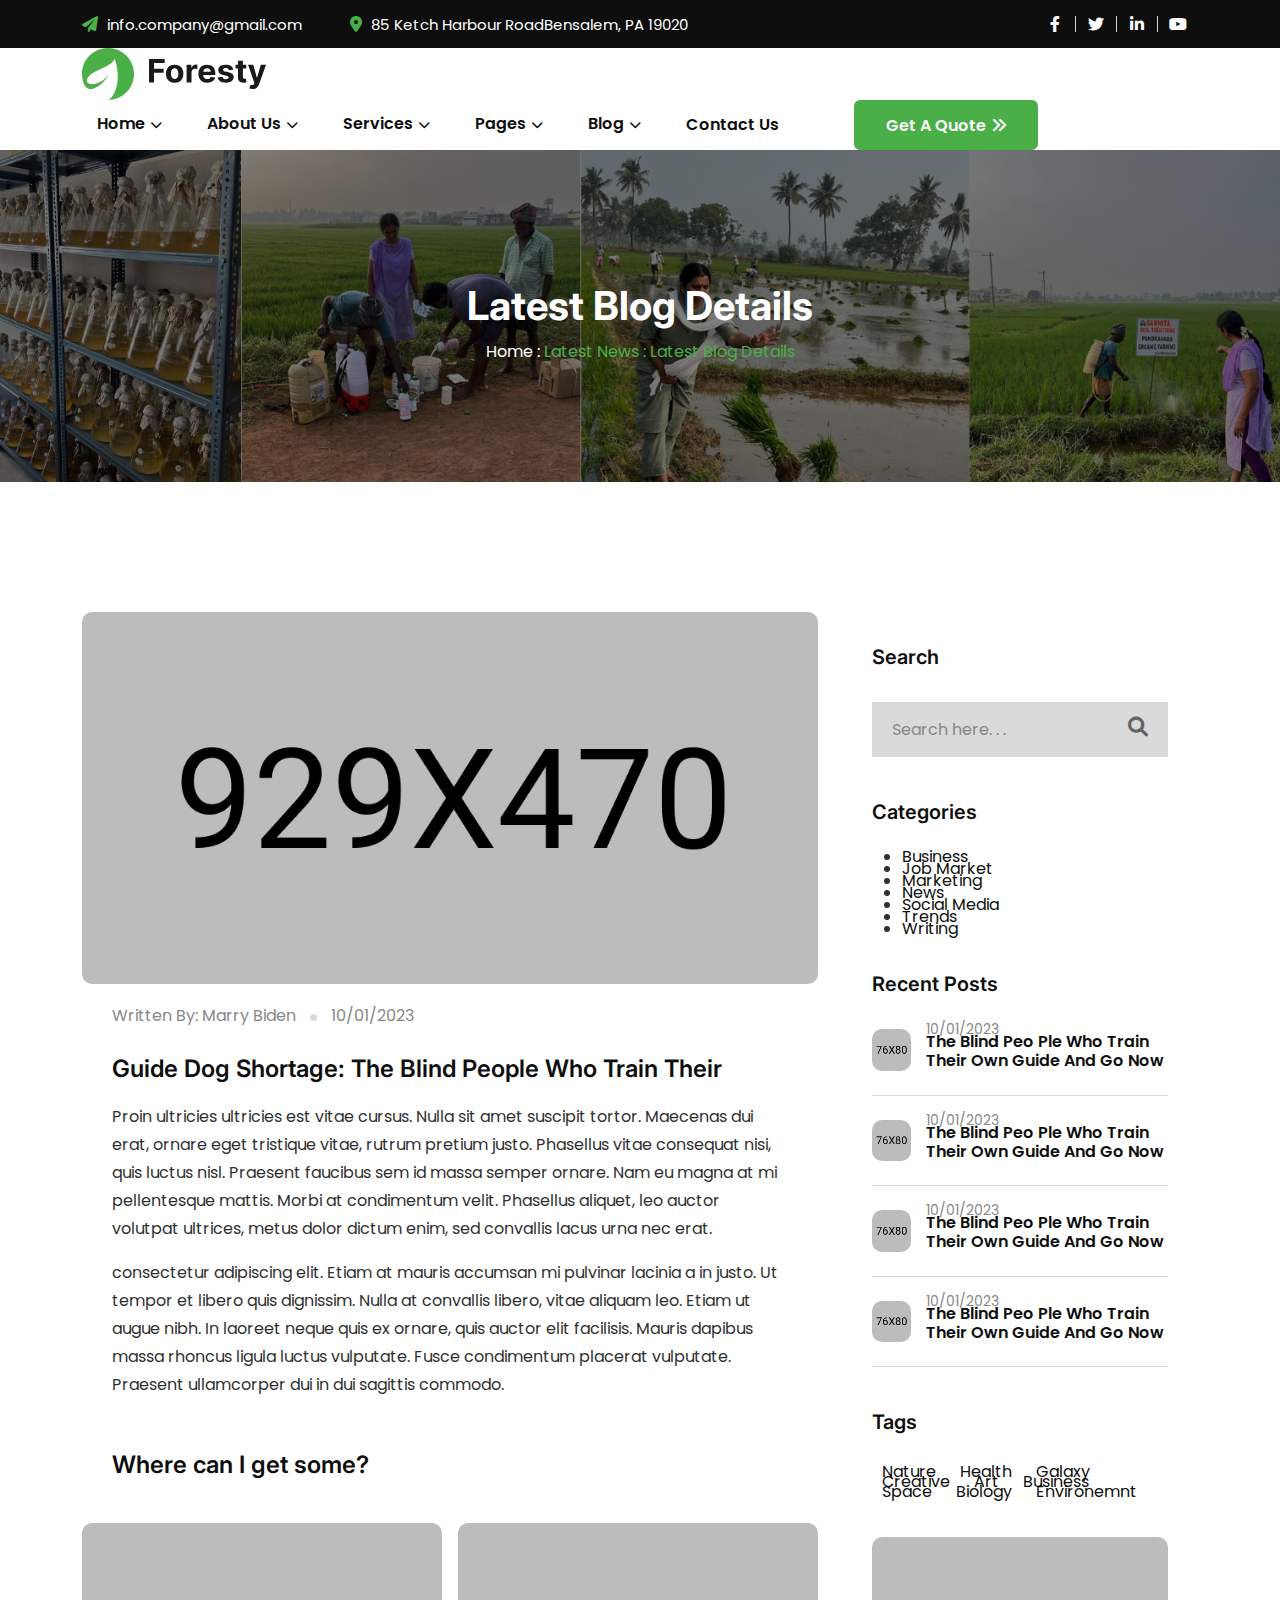
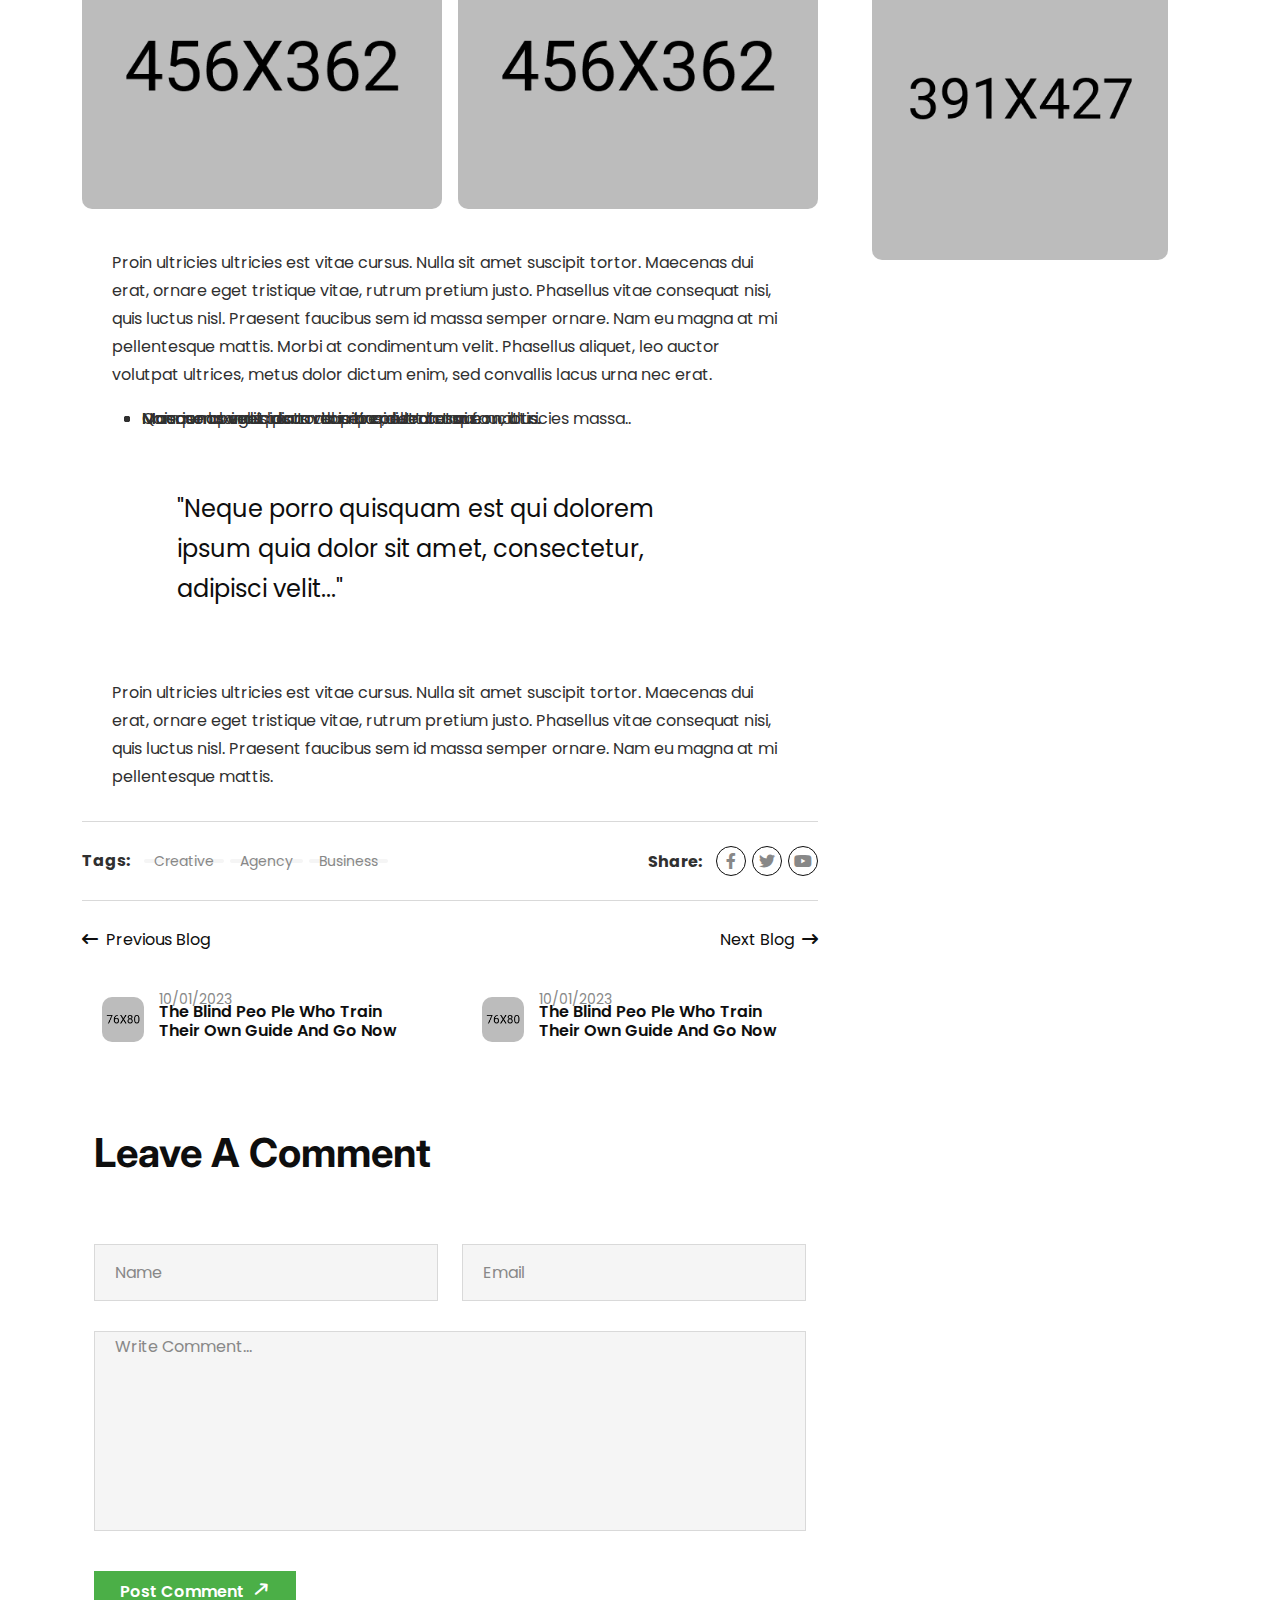
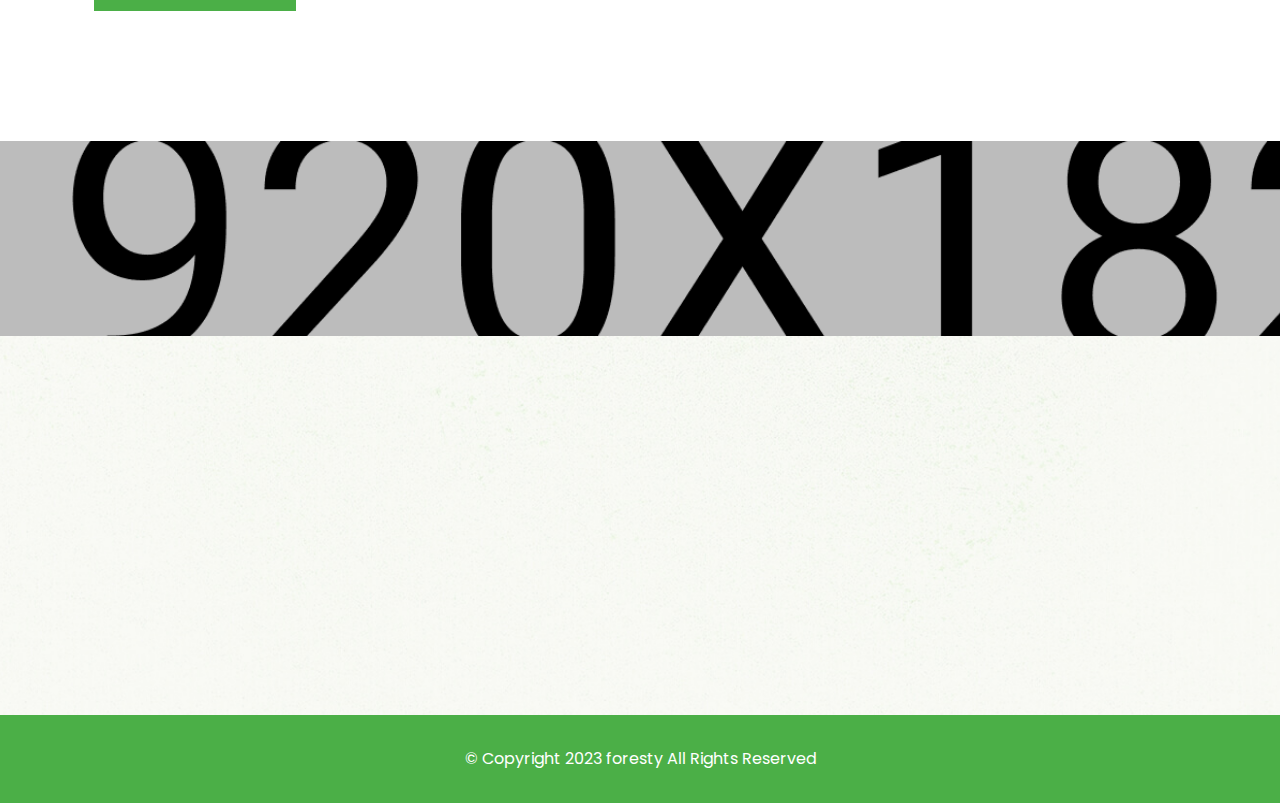
<file: blog-single.html>
<!DOCTYPE html>
<html lang="en">

<head>
    <meta charset="UTF-8">
    <meta http-equiv="X-UA-Compatible" content="IE=edge">
    <meta name="viewport" content="width=device-width, initial-scale=1.0">
    <title>Foresty - Ecology and Environment Template</title>
    <!-- Favicon img -->
    <link rel="shortcut icon" href="assets/images/favicon.png">
    <!-- Bootstarp min css -->
    <link rel="stylesheet" href="assets/css/bootstrap.min.css">
    <!-- All min css -->
    <link rel="stylesheet" href="assets/css/all.min.css">
    <!-- Swiper bundle min css -->
    <link rel="stylesheet" href="assets/css/swiper-bundle.min.css">
    <!-- Magnigic popup css -->
    <link rel="stylesheet" href="assets/css/magnific-popup.css">
    <!-- Animate css -->
    <link rel="stylesheet" href="assets/css/animate.css">
    <!-- Nice select css -->
    <link rel="stylesheet" href="assets/css/nice-select.css">
    <!-- Style css -->
    <link rel="stylesheet" href="assets/css/style.css">
</head>

<body>

    <!-- Preloader area start -->
    <div id="loading">
        <div id="loading-center">
            <div id="loading-center-absolute">
                <div class="loading-icon text-center d-flex flex-column align-items-center justify-content-center">
                    <img class="loading-logo" src="assets/images/preloader.svg" alt="icon">
                </div>
            </div>
        </div>
    </div>
    <!-- Preloader area end -->

    <!-- Header area start here -->
    <header class="header">
        <div class="header-top d-none d-lg-block">
            <div class="container">
                <div class="header-top-wrp">
                    <ul class="info">
                        <li><i class="fa-solid fa-paper-plane"></i> <a href="#0">info.company@gmail.com</a></li>
                        <li class="bor-left ms-4 ps-4"><i class="fa-solid fa-location-dot"></i> <a href="#0">85 Ketch
                                Harbour RoadBensalem, PA 19020</a>
                        </li>
                    </ul>
                    <ul class="link-info">
                        <li class="bor-right"><a href="#0"><i class="fa-brands fa-facebook-f"></i></a></li>
                        <li class="bor-right"><a href="#0"><i class="fa-brands fa-twitter"></i></a></li>
                        <li class="bor-right"><a href="#0"><i class="fa-brands fa-linkedin-in"></i></a></li>
                        <li><a href="#0"><i class="fa-brands fa-youtube"></i></a></li>
                    </ul>
                </div>
            </div>
        </div>
        <div class="header-section">
            <div class="container">
                <div class="header-wrapper">
                    <div class="logo-menu">
                        <a href="index.html" class="logo">
                            <img src="assets/images/logo/logo.svg" alt="logo">
                        </a>
                    </div>
                    <div class="header-bar d-xl-none">
                        <span></span>
                        <span></span>
                        <span></span>
                    </div>
                    <ul class="main-menu">
                        <li>
                            <a href="#">Home <i class="fas fa-chevron-down"></i></a>
                            <ul class="sub-menu">
                                <li><a href="index.html">Environmental One</a></li>
                                <li><a href="index-2.html">Environmental Two</a></li>
                                <li><a href="index-3.html">Environmental Three</a></li>
                                <li><a href="index-4.html">Animal Protection Zoo</a></li>
                                <li><a href="index-5.html">Environmental NGO</a></li>
                            </ul>
                        </li>
                        <li>
                            <a href="#">About Us <i class="fas fa-chevron-down"></i></a>
                            <ul class="sub-menu">
                                <li><a href="about.html">About One</a></li>
                                <li><a href="about-2.html">About Two</a></li>
                            </ul>
                        </li>
                        <li>
                            <a href="#">Services <i class="fas fa-chevron-down"></i></a>
                            <ul class="sub-menu">
                                <li><a href="service.html">Service One</a></li>
                                <li><a href="service-2.html">Service Two</a></li>
                                <li><a href="service-single.html">Service Details</a></li>
                            </ul>
                        </li>
                        <li>
                            <a id="mega-menu-btn" href="#">Pages <i class="fas fa-chevron-down"></i></a>
                            <ul class="sub-menu">
                                <li class="d-block d-xl-none"><a href="project.html">Our Project 01</a></li>
                                <li class="d-block d-xl-none"><a href="project-2.html">Our Project 02</a></li>
                                <li class="d-block d-xl-none"><a href="project-single.html">Project Details</a></li>
                                <li class="d-block d-xl-none"><a href="donation.html">Donation 01</a></li>
                                <li class="d-block d-xl-none"><a href="donation-2.html">Donation 02</a></li>
                                <li class="d-block d-xl-none"><a href="donation-single.html">Donation Details</a></li>
                                <li class="d-block d-xl-none"><a href="event.html">Events 01</a></li>
                                <li class="d-block d-xl-none"><a href="event-2.html">Events 01</a></li>
                                <li class="d-block d-xl-none"><a href="event-single.html">Events Details</a></li>
                                <li class="d-block d-xl-none"><a href="shop.html">Shop</a></li>
                                <li class="d-block d-xl-none"><a href="shop-single.html">Shop Details</a></li>
                                <li class="d-block d-xl-none"><a href="cart.html">Cart</a></li>
                                <li class="d-block d-xl-none"><a href="checkout.html">Checkout</a></li>
                                <li class="d-block d-xl-none"><a href="team.html">Our Teams 01</a></li>
                                <li class="d-block d-xl-none"><a href="team-2.html">Our Teams 02</a></li>
                                <li class="d-block d-xl-none"><a href="team-single.html">Our Teams Details</a></li>
                                <li class="d-block d-xl-none"><a href="faq.html">FAQ</a></li>
                                <li class="d-block d-xl-none"><a href="login.html">Login / Register</a></li>
                                <li class="d-block d-xl-none"><a href="error.html">404 Error</a></li>
                            </ul>
                        </li>
                        <li>
                            <a href="#">Blog <i class="fas fa-chevron-down"></i></a>
                            <ul class="sub-menu">
                                <li class="sub_menu_wrp d-none d-xl-block"><a href="#">Blog Grid <i
                                            class="fas fa-chevron-right float-end"></i></a>
                                    <ul class="sub_sub_menu">
                                        <li><a href="blog-2.html">2 Columns</a></li>
                                        <li><a href="blog-3.html">3 Columns</a></li>
                                    </ul>
                                </li>
                                <li class="d-block d-xl-none"><a href="blog-2.html">Blog Grid One</a></li>
                                <li class="d-block d-xl-none"><a href="blog-3.html">Blog Grid Two</a></li>
                                <li class="sub_menu_wrp d-none d-xl-block"><a href="#">Blog Standard <i
                                            class="fas fa-chevron-right float-end"></i></a>
                                    <ul class="sub_sub_menu">
                                        <li><a href="blog-left.html">Left SideBar</a></li>
                                        <li><a href="blog.html">Right SideBar</a></li>
                                    </ul>
                                </li>
                                <li class="d-block d-xl-none"><a href="blog.html">Blog Standard One</a></li>
                                <li class="d-block d-xl-none"><a href="blog-left.html">Blog Standard Two</a></li>
                                <li class="sub_menu_wrp d-none d-xl-block"><a href="#">Blog Details <i
                                            class="fas fa-chevron-right float-end"></i></a>
                                    <ul class="sub_sub_menu">
                                        <li><a href="blog-single-left.html">Left SideBar</a></li>
                                        <li><a href="blog-single.html">Right SideBar</a></li>
                                    </ul>
                                </li>
                                <li class="d-block d-xl-none"><a href="blog-single.html">Blog Details</a></li>
                            </ul>
                        </li>
                        <li>
                            <a href="contact.html">Contact Us</a>
                        </li>
                        <li class="m-0 menu-btn">
                            <a href="contact.html"><span>Get a quote</span> <i class="fa-solid fa-angles-right"></i></a>
                        </li>
                    </ul>
                    <!-- Mega menu area start here -->
                    <div class="mega-menu-area d-none d-xl-block">
                        <div class="container">
                            <div class="mega-menu">
                                <div class="row g-4 justify-content-between">
                                    <div class="col-md-2">
                                        <div class="mega-menu__item">
                                            <h5 class="primary-color">Our Project</h5>
                                            <ul>
                                                <li><a href="project.html">Our Project 01</a></li>
                                                <li><a href="project-2.html">Our Project 02</a></li>
                                                <li><a href="project-single.html">Project Details</a></li>
                                            </ul>
                                        </div>
                                    </div>
                                    <div class="col-md-2">
                                        <div class="mega-menu__item">
                                            <h5 class="primary-color">Donation</h5>
                                            <ul>
                                                <li><a href="donation.html">Donation 01</a></li>
                                                <li><a href="donation-2.html">Donation 02</a></li>
                                                <li><a href="donation-single.html">Donation Details</a></li>
                                            </ul>
                                        </div>
                                    </div>
                                    <div class="col-md-2">
                                        <div class="mega-menu__item">
                                            <h5 class="primary-color">Our Events</h5>
                                            <ul>
                                                <li><a href="event.html">Events 01</a></li>
                                                <li><a href="event-2.html">Events 02</a></li>
                                                <li><a href="event-single.html">Events Details</a></li>
                                            </ul>
                                        </div>
                                    </div>
                                    <div class="col-md-2">
                                        <div class="mega-menu__item">
                                            <h5 class="primary-color">Our Shop</h5>
                                            <ul>
                                                <li><a href="shop.html">Shop Page</a></li>
                                                <li><a href="shop-single.html">Shop Details</a></li>
                                                <li><a href="cart.html">Cart</a></li>
                                                <li><a href="checkout.html">Checkout</a></li>
                                            </ul>
                                        </div>
                                    </div>
                                    <div class="col-md-2">
                                        <div class="mega-menu__item">
                                            <h5 class="primary-color">Team Members</h5>
                                            <ul>
                                                <li><a href="team.html">Our Teams 01</a></li>
                                                <li><a href="team-2.html">Our Teams 02</a></li>
                                                <li><a href="team-single.html">Team Details</a></li>
                                            </ul>
                                        </div>
                                    </div>
                                    <div class="col-md-2">
                                        <div class="mega-menu__item float-end">
                                            <h5 class="primary-color">More Pages</h5>
                                            <ul>
                                                <li><a href="faq.html">FAQ</a></li>
                                                <li><a href="login.html">Login / Register</a></li>
                                                <li><a href="error.html">404 Error</a></li>
                                            </ul>
                                        </div>
                                    </div>
                                </div>
                            </div>
                        </div>
                    </div>
                    <!-- Mega menu area end here -->
                </div>
            </div>
        </div>
    </header>
    <!-- Header area end here -->

    <main>
        <!-- Page banner area start here -->
        <section class="page-banner bg-image pt-130 pb-130">
            <div class="container">
                <h2 class="wow fadeInUp" data-wow-duration="1.2s" data-wow-delay=".2s">latest blog details
                </h2>
                <div class="breadcrumb-list wow fadeInUp" data-wow-duration="1.4s" data-wow-delay=".4s">
                    <a href="index.html">Home :</a>
                    <a class="primary-color" href="blog.html">latest news :</a>
                    <span class="primary-color">latest blog details</span>
                </div>
            </div>
        </section>
        <!-- Page banner area end here -->

        <!-- Blog single area start here -->
        <section class="blog-slingle pt-130 pb-130">
            <div class="container">
                <div class="row g-4">
                    <div class="col-lg-8">
                        <div class="image mb-30">
                            <img src="assets/images/blog/single1.jpg" alt="image">
                        </div>
                        <div class="item">
                            <div class="info">
                                <span>Written By: <a href="#0">Marry Biden</a></span>
                                <span class="info_dot"></span>
                                <span>10/01/2023</span>
                            </div>
                            <h3 class="text-capitalize mt-30 mb-3">Guide dog shortage: The blind people who train their
                            </h3>
                            <p class="mt-3 mb-3">Proin ultricies ultricies est vitae cursus. Nulla sit amet suscipit
                                tortor. Maecenas dui
                                erat, ornare eget tristique
                                vitae, rutrum pretium justo. Phasellus vitae consequat nisi, quis luctus nisl. Praesent
                                faucibus sem id massa semper
                                ornare. Nam eu magna at mi pellentesque mattis. Morbi at condimentum velit. Phasellus
                                aliquet, leo auctor volutpat
                                ultrices, metus dolor dictum enim, sed convallis lacus urna nec erat.</p>
                            <p>consectetur adipiscing elit. Etiam at mauris accumsan mi pulvinar lacinia a in justo. Ut
                                tempor et libero quis
                                dignissim. Nulla at convallis libero, vitae aliquam leo. Etiam ut augue nibh. In laoreet
                                neque quis ex ornare, quis
                                auctor elit facilisis. Mauris dapibus massa rhoncus ligula luctus vulputate. Fusce
                                condimentum placerat vulputate.
                                Praesent ullamcorper dui in dui sagittis commodo.</p>
                            <h3 class="mb-40 mt-5">Where can I get some?</h3>
                        </div>
                        <div class="row g-3">
                            <div class="col-lg-6">
                                <div class="image">
                                    <img src="assets/images/blog/single2.jpg" alt="image">
                                </div>
                            </div>
                            <div class="col-lg-6">
                                <div class="image">
                                    <img src="assets/images/blog/single3.jpg" alt="image">
                                </div>
                            </div>
                        </div>
                        <div class="item">
                            <p class="mt-40">Proin ultricies ultricies est vitae cursus. Nulla sit amet suscipit tortor.
                                Maecenas dui erat, ornare eget tristique
                                vitae, rutrum pretium justo. Phasellus vitae consequat nisi, quis luctus nisl. Praesent
                                faucibus sem id massa semper
                                ornare. Nam eu magna at mi pellentesque mattis. Morbi at condimentum velit. Phasellus
                                aliquet, leo auctor volutpat
                                ultrices, metus dolor dictum enim, sed convallis lacus urna nec erat.</p>
                            <ul class="mt-30 list_here mb-30">
                                <li>Mauris maximus diam ac imperdiet dictum.</li>
                                <li>Maecenas eget ipsum dapibus, rutrum mi non, ultricies massa..</li>
                                <li>Nam non purus porta risus tincidunt cursus.</li>
                                <li>Quisque blandit lacus vel urna pellentesque mattis.</li>
                                <li>Maecenas vehicula tortor et consectetur faucibus.</li>
                            </ul>
                            <div class="blog_testimonial mb-30 sub-bg">
                                <p>"Neque porro quisquam est qui dolorem ipsum quia dolor sit amet, consectetur,
                                    adipisci
                                    velit..."</p>
                            </div>
                            <p class="mb-30">Proin ultricies ultricies est vitae cursus. Nulla sit amet suscipit tortor.
                                Maecenas dui
                                erat, ornare eget tristique
                                vitae, rutrum pretium justo. Phasellus vitae consequat nisi, quis luctus nisl. Praesent
                                faucibus sem id massa semper
                                ornare. Nam eu magna at mi pellentesque mattis.</p>
                        </div>
                        <div class="tag-share py-4 bor-top bor-bottom">
                            <div class="tag">
                                <strong class="me-2">Tags:</strong>
                                <a href="#0">Creative</a>
                                <a href="#0">Agency</a>
                                <a href="#0">Business</a>
                            </div>
                            <div class="share">
                                <strong class="me-2">Share:</strong>
                                <a href="#0"><i class="fa-brands fa-facebook-f"></i></a>
                                <a href="#0"><i class="fa-brands fa-twitter"></i></a>
                                <a href="#0"><i class="fa-brands fa-youtube"></i></a>
                            </div>
                        </div>
                        <div class="arry pt-30 pb-30 d-flex align-items-center justify-content-between">
                            <a href="#0"><i class="fa-solid fa-arrow-left-long pe-1"></i> Previous Blog</a>
                            <a href="#0">Next Blog <i class="fa-solid fa-arrow-right-long ps-1"></i></a>
                        </div>
                        <div class="row g-4">
                            <div class="col-md-6">
                                <div class="recent-post sub-bg">
                                    <div class="img"><img src="assets/images/blog/sm3.png" alt="image"></div>
                                    <div class="con">
                                        <span>10/01/2023</span>
                                        <h5><a href="#0">The blind peo
                                                ple who train their own guide and go now</a></h5>
                                    </div>
                                </div>
                            </div>
                            <div class="col-md-6">
                                <div class="recent-post sub-bg">
                                    <div class="img"><img src="assets/images/blog/sm4.png" alt="image"></div>
                                    <div class="con">
                                        <span>10/01/2023</span>
                                        <h5><a href="#0">The blind peo
                                                ple who train their own guide and go now</a></h5>
                                    </div>
                                </div>
                            </div>
                        </div>
                        <div class="form-area pt-65">
                            <div class="container">
                                <h2 class="text-capitalize mb-65">Leave a comment</h2>
                                <form action="#0">
                                    <div class="row g-4">
                                        <div class="col-lg-6">
                                            <input type="text" placeholder="Name">
                                        </div>
                                        <div class="col-lg-6">
                                            <input type="email" placeholder="Email">
                                        </div>
                                    </div>
                                    <textarea name="textarea" id="comment" placeholder="Write Comment..."></textarea>
                                    <button class="mt-40">Post Comment <i
                                            class="fa-solid fa-arrow-right-long"></i></button>
                                </form>
                            </div>
                        </div>
                    </div>
                    <div class="col-lg-4">
                        <div class="right-item sub-bg">
                            <h4 class="mb-30">Search</h4>
                            <div class="search mb-40">
                                <input type="text" placeholder="Search here. . .">
                                <button><i class="fa-solid fa-search"></i></button>
                            </div>
                            <h4 class="mb-30">Categories</h4>
                            <ul class="right_list mb-40">
                                <li><a class="d-block pb-1 mb-2" href="#0">Business</a></li>
                                <li><a class="d-block pb-1 mb-2" href="#0">Job Market</a></li>
                                <li><a class="d-block pb-1 mb-2" href="#0">Marketing</a></li>
                                <li><a class="d-block pb-1 mb-2" href="#0">News</a></li>
                                <li><a class="d-block pb-1 mb-2" href="#0">Social Media</a></li>
                                <li><a class="d-block pb-1 mb-2" href="#0">Trends</a></li>
                                <li><a class="d-block" href="#0">Writing</a></li>
                            </ul>
                            <h4 class="mb-30">Recent Posts</h4>
                            <div class="recent-post p-0 bor-bottom pb-4 mb-4 sub-bg">
                                <div class="img"><img src="assets/images/blog/sm1.png" alt="image"></div>
                                <div class="con">
                                    <span>10/01/2023</span>
                                    <h5><a href="#0">The blind peo
                                            ple who train their own guide and go now</a></h5>
                                </div>
                            </div>
                            <div class="recent-post p-0 bor-bottom pb-4 mb-4 sub-bg">
                                <div class="img"><img src="assets/images/blog/sm2.png" alt="image"></div>
                                <div class="con">
                                    <span>10/01/2023</span>
                                    <h5><a href="#0">The blind peo
                                            ple who train their own guide and go now</a></h5>
                                </div>
                            </div>
                            <div class="recent-post p-0 bor-bottom pb-4 mb-4 sub-bg">
                                <div class="img"><img src="assets/images/blog/sm3.png" alt="image"></div>
                                <div class="con">
                                    <span>10/01/2023</span>
                                    <h5><a href="#0">The blind peo
                                            ple who train their own guide and go now</a></h5>
                                </div>
                            </div>
                            <div class="recent-post p-0 bor-bottom pb-4 sub-bg">
                                <div class="img"><img src="assets/images/blog/sm4.png" alt="image"></div>
                                <div class="con">
                                    <span>10/01/2023</span>
                                    <h5><a href="#0">The blind peo
                                            ple who train their own guide and go now</a></h5>
                                </div>
                            </div>
                            <h4 class="mb-30 mt-40">Tags</h4>
                            <div class="tags">
                                <a href="#0">nature</a>
                                <a href="#0">health</a>
                                <a href="#0">galaxy</a>
                                <a href="#0">creative</a>
                                <a href="#0">art</a>
                                <a href="#0">business</a>
                                <a href="#0">space</a>
                                <a href="#0">biology</a>
                                <a href="#0">environemnt</a>
                            </div>
                            <div class="image mt-40">
                                <img src="assets/images/blog/single4.jpg" alt="">
                            </div>
                        </div>
                    </div>
                </div>
            </div>
        </section>
        <!-- Blog single area end here -->

        <!-- Our info area start here -->
        <div class="our-info" data-background="assets/images/bg/our-info.jpg">
            <div class="container">
                <div class="row align-items-center">
                    <div class="col-lg-3 wow fadeInUp" data-wow-duration="1.4s" data-wow-delay=".4s">
                        <a href="index.html" class="our-info__logo mb-4 mb-lg-0">
                            <img src="assets/images/logo/logo-light.svg" alt="logo">
                        </a>
                    </div>
                    <div class="col-lg-5 wow fadeInDown" data-wow-duration="1.6s" data-wow-delay=".6s">
                        <div class="our-info__input">
                            <input type="text" placeholder="Your email Address">
                            <i class="fa-regular fa-envelope our-info__input-envelope"></i>
                            <i class="fa-solid fa-paper-plane our-info__input-plane"></i>
                        </div>
                    </div>
                    <div class="col-lg-4">
                        <div class="our-info__social-icon float-lg-end float-none mt-4 mt-lg-0">
                            <a class="wow fadeInUp" data-wow-duration="1.2s" data-wow-delay=".2s" href="#0"><i
                                    class="fa-brands fa-facebook-f"></i></a>
                            <a class="wow fadeInUp" data-wow-duration="1.3s" data-wow-delay=".3s" href="#0"><i
                                    class="fa-brands fa-twitter"></i></a>
                            <a class="wow fadeInUp" data-wow-duration="1.4s" data-wow-delay=".4s" href="#0"><i
                                    class="fa-brands fa-linkedin-in"></i></a>
                            <a class="wow fadeInUp" data-wow-duration="1.5s" data-wow-delay=".5s" href="#0"><i
                                    class="fa-brands fa-youtube"></i></a>
                        </div>
                    </div>
                </div>
            </div>
        </div>
        <!-- Our info area end here -->
    </main>

    <!-- Footer area start here -->
    <footer class="footer bg-image" data-background="assets/images/bg/footer-bg.jpg">
        <div class="container">
            <div class="pt-65 pb-65">
                <div class="row g-4">
                    <div class="col-xl-3 col-md-6 wow fadeInUp" data-wow-duration="1.2s" data-wow-delay=".2s">
                        <div class="footer__item">
                            <div class="footer__item-title">
                                <h4>about foresty</h4>
                                <span class="footer__item-title-line"></span><span
                                    class="footer__item-title-line2"></span>
                            </div>
                            <p>Tree planting is the act of planting young trees, shrubs, or other woody plants into the
                                ground to establish new</p>
                            <a href="https://www.google.com/maps/embed?pb=!1m18!1m12!1m3!1d29581.552527417!2d-77.04440883230183!3d38.80089850193032!2m3!1f0!2f0!3f0!3m2!1i1024!2i768!4f13.1!3m3!1m2!1s0x89b7b0f02c6539a9%3A0xacc6091466dd9068!2s901%20N%20Pitt%20St%20Suite%20170%2C%20Alexandria%2C%20VA%2022314%2C%20USA!5e0!3m2!1sen!2sbd!4v1694324425557!5m2!1sen!2sbd"
                                class="footer__item-map-popup map-popup">View Map <i
                                    class="fa-solid fa-location-arrow"></i></a>
                        </div>
                    </div>
                    <div class="col-xl-3 col-md-6 wow fadeInUp" data-wow-duration="1.4s" data-wow-delay=".4s">
                        <div class="footer__item">
                            <div class="footer__item-title">
                                <h4>Get in touch!</h4>
                                <span class="footer__item-title-line"></span><span
                                    class="footer__item-title-line2"></span>
                            </div>
                            <ul>
                                <li class="pb-3"><a href="#0"><i
                                            class="fa-solid fa-location-dot pe-1 primary-color"></i>
                                        901 N Pitt Str., Suite 170
                                        Alexandria, <br> USA
                                    </a>
                                </li>
                                <li class="pb-3"><a href="tel:+4065550120"><i
                                            class="fa-solid fa-phone-volume pe-1 primary-color"></i>
                                        (406) 555-0120
                                    </a></li>
                                <li><a href="#0"><i class="fa-solid fa-envelope pe-1 primary-color"></i>
                                        info@extrem.com</a>
                                </li>
                            </ul>
                        </div>
                    </div>
                    <div class="col-xl-3 col-md-6 wow fadeInUp" data-wow-duration="1.6s" data-wow-delay=".6s">
                        <div class="footer__item">
                            <div class="footer__item-title">
                                <h4>Quick Link</h4>
                                <span class="footer__item-title-line"></span><span
                                    class="footer__item-title-line2"></span>
                            </div>
                            <ul>
                                <li class="pb-1"><a href="service-single.html"><i
                                            class="fa-solid fa-chevron-right pe-1 primary-color"></i> Water Conservation
                                    </a>
                                </li>
                                <li class="pb-1"><a href="service-single.html"><i
                                            class="fa-solid fa-chevron-right pe-1 primary-color"></i> Eco System
                                    </a>
                                </li>
                                <li class="pb-1"><a href="service-single.html"><i
                                            class="fa-solid fa-chevron-right pe-1 primary-color"></i> Plastic Recycleing
                                    </a>
                                </li>
                                <li class="pb-1"><a href="service-single.html"><i
                                            class="fa-solid fa-chevron-right pe-1 primary-color"></i> Urban planning
                                    </a>
                                </li>
                                <li><a href="service-single.html"><i
                                            class="fa-solid fa-chevron-right pe-1 primary-color"></i> Save Green
                                        House
                                    </a>
                                </li>
                            </ul>
                        </div>
                    </div>
                    <div class="col-xl-3 col-md-6 wow fadeInUp" data-wow-duration="1.8s" data-wow-delay=".8s">
                        <div class="footer__item">
                            <div class="footer__item-title">
                                <h4>recent news</h4>
                                <span class="footer__item-title-line"></span><span
                                    class="footer__item-title-line2"></span>
                            </div>
                            <ul class="footer__item-blog">
                                <li class="pb-3">
                                    <img src="assets/images/footer/01.png" alt="image">
                                    <div class="ms-3">
                                        <h4><a href="blog-single.html">Close up picture of the sapling</a></h4>
                                        <span>2 weeks ago</span>
                                    </div>
                                </li>
                                <li>
                                    <img src="assets/images/footer/02.png" alt="image">
                                    <div class="ms-3">
                                        <h4><a href="blog-single.html">Close up picture of the sapling</a></h4>
                                        <span>2 weeks ago</span>
                                    </div>
                                </li>
                            </ul>
                        </div>
                    </div>
                </div>
            </div>
        </div>
        <div class="footer__copyright">
            <p>&copy; Copyright 2023 <a href="#0">foresty</a> All Rights Reserved</p>
        </div>
    </footer>
    <!-- Footer area end here -->

    <!-- Back to top area start here -->
    <div class="scroll-up">
        <svg class="scroll-circle svg-content" width="100%" height="100%" viewBox="-1 -1 102 102">
            <path d="M50,1 a49,49 0 0,1 0,98 a49,49 0 0,1 0,-98" />
        </svg>
    </div>
    <!-- Back to top area end here -->

    <!-- Jquery 3. 7. 1 Min Js -->
    <script src="assets/js/jquery-3.7.1.min.js"></script>
    <!-- Bootstrap min Js -->
    <script src="assets/js/bootstrap.min.js"></script>
    <!-- Swiper bundle min Js -->
    <script src="assets/js/swiper-bundle.min.js"></script>
    <!-- Counterup min Js -->
    <script src="assets/js/jquery.counterup.min.js"></script>
    <!-- Wow min Js -->
    <script src="assets/js/wow.min.js"></script>
    <!-- Magnific popup min Js -->
    <script src="assets/js/magnific-popup.min.js"></script>
    <!-- Nice select min Js -->
    <script src="assets/js/nice-select.min.js"></script>
    <!-- Isotope pkgd min Js -->
    <script src="assets/js/isotope.pkgd.min.js"></script>
    <!-- Waypoints Js -->
    <script src="assets/js/jquery.waypoints.js"></script>
    <!-- Script Js -->
    <script src="assets/js/script.js"></script>
</body>

</html>
</file>
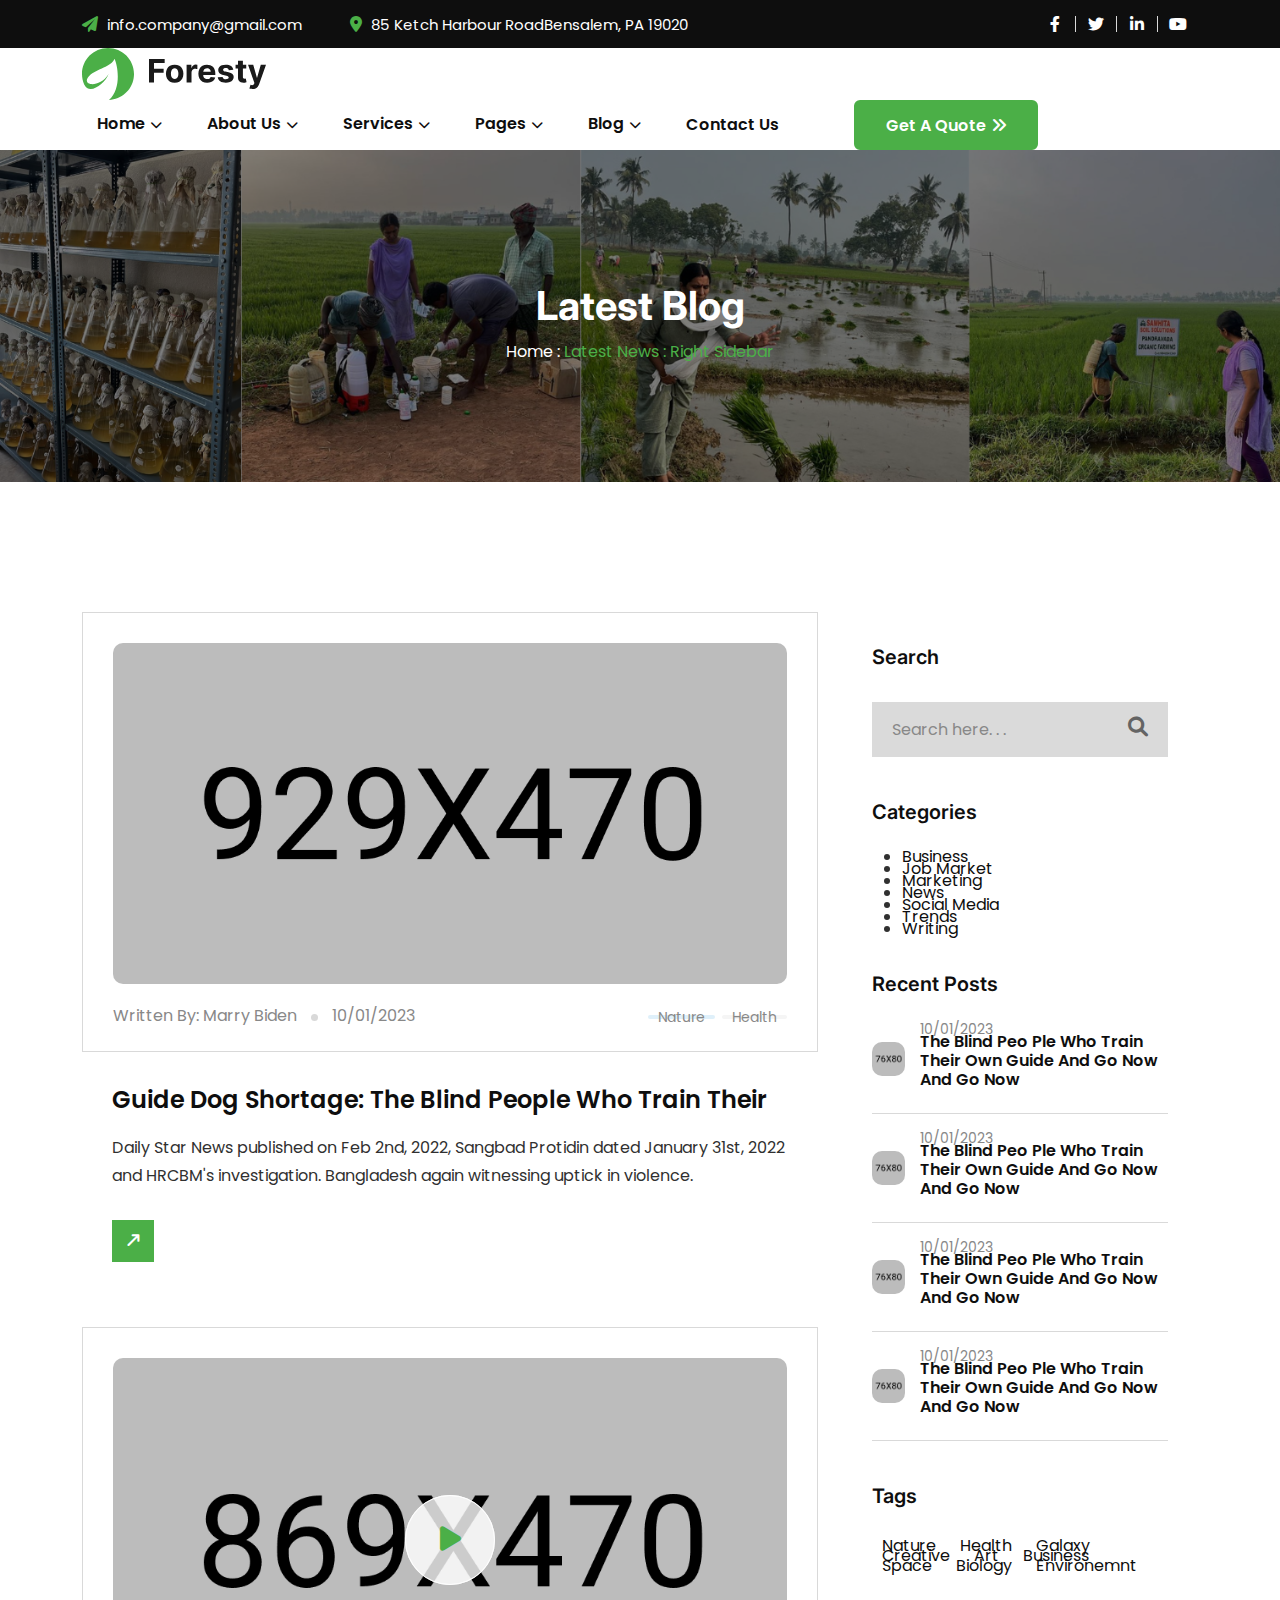
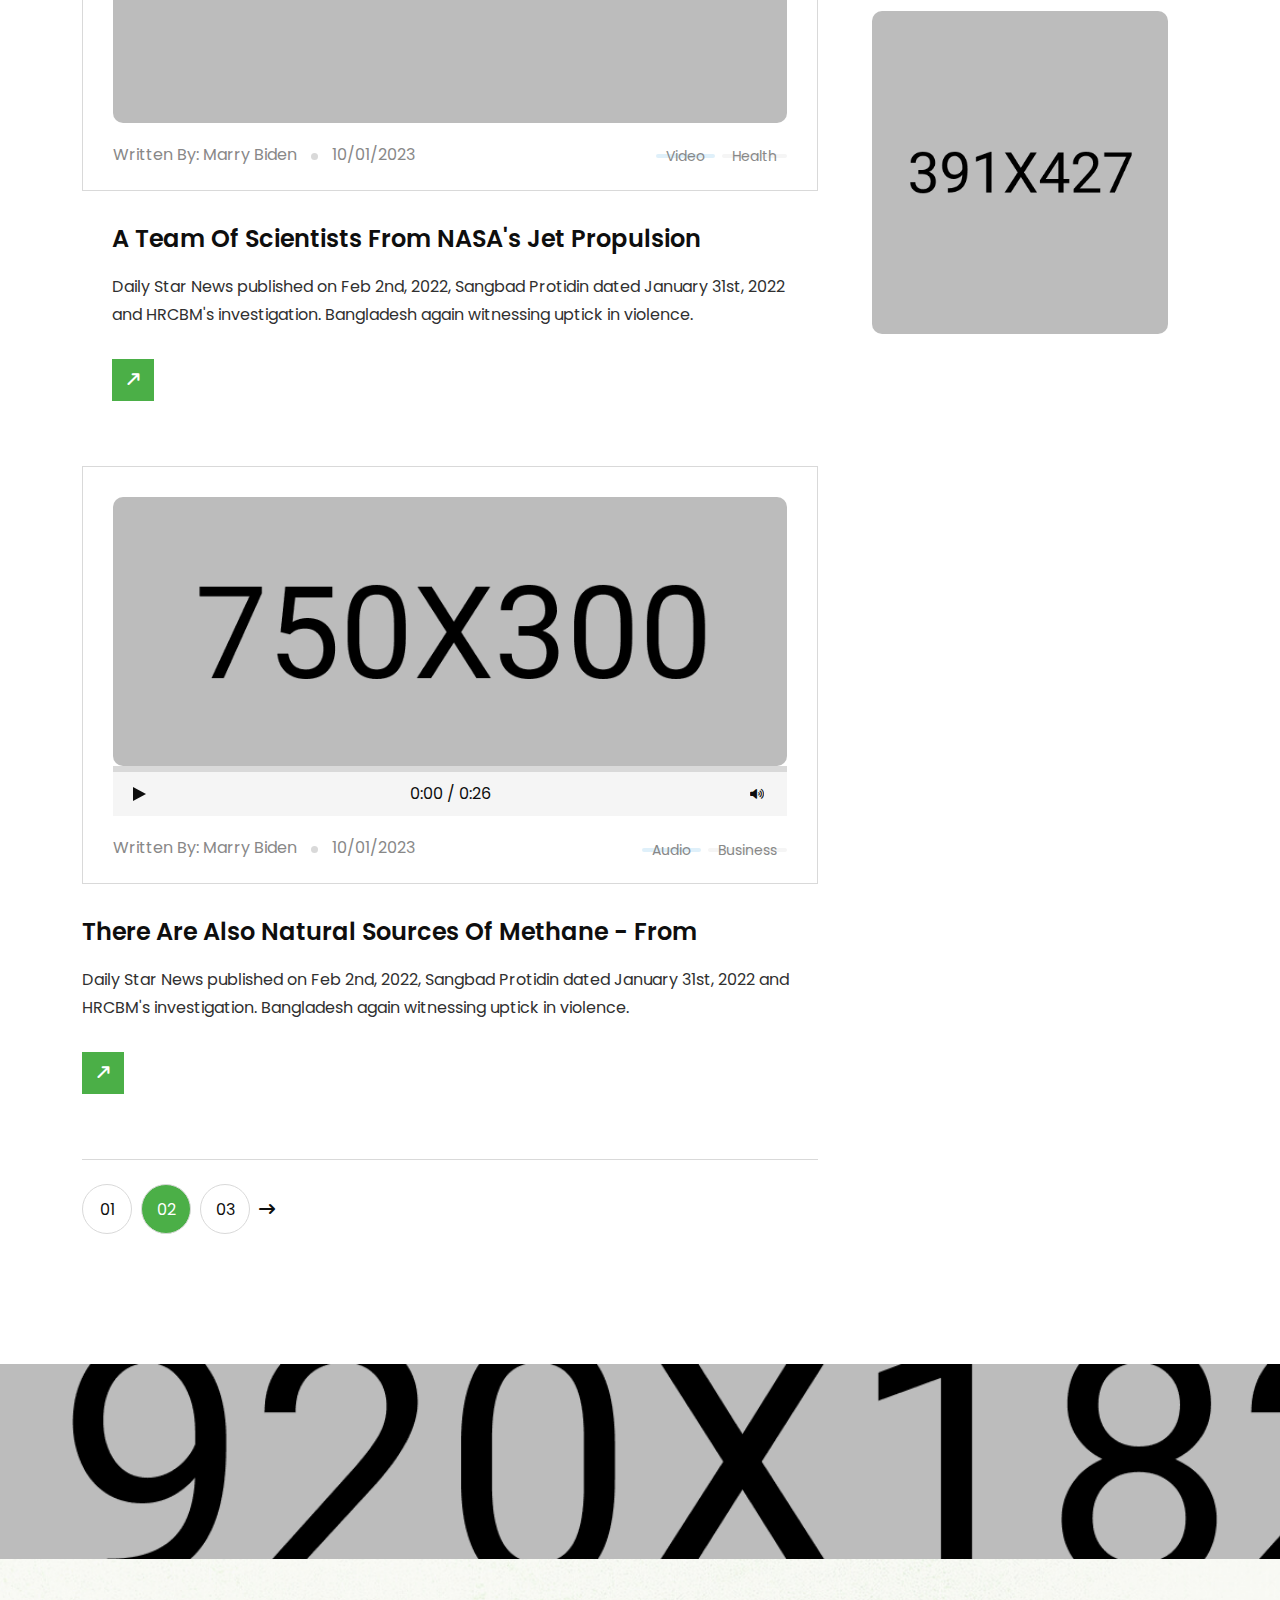
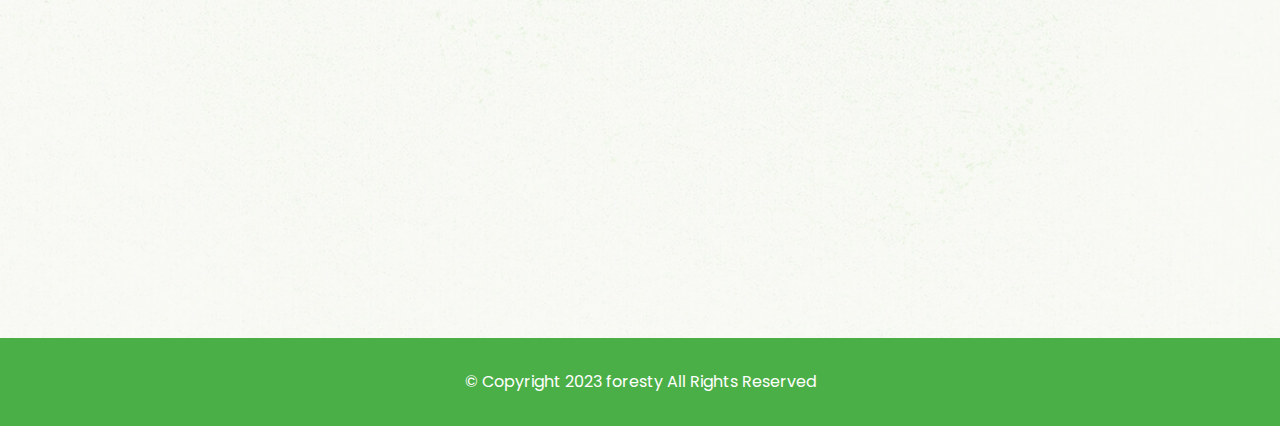
<file: blog.html>
<!DOCTYPE html>
<html lang="en">

<head>
    <meta charset="UTF-8">
    <meta http-equiv="X-UA-Compatible" content="IE=edge">
    <meta name="viewport" content="width=device-width, initial-scale=1.0">
    <title>Foresty - Ecology and Environment Template</title>
    <!-- Favicon img -->
    <link rel="shortcut icon" href="assets/images/favicon.png">
    <!-- Bootstarp min css -->
    <link rel="stylesheet" href="assets/css/bootstrap.min.css">
    <!-- All min css -->
    <link rel="stylesheet" href="assets/css/all.min.css">
    <!-- Swiper bundle min css -->
    <link rel="stylesheet" href="assets/css/swiper-bundle.min.css">
    <!-- Magnigic popup css -->
    <link rel="stylesheet" href="assets/css/magnific-popup.css">
    <!-- Animate css -->
    <link rel="stylesheet" href="assets/css/animate.css">
    <!-- Nice select css -->
    <link rel="stylesheet" href="assets/css/nice-select.css">
    <!-- Style css -->
    <link rel="stylesheet" href="assets/css/style.css">
</head>

<body>

    <!-- Preloader area start -->
    <div id="loading">
        <div id="loading-center">
            <div id="loading-center-absolute">
                <div class="loading-icon text-center d-flex flex-column align-items-center justify-content-center">
                    <img class="loading-logo" src="assets/images/preloader.svg" alt="icon">
                </div>
            </div>
        </div>
    </div>
    <!-- Preloader area end -->

    <!-- Header area start here -->
    <header class="header">
        <div class="header-top d-none d-lg-block">
            <div class="container">
                <div class="header-top-wrp">
                    <ul class="info">
                        <li><i class="fa-solid fa-paper-plane"></i> <a href="#0">info.company@gmail.com</a></li>
                        <li class="bor-left ms-4 ps-4"><i class="fa-solid fa-location-dot"></i> <a href="#0">85 Ketch
                                Harbour RoadBensalem, PA 19020</a>
                        </li>
                    </ul>
                    <ul class="link-info">
                        <li class="bor-right"><a href="#0"><i class="fa-brands fa-facebook-f"></i></a></li>
                        <li class="bor-right"><a href="#0"><i class="fa-brands fa-twitter"></i></a></li>
                        <li class="bor-right"><a href="#0"><i class="fa-brands fa-linkedin-in"></i></a></li>
                        <li><a href="#0"><i class="fa-brands fa-youtube"></i></a></li>
                    </ul>
                </div>
            </div>
        </div>
        <div class="header-section">
            <div class="container">
                <div class="header-wrapper">
                    <div class="logo-menu">
                        <a href="index.html" class="logo">
                            <img src="assets/images/logo/logo.svg" alt="logo">
                        </a>
                    </div>
                    <div class="header-bar d-xl-none">
                        <span></span>
                        <span></span>
                        <span></span>
                    </div>
                    <ul class="main-menu">
                        <li>
                            <a href="#">Home <i class="fas fa-chevron-down"></i></a>
                            <ul class="sub-menu">
                                <li><a href="index.html">Environmental One</a></li>
                                <li><a href="index-2.html">Environmental Two</a></li>
                                <li><a href="index-3.html">Environmental Three</a></li>
                                <li><a href="index-4.html">Animal Protection Zoo</a></li>
                                <li><a href="index-5.html">Environmental NGO</a></li>
                            </ul>
                        </li>
                        <li>
                            <a href="#">About Us <i class="fas fa-chevron-down"></i></a>
                            <ul class="sub-menu">
                                <li><a href="about.html">About One</a></li>
                                <li><a href="about-2.html">About Two</a></li>
                            </ul>
                        </li>
                        <li>
                            <a href="#">Services <i class="fas fa-chevron-down"></i></a>
                            <ul class="sub-menu">
                                <li><a href="service.html">Service One</a></li>
                                <li><a href="service-2.html">Service Two</a></li>
                                <li><a href="service-single.html">Service Details</a></li>
                            </ul>
                        </li>
                        <li>
                            <a id="mega-menu-btn" href="#">Pages <i class="fas fa-chevron-down"></i></a>
                            <ul class="sub-menu">
                                <li class="d-block d-xl-none"><a href="project.html">Our Project 01</a></li>
                                <li class="d-block d-xl-none"><a href="project-2.html">Our Project 02</a></li>
                                <li class="d-block d-xl-none"><a href="project-single.html">Project Details</a></li>
                                <li class="d-block d-xl-none"><a href="donation.html">Donation 01</a></li>
                                <li class="d-block d-xl-none"><a href="donation-2.html">Donation 02</a></li>
                                <li class="d-block d-xl-none"><a href="donation-single.html">Donation Details</a></li>
                                <li class="d-block d-xl-none"><a href="event.html">Events 01</a></li>
                                <li class="d-block d-xl-none"><a href="event-2.html">Events 01</a></li>
                                <li class="d-block d-xl-none"><a href="event-single.html">Events Details</a></li>
                                <li class="d-block d-xl-none"><a href="shop.html">Shop</a></li>
                                <li class="d-block d-xl-none"><a href="shop-single.html">Shop Details</a></li>
                                <li class="d-block d-xl-none"><a href="cart.html">Cart</a></li>
                                <li class="d-block d-xl-none"><a href="checkout.html">Checkout</a></li>
                                <li class="d-block d-xl-none"><a href="team.html">Our Teams 01</a></li>
                                <li class="d-block d-xl-none"><a href="team-2.html">Our Teams 02</a></li>
                                <li class="d-block d-xl-none"><a href="team-single.html">Our Teams Details</a></li>
                                <li class="d-block d-xl-none"><a href="faq.html">FAQ</a></li>
                                <li class="d-block d-xl-none"><a href="login.html">Login / Register</a></li>
                                <li class="d-block d-xl-none"><a href="error.html">404 Error</a></li>
                            </ul>
                        </li>
                        <li>
                            <a href="#">Blog <i class="fas fa-chevron-down"></i></a>
                            <ul class="sub-menu">
                                <li class="sub_menu_wrp d-none d-xl-block"><a href="#">Blog Grid <i
                                            class="fas fa-chevron-right float-end"></i></a>
                                    <ul class="sub_sub_menu">
                                        <li><a href="blog-2.html">2 Columns</a></li>
                                        <li><a href="blog-3.html">3 Columns</a></li>
                                    </ul>
                                </li>
                                <li class="d-block d-xl-none"><a href="blog-2.html">Blog Grid One</a></li>
                                <li class="d-block d-xl-none"><a href="blog-3.html">Blog Grid Two</a></li>
                                <li class="sub_menu_wrp d-none d-xl-block"><a href="#">Blog Standard <i
                                            class="fas fa-chevron-right float-end"></i></a>
                                    <ul class="sub_sub_menu">
                                        <li><a href="blog-left.html">Left SideBar</a></li>
                                        <li><a href="blog.html">Right SideBar</a></li>
                                    </ul>
                                </li>
                                <li class="d-block d-xl-none"><a href="blog.html">Blog Standard One</a></li>
                                <li class="d-block d-xl-none"><a href="blog-left.html">Blog Standard Two</a></li>
                                <li class="sub_menu_wrp d-none d-xl-block"><a href="#">Blog Details <i
                                            class="fas fa-chevron-right float-end"></i></a>
                                    <ul class="sub_sub_menu">
                                        <li><a href="blog-single-left.html">Left SideBar</a></li>
                                        <li><a href="blog-single.html">Right SideBar</a></li>
                                    </ul>
                                </li>
                                <li class="d-block d-xl-none"><a href="blog-single.html">Blog Details</a></li>
                            </ul>
                        </li>
                        <li>
                            <a href="contact.html">Contact Us</a>
                        </li>
                        <li class="m-0 menu-btn">
                            <a href="contact.html"><span>Get a quote</span> <i class="fa-solid fa-angles-right"></i></a>
                        </li>
                    </ul>
                    <!-- Mega menu area start here -->
                    <div class="mega-menu-area d-none d-xl-block">
                        <div class="container">
                            <div class="mega-menu">
                                <div class="row g-4 justify-content-between">
                                    <div class="col-md-2">
                                        <div class="mega-menu__item">
                                            <h5 class="primary-color">Our Project</h5>
                                            <ul>
                                                <li><a href="project.html">Our Project 01</a></li>
                                                <li><a href="project-2.html">Our Project 02</a></li>
                                                <li><a href="project-single.html">Project Details</a></li>
                                            </ul>
                                        </div>
                                    </div>
                                    <div class="col-md-2">
                                        <div class="mega-menu__item">
                                            <h5 class="primary-color">Donation</h5>
                                            <ul>
                                                <li><a href="donation.html">Donation 01</a></li>
                                                <li><a href="donation-2.html">Donation 02</a></li>
                                                <li><a href="donation-single.html">Donation Details</a></li>
                                            </ul>
                                        </div>
                                    </div>
                                    <div class="col-md-2">
                                        <div class="mega-menu__item">
                                            <h5 class="primary-color">Our Events</h5>
                                            <ul>
                                                <li><a href="event.html">Events 01</a></li>
                                                <li><a href="event-2.html">Events 02</a></li>
                                                <li><a href="event-single.html">Events Details</a></li>
                                            </ul>
                                        </div>
                                    </div>
                                    <div class="col-md-2">
                                        <div class="mega-menu__item">
                                            <h5 class="primary-color">Our Shop</h5>
                                            <ul>
                                                <li><a href="shop.html">Shop Page</a></li>
                                                <li><a href="shop-single.html">Shop Details</a></li>
                                                <li><a href="cart.html">Cart</a></li>
                                                <li><a href="checkout.html">Checkout</a></li>
                                            </ul>
                                        </div>
                                    </div>
                                    <div class="col-md-2">
                                        <div class="mega-menu__item">
                                            <h5 class="primary-color">Team Members</h5>
                                            <ul>
                                                <li><a href="team.html">Our Teams 01</a></li>
                                                <li><a href="team-2.html">Our Teams 02</a></li>
                                                <li><a href="team-single.html">Team Details</a></li>
                                            </ul>
                                        </div>
                                    </div>
                                    <div class="col-md-2">
                                        <div class="mega-menu__item float-end">
                                            <h5 class="primary-color">More Pages</h5>
                                            <ul>
                                                <li><a href="faq.html">FAQ</a></li>
                                                <li><a href="login.html">Login / Register</a></li>
                                                <li><a href="error.html">404 Error</a></li>
                                            </ul>
                                        </div>
                                    </div>
                                </div>
                            </div>
                        </div>
                    </div>
                    <!-- Mega menu area end here -->
                </div>
            </div>
        </div>
    </header>
    <!-- Header area end here -->

    <main>
        <!-- Page banner area start here -->
        <section class="page-banner bg-image pt-130 pb-130">
            <div class="container">
                <h2 class="wow fadeInUp" data-wow-duration="1.2s" data-wow-delay=".2s">latest blog</h2>
                <div class="breadcrumb-list wow fadeInUp" data-wow-duration="1.4s" data-wow-delay=".4s">
                    <a href="index.html">Home :</a>
                    <span class="primary-color">latest news :</span>
                    <span class="primary-color">Right Sidebar</span>
                </div>
            </div>
        </section>
        <!-- Page banner area end here -->

        <!-- Blog single area start here -->
        <section class="blog-slingle blog-area pt-130 pb-130">
            <div class="container">
                <div class="row g-4">
                    <div class="col-lg-8">
                        <div class="item bor">
                            <a href="blog-single.html" class="image d-block mb-30">
                                <img src="assets/images/blog/single1.jpg" alt="image">
                            </a>
                            <div class="d-flex align-items-center justify-content-between">
                                <div class="info">
                                    <span>Written By: <a href="#0">Marry Biden</a></span>
                                    <span class="info_dot"></span>
                                    <span>10/01/2023</span>
                                </div>
                                <div class="image-tag">
                                    <a href="#0">Nature</a>
                                    <a href="#0">Health</a>
                                </div>
                            </div>
                        </div>
                        <div class="item mb-65 py-0">
                            <h3 class="text-capitalize mt-30 mb-3"><a href="blog-single.html">Guide dog shortage: The
                                    blind people who
                                    train their</a>
                            </h3>
                            <p>Daily Star News published on Feb 2nd, 2022, Sangbad Protidin dated January 31st, 2022 and
                                HRCBM's investigation.
                                Bangladesh again witnessing uptick in violence.</p>
                            <a class="go_blog mt-30" href="blog-single.html"><i
                                    class="fa-solid fa-arrow-right-long"></i></a>
                        </div>
                        <div class="item bor">
                            <div class="image video_item d-block mb-30">
                                <img src="assets/images/blog/single1v.jpg" alt="image">
                                <div class="video__btn-wrp">
                                    <div class="video-btn video-pulse">
                                        <a class="video-popup secondary-bg"
                                            href="https://www.youtube.com/watch?v=Cn4G2lZ_g2I"><i
                                                class="fa-solid fa-play"></i></a>
                                    </div>
                                </div>
                            </div>
                            <div class="d-flex align-items-center justify-content-between">
                                <div class="info">
                                    <span>Written By: <a href="#0">Marry Biden</a></span>
                                    <span class="info_dot"></span>
                                    <span>10/01/2023</span>
                                </div>
                                <div class="image-tag">
                                    <a href="#0">Video</a>
                                    <a href="#0">Health</a>
                                </div>
                            </div>
                        </div>
                        <div class="item mb-65 py-0">
                            <h3 class="text-capitalize mt-30 mb-3"><a href="blog-single.html">A team of scientists from
                                    NASA's Jet Propulsion</a>
                            </h3>
                            <p>Daily Star News published on Feb 2nd, 2022, Sangbad Protidin dated January 31st, 2022 and
                                HRCBM's investigation.
                                Bangladesh again witnessing uptick in violence.</p>
                            <a class="go_blog mt-30" href="blog-single.html"><i
                                    class="fa-solid fa-arrow-right-long"></i></a>
                        </div>
                        <div class="item bor">
                            <a href="blog-single.html" class="image d-block">
                                <img src="assets/images/blog/single1a.jpg" alt="image">
                            </a>
                            <div class="audio-sonunds mb-30">
                                <div class="audio-player">
                                    <div class="timeline">
                                        <div class="progress"></div>
                                    </div>
                                    <div class="controls">
                                        <div class="play-container">
                                            <div class="toggle-play play">
                                            </div>
                                        </div>
                                        <div class="time">
                                            <div class="current">0:00</div>
                                            <div class="divider">/</div>
                                            <div class="length"></div>
                                        </div>
                                        <div class="volume-container">
                                            <div class="volume-button">
                                                <i class="volume icono-volumeMedium fa-solid fa-volume-high"></i>
                                            </div>

                                            <div class="volume-slider">
                                                <div class="volume-percentage"></div>
                                            </div>
                                        </div>
                                    </div>
                                </div>
                            </div>
                            <div class="d-flex align-items-center justify-content-between">
                                <div class="info">
                                    <span>Written By: <a href="#0">Marry Biden</a></span>
                                    <span class="info_dot"></span>
                                    <span>10/01/2023</span>
                                </div>
                                <div class="image-tag">
                                    <a href="#0">Audio</a>
                                    <a href="#0">Business</a>
                                </div>
                            </div>
                        </div>
                        <div class="item p-0">
                            <h3 class="text-capitalize mt-30 mb-3"><a href="blog-single.html">There are also natural
                                    sources of methane - from</a>
                            </h3>
                            <p>Daily Star News published on Feb 2nd, 2022, Sangbad Protidin dated January 31st, 2022 and
                                HRCBM's investigation.
                                Bangladesh again witnessing uptick in violence.</p>
                            <a class="go_blog mt-30" href="blog-single.html"><i
                                    class="fa-solid fa-arrow-right-long"></i></a>
                        </div>
                        <div class="pt-4 bor-top mt-65">
                            <a class="blog-pegi" href="#0">01</a>
                            <a class="blog-pegi active" href="#0">02</a>
                            <a class="blog-pegi" href="#0">03</a>
                            <a href="#0"><i class="fa-solid fa-arrow-right-long"></i></a>
                        </div>
                    </div>
                    <div class="col-lg-4">
                        <div class="right-item sub-bg">
                            <h4 class="mb-30">Search</h4>
                            <div class="search mb-40">
                                <input type="text" placeholder="Search here. . .">
                                <button><i class="fa-solid fa-search"></i></button>
                            </div>
                            <h4 class="mb-30">Categories</h4>
                            <ul class="right_list mb-40">
                                <li><a class="d-block pb-1 mb-2" href="#0">Business</a></li>
                                <li><a class="d-block pb-1 mb-2" href="#0">Job Market</a></li>
                                <li><a class="d-block pb-1 mb-2" href="#0">Marketing</a></li>
                                <li><a class="d-block pb-1 mb-2" href="#0">News</a></li>
                                <li><a class="d-block pb-1 mb-2" href="#0">Social Media</a></li>
                                <li><a class="d-block pb-1 mb-2" href="#0">Trends</a></li>
                                <li><a class="d-block" href="#0">Writing</a></li>
                            </ul>
                            <h4 class="mb-30">Recent Posts</h4>
                            <div class="recent-post p-0 bor-bottom pb-4 mb-4 sub-bg">
                                <div class="img"><img src="assets/images/blog/sm1.png" alt="image"></div>
                                <div class="con">
                                    <span>10/01/2023</span>
                                    <h5><a href="#0">The blind peo
                                            ple who train their own guide and go now and go now</a></h5>
                                </div>
                            </div>
                            <div class="recent-post p-0 bor-bottom pb-4 mb-4 sub-bg">
                                <div class="img"><img src="assets/images/blog/sm2.png" alt="image"></div>
                                <div class="con">
                                    <span>10/01/2023</span>
                                    <h5><a href="#0">The blind peo
                                            ple who train their own guide and go now and go now</a></h5>
                                </div>
                            </div>
                            <div class="recent-post p-0 bor-bottom pb-4 mb-4 sub-bg">
                                <div class="img"><img src="assets/images/blog/sm3.png" alt="image"></div>
                                <div class="con">
                                    <span>10/01/2023</span>
                                    <h5><a href="#0">The blind peo
                                            ple who train their own guide and go now and go now</a></h5>
                                </div>
                            </div>
                            <div class="recent-post p-0 bor-bottom pb-4 sub-bg">
                                <div class="img"><img src="assets/images/blog/sm4.png" alt="image"></div>
                                <div class="con">
                                    <span>10/01/2023</span>
                                    <h5><a href="#0">The blind peo
                                            ple who train their own guide and go now and go now</a></h5>
                                </div>
                            </div>
                            <h4 class="mb-30 mt-40">Tags</h4>
                            <div class="tags">
                                <a href="#0">nature</a>
                                <a href="#0">health</a>
                                <a href="#0">galaxy</a>
                                <a href="#0">creative</a>
                                <a href="#0">art</a>
                                <a href="#0">business</a>
                                <a href="#0">space</a>
                                <a href="#0">biology</a>
                                <a href="#0">environemnt</a>
                            </div>
                            <div class="image mt-40">
                                <img src="assets/images/blog/single4.jpg" alt="">
                            </div>
                        </div>
                    </div>
                </div>
            </div>
        </section>
        <!-- Blog single area end here -->

        <!-- Our info area start here -->
        <div class="our-info" data-background="assets/images/bg/our-info.jpg">
            <div class="container">
                <div class="row align-items-center">
                    <div class="col-lg-3 wow fadeInUp" data-wow-duration="1.4s" data-wow-delay=".4s">
                        <a href="index.html" class="our-info__logo mb-4 mb-lg-0">
                            <img src="assets/images/logo/logo-light.svg" alt="logo">
                        </a>
                    </div>
                    <div class="col-lg-5 wow fadeInDown" data-wow-duration="1.6s" data-wow-delay=".6s">
                        <div class="our-info__input">
                            <input type="text" placeholder="Your email Address">
                            <i class="fa-regular fa-envelope our-info__input-envelope"></i>
                            <i class="fa-solid fa-paper-plane our-info__input-plane"></i>
                        </div>
                    </div>
                    <div class="col-lg-4">
                        <div class="our-info__social-icon float-lg-end float-none mt-4 mt-lg-0">
                            <a class="wow fadeInUp" data-wow-duration="1.2s" data-wow-delay=".2s" href="#0"><i
                                    class="fa-brands fa-facebook-f"></i></a>
                            <a class="wow fadeInUp" data-wow-duration="1.3s" data-wow-delay=".3s" href="#0"><i
                                    class="fa-brands fa-twitter"></i></a>
                            <a class="wow fadeInUp" data-wow-duration="1.4s" data-wow-delay=".4s" href="#0"><i
                                    class="fa-brands fa-linkedin-in"></i></a>
                            <a class="wow fadeInUp" data-wow-duration="1.5s" data-wow-delay=".5s" href="#0"><i
                                    class="fa-brands fa-youtube"></i></a>
                        </div>
                    </div>
                </div>
            </div>
        </div>
        <!-- Our info area end here -->
    </main>

    <!-- Footer area start here -->
    <footer class="footer bg-image" data-background="assets/images/bg/footer-bg.jpg">
        <div class="container">
            <div class="pt-65 pb-65">
                <div class="row g-4">
                    <div class="col-xl-3 col-md-6 wow fadeInUp" data-wow-duration="1.2s" data-wow-delay=".2s">
                        <div class="footer__item">
                            <div class="footer__item-title">
                                <h4>about foresty</h4>
                                <span class="footer__item-title-line"></span><span
                                    class="footer__item-title-line2"></span>
                            </div>
                            <p>Tree planting is the act of planting young trees, shrubs, or other woody plants into the
                                ground to establish new</p>
                            <a href="https://www.google.com/maps/embed?pb=!1m18!1m12!1m3!1d29581.552527417!2d-77.04440883230183!3d38.80089850193032!2m3!1f0!2f0!3f0!3m2!1i1024!2i768!4f13.1!3m3!1m2!1s0x89b7b0f02c6539a9%3A0xacc6091466dd9068!2s901%20N%20Pitt%20St%20Suite%20170%2C%20Alexandria%2C%20VA%2022314%2C%20USA!5e0!3m2!1sen!2sbd!4v1694324425557!5m2!1sen!2sbd"
                                class="footer__item-map-popup map-popup">View Map <i
                                    class="fa-solid fa-location-arrow"></i></a>
                        </div>
                    </div>
                    <div class="col-xl-3 col-md-6 wow fadeInUp" data-wow-duration="1.4s" data-wow-delay=".4s">
                        <div class="footer__item">
                            <div class="footer__item-title">
                                <h4>Get in touch!</h4>
                                <span class="footer__item-title-line"></span><span
                                    class="footer__item-title-line2"></span>
                            </div>
                            <ul>
                                <li class="pb-3"><a href="#0"><i
                                            class="fa-solid fa-location-dot pe-1 primary-color"></i>
                                        901 N Pitt Str., Suite 170
                                        Alexandria, <br> USA
                                    </a>
                                </li>
                                <li class="pb-3"><a href="tel:+4065550120"><i
                                            class="fa-solid fa-phone-volume pe-1 primary-color"></i>
                                        (406) 555-0120
                                    </a></li>
                                <li><a href="#0"><i class="fa-solid fa-envelope pe-1 primary-color"></i>
                                        info@extrem.com</a>
                                </li>
                            </ul>
                        </div>
                    </div>
                    <div class="col-xl-3 col-md-6 wow fadeInUp" data-wow-duration="1.6s" data-wow-delay=".6s">
                        <div class="footer__item">
                            <div class="footer__item-title">
                                <h4>Quick Link</h4>
                                <span class="footer__item-title-line"></span><span
                                    class="footer__item-title-line2"></span>
                            </div>
                            <ul>
                                <li class="pb-1"><a href="service-single.html"><i
                                            class="fa-solid fa-chevron-right pe-1 primary-color"></i> Water Conservation
                                    </a>
                                </li>
                                <li class="pb-1"><a href="service-single.html"><i
                                            class="fa-solid fa-chevron-right pe-1 primary-color"></i> Eco System
                                    </a>
                                </li>
                                <li class="pb-1"><a href="service-single.html"><i
                                            class="fa-solid fa-chevron-right pe-1 primary-color"></i> Plastic Recycleing
                                    </a>
                                </li>
                                <li class="pb-1"><a href="service-single.html"><i
                                            class="fa-solid fa-chevron-right pe-1 primary-color"></i> Urban planning
                                    </a>
                                </li>
                                <li><a href="service-single.html"><i
                                            class="fa-solid fa-chevron-right pe-1 primary-color"></i> Save Green
                                        House
                                    </a>
                                </li>
                            </ul>
                        </div>
                    </div>
                    <div class="col-xl-3 col-md-6 wow fadeInUp" data-wow-duration="1.8s" data-wow-delay=".8s">
                        <div class="footer__item">
                            <div class="footer__item-title">
                                <h4>recent news</h4>
                                <span class="footer__item-title-line"></span><span
                                    class="footer__item-title-line2"></span>
                            </div>
                            <ul class="footer__item-blog">
                                <li class="pb-3">
                                    <img src="assets/images/footer/01.png" alt="image">
                                    <div class="ms-3">
                                        <h4><a href="blog-single.html">Close up picture of the sapling</a></h4>
                                        <span>2 weeks ago</span>
                                    </div>
                                </li>
                                <li>
                                    <img src="assets/images/footer/02.png" alt="image">
                                    <div class="ms-3">
                                        <h4><a href="blog-single.html">Close up picture of the sapling</a></h4>
                                        <span>2 weeks ago</span>
                                    </div>
                                </li>
                            </ul>
                        </div>
                    </div>
                </div>
            </div>
        </div>
        <div class="footer__copyright">
            <p>&copy; Copyright 2023 <a href="#0">foresty</a> All Rights Reserved</p>
        </div>
    </footer>
    <!-- Footer area end here -->

    <!-- Back to top area start here -->
    <div class="scroll-up">
        <svg class="scroll-circle svg-content" width="100%" height="100%" viewBox="-1 -1 102 102">
            <path d="M50,1 a49,49 0 0,1 0,98 a49,49 0 0,1 0,-98" />
        </svg>
    </div>
    <!-- Back to top area end here -->

    <!-- Jquery 3. 7. 1 Min Js -->
    <script src="assets/js/jquery-3.7.1.min.js"></script>
    <!-- Bootstrap min Js -->
    <script src="assets/js/bootstrap.min.js"></script>
    <!-- Swiper bundle min Js -->
    <script src="assets/js/swiper-bundle.min.js"></script>
    <!-- Counterup min Js -->
    <script src="assets/js/jquery.counterup.min.js"></script>
    <!-- Wow min Js -->
    <script src="assets/js/wow.min.js"></script>
    <!-- Magnific popup min Js -->
    <script src="assets/js/magnific-popup.min.js"></script>
    <!-- Nice select min Js -->
    <script src="assets/js/nice-select.min.js"></script>
    <!-- Isotope pkgd min Js -->
    <script src="assets/js/isotope.pkgd.min.js"></script>
    <!-- Waypoints Js -->
    <script src="assets/js/jquery.waypoints.js"></script>
    <!-- Audio Js -->
    <script src="assets/js/audio.js"></script>
    <!-- Script Js -->
    <script src="assets/js/script.js"></script>
</body>

</html>
</file>
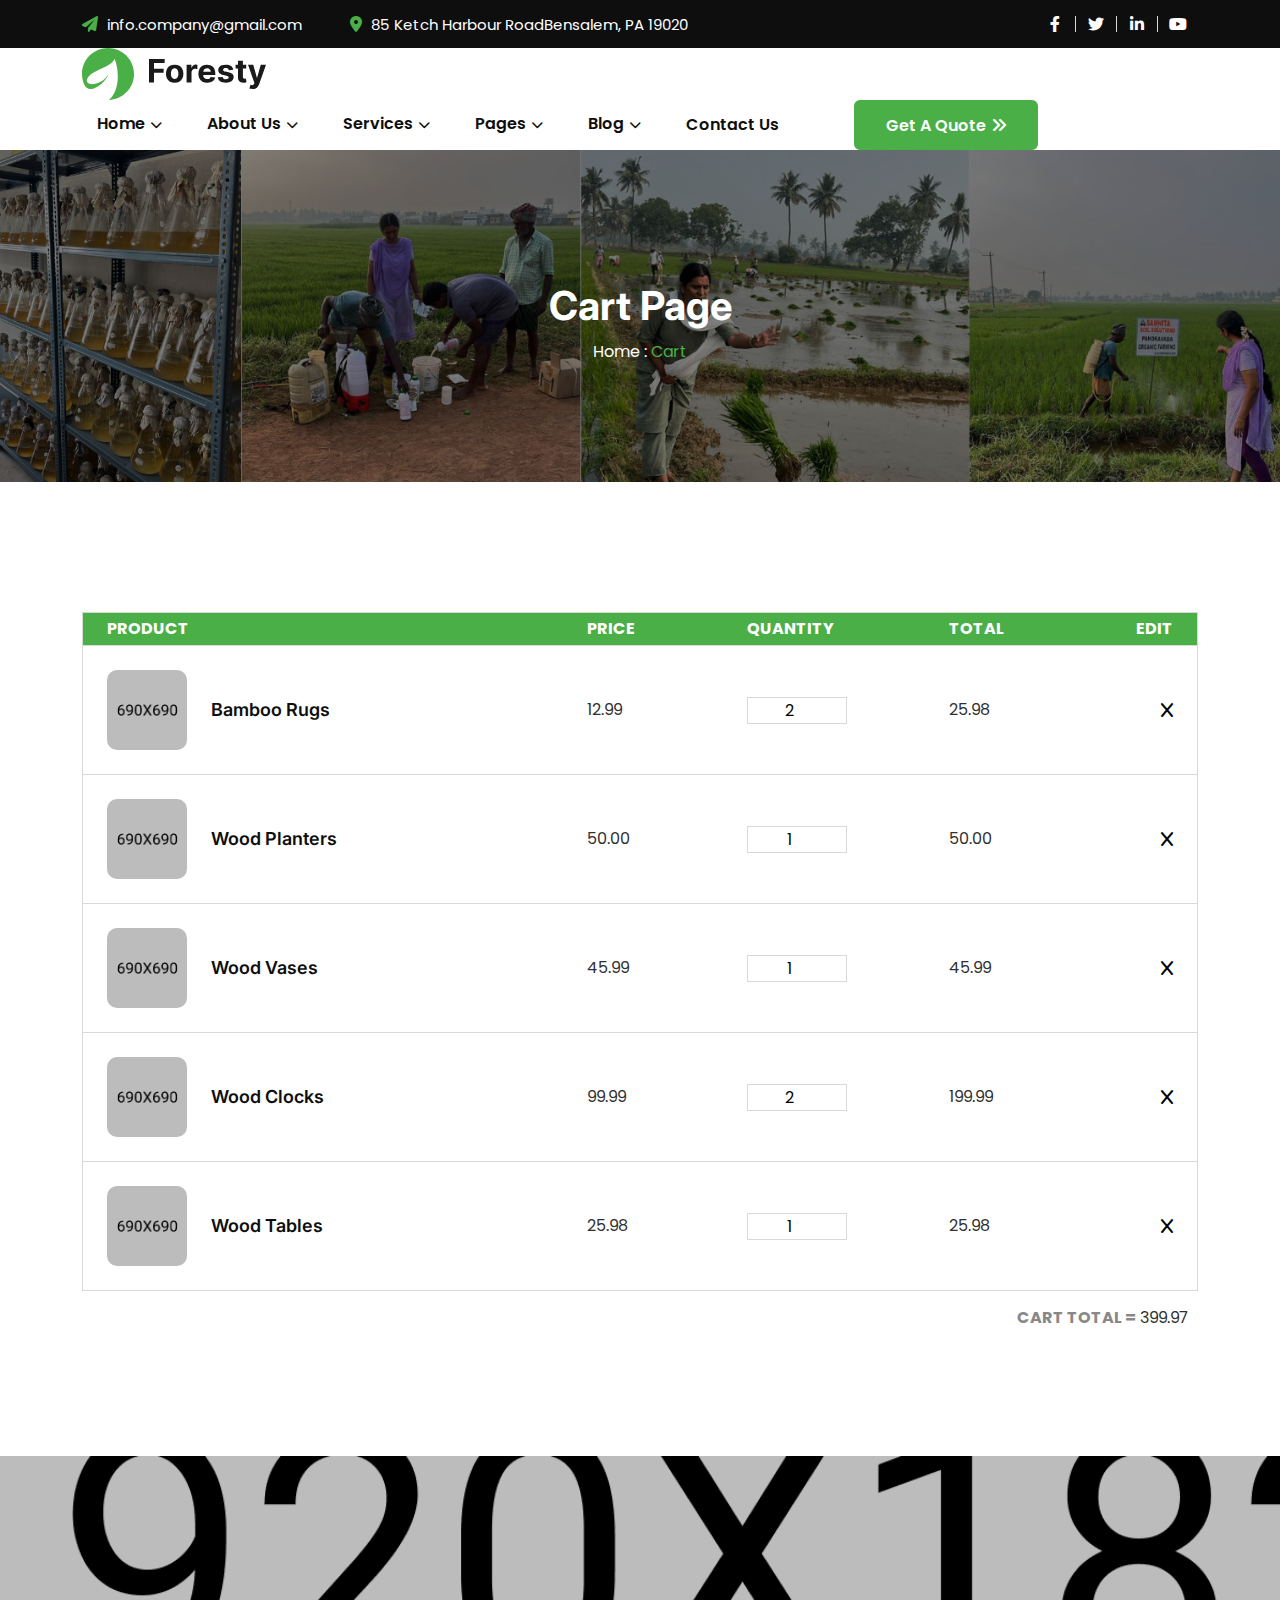
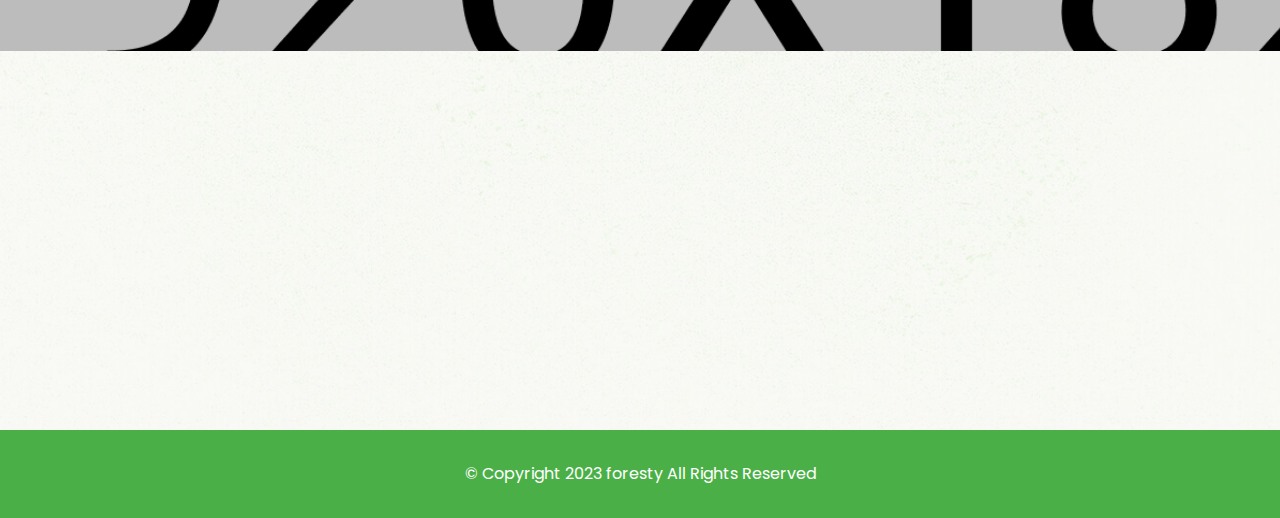
<file: cart.html>
<!DOCTYPE html>
<html lang="en">

<head>
    <meta charset="UTF-8">
    <meta http-equiv="X-UA-Compatible" content="IE=edge">
    <meta name="viewport" content="width=device-width, initial-scale=1.0">
    <title>Foresty - Ecology and Environment Template</title>
    <!-- Favicon img -->
    <link rel="shortcut icon" href="assets/images/favicon.png">
    <!-- Bootstarp min css -->
    <link rel="stylesheet" href="assets/css/bootstrap.min.css">
    <!-- All min css -->
    <link rel="stylesheet" href="assets/css/all.min.css">
    <!-- Swiper bundle min css -->
    <link rel="stylesheet" href="assets/css/swiper-bundle.min.css">
    <!-- Magnigic popup css -->
    <link rel="stylesheet" href="assets/css/magnific-popup.css">
    <!-- Animate css -->
    <link rel="stylesheet" href="assets/css/animate.css">
    <!-- Nice select css -->
    <link rel="stylesheet" href="assets/css/nice-select.css">
    <!-- Style css -->
    <link rel="stylesheet" href="assets/css/style.css">
</head>

<body>

    <!-- Preloader area start -->
    <div id="loading">
        <div id="loading-center">
            <div id="loading-center-absolute">
                <div class="loading-icon text-center d-flex flex-column align-items-center justify-content-center">
                    <img class="loading-logo" src="assets/images/preloader.svg" alt="icon">
                </div>
            </div>
        </div>
    </div>
    <!-- Preloader area end -->

    <!-- Header area start here -->
    <header class="header">
        <div class="header-top d-none d-lg-block">
            <div class="container">
                <div class="header-top-wrp">
                    <ul class="info">
                        <li><i class="fa-solid fa-paper-plane"></i> <a href="#0">info.company@gmail.com</a></li>
                        <li class="bor-left ms-4 ps-4"><i class="fa-solid fa-location-dot"></i> <a href="#0">85 Ketch
                                Harbour RoadBensalem, PA 19020</a>
                        </li>
                    </ul>
                    <ul class="link-info">
                        <li class="bor-right"><a href="#0"><i class="fa-brands fa-facebook-f"></i></a></li>
                        <li class="bor-right"><a href="#0"><i class="fa-brands fa-twitter"></i></a></li>
                        <li class="bor-right"><a href="#0"><i class="fa-brands fa-linkedin-in"></i></a></li>
                        <li><a href="#0"><i class="fa-brands fa-youtube"></i></a></li>
                    </ul>
                </div>
            </div>
        </div>
        <div class="header-section">
            <div class="container">
                <div class="header-wrapper">
                    <div class="logo-menu">
                        <a href="index.html" class="logo">
                            <img src="assets/images/logo/logo.svg" alt="logo">
                        </a>
                    </div>
                    <div class="header-bar d-xl-none">
                        <span></span>
                        <span></span>
                        <span></span>
                    </div>
                    <ul class="main-menu">
                        <li>
                            <a href="#">Home <i class="fas fa-chevron-down"></i></a>
                            <ul class="sub-menu">
                                <li><a href="index.html">Environmental One</a></li>
                                <li><a href="index-2.html">Environmental Two</a></li>
                                <li><a href="index-3.html">Environmental Three</a></li>
                                <li><a href="index-4.html">Animal Protection Zoo</a></li>
                                <li><a href="index-5.html">Environmental NGO</a></li>
                            </ul>
                        </li>
                        <li>
                            <a href="#">About Us <i class="fas fa-chevron-down"></i></a>
                            <ul class="sub-menu">
                                <li><a href="about.html">About One</a></li>
                                <li><a href="about-2.html">About Two</a></li>
                            </ul>
                        </li>
                        <li>
                            <a href="#">Services <i class="fas fa-chevron-down"></i></a>
                            <ul class="sub-menu">
                                <li><a href="service.html">Service One</a></li>
                                <li><a href="service-2.html">Service Two</a></li>
                                <li><a href="service-single.html">Service Details</a></li>
                            </ul>
                        </li>
                        <li>
                            <a id="mega-menu-btn" href="#">Pages <i class="fas fa-chevron-down"></i></a>
                            <ul class="sub-menu">
                                <li class="d-block d-xl-none"><a href="project.html">Our Project 01</a></li>
                                <li class="d-block d-xl-none"><a href="project-2.html">Our Project 02</a></li>
                                <li class="d-block d-xl-none"><a href="project-single.html">Project Details</a></li>
                                <li class="d-block d-xl-none"><a href="donation.html">Donation 01</a></li>
                                <li class="d-block d-xl-none"><a href="donation-2.html">Donation 02</a></li>
                                <li class="d-block d-xl-none"><a href="donation-single.html">Donation Details</a></li>
                                <li class="d-block d-xl-none"><a href="event.html">Events 01</a></li>
                                <li class="d-block d-xl-none"><a href="event-2.html">Events 01</a></li>
                                <li class="d-block d-xl-none"><a href="event-single.html">Events Details</a></li>
                                <li class="d-block d-xl-none"><a href="shop.html">Shop</a></li>
                                <li class="d-block d-xl-none"><a href="shop-single.html">Shop Details</a></li>
                                <li class="d-block d-xl-none"><a href="cart.html">Cart</a></li>
                                <li class="d-block d-xl-none"><a href="checkout.html">Checkout</a></li>
                                <li class="d-block d-xl-none"><a href="team.html">Our Teams 01</a></li>
                                <li class="d-block d-xl-none"><a href="team-2.html">Our Teams 02</a></li>
                                <li class="d-block d-xl-none"><a href="team-single.html">Our Teams Details</a></li>
                                <li class="d-block d-xl-none"><a href="faq.html">FAQ</a></li>
                                <li class="d-block d-xl-none"><a href="login.html">Login / Register</a></li>
                                <li class="d-block d-xl-none"><a href="error.html">404 Error</a></li>
                            </ul>
                        </li>
                        <li>
                            <a href="#">Blog <i class="fas fa-chevron-down"></i></a>
                            <ul class="sub-menu">
                                <li class="sub_menu_wrp d-none d-xl-block"><a href="#">Blog Grid <i
                                            class="fas fa-chevron-right float-end"></i></a>
                                    <ul class="sub_sub_menu">
                                        <li><a href="blog-2.html">2 Columns</a></li>
                                        <li><a href="blog-3.html">3 Columns</a></li>
                                    </ul>
                                </li>
                                <li class="d-block d-xl-none"><a href="blog-2.html">Blog Grid One</a></li>
                                <li class="d-block d-xl-none"><a href="blog-3.html">Blog Grid Two</a></li>
                                <li class="sub_menu_wrp d-none d-xl-block"><a href="#">Blog Standard <i
                                            class="fas fa-chevron-right float-end"></i></a>
                                    <ul class="sub_sub_menu">
                                        <li><a href="blog-left.html">Left SideBar</a></li>
                                        <li><a href="blog.html">Right SideBar</a></li>
                                    </ul>
                                </li>
                                <li class="d-block d-xl-none"><a href="blog.html">Blog Standard One</a></li>
                                <li class="d-block d-xl-none"><a href="blog-left.html">Blog Standard Two</a></li>
                                <li class="sub_menu_wrp d-none d-xl-block"><a href="#">Blog Details <i
                                            class="fas fa-chevron-right float-end"></i></a>
                                    <ul class="sub_sub_menu">
                                        <li><a href="blog-single-left.html">Left SideBar</a></li>
                                        <li><a href="blog-single.html">Right SideBar</a></li>
                                    </ul>
                                </li>
                                <li class="d-block d-xl-none"><a href="blog-single.html">Blog Details</a></li>
                            </ul>
                        </li>
                        <li>
                            <a href="contact.html">Contact Us</a>
                        </li>
                        <li class="m-0 menu-btn">
                            <a href="contact.html"><span>Get a quote</span> <i class="fa-solid fa-angles-right"></i></a>
                        </li>
                    </ul>
                    <!-- Mega menu area start here -->
                    <div class="mega-menu-area d-none d-xl-block">
                        <div class="container">
                            <div class="mega-menu">
                                <div class="row g-4 justify-content-between">
                                    <div class="col-md-2">
                                        <div class="mega-menu__item">
                                            <h5 class="primary-color">Our Project</h5>
                                            <ul>
                                                <li><a href="project.html">Our Project 01</a></li>
                                                <li><a href="project-2.html">Our Project 02</a></li>
                                                <li><a href="project-single.html">Project Details</a></li>
                                            </ul>
                                        </div>
                                    </div>
                                    <div class="col-md-2">
                                        <div class="mega-menu__item">
                                            <h5 class="primary-color">Donation</h5>
                                            <ul>
                                                <li><a href="donation.html">Donation 01</a></li>
                                                <li><a href="donation-2.html">Donation 02</a></li>
                                                <li><a href="donation-single.html">Donation Details</a></li>
                                            </ul>
                                        </div>
                                    </div>
                                    <div class="col-md-2">
                                        <div class="mega-menu__item">
                                            <h5 class="primary-color">Our Events</h5>
                                            <ul>
                                                <li><a href="event.html">Events 01</a></li>
                                                <li><a href="event-2.html">Events 02</a></li>
                                                <li><a href="event-single.html">Events Details</a></li>
                                            </ul>
                                        </div>
                                    </div>
                                    <div class="col-md-2">
                                        <div class="mega-menu__item">
                                            <h5 class="primary-color">Our Shop</h5>
                                            <ul>
                                                <li><a href="shop.html">Shop Page</a></li>
                                                <li><a href="shop-single.html">Shop Details</a></li>
                                                <li><a href="cart.html">Cart</a></li>
                                                <li><a href="checkout.html">Checkout</a></li>
                                            </ul>
                                        </div>
                                    </div>
                                    <div class="col-md-2">
                                        <div class="mega-menu__item">
                                            <h5 class="primary-color">Team Members</h5>
                                            <ul>
                                                <li><a href="team.html">Our Teams 01</a></li>
                                                <li><a href="team-2.html">Our Teams 02</a></li>
                                                <li><a href="team-single.html">Team Details</a></li>
                                            </ul>
                                        </div>
                                    </div>
                                    <div class="col-md-2">
                                        <div class="mega-menu__item float-end">
                                            <h5 class="primary-color">More Pages</h5>
                                            <ul>
                                                <li><a href="faq.html">FAQ</a></li>
                                                <li><a href="login.html">Login / Register</a></li>
                                                <li><a href="error.html">404 Error</a></li>
                                            </ul>
                                        </div>
                                    </div>
                                </div>
                            </div>
                        </div>
                    </div>
                    <!-- Mega menu area end here -->
                </div>
            </div>
        </div>
    </header>
    <!-- Header area end here -->

    <main>
        <!-- Page banner area start here -->
        <section class="page-banner bg-image pt-130 pb-130">
            <div class="container">
                <h2 class="wow fadeInUp" data-wow-duration="1.2s" data-wow-delay=".2s">Cart Page</h2>
                <div class="breadcrumb-list wow fadeInUp" data-wow-duration="1.4s" data-wow-delay=".4s">
                    <a href="index.html">Home :</a>
                    <span class="primary-color">Cart</span>
                </div>
            </div>
        </section>
        <!-- Page banner area end here -->

        <!-- cart page area start here -->
        <section class="cart-page pt-130 pb-130">
            <div class="container">

                <div class="shopping-cart bor sub-bg">

                    <div
                        class="column-labels py-3 px-4 d-flex justify-content-between align-items-center fw-bold text-white text-uppercase">
                        <label class="product-details">Product</label>
                        <label class="product-price">Price</label>
                        <label class="product-quantity">Quantity</label>
                        <label class="product-line-price">Total</label>
                        <label class="product-removal">Edit</label>
                    </div>

                    <div class="product p-4 bor-top bor-bottom d-flex justify-content-between align-items-center">
                        <div class="product-details d-flex align-items-center">
                            <img src="assets/images/shop/01.jpg" alt="image">
                            <h4 class="ps-4 text-capitalize">Bamboo Rugs</h4>
                        </div>
                        <div class="product-price">12.99</div>
                        <div class="product-quantity">
                            <input type="number" value="2" min="1">
                        </div>
                        <div class="product-line-price">25.98</div>
                        <div class="product-removal">
                            <button class="remove-product">
                                <i class="fa-solid fa-x heading-color"></i>
                            </button>
                        </div>
                    </div>

                    <div class="product p-4 bor-bottom d-flex justify-content-between align-items-center">
                        <div class="product-details d-flex align-items-center">
                            <img src="assets/images/shop/02.jpg" alt="image">
                            <h4 class="ps-4 text-capitalize">Wood Planters</h4>
                        </div>
                        <div class="product-price">50.00</div>
                        <div class="product-quantity">
                            <input type="number" value="1" min="1">
                        </div>

                        <div class="product-line-price">50.00</div>
                        <div class="product-removal">
                            <button class="remove-product">
                                <i class="fa-solid fa-x heading-color"></i>
                            </button>
                        </div>
                    </div>
                    <div class="product p-4 bor-bottom d-flex justify-content-between align-items-center">
                        <div class="product-details d-flex align-items-center">
                            <img src="assets/images/shop/03.jpg" alt="image">
                            <h4 class="ps-4 text-capitalize">Wood Vases</h4>
                        </div>
                        <div class="product-price">45.99</div>
                        <div class="product-quantity">
                            <input type="number" value="1" min="1">
                        </div>

                        <div class="product-line-price">45.99</div>
                        <div class="product-removal">
                            <button class="remove-product">
                                <i class="fa-solid fa-x heading-color"></i>
                            </button>
                        </div>
                    </div>
                    <div class="product p-4 bor-bottom d-flex justify-content-between align-items-center">
                        <div class="product-details d-flex align-items-center">
                            <img src="assets/images/shop/04.jpg" alt="image">
                            <h4 class="ps-4 text-capitalize">Wood Clocks</h4>
                        </div>
                        <div class="product-price">99.99</div>
                        <div class="product-quantity">
                            <input type="number" value="2" min="1">
                        </div>

                        <div class="product-line-price">199.99</div>
                        <div class="product-removal">
                            <button class="remove-product">
                                <i class="fa-solid fa-x heading-color"></i>
                            </button>
                        </div>
                    </div>
                    <div class="product p-4 d-flex justify-content-between align-items-center">
                        <div class="product-details d-flex align-items-center">
                            <img src="assets/images/shop/02.jpg" alt="image">
                            <h4 class="ps-4 text-capitalize">Wood Tables</h4>
                        </div>
                        <div class="product-price">25.98</div>
                        <div class="product-quantity">
                            <input type="number" value="1" min="1">
                        </div>
                        <div class="product-line-price">25.98</div>
                        <div class="product-removal">
                            <button class="remove-product">
                                <i class="fa-solid fa-x heading-color"></i>
                            </button>
                        </div>
                    </div>

                    <div class="totals">
                        <div class="totals-item theme-color float-end mt-20">
                            <span class="fw-bold text-uppercase py-2">cart total =</span>
                            <div class="totals-value d-inline py-2 pe-2" id="cart-subtotal">399.97</div>
                        </div>
                    </div>

                </div>
                <!-- shopping-cart-mobile -->
                <div class="shopping-cart mobile-view bor sub-bg">

                    <div class="product p-4 bor-top bor-bottom">
                        <div class="product-details d-flex align-items-center">
                            <img src="assets/images/shop/01.jpg" alt="image">
                            <h4 class="ps-4 text-capitalize">Wood Toys</h4>
                        </div>
                        <div class="product-price">12.99</div>
                        <div class="product-quantity">
                            <input type="number" value="2" min="1">
                        </div>
                        <div class="product-line-price">25.98</div>
                        <div class="product-removal">
                            <button class="remove-product">
                                <i class="fa-solid fa-x heading-color"></i>
                            </button>
                        </div>
                    </div>

                    <div class="product p-4 bor-bottom">
                        <div class="product-details d-flex align-items-center">
                            <img src="assets/images/shop/02.jpg" alt="image">
                            <h4 class="ps-4 text-capitalize">Bamboo Lanterns</h4>
                        </div>
                        <div class="product-price">50.00</div>
                        <div class="product-quantity">
                            <input type="number" value="1" min="1">
                        </div>

                        <div class="product-line-price">50.00</div>
                        <div class="product-removal">
                            <button class="remove-product">
                                <i class="fa-solid fa-x heading-color"></i>
                            </button>
                        </div>
                    </div>
                    <div class="product p-4 bor-bottom">
                        <div class="product-details d-flex align-items-center">
                            <img src="assets/images/shop/03.jpg" alt="image">
                            <h4 class="ps-4 text-capitalize">Wood Vases</h4>
                        </div>
                        <div class="product-price">45.99</div>
                        <div class="product-quantity">
                            <input type="number" value="1" min="1">
                        </div>

                        <div class="product-line-price">45.99</div>
                        <div class="product-removal">
                            <button class="remove-product">
                                <i class="fa-solid fa-x heading-color"></i>
                            </button>
                        </div>
                    </div>
                    <div class="product p-4 bor-bottom">
                        <div class="product-details d-flex align-items-center">
                            <img src="assets/images/shop/04.jpg" alt="image">
                            <h4 class="ps-4 text-capitalize">Bamboo Baskets</h4>
                        </div>
                        <div class="product-price">99.99</div>
                        <div class="product-quantity">
                            <input type="number" value="2" min="1">
                        </div>

                        <div class="product-line-price">199.99</div>
                        <div class="product-removal">
                            <button class="remove-product">
                                <i class="fa-solid fa-x heading-color"></i>
                            </button>
                        </div>
                    </div>
                    <div class="product p-4">
                        <div class="product-details d-flex align-items-center">
                            <img src="assets/images/shop/02.jpg" alt="image">
                            <h4 class="ps-4 text-capitalize">Bamboo Blinds</h4>
                        </div>
                        <div class="product-price">25.98</div>
                        <div class="product-quantity">
                            <input type="number" value="1" min="1">
                        </div>
                        <div class="product-line-price">25.98</div>
                        <div class="product-removal">
                            <button class="remove-product">
                                <i class="fa-solid fa-x heading-color"></i>
                            </button>
                        </div>
                    </div>

                    <div class="totals">
                        <div class="totals-item theme-color float-end">
                            <span class="fw-bold text-uppercase py-2">cart total =</span>
                            <div class="totals-value d-inline py-2 pe-2">399.97</div>
                        </div>
                    </div>

                </div>
            </div>
        </section>
        <!-- cart page area end here -->

        <!-- Our info area start here -->
        <div class="our-info" data-background="assets/images/bg/our-info.jpg">
            <div class="container">
                <div class="row align-items-center">
                    <div class="col-lg-3 wow fadeInUp" data-wow-duration="1.4s" data-wow-delay=".4s">
                        <a href="index.html" class="our-info__logo mb-4 mb-lg-0">
                            <img src="assets/images/logo/logo-light.svg" alt="logo">
                        </a>
                    </div>
                    <div class="col-lg-5 wow fadeInDown" data-wow-duration="1.6s" data-wow-delay=".6s">
                        <div class="our-info__input">
                            <input type="text" placeholder="Your email Address">
                            <i class="fa-regular fa-envelope our-info__input-envelope"></i>
                            <i class="fa-solid fa-paper-plane our-info__input-plane"></i>
                        </div>
                    </div>
                    <div class="col-lg-4">
                        <div class="our-info__social-icon float-lg-end float-none mt-4 mt-lg-0">
                            <a class="wow fadeInUp" data-wow-duration="1.2s" data-wow-delay=".2s" href="#0"><i
                                    class="fa-brands fa-facebook-f"></i></a>
                            <a class="wow fadeInUp" data-wow-duration="1.3s" data-wow-delay=".3s" href="#0"><i
                                    class="fa-brands fa-twitter"></i></a>
                            <a class="wow fadeInUp" data-wow-duration="1.4s" data-wow-delay=".4s" href="#0"><i
                                    class="fa-brands fa-linkedin-in"></i></a>
                            <a class="wow fadeInUp" data-wow-duration="1.5s" data-wow-delay=".5s" href="#0"><i
                                    class="fa-brands fa-youtube"></i></a>
                        </div>
                    </div>
                </div>
            </div>
        </div>
        <!-- Our info area end here -->
    </main>

    <!-- Footer area start here -->
    <footer class="footer bg-image" data-background="assets/images/bg/footer-bg.jpg">
        <div class="container">
            <div class="pt-65 pb-65">
                <div class="row g-4">
                    <div class="col-xl-3 col-md-6 wow fadeInUp" data-wow-duration="1.2s" data-wow-delay=".2s">
                        <div class="footer__item">
                            <div class="footer__item-title">
                                <h4>about foresty</h4>
                                <span class="footer__item-title-line"></span><span
                                    class="footer__item-title-line2"></span>
                            </div>
                            <p>Tree planting is the act of planting young trees, shrubs, or other woody plants into the
                                ground to establish new</p>
                            <a href="https://www.google.com/maps/embed?pb=!1m18!1m12!1m3!1d29581.552527417!2d-77.04440883230183!3d38.80089850193032!2m3!1f0!2f0!3f0!3m2!1i1024!2i768!4f13.1!3m3!1m2!1s0x89b7b0f02c6539a9%3A0xacc6091466dd9068!2s901%20N%20Pitt%20St%20Suite%20170%2C%20Alexandria%2C%20VA%2022314%2C%20USA!5e0!3m2!1sen!2sbd!4v1694324425557!5m2!1sen!2sbd"
                                class="footer__item-map-popup map-popup">View Map <i
                                    class="fa-solid fa-location-arrow"></i></a>
                        </div>
                    </div>
                    <div class="col-xl-3 col-md-6 wow fadeInUp" data-wow-duration="1.4s" data-wow-delay=".4s">
                        <div class="footer__item">
                            <div class="footer__item-title">
                                <h4>Get in touch!</h4>
                                <span class="footer__item-title-line"></span><span
                                    class="footer__item-title-line2"></span>
                            </div>
                            <ul>
                                <li class="pb-3"><a href="#0"><i
                                            class="fa-solid fa-location-dot pe-1 primary-color"></i>
                                        901 N Pitt Str., Suite 170
                                        Alexandria, <br> USA
                                    </a>
                                </li>
                                <li class="pb-3"><a href="tel:+4065550120"><i
                                            class="fa-solid fa-phone-volume pe-1 primary-color"></i>
                                        (406) 555-0120
                                    </a></li>
                                <li><a href="#0"><i class="fa-solid fa-envelope pe-1 primary-color"></i>
                                        info@extrem.com</a>
                                </li>
                            </ul>
                        </div>
                    </div>
                    <div class="col-xl-3 col-md-6 wow fadeInUp" data-wow-duration="1.6s" data-wow-delay=".6s">
                        <div class="footer__item">
                            <div class="footer__item-title">
                                <h4>Quick Link</h4>
                                <span class="footer__item-title-line"></span><span
                                    class="footer__item-title-line2"></span>
                            </div>
                            <ul>
                                <li class="pb-1"><a href="service-single.html"><i
                                            class="fa-solid fa-chevron-right pe-1 primary-color"></i> Water Conservation
                                    </a>
                                </li>
                                <li class="pb-1"><a href="service-single.html"><i
                                            class="fa-solid fa-chevron-right pe-1 primary-color"></i> Eco System
                                    </a>
                                </li>
                                <li class="pb-1"><a href="service-single.html"><i
                                            class="fa-solid fa-chevron-right pe-1 primary-color"></i> Plastic Recycleing
                                    </a>
                                </li>
                                <li class="pb-1"><a href="service-single.html"><i
                                            class="fa-solid fa-chevron-right pe-1 primary-color"></i> Urban planning
                                    </a>
                                </li>
                                <li><a href="service-single.html"><i
                                            class="fa-solid fa-chevron-right pe-1 primary-color"></i> Save Green
                                        House
                                    </a>
                                </li>
                            </ul>
                        </div>
                    </div>
                    <div class="col-xl-3 col-md-6 wow fadeInUp" data-wow-duration="1.8s" data-wow-delay=".8s">
                        <div class="footer__item">
                            <div class="footer__item-title">
                                <h4>recent news</h4>
                                <span class="footer__item-title-line"></span><span
                                    class="footer__item-title-line2"></span>
                            </div>
                            <ul class="footer__item-blog">
                                <li class="pb-3">
                                    <img src="assets/images/footer/01.png" alt="image">
                                    <div class="ms-3">
                                        <h4><a href="blog-single.html">Close up picture of the sapling</a></h4>
                                        <span>2 weeks ago</span>
                                    </div>
                                </li>
                                <li>
                                    <img src="assets/images/footer/02.png" alt="image">
                                    <div class="ms-3">
                                        <h4><a href="blog-single.html">Close up picture of the sapling</a></h4>
                                        <span>2 weeks ago</span>
                                    </div>
                                </li>
                            </ul>
                        </div>
                    </div>
                </div>
            </div>
        </div>
        <div class="footer__copyright">
            <p>&copy; Copyright 2023 <a href="#0">foresty</a> All Rights Reserved</p>
        </div>
    </footer>
    <!-- Footer area end here -->

    <!-- Back to top area start here -->
    <div class="scroll-up">
        <svg class="scroll-circle svg-content" width="100%" height="100%" viewBox="-1 -1 102 102">
            <path d="M50,1 a49,49 0 0,1 0,98 a49,49 0 0,1 0,-98" />
        </svg>
    </div>
    <!-- Back to top area end here -->

    <!-- Jquery 3. 7. 1 Min Js -->
    <script src="assets/js/jquery-3.7.1.min.js"></script>
    <!-- Bootstrap min Js -->
    <script src="assets/js/bootstrap.min.js"></script>
    <!-- Swiper bundle min Js -->
    <script src="assets/js/swiper-bundle.min.js"></script>
    <!-- Counterup min Js -->
    <script src="assets/js/jquery.counterup.min.js"></script>
    <!-- Wow min Js -->
    <script src="assets/js/wow.min.js"></script>
    <!-- Magnific popup min Js -->
    <script src="assets/js/magnific-popup.min.js"></script>
    <!-- Nice select min Js -->
    <script src="assets/js/nice-select.min.js"></script>
    <!-- Isotope pkgd min Js -->
    <script src="assets/js/isotope.pkgd.min.js"></script>
    <!-- Waypoints Js -->
    <script src="assets/js/jquery.waypoints.js"></script>
    <!-- Script Js -->
    <script src="assets/js/script.js"></script>
</body>

</html>
</file>
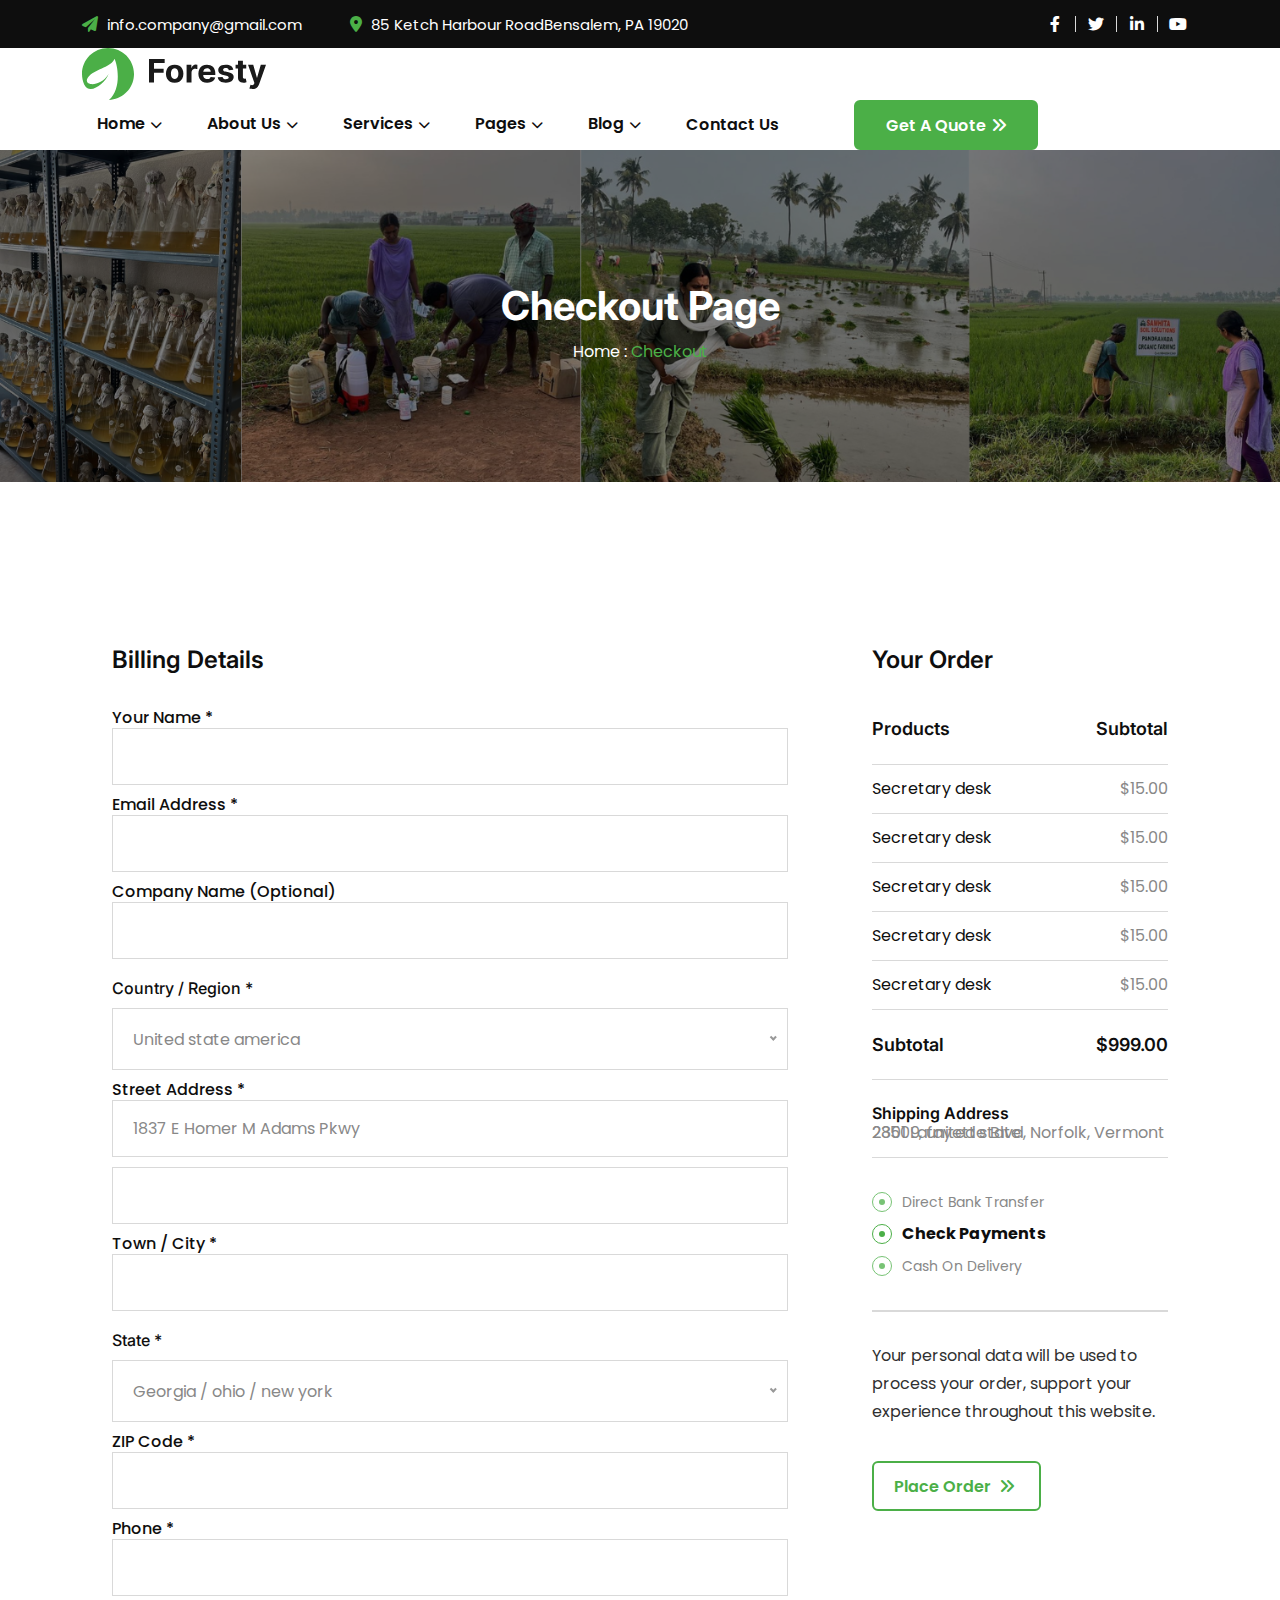
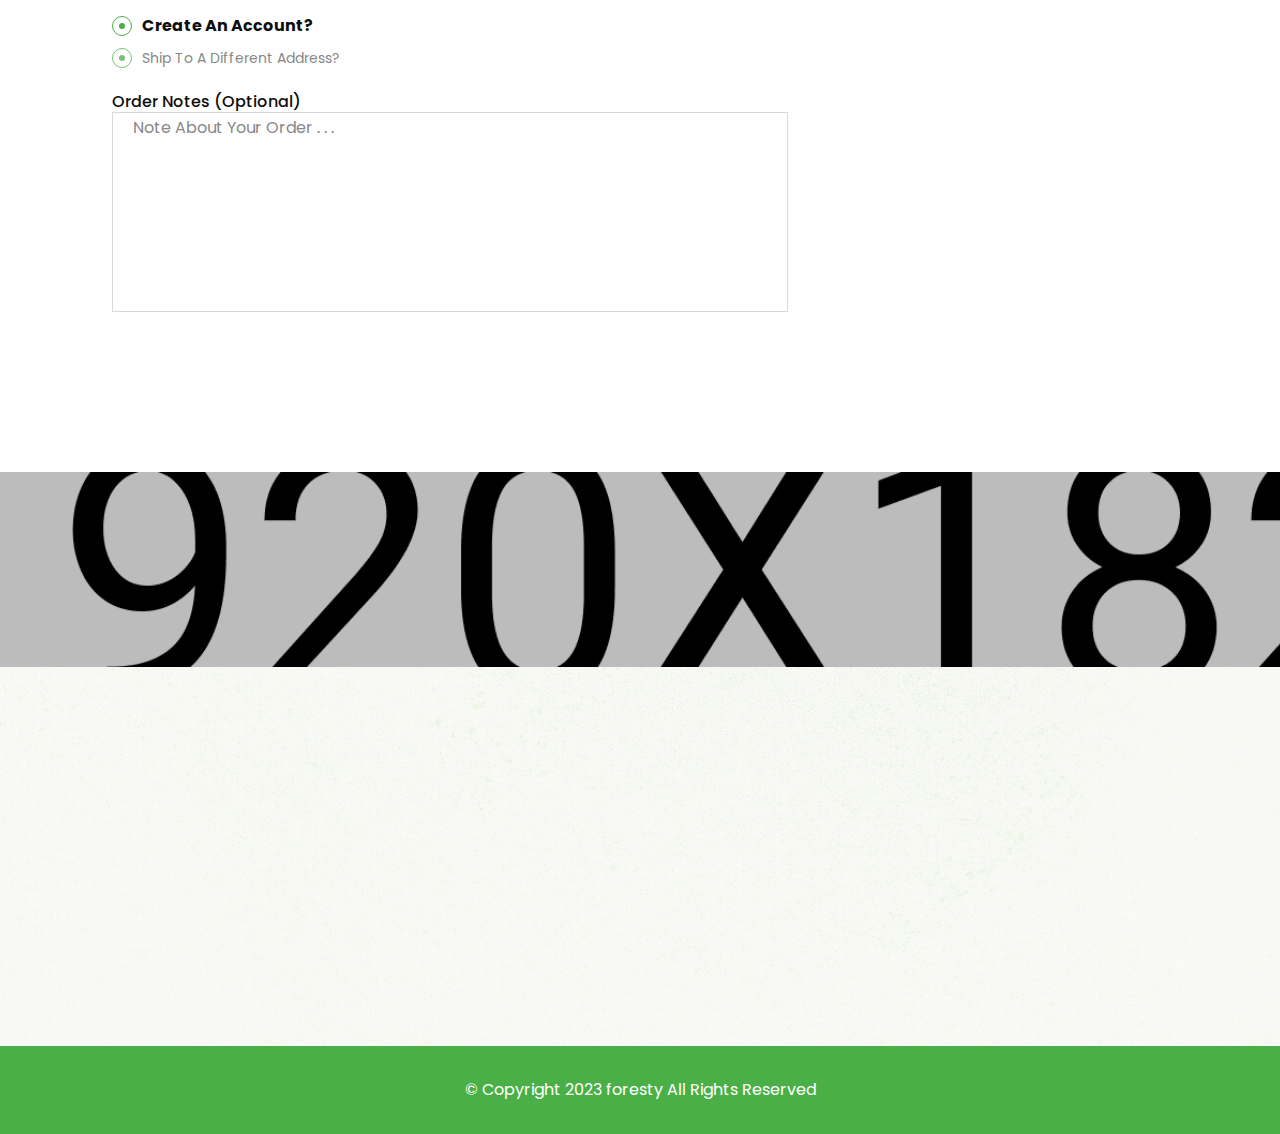
<file: checkout.html>
<!DOCTYPE html>
<html lang="en">

<head>
    <meta charset="UTF-8">
    <meta http-equiv="X-UA-Compatible" content="IE=edge">
    <meta name="viewport" content="width=device-width, initial-scale=1.0">
    <title>Foresty - Ecology and Environment Template</title>
    <!-- Favicon img -->
    <link rel="shortcut icon" href="assets/images/favicon.png">
    <!-- Bootstarp min css -->
    <link rel="stylesheet" href="assets/css/bootstrap.min.css">
    <!-- All min css -->
    <link rel="stylesheet" href="assets/css/all.min.css">
    <!-- Swiper bundle min css -->
    <link rel="stylesheet" href="assets/css/swiper-bundle.min.css">
    <!-- Magnigic popup css -->
    <link rel="stylesheet" href="assets/css/magnific-popup.css">
    <!-- Animate css -->
    <link rel="stylesheet" href="assets/css/animate.css">
    <!-- Nice select css -->
    <link rel="stylesheet" href="assets/css/nice-select.css">
    <!-- Style css -->
    <link rel="stylesheet" href="assets/css/style.css">
</head>

<body>

    <!-- Preloader area start -->
    <div id="loading">
        <div id="loading-center">
            <div id="loading-center-absolute">
                <div class="loading-icon text-center d-flex flex-column align-items-center justify-content-center">
                    <img class="loading-logo" src="assets/images/preloader.svg" alt="icon">
                </div>
            </div>
        </div>
    </div>
    <!-- Preloader area end -->

    <!-- Header area start here -->
    <header class="header">
        <div class="header-top d-none d-lg-block">
            <div class="container">
                <div class="header-top-wrp">
                    <ul class="info">
                        <li><i class="fa-solid fa-paper-plane"></i> <a href="#0">info.company@gmail.com</a></li>
                        <li class="bor-left ms-4 ps-4"><i class="fa-solid fa-location-dot"></i> <a href="#0">85 Ketch
                                Harbour RoadBensalem, PA 19020</a>
                        </li>
                    </ul>
                    <ul class="link-info">
                        <li class="bor-right"><a href="#0"><i class="fa-brands fa-facebook-f"></i></a></li>
                        <li class="bor-right"><a href="#0"><i class="fa-brands fa-twitter"></i></a></li>
                        <li class="bor-right"><a href="#0"><i class="fa-brands fa-linkedin-in"></i></a></li>
                        <li><a href="#0"><i class="fa-brands fa-youtube"></i></a></li>
                    </ul>
                </div>
            </div>
        </div>
        <div class="header-section">
            <div class="container">
                <div class="header-wrapper">
                    <div class="logo-menu">
                        <a href="index.html" class="logo">
                            <img src="assets/images/logo/logo.svg" alt="logo">
                        </a>
                    </div>
                    <div class="header-bar d-xl-none">
                        <span></span>
                        <span></span>
                        <span></span>
                    </div>
                    <ul class="main-menu">
                        <li>
                            <a href="#">Home <i class="fas fa-chevron-down"></i></a>
                            <ul class="sub-menu">
                                <li><a href="index.html">Environmental One</a></li>
                                <li><a href="index-2.html">Environmental Two</a></li>
                                <li><a href="index-3.html">Environmental Three</a></li>
                                <li><a href="index-4.html">Animal Protection Zoo</a></li>
                                <li><a href="index-5.html">Environmental NGO</a></li>
                            </ul>
                        </li>
                        <li>
                            <a href="#">About Us <i class="fas fa-chevron-down"></i></a>
                            <ul class="sub-menu">
                                <li><a href="about.html">About One</a></li>
                                <li><a href="about-2.html">About Two</a></li>
                            </ul>
                        </li>
                        <li>
                            <a href="#">Services <i class="fas fa-chevron-down"></i></a>
                            <ul class="sub-menu">
                                <li><a href="service.html">Service One</a></li>
                                <li><a href="service-2.html">Service Two</a></li>
                                <li><a href="service-single.html">Service Details</a></li>
                            </ul>
                        </li>
                        <li>
                            <a id="mega-menu-btn" href="#">Pages <i class="fas fa-chevron-down"></i></a>
                            <ul class="sub-menu">
                                <li class="d-block d-xl-none"><a href="project.html">Our Project 01</a></li>
                                <li class="d-block d-xl-none"><a href="project-2.html">Our Project 02</a></li>
                                <li class="d-block d-xl-none"><a href="project-single.html">Project Details</a></li>
                                <li class="d-block d-xl-none"><a href="donation.html">Donation 01</a></li>
                                <li class="d-block d-xl-none"><a href="donation-2.html">Donation 02</a></li>
                                <li class="d-block d-xl-none"><a href="donation-single.html">Donation Details</a></li>
                                <li class="d-block d-xl-none"><a href="event.html">Events 01</a></li>
                                <li class="d-block d-xl-none"><a href="event-2.html">Events 01</a></li>
                                <li class="d-block d-xl-none"><a href="event-single.html">Events Details</a></li>
                                <li class="d-block d-xl-none"><a href="shop.html">Shop</a></li>
                                <li class="d-block d-xl-none"><a href="shop-single.html">Shop Details</a></li>
                                <li class="d-block d-xl-none"><a href="cart.html">Cart</a></li>
                                <li class="d-block d-xl-none"><a href="checkout.html">Checkout</a></li>
                                <li class="d-block d-xl-none"><a href="team.html">Our Teams 01</a></li>
                                <li class="d-block d-xl-none"><a href="team-2.html">Our Teams 02</a></li>
                                <li class="d-block d-xl-none"><a href="team-single.html">Our Teams Details</a></li>
                                <li class="d-block d-xl-none"><a href="faq.html">FAQ</a></li>
                                <li class="d-block d-xl-none"><a href="login.html">Login / Register</a></li>
                                <li class="d-block d-xl-none"><a href="error.html">404 Error</a></li>
                            </ul>
                        </li>
                        <li>
                            <a href="#">Blog <i class="fas fa-chevron-down"></i></a>
                            <ul class="sub-menu">
                                <li class="sub_menu_wrp d-none d-xl-block"><a href="#">Blog Grid <i
                                            class="fas fa-chevron-right float-end"></i></a>
                                    <ul class="sub_sub_menu">
                                        <li><a href="blog-2.html">2 Columns</a></li>
                                        <li><a href="blog-3.html">3 Columns</a></li>
                                    </ul>
                                </li>
                                <li class="d-block d-xl-none"><a href="blog-2.html">Blog Grid One</a></li>
                                <li class="d-block d-xl-none"><a href="blog-3.html">Blog Grid Two</a></li>
                                <li class="sub_menu_wrp d-none d-xl-block"><a href="#">Blog Standard <i
                                            class="fas fa-chevron-right float-end"></i></a>
                                    <ul class="sub_sub_menu">
                                        <li><a href="blog-left.html">Left SideBar</a></li>
                                        <li><a href="blog.html">Right SideBar</a></li>
                                    </ul>
                                </li>
                                <li class="d-block d-xl-none"><a href="blog.html">Blog Standard One</a></li>
                                <li class="d-block d-xl-none"><a href="blog-left.html">Blog Standard Two</a></li>
                                <li class="sub_menu_wrp d-none d-xl-block"><a href="#">Blog Details <i
                                            class="fas fa-chevron-right float-end"></i></a>
                                    <ul class="sub_sub_menu">
                                        <li><a href="blog-single-left.html">Left SideBar</a></li>
                                        <li><a href="blog-single.html">Right SideBar</a></li>
                                    </ul>
                                </li>
                                <li class="d-block d-xl-none"><a href="blog-single.html">Blog Details</a></li>
                            </ul>
                        </li>
                        <li>
                            <a href="contact.html">Contact Us</a>
                        </li>
                        <li class="m-0 menu-btn ">
                            <a href="contact.html"><span>Get a quote</span> <i class="fa-solid fa-angles-right"></i></a>
                        </li>
                    </ul>
                    <!-- Mega menu area start here -->
                    <div class="mega-menu-area d-none d-xl-block">
                        <div class="container">
                            <div class="mega-menu">
                                <div class="row g-4 justify-content-between">
                                    <div class="col-md-2">
                                        <div class="mega-menu__item">
                                            <h5 class="primary-color">Our Project</h5>
                                            <ul>
                                                <li><a href="project.html">Our Project 01</a></li>
                                                <li><a href="project-2.html">Our Project 02</a></li>
                                                <li><a href="project-single.html">Project Details</a></li>
                                            </ul>
                                        </div>
                                    </div>
                                    <div class="col-md-2">
                                        <div class="mega-menu__item">
                                            <h5 class="primary-color">Donation</h5>
                                            <ul>
                                                <li><a href="donation.html">Donation 01</a></li>
                                                <li><a href="donation-2.html">Donation 02</a></li>
                                                <li><a href="donation-single.html">Donation Details</a></li>
                                            </ul>
                                        </div>
                                    </div>
                                    <div class="col-md-2">
                                        <div class="mega-menu__item">
                                            <h5 class="primary-color">Our Events</h5>
                                            <ul>
                                                <li><a href="event.html">Events 01</a></li>
                                                <li><a href="event-2.html">Events 02</a></li>
                                                <li><a href="event-single.html">Events Details</a></li>
                                            </ul>
                                        </div>
                                    </div>
                                    <div class="col-md-2">
                                        <div class="mega-menu__item">
                                            <h5 class="primary-color">Our Shop</h5>
                                            <ul>
                                                <li><a href="shop.html">Shop Page</a></li>
                                                <li><a href="shop-single.html">Shop Details</a></li>
                                                <li><a href="cart.html">Cart</a></li>
                                                <li><a href="checkout.html">Checkout</a></li>
                                            </ul>
                                        </div>
                                    </div>
                                    <div class="col-md-2">
                                        <div class="mega-menu__item">
                                            <h5 class="primary-color">Team Members</h5>
                                            <ul>
                                                <li><a href="team.html">Our Teams 01</a></li>
                                                <li><a href="team-2.html">Our Teams 02</a></li>
                                                <li><a href="team-single.html">Team Details</a></li>
                                            </ul>
                                        </div>
                                    </div>
                                    <div class="col-md-2">
                                        <div class="mega-menu__item float-end">
                                            <h5 class="primary-color">More Pages</h5>
                                            <ul>
                                                <li><a href="faq.html">FAQ</a></li>
                                                <li><a href="login.html">Login / Register</a></li>
                                                <li><a href="error.html">404 Error</a></li>
                                            </ul>
                                        </div>
                                    </div>
                                </div>
                            </div>
                        </div>
                    </div>
                    <!-- Mega menu area end here -->
                </div>
            </div>
        </div>
    </header>
    <!-- Header area end here -->

    <main>
        <!-- Page banner area start here -->
        <section class="page-banner bg-image pt-130 pb-130">
            <div class="container">
                <h2 class="wow fadeInUp" data-wow-duration="1.2s" data-wow-delay=".2s">Checkout Page</h2>
                <div class="breadcrumb-list wow fadeInUp" data-wow-duration="1.4s" data-wow-delay=".4s">
                    <a href="index.html">Home :</a>
                    <span class="primary-color">Checkout</span>
                </div>
            </div>
        </section>
        <!-- Page banner area end here -->

        <!-- Checkout area start here -->
        <section class="checkout-area pt-130 pb-130">
            <div class="container">
                <div class="row g-4">
                    <div class="col-lg-8">
                        <div class="checkout__item-left sub-bg">
                            <h3 class="mb-40">Billing Details</h3>
                            <label class="mb-10" for="name">Your Name *</label>
                            <input class="mb-20" id="name" type="text">
                            <label class="mb-10" for="email">Email Address *</label>
                            <input class="mb-20" id="email" type="email">
                            <label class="mb-10" for="companyName">Company Name (Optional)</label>
                            <input class="mb-20" id="companyName" type="text">
                            <h5 class="mb-10">Country / Region *</h5>
                            <select class="mb-20" name="subject">
                                <option value="0">United state america</option>
                                <option value="1">United Kingdom</option>
                                <option value="2">Australia</option>
                                <option value="3">Germany</option>
                                <option value="4">France</option>
                            </select>
                            <label class="mb-10" for="streetAddress">Street Address *</label>
                            <input placeholder="1837 E Homer M Adams Pkwy" class="mb-10" id="streetAddress" type="text">
                            <input class="mb-20" id="streetAddress2" type="text">
                            <label class="mb-10" for="townName">Town / City *</label>
                            <input class="mb-20" id="townName" type="text">
                            <h5 class="mb-10">State *</h5>
                            <select class="mb-20" name="subject">
                                <option value="0">Georgia / ohio / new york</option>
                                <option value="1">Georgia</option>
                                <option value="2">Ohio</option>
                                <option value="3">New York</option>
                                <option value="4">Texas</option>
                            </select>
                            <label class="mb-10" for="zipCode">ZIP Code *</label>
                            <input class="mb-20" id="zipCode" type="number">
                            <label class="mb-10" for="phone">Phone *</label>
                            <input class="mb-20" id="phone" type="text">
                            <div class="radio-btn">
                                <span></span>
                                <a class="ml-10 fw-bold" href="register.html">Create An Account?</a>
                            </div>
                            <div class="radio-btn mt-2 mb-30">
                                <span class="opacity-75"></span>
                                <p>Ship To A Different Address?</p>
                            </div>
                            <label class="mb-10" for="phone">Order Notes (Optional)</label>
                            <textarea placeholder="Note About Your Order . . ." name="notes" id="notes"></textarea>
                        </div>
                    </div>
                    <div class="col-lg-4">
                        <div class="checkout__item-right sub-bg">
                            <h3 class="mb-40">Your Order</h3>
                            <ul>
                                <li class="bor-bottom pb-4">
                                    <h4>Products</h4>
                                    <h4>Subtotal</h4>
                                </li>
                                <li class="bor-bottom py-4"><a href="#">Secretary desk</a> <span>$15.00</span></li>
                                <li class="bor-bottom py-4"><a href="#">Secretary desk</a> <span>$15.00</span></li>
                                <li class="bor-bottom py-4"><a href="#">Secretary desk</a> <span>$15.00</span></li>
                                <li class="bor-bottom py-4"><a href="#">Secretary desk</a> <span>$15.00</span></li>
                                <li class="bor-bottom py-4"><a href="#">Secretary desk</a> <span>$15.00</span></li>
                                <li class="bor-bottom py-4">
                                    <h4>Subtotal</h4>
                                    <h4>$999.00</h4>
                                </li>
                            </ul>
                            <div class="py-4 bor-bottom">
                                <h5 class="mb-10">Shipping Address</h5>
                                <span>2801 Lafayette Blvd, Norfolk, Vermont <br>
                                    23509, united state</span>
                            </div>
                            <div class="radio-btn mt-30">
                                <span class="opacity-75"></span>
                                <p>Direct Bank Transfer</p>
                            </div>
                            <div class="radio-btn mt-2">
                                <span></span>
                                <a class="ml-10 fw-bold" href="#0">Check Payments</a>
                            </div>
                            <div class="radio-btn mt-2 pb-30 bor-bottom">
                                <span class="opacity-75"></span>
                                <p>Cash On Delivery</p>
                            </div>
                            <p class="pt-30 bor-top">Your personal data will be used to process
                                your order, support your experience
                                throughout this website.</p>
                            <a href="#0" class="btn-one mt-35"><span>Place Order</span> <i
                                    class="fa-solid fa-angles-right"></i></a>

                        </div>
                    </div>
                </div>
            </div>
        </section>
        <!-- Checkout area end here -->

        <!-- Our info area start here -->
        <div class="our-info" data-background="assets/images/bg/our-info.jpg">
            <div class="container">
                <div class="row align-items-center">
                    <div class="col-lg-3 wow fadeInUp" data-wow-duration="1.4s" data-wow-delay=".4s">
                        <a href="index.html" class="our-info__logo mb-4 mb-lg-0">
                            <img src="assets/images/logo/logo-light.svg" alt="logo">
                        </a>
                    </div>
                    <div class="col-lg-5 wow fadeInDown" data-wow-duration="1.6s" data-wow-delay=".6s">
                        <div class="our-info__input">
                            <input type="text" placeholder="Your email Address">
                            <i class="fa-regular fa-envelope our-info__input-envelope"></i>
                            <i class="fa-solid fa-paper-plane our-info__input-plane"></i>
                        </div>
                    </div>
                    <div class="col-lg-4">
                        <div class="our-info__social-icon float-lg-end float-none mt-4 mt-lg-0">
                            <a class="wow fadeInUp" data-wow-duration="1.2s" data-wow-delay=".2s" href="#0"><i
                                    class="fa-brands fa-facebook-f"></i></a>
                            <a class="wow fadeInUp" data-wow-duration="1.3s" data-wow-delay=".3s" href="#0"><i
                                    class="fa-brands fa-twitter"></i></a>
                            <a class="wow fadeInUp" data-wow-duration="1.4s" data-wow-delay=".4s" href="#0"><i
                                    class="fa-brands fa-linkedin-in"></i></a>
                            <a class="wow fadeInUp" data-wow-duration="1.5s" data-wow-delay=".5s" href="#0"><i
                                    class="fa-brands fa-youtube"></i></a>
                        </div>
                    </div>
                </div>
            </div>
        </div>
        <!-- Our info area end here -->
    </main>

    <!-- Footer area start here -->
    <footer class="footer bg-image" data-background="assets/images/bg/footer-bg.jpg">
        <div class="container">
            <div class="pt-65 pb-65">
                <div class="row g-4">
                    <div class="col-xl-3 col-md-6 wow fadeInUp" data-wow-duration="1.2s" data-wow-delay=".2s">
                        <div class="footer__item">
                            <div class="footer__item-title">
                                <h4>about foresty</h4>
                                <span class="footer__item-title-line"></span><span
                                    class="footer__item-title-line2"></span>
                            </div>
                            <p>Tree planting is the act of planting young trees, shrubs, or other woody plants into the
                                ground to establish new</p>
                            <a href="https://www.google.com/maps/embed?pb=!1m18!1m12!1m3!1d29581.552527417!2d-77.04440883230183!3d38.80089850193032!2m3!1f0!2f0!3f0!3m2!1i1024!2i768!4f13.1!3m3!1m2!1s0x89b7b0f02c6539a9%3A0xacc6091466dd9068!2s901%20N%20Pitt%20St%20Suite%20170%2C%20Alexandria%2C%20VA%2022314%2C%20USA!5e0!3m2!1sen!2sbd!4v1694324425557!5m2!1sen!2sbd"
                                class="footer__item-map-popup map-popup">View Map <i
                                    class="fa-solid fa-location-arrow"></i></a>
                        </div>
                    </div>
                    <div class="col-xl-3 col-md-6 wow fadeInUp" data-wow-duration="1.4s" data-wow-delay=".4s">
                        <div class="footer__item">
                            <div class="footer__item-title">
                                <h4>Get in touch!</h4>
                                <span class="footer__item-title-line"></span><span
                                    class="footer__item-title-line2"></span>
                            </div>
                            <ul>
                                <li class="pb-3"><a href="#0"><i
                                            class="fa-solid fa-location-dot pe-1 primary-color"></i>
                                        901 N Pitt Str., Suite 170
                                        Alexandria, <br> USA
                                    </a>
                                </li>
                                <li class="pb-3"><a href="tel:+4065550120"><i
                                            class="fa-solid fa-phone-volume pe-1 primary-color"></i>
                                        (406) 555-0120
                                    </a></li>
                                <li><a href="#0"><i class="fa-solid fa-envelope pe-1 primary-color"></i>
                                        info@extrem.com</a>
                                </li>
                            </ul>
                        </div>
                    </div>
                    <div class="col-xl-3 col-md-6 wow fadeInUp" data-wow-duration="1.6s" data-wow-delay=".6s">
                        <div class="footer__item">
                            <div class="footer__item-title">
                                <h4>Quick Link</h4>
                                <span class="footer__item-title-line"></span><span
                                    class="footer__item-title-line2"></span>
                            </div>
                            <ul>
                                <li class="pb-1"><a href="service-single.html"><i
                                            class="fa-solid fa-chevron-right pe-1 primary-color"></i> Water Conservation
                                    </a>
                                </li>
                                <li class="pb-1"><a href="service-single.html"><i
                                            class="fa-solid fa-chevron-right pe-1 primary-color"></i> Eco System
                                    </a>
                                </li>
                                <li class="pb-1"><a href="service-single.html"><i
                                            class="fa-solid fa-chevron-right pe-1 primary-color"></i> Plastic Recycleing
                                    </a>
                                </li>
                                <li class="pb-1"><a href="service-single.html"><i
                                            class="fa-solid fa-chevron-right pe-1 primary-color"></i> Urban planning
                                    </a>
                                </li>
                                <li><a href="service-single.html"><i
                                            class="fa-solid fa-chevron-right pe-1 primary-color"></i> Save Green
                                        House
                                    </a>
                                </li>
                            </ul>
                        </div>
                    </div>
                    <div class="col-xl-3 col-md-6 wow fadeInUp" data-wow-duration="1.8s" data-wow-delay=".8s">
                        <div class="footer__item">
                            <div class="footer__item-title">
                                <h4>recent news</h4>
                                <span class="footer__item-title-line"></span><span
                                    class="footer__item-title-line2"></span>
                            </div>
                            <ul class="footer__item-blog">
                                <li class="pb-3">
                                    <img src="assets/images/footer/01.png" alt="image">
                                    <div class="ms-3">
                                        <h4><a href="blog-single.html">Close up picture of the sapling</a></h4>
                                        <span>2 weeks ago</span>
                                    </div>
                                </li>
                                <li>
                                    <img src="assets/images/footer/02.png" alt="image">
                                    <div class="ms-3">
                                        <h4><a href="blog-single.html">Close up picture of the sapling</a></h4>
                                        <span>2 weeks ago</span>
                                    </div>
                                </li>
                            </ul>
                        </div>
                    </div>
                </div>
            </div>
        </div>
        <div class="footer__copyright">
            <p>&copy; Copyright 2023 <a href="#0">foresty</a> All Rights Reserved</p>
        </div>
    </footer>
    <!-- Footer area end here -->

    <!-- Back to top area start here -->
    <div class="scroll-up">
        <svg class="scroll-circle svg-content" width="100%" height="100%" viewBox="-1 -1 102 102">
            <path d="M50,1 a49,49 0 0,1 0,98 a49,49 0 0,1 0,-98" />
        </svg>
    </div>
    <!-- Back to top area end here -->


    <!-- Jquery 3. 7. 1 Min Js -->
    <script src="assets/js/jquery-3.7.1.min.js"></script>
    <!-- Bootstrap min Js -->
    <script src="assets/js/bootstrap.min.js"></script>
    <!-- Swiper bundle min Js -->
    <script src="assets/js/swiper-bundle.min.js"></script>
    <!-- Counterup min Js -->
    <script src="assets/js/jquery.counterup.min.js"></script>
    <!-- Wow min Js -->
    <script src="assets/js/wow.min.js"></script>
    <!-- Magnific popup min Js -->
    <script src="assets/js/magnific-popup.min.js"></script>
    <!-- Nice select min Js -->
    <script src="assets/js/nice-select.min.js"></script>
    <!-- Isotope pkgd min Js -->
    <script src="assets/js/isotope.pkgd.min.js"></script>
    <!-- Waypoints Js -->
    <script src="assets/js/jquery.waypoints.js"></script>
    <!-- Script Js -->
    <script src="assets/js/script.js"></script>
</body>

</html>
</file>
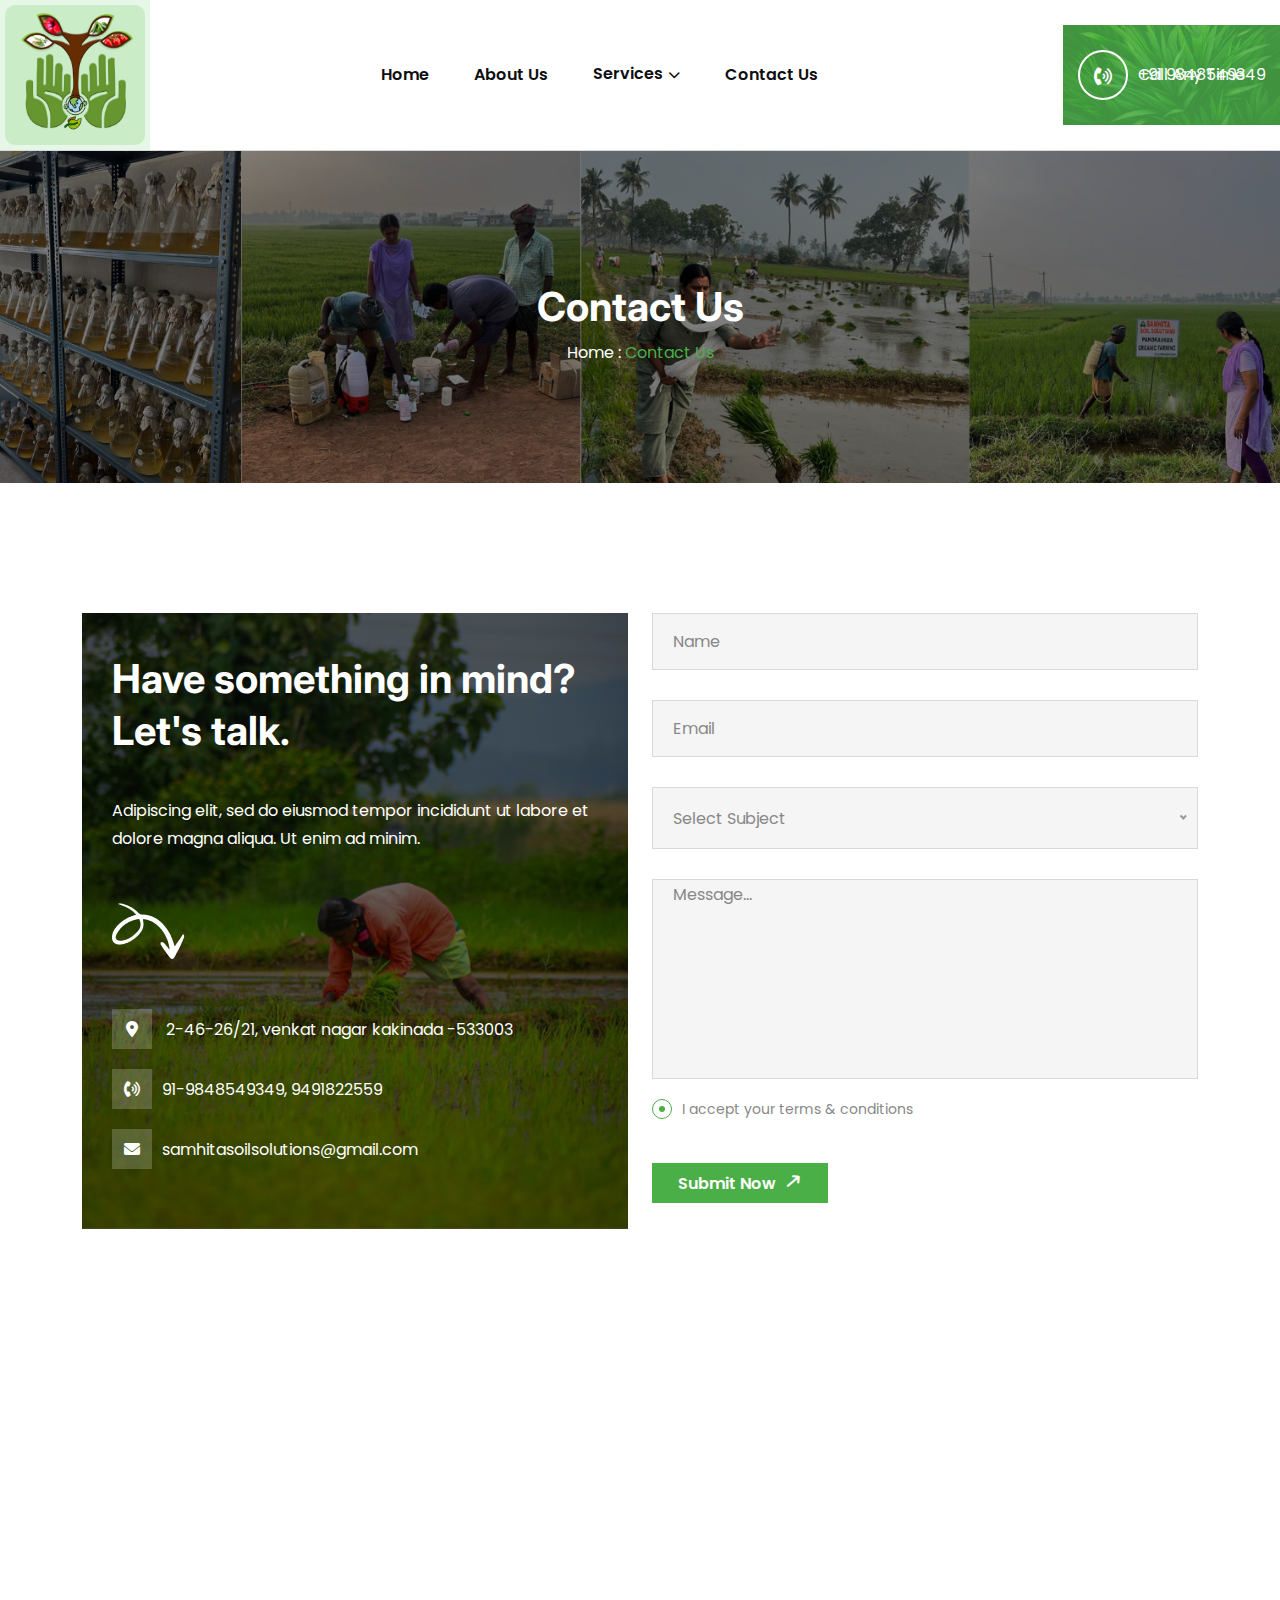
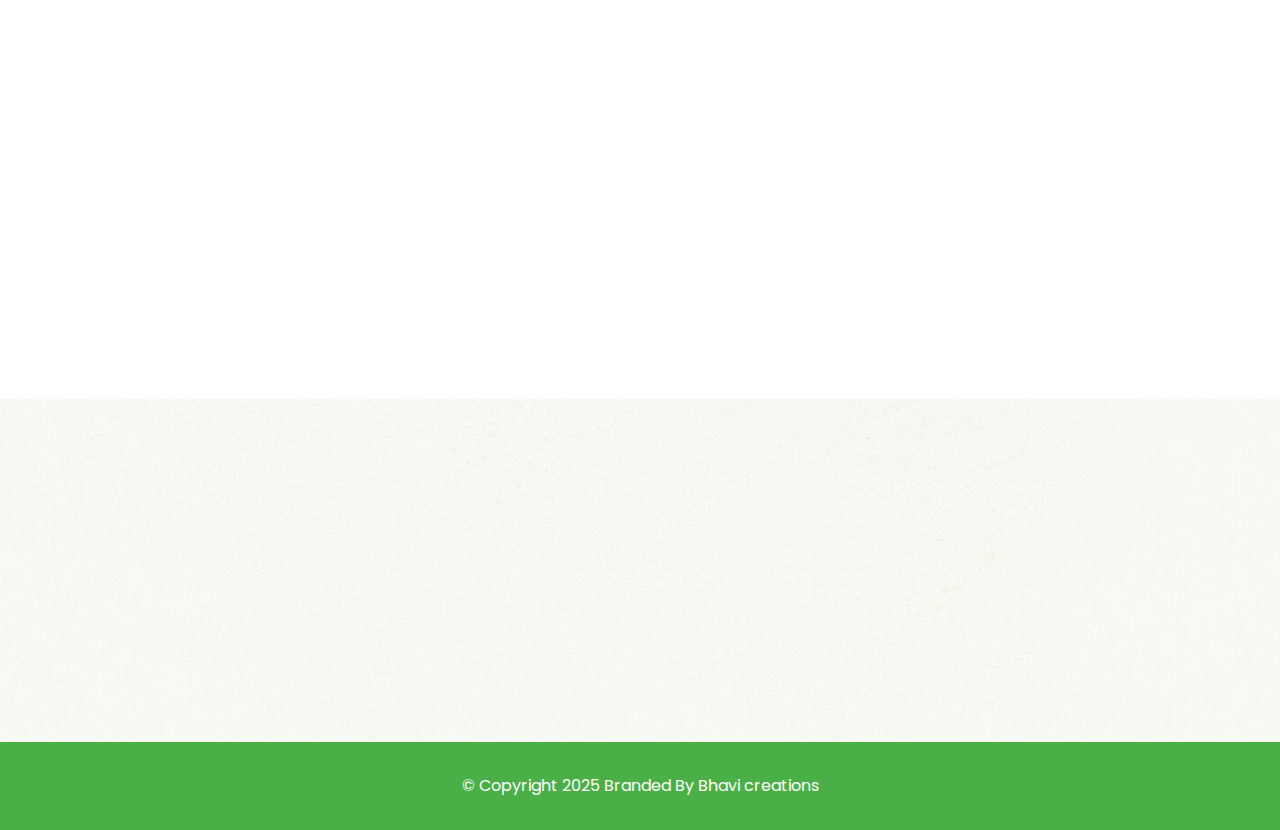
<file: contact.html>
<!DOCTYPE html>
<html lang="en">

<head>
    <meta charset="UTF-8">
    <meta http-equiv="X-UA-Compatible" content="IE=edge">
    <meta name="viewport" content="width=device-width, initial-scale=1.0">
    <title>samhitha_agriculture</title>
    <!-- Favicon img -->
    <link rel="shortcut icon" href="assets/images/logo/logo_111.png">
    <!-- Bootstarp min css -->
    <link rel="stylesheet" href="assets/css/bootstrap.min.css">
    <!-- All min css -->
    <link rel="stylesheet" href="assets/css/all.min.css">
    <!-- Swiper bundle min css -->
    <link rel="stylesheet" href="assets/css/swiper-bundle.min.css">
    <!-- Magnigic popup css -->
    <link rel="stylesheet" href="assets/css/magnific-popup.css">
    <!-- Animate css -->
    <link rel="stylesheet" href="assets/css/animate.css">
    <!-- Nice select css -->
    <link rel="stylesheet" href="assets/css/nice-select.css">
    <!-- Style css -->
    <link rel="stylesheet" href="assets/css/style.css">
</head>

<body>

    <!-- Preloader area start -->
    <div id="loading">
        <div id="loading-center">
            <div id="loading-center-absolute">
                <div class="loading-icon text-center d-flex flex-column align-items-center justify-content-center">
                    <img class="loading-logo" src="assets/images/preloader.svg" alt="icon">
                </div>
            </div>
        </div>
    </div>
    <!-- Preloader area end -->

    <!-- Header area start here -->
    <header class="header header-one bor-bottom">
        <div class="header-section">
            <div class="d-flex justify-content-between align-items-center">

                <div class="header-one__logo d-none d-xl-block">
                    <a href="index.html"><img src="assets/images/logo/logo_111.png" alt="logo" class="img-fluid"></a>
                </div>


                <!-- <div class="header-one__item d-none d-xl-block">
                    <div class="d-flex align-items-center">
                  
                        <button id="openButton" class="header-one__dots">
                            <img src="assets/images/header/header-dot.png" alt="dots">
                        </button>
                    </div>
                </div> -->
                <div class="header-one__item w-100">
                    <div class="header-wrapper justify-content-center">
                        <div class="logo-menu d-block d-xl-none">
                            <a href="index.html" class="logo">
                                <img src="assets/images/logo/logo_111.png" alt="logo">
                            </a>
                        </div>
                        <div class="header-bar d-xl-none">
                            <span></span>
                            <span></span>
                            <span></span>
                        </div>
                        <ul class="main-menu">
                            <li>
                                <a href="index.html">Home </a>
                                <!-- <ul class="sub-menu"> -->
                                <!-- <li><a href="index.html">Environmental One</a></li>
                                    <li><a href="index-2.html">Environmental Two</a></li>
                                    <li><a href="index-3.html">Environmental Three</a></li>
                                    <li><a href="index-4.html">Animal Protection Zoo</a></li>
                                    <li><a href="index-5.html">Environmental NGO</a></li> -->
                                <!-- </ul> -->
                            </li>
                            <li>
                                <a href="about.html">About Us </a>
                                <!-- <ul class="sub-menu">
                                    <li><a href="about.html">About One</a></li>
                                    <li><a href="about-2.html">About Two</a></li>
                                </ul> -->
                            </li>
                            <li>
                                <a href="service.html">Services <i class="fas fa-chevron-down"></i></a>
                                <ul class="sub-menu">
                                    <li><a href="biopesticides.html">Biopesticides</a></li>
                                    <li><a href="biofertilizers.html">Biofertilizers</a></li>
                                    <!-- <li><a href="service-single.html">Service Details</a></li> -->
                                </ul>
                            </li>
                            <!-- <li>
                                <a id="mega-menu-btn" href="#">Pages <i class="fas fa-chevron-down"></i></a>
                                <ul class="sub-menu">
                                    <li class="d-block d-xl-none"><a href="project.html">Our Project 01</a></li>
                                    <li class="d-block d-xl-none"><a href="project-2.html">Our Project 02</a></li>
                                    <li class="d-block d-xl-none"><a href="project-single.html">Project Details</a>
                                    </li>
                                    <li class="d-block d-xl-none"><a href="donation.html">Donation 01</a></li>
                                    <li class="d-block d-xl-none"><a href="donation-2.html">Donation 02</a></li>
                                    <li class="d-block d-xl-none"><a href="donation-single.html">Donation
                                            Details</a></li>
                                    <li class="d-block d-xl-none"><a href="event.html">Events 01</a></li>
                                    <li class="d-block d-xl-none"><a href="event-2.html">Events 01</a></li>
                                    <li class="d-block d-xl-none"><a href="event-single.html">Events Details</a>
                                    </li>
                                    <li class="d-block d-xl-none"><a href="shop.html">Shop</a></li>
                                    <li class="d-block d-xl-none"><a href="shop-single.html">Shop Details</a></li>
                                    <li class="d-block d-xl-none"><a href="cart.html">Cart</a></li>
                                    <li class="d-block d-xl-none"><a href="checkout.html">Checkout</a></li>
                                    <li class="d-block d-xl-none"><a href="team.html">Our Teams 01</a></li>
                                    <li class="d-block d-xl-none"><a href="team-2.html">Our Teams 02</a></li>
                                    <li class="d-block d-xl-none"><a href="team-single.html">Our Teams Details</a>
                                    </li>
                                    <li class="d-block d-xl-none"><a href="faq.html">FAQ</a></li>
                                    <li class="d-block d-xl-none"><a href="login.html">Login / Register</a></li>
                                    <li class="d-block d-xl-none"><a href="error.html">404 Error</a></li>
                                </ul>
                            </li>
                            <li>
                                <a href="#">Blog <i class="fas fa-chevron-down"></i></a>
                                <ul class="sub-menu">
                                    <li class="sub_menu_wrp d-none d-xl-block"><a href="#">Blog Grid <i
                                                class="fas fa-chevron-right float-end"></i></a>
                                        <ul class="sub_sub_menu">
                                            <li><a href="blog-2.html">2 Columns</a></li>
                                            <li><a href="blog-3.html">3 Columns</a></li>
                                        </ul>
                                    </li>
                                    <li class="d-block d-xl-none"><a href="blog-2.html">Blog Grid One</a></li>
                                    <li class="d-block d-xl-none"><a href="blog-3.html">Blog Grid Two</a></li>
                                    <li class="sub_menu_wrp d-none d-xl-block"><a href="#">Blog Standard <i
                                                class="fas fa-chevron-right float-end"></i></a>
                                        <ul class="sub_sub_menu">
                                            <li><a href="blog-left.html">Left SideBar</a></li>
                                            <li><a href="blog.html">Right SideBar</a></li>
                                        </ul>
                                    </li>
                                    <li class="d-block d-xl-none"><a href="blog.html">Blog Standard One</a></li>
                                    <li class="d-block d-xl-none"><a href="blog-left.html">Blog Standard Two</a>
                                    </li>
                                    <li class="sub_menu_wrp d-none d-xl-block"><a href="#">Blog Details <i
                                                class="fas fa-chevron-right float-end"></i></a>
                                        <ul class="sub_sub_menu">
                                            <li><a href="blog-single-left.html">Left SideBar</a></li>
                                            <li><a href="blog-single.html">Right SideBar</a></li>
                                        </ul>
                                    </li>
                                    <li class="d-block d-xl-none"><a href="blog-single.html">Blog Details</a></li>
                                </ul>
                            </li> -->
                            <li>
                                <a href="contact.html">Contact Us</a>
                            </li>
                        </ul>
                        <!-- Mega menu area start here -->
                        <!-- <div class="mega-menu-area d-none d-xl-block">
                            <div class="container">
                                <div class="mega-menu">
                                    <div class="row g-4 justify-content-between">
                                        <div class="col-md-2">
                                            <div class="mega-menu__item">
                                                <h5 class="primary-color">Our Project</h5>
                                                <ul>
                                                    <li><a href="project.html">Our Project 01</a></li>
                                                    <li><a href="project-2.html">Our Project 02</a></li>
                                                    <li><a href="project-single.html">Project Details</a></li>
                                                </ul>
                                            </div>
                                        </div>
                                        <div class="col-md-2">
                                            <div class="mega-menu__item">
                                                <h5 class="primary-color">Donation</h5>
                                                <ul>
                                                    <li><a href="donation.html">Donation 01</a></li>
                                                    <li><a href="donation-2.html">Donation 02</a></li>
                                                    <li><a href="donation-single.html">Donation Details</a></li>
                                                </ul>
                                            </div>
                                        </div>
                                        <div class="col-md-2">
                                            <div class="mega-menu__item">
                                                <h5 class="primary-color">Our Events</h5>
                                                <ul>
                                                    <li><a href="event.html">Events 01</a></li>
                                                    <li><a href="event-2.html">Events 02</a></li>
                                                    <li><a href="event-single.html">Events Details</a></li>
                                                </ul>
                                            </div>
                                        </div>
                                        <div class="col-md-2">
                                            <div class="mega-menu__item">
                                                <h5 class="primary-color">Our Shop</h5>
                                                <ul>
                                                    <li><a href="shop.html">Shop Page</a></li>
                                                    <li><a href="shop-single.html">Shop Details</a></li>
                                                    <li><a href="cart.html">Cart</a></li>
                                                    <li><a href="checkout.html">Checkout</a></li>
                                                </ul>
                                            </div>
                                        </div>
                                        <div class="col-md-2">
                                            <div class="mega-menu__item">
                                                <h5 class="primary-color">Our Team</h5>
                                                <ul>
                                                    <li><a href="team.html">Our Teams 01</a></li>
                                                    <li><a href="team-2.html">Our Teams 02</a></li>
                                                    <li><a href="team-single.html">Team Details</a></li>
                                                </ul>
                                            </div>
                                        </div>
                                        <div class="col-md-2">
                                            <div class="mega-menu__item float-end">
                                                <h5 class="primary-color">More Pages</h5>
                                                <ul>
                                                    <li><a href="faq.html">FAQ</a></li>
                                                    <li><a href="login.html">Login / Register</a></li>
                                                    <li><a href="error.html">404 Error</a></li>
                                                </ul>
                                            </div>
                                        </div>
                                    </div>
                                </div>
                            </div>
                        </div> -->
                        <!-- Mega menu area end here -->
                    </div>
                </div>
                <div class="header-one__item d-none d-xl-block">
                    <ul class="header-wrapper header-one__info bor-left">
                        <li class="menu-btn">
                            <a href="contact.html"><span>Get a quote</span> <i class="fa-solid fa-angles-right"></i></a>
                        </li>
                        <li class="menu_info bg-image ms-0" data-background="assets/images/header/header-info-bg.png">
                            <i class="fa-solid call_ico fa-phone-volume"></i>
                            <div class="call_info">
                                <span>Call Any Time</span>
                                <a class="d-block p-0" href="tel:+912659302003">+91 9848549349</a>
                            </div>
                        </li>
                    </ul>
                </div>
            </div>
        </div>
    </header>

    <main>
        <!-- Page banner area start here -->
        <section class=" all_section_image page-banner bg-image pt-130 pb-130">
            <div class="container">
                <h2 class="wow fadeInUp" data-wow-duration="1.2s" data-wow-delay=".2s">Contact Us</h2>
                <div class="breadcrumb-list wow fadeInUp" data-wow-duration="1.4s" data-wow-delay=".4s">
                    <a href="index.html">Home :</a>
                    <span class="primary-color">Contact Us</span>
                </div>
            </div>
        </section>
        <!-- Page banner area end here -->

        <!-- Contact form area start here -->
        <section class="contact pt-130 pb-130">
            <div class="container">
                <div class="row g-4">
                    <div class="col-lg-6">
                        <div class="content bg-image">
                            <h2>Have something in mind? <br>
                                Let's talk.</h2>
                            <p>Adipiscing elit, sed do eiusmod tempor incididunt ut labore et dolore magna
                                aliqua.
                                Ut enim ad minim.</p>
                            <div class="arry"><img src="assets/images/icon/arry.png" alt=""></div>
                            <ul>
                                <li><a href="https://www.google.com/maps/d/viewer?mid=1UZ57Drfs3SGrTgh6mrYjQktu6uY&amp;hl=en_US&amp;ll=18.672105000000013%2C105.68673800000003&amp;z=17"
                                        target="_blank"><i class="fa-solid fa-location-dot"></i> 2-46-26/21, venkat
                                        nagar kakinada -533003 </a>
                                </li>
                                <li><a href="tel:1-732-798-0976"><i class="fa-solid fa-phone-volume"></i>91-9848549349,
                                        9491822559</a>
                                </li>
                                <li><a href="mailto:company.info@mail.com"><i
                                            class="fa-solid fa-envelope"></i>samhitasoilsolutions@gmail.com</a></li>
                            </ul>
                        </div>
                    </div>
                    <div class="col-lg-6">
                        <div class="form-area">
                            <form action="#0">
                                <input type="text" placeholder="Name">
                                <input type="email" placeholder="Email">
                                <select name="subject" id="subject">
                                    <option value="0">Select Subject</option>
                                    <option value="0">Account</option>
                                    <option value="0">Service</option>
                                    <option value="0">Pricing</option>
                                    <option value="0">Support</option>
                                </select>
                                <textarea name="Your Review" id="massage" placeholder="Message..."></textarea>
                                <div class="radio-btn mt-3">
                                    <span></span>
                                    <p>I accept your terms & conditions</p>
                                </div>
                                <button class="mt-40">Submit Now <i class="fa-solid fa-arrow-right-long"></i></button>
                            </form>
                        </div>
                    </div>
                </div>
            </div>
        </section>
        <!-- Contact form area end here -->

        <!-- Contact map area start here -->
        <div class="google-map">
            <iframe
                src="https://www.google.com/maps/embed?pb=!1m18!1m12!1m3!1d6417.7799593234795!2d82.24052964391568!3d16.97283871046419!2m3!1f0!2f0!3f0!3m2!1i1024!2i768!4f13.1!3m3!1m2!1s0x3a38286896a03f0b%3A0x6272dfe4341d6722!2sVenkat%20Nagar%2C%20Jayendra%20Nagar%2C%20Siddartha%20Nagar%2C%20Kakinada%2C%20Andhra%20Pradesh%20533003!5e0!3m2!1sen!2sin!4v1748848993669!5m2!1sen!2sin"
                width="600" height="450" style="border:0;" allowfullscreen="" loading="lazy"
                referrerpolicy="no-referrer-when-downgrade"></iframe>
        </div>
        <!-- Contact map area end here -->

        <!-- Our info area start here -->
        <!-- <div class="our-info" data-background="assets/images/bg/our-info.jpg">
            <div class="container">
                <div class="row align-items-center">
                    <div class="col-lg-3 wow fadeInUp" data-wow-duration="1.4s" data-wow-delay=".4s">
                        <a href="index.html" class="our-info__logo mb-4 mb-lg-0">
                            <img src="assets/images/logo/logo-light.svg" alt="logo">
                        </a>
                    </div>
                    <div class="col-lg-5 wow fadeInDown" data-wow-duration="1.6s" data-wow-delay=".6s">
                        <div class="our-info__input">
                            <input type="text" placeholder="Your email Address">
                            <i class="fa-regular fa-envelope our-info__input-envelope"></i>
                            <i class="fa-solid fa-paper-plane our-info__input-plane"></i>
                        </div>
                    </div>
                    <div class="col-lg-4">
                        <div class="our-info__social-icon float-lg-end float-none mt-4 mt-lg-0">
                            <a class="wow fadeInUp" data-wow-duration="1.2s" data-wow-delay=".2s" href="#0"><i
                                    class="fa-brands fa-facebook-f"></i></a>
                            <a class="wow fadeInUp" data-wow-duration="1.3s" data-wow-delay=".3s" href="#0"><i
                                    class="fa-brands fa-twitter"></i></a>
                            <a class="wow fadeInUp" data-wow-duration="1.4s" data-wow-delay=".4s" href="#0"><i
                                    class="fa-brands fa-linkedin-in"></i></a>
                            <a class="wow fadeInUp" data-wow-duration="1.5s" data-wow-delay=".5s" href="#0"><i
                                    class="fa-brands fa-youtube"></i></a>
                        </div>
                    </div>
                </div>
            </div>
        </div> -->
        <!-- Our info area end here -->
    </main>

    <!-- Footer area start here -->
    <footer class="footer bg-image" data-background="assets/images/bg/footer-bg.jpg">
        <div class="container">
            <div class="pt-65 pb-65">
                <div class="row g-4">
                    <div class="col-xl-3 col-md-6 wow fadeInUp" data-wow-duration="1.2s" data-wow-delay=".2s">
                        <div class="footer__item">
                            <div class="footer__item-title">
                                <h4>about Agricultural</h4>
                                <span class="footer__item-title-line"></span><span
                                    class="footer__item-title-line2"></span>
                            </div>
                            <p>Natural farming uses organic methods to enrich soil and grow healthy crops.
                                It reduces chemical use, protects biodiversity, and supports long-term sustainability
                            </p>
                            <!-- <a href="https://www.google.com/maps/embed?pb=!1m18!1m12!1m3!1d29581.552527417!2d-77.04440883230183!3d38.80089850193032!2m3!1f0!2f0!3f0!3m2!1i1024!2i768!4f13.1!3m3!1m2!1s0x89b7b0f02c6539a9%3A0xacc6091466dd9068!2s901%20N%20Pitt%20St%20Suite%20170%2C%20Alexandria%2C%20VA%2022314%2C%20USA!5e0!3m2!1sen!2sbd!4v1694324425557!5m2!1sen!2sbd"
                                class="footer__item-map-popup map-popup">View Map <i
                                    class="fa-solid fa-location-arrow"></i></a> -->
                        </div>
                    </div>
                    <div class="col-xl-3 col-md-6 wow fadeInUp" data-wow-duration="1.4s" data-wow-delay=".4s">
                        <div class="footer__item">
                            <div class="footer__item-title">
                                <h4>Get in touch!</h4>
                                <span class="footer__item-title-line"></span><span
                                    class="footer__item-title-line2"></span>
                            </div>
                            <ul>
                                <li class="pb-3"><a href="#0"><i
                                            class="fa-solid fa-location-dot pe-1 primary-color"></i>
                                        2-46-26/21, venkat nagar kakinada -533003
                                    </a>
                                </li>
                                <li class="pb-3"><a href="tel:+4065550120"><i
                                            class="fa-solid fa-phone-volume pe-1 primary-color"></i>
                                        91-9848549349, <br> &nbsp; &nbsp;&nbsp; 9491822559
                                    </a></li>
                                <li><a href="#0"><i class="fa-solid fa-envelope pe-1 primary-color"></i>
                                        samhitasoilsolutions <br> @gmail.com</a>
                                </li>
                            </ul>
                        </div>
                    </div>
                    <div class="col-xl-3 col-md-6 wow fadeInUp" data-wow-duration="1.6s" data-wow-delay=".6s">
                        <div class="footer__item">
                            <div class="footer__item-title">
                                <h4>Quick Link</h4>
                                <span class="footer__item-title-line"></span><span
                                    class="footer__item-title-line2"></span>
                            </div>
                            <ul>
                                <li class="pb-1"><a href="index.html"><i
                                            class="fa-solid fa-chevron-right pe-1 primary-color"></i>Home
                                    </a>
                                </li>
                                <li class="pb-1"><a href="about.html"><i
                                            class="fa-solid fa-chevron-right pe-1 primary-color"></i> About
                                    </a>
                                </li>
                                <li class="pb-1"><a href="service-single.htmll"><i
                                            class="fa-solid fa-chevron-right pe-1 primary-color"></i> Service
                                </li>
                                <!-- <li class="pb-1"><a href="blog.html"><i
                                            class="fa-solid fa-chevron-right pe-1 primary-color"></i> Blogs
                                    </a>
                                </li> -->
                                <li><a href="contact.html"><i class="fa-solid fa-chevron-right pe-1 primary-color"></i>
                                        Contact Us
                                        
                                    </a>
                                </li>
                            </ul>
                        </div>
                    </div>
                    <div class="col-xl-3 col-md-6 wow fadeInUp" data-wow-duration="1.8s" data-wow-delay=".8s">
                        <!-- <div class="footer__item">
                            <div class="footer__item-title">
                                <h4>recent news</h4>
                                <span class="footer__item-title-line"></span><span
                                    class="footer__item-title-line2"></span>
                            </div>
                            <ul class="footer__item-blog">
                                <li class="pb-3">
                                    <img src="assets/images/footer/01.png" alt="image">
                                    <div class="ms-3">
                                        <h4><a href="blog-single.html">Close up picture of the sapling</a></h4>
                                        <span>2 weeks ago</span>
                                    </div>
                                </li>
                                <li>
                                    <img src="assets/images/footer/02.png" alt="image">
                                    <div class="ms-3">
                                        <h4><a href="blog-single.html">Close up picture of the sapling</a></h4>
                                        <span>2 weeks ago</span>
                                    </div>
                                </li>
                            </ul>
                        </div> -->


                        <a href="index.html"> <img src="assets/images/logo/logo_111.png" alt="" class="img-fluid"></a>



                    </div>
                </div>
            </div>
        </div>
        <div class="footer__copyright">
            <p>&copy; Copyright 2025 <a href="https://bhavicreationspvtltd.com/">Branded By Bhavi creations</a> </p>
        </div>
    </footer>
    <!-- Footer area end here -->

    <!-- Back to top area start here -->
    <div class="scroll-up">
        <svg class="scroll-circle svg-content" width="100%" height="100%" viewBox="-1 -1 102 102">
            <path d="M50,1 a49,49 0 0,1 0,98 a49,49 0 0,1 0,-98" />
        </svg>
    </div>
    <!-- Back to top area end here -->

    <!-- Jquery 3. 7. 1 Min Js -->
    <script src="assets/js/jquery-3.7.1.min.js"></script>
    <!-- Bootstrap min Js -->
    <script src="assets/js/bootstrap.min.js"></script>
    <!-- Swiper bundle min Js -->
    <script src="assets/js/swiper-bundle.min.js"></script>
    <!-- Counterup min Js -->
    <script src="assets/js/jquery.counterup.min.js"></script>
    <!-- Wow min Js -->
    <script src="assets/js/wow.min.js"></script>
    <!-- Magnific popup min Js -->
    <script src="assets/js/magnific-popup.min.js"></script>
    <!-- Nice select min Js -->
    <script src="assets/js/nice-select.min.js"></script>
    <!-- Isotope pkgd min Js -->
    <script src="assets/js/isotope.pkgd.min.js"></script>
    <!-- Waypoints Js -->
    <script src="assets/js/jquery.waypoints.js"></script>
    <!-- Script Js -->
    <script src="assets/js/script.js"></script>
</body>

</html>
</file>
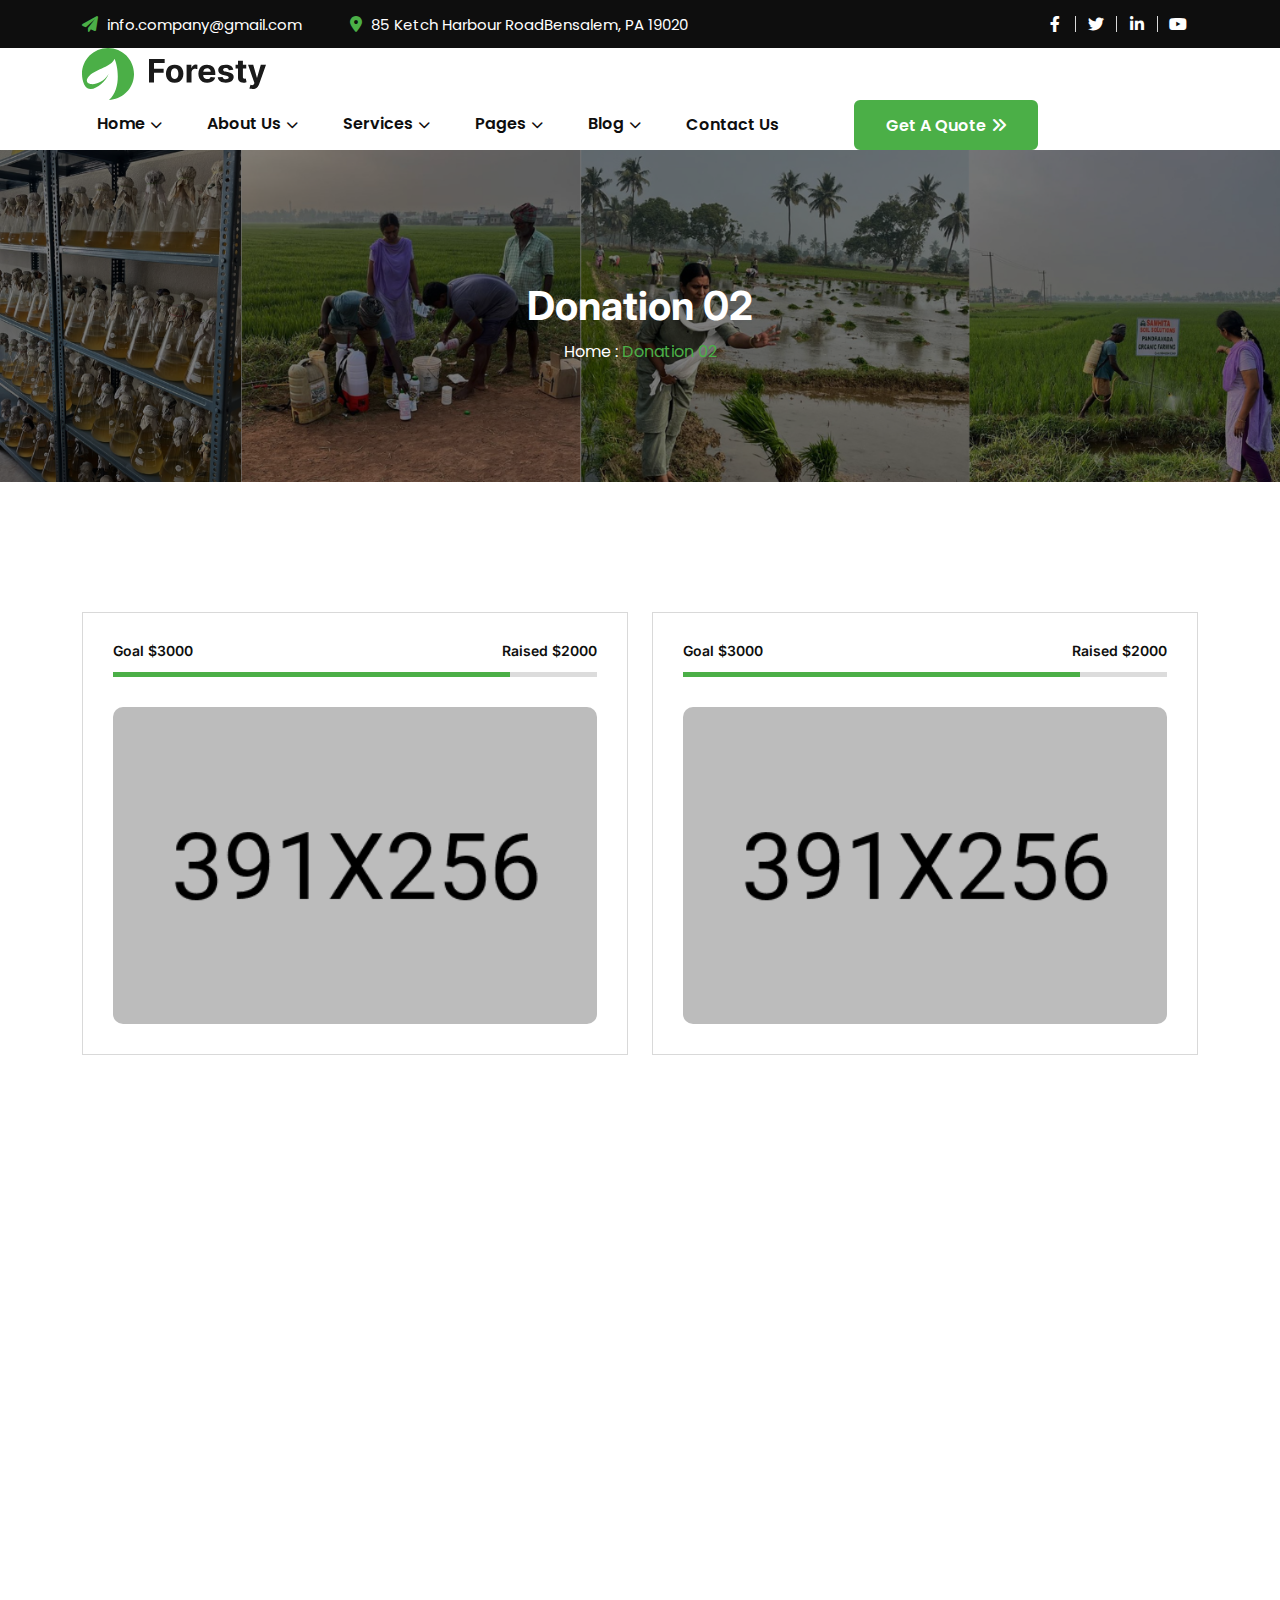
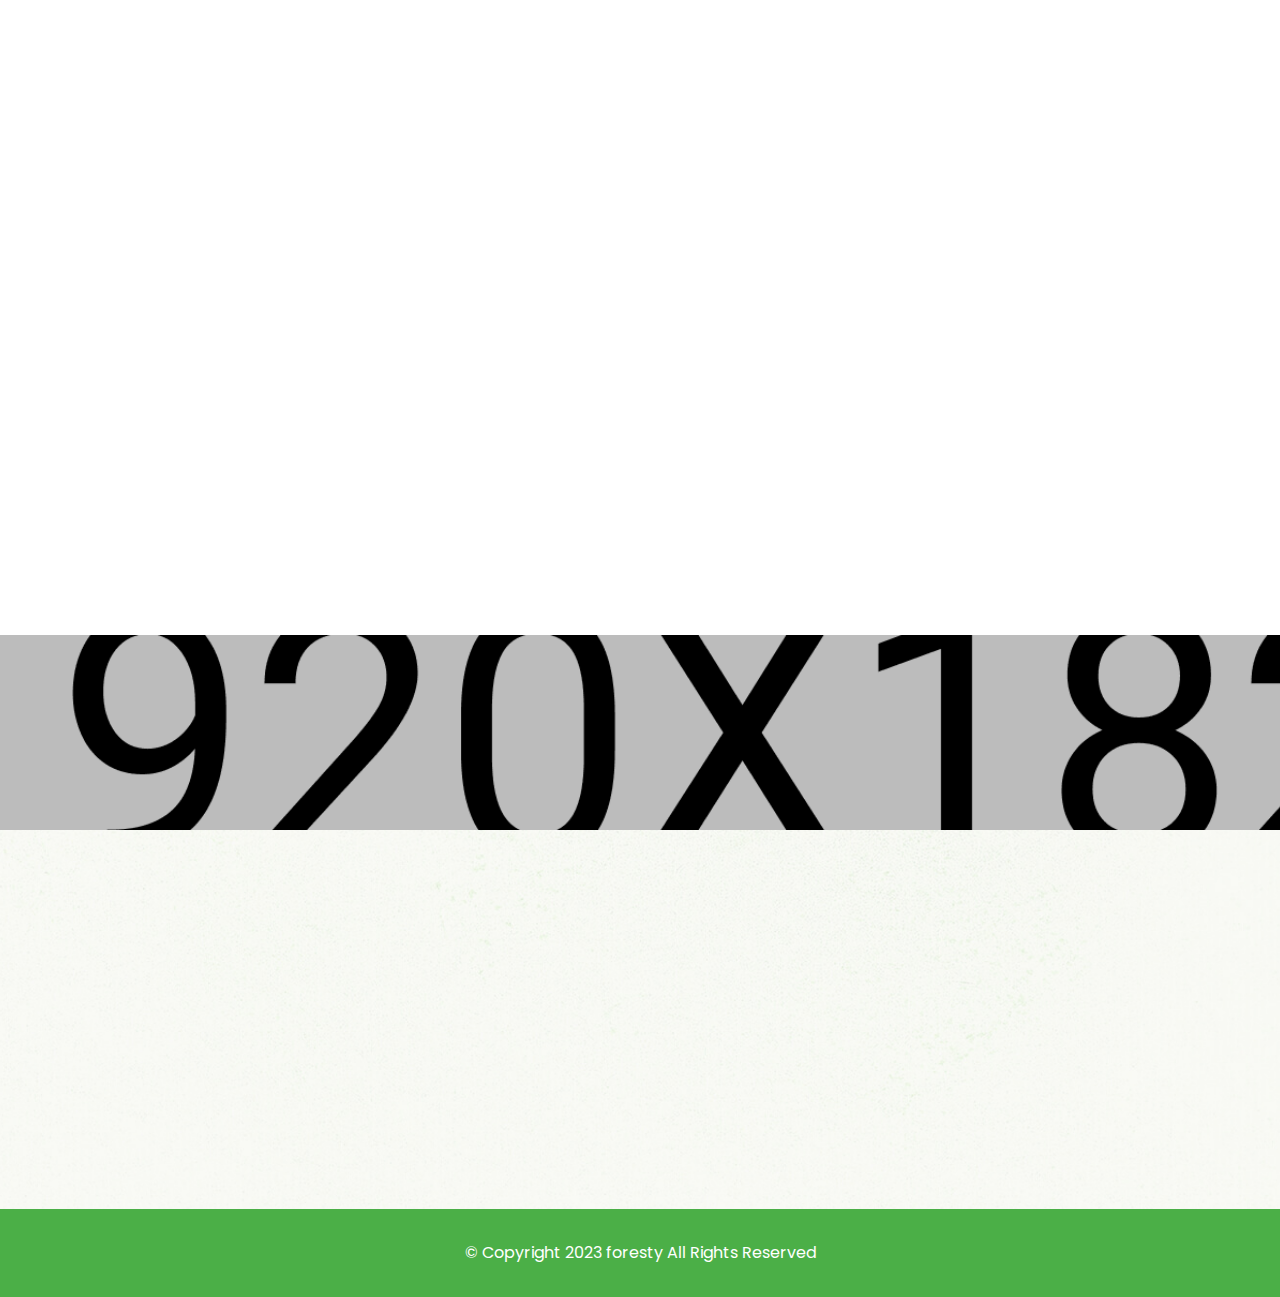
<file: donation-2.html>
<!DOCTYPE html>
<html lang="en">

<head>
    <meta charset="UTF-8">
    <meta http-equiv="X-UA-Compatible" content="IE=edge">
    <meta name="viewport" content="width=device-width, initial-scale=1.0">
    <title>Foresty - Ecology and Environment Template</title>
    <!-- Favicon img -->
    <link rel="shortcut icon" href="assets/images/favicon.png">
    <!-- Bootstarp min css -->
    <link rel="stylesheet" href="assets/css/bootstrap.min.css">
    <!-- All min css -->
    <link rel="stylesheet" href="assets/css/all.min.css">
    <!-- Swiper bundle min css -->
    <link rel="stylesheet" href="assets/css/swiper-bundle.min.css">
    <!-- Magnigic popup css -->
    <link rel="stylesheet" href="assets/css/magnific-popup.css">
    <!-- Animate css -->
    <link rel="stylesheet" href="assets/css/animate.css">
    <!-- Nice select css -->
    <link rel="stylesheet" href="assets/css/nice-select.css">
    <!-- Style css -->
    <link rel="stylesheet" href="assets/css/style.css">
</head>

<body>

    <!-- Preloader area start -->
    <div id="loading">
        <div id="loading-center">
            <div id="loading-center-absolute">
                <div class="loading-icon text-center d-flex flex-column align-items-center justify-content-center">
                    <img class="loading-logo" src="assets/images/preloader.svg" alt="icon">
                </div>
            </div>
        </div>
    </div>
    <!-- Preloader area end -->

    <!-- Header area start here -->
    <header class="header">
        <div class="header-top d-none d-lg-block">
            <div class="container">
                <div class="header-top-wrp">
                    <ul class="info">
                        <li><i class="fa-solid fa-paper-plane"></i> <a href="#0">info.company@gmail.com</a></li>
                        <li class="bor-left ms-4 ps-4"><i class="fa-solid fa-location-dot"></i> <a href="#0">85 Ketch
                                Harbour RoadBensalem, PA 19020</a>
                        </li>
                    </ul>
                    <ul class="link-info">
                        <li class="bor-right"><a href="#0"><i class="fa-brands fa-facebook-f"></i></a></li>
                        <li class="bor-right"><a href="#0"><i class="fa-brands fa-twitter"></i></a></li>
                        <li class="bor-right"><a href="#0"><i class="fa-brands fa-linkedin-in"></i></a></li>
                        <li><a href="#0"><i class="fa-brands fa-youtube"></i></a></li>
                    </ul>
                </div>
            </div>
        </div>
        <div class="header-section">
            <div class="container">
                <div class="header-wrapper">
                    <div class="logo-menu">
                        <a href="index.html" class="logo">
                            <img src="assets/images/logo/logo.svg" alt="logo">
                        </a>
                    </div>
                    <div class="header-bar d-xl-none">
                        <span></span>
                        <span></span>
                        <span></span>
                    </div>
                    <ul class="main-menu">
                        <li>
                            <a href="#">Home <i class="fas fa-chevron-down"></i></a>
                            <ul class="sub-menu">
                                <li><a href="index.html">Environmental One</a></li>
                                <li><a href="index-2.html">Environmental Two</a></li>
                                <li><a href="index-3.html">Environmental Three</a></li>
                                <li><a href="index-4.html">Animal Protection Zoo</a></li>
                                <li><a href="index-5.html">Environmental NGO</a></li>
                            </ul>
                        </li>
                        <li>
                            <a href="#">About Us <i class="fas fa-chevron-down"></i></a>
                            <ul class="sub-menu">
                                <li><a href="about.html">About One</a></li>
                                <li><a href="about-2.html">About Two</a></li>
                            </ul>
                        </li>
                        <li>
                            <a href="#">Services <i class="fas fa-chevron-down"></i></a>
                            <ul class="sub-menu">
                                <li><a href="service.html">Service One</a></li>
                                <li><a href="service-2.html">Service Two</a></li>
                                <li><a href="service-single.html">Service Details</a></li>
                            </ul>
                        </li>
                        <li>
                            <a id="mega-menu-btn" href="#">Pages <i class="fas fa-chevron-down"></i></a>
                            <ul class="sub-menu">
                                <li class="d-block d-xl-none"><a href="project.html">Our Project 01</a></li>
                                <li class="d-block d-xl-none"><a href="project-2.html">Our Project 02</a></li>
                                <li class="d-block d-xl-none"><a href="project-single.html">Project Details</a></li>
                                <li class="d-block d-xl-none"><a href="donation.html">Donation 01</a></li>
                                <li class="d-block d-xl-none"><a href="donation-2.html">Donation 02</a></li>
                                <li class="d-block d-xl-none"><a href="donation-single.html">Donation Details</a></li>
                                <li class="d-block d-xl-none"><a href="event.html">Events 01</a></li>
                                <li class="d-block d-xl-none"><a href="event-2.html">Events 01</a></li>
                                <li class="d-block d-xl-none"><a href="event-single.html">Events Details</a></li>
                                <li class="d-block d-xl-none"><a href="shop.html">Shop</a></li>
                                <li class="d-block d-xl-none"><a href="shop-single.html">Shop Details</a></li>
                                <li class="d-block d-xl-none"><a href="cart.html">Cart</a></li>
                                <li class="d-block d-xl-none"><a href="checkout.html">Checkout</a></li>
                                <li class="d-block d-xl-none"><a href="team.html">Our Teams 01</a></li>
                                <li class="d-block d-xl-none"><a href="team-2.html">Our Teams 02</a></li>
                                <li class="d-block d-xl-none"><a href="team-single.html">Our Teams Details</a></li>
                                <li class="d-block d-xl-none"><a href="faq.html">FAQ</a></li>
                                <li class="d-block d-xl-none"><a href="login.html">Login / Register</a></li>
                                <li class="d-block d-xl-none"><a href="error.html">404 Error</a></li>
                            </ul>
                        </li>
                        <li>
                            <a href="#">Blog <i class="fas fa-chevron-down"></i></a>
                            <ul class="sub-menu">
                                <li class="sub_menu_wrp d-none d-xl-block"><a href="#">Blog Grid <i
                                            class="fas fa-chevron-right float-end"></i></a>
                                    <ul class="sub_sub_menu">
                                        <li><a href="blog-2.html">2 Columns</a></li>
                                        <li><a href="blog-3.html">3 Columns</a></li>
                                    </ul>
                                </li>
                                <li class="d-block d-xl-none"><a href="blog-2.html">Blog Grid One</a></li>
                                <li class="d-block d-xl-none"><a href="blog-3.html">Blog Grid Two</a></li>
                                <li class="sub_menu_wrp d-none d-xl-block"><a href="#">Blog Standard <i
                                            class="fas fa-chevron-right float-end"></i></a>
                                    <ul class="sub_sub_menu">
                                        <li><a href="blog-left.html">Left SideBar</a></li>
                                        <li><a href="blog.html">Right SideBar</a></li>
                                    </ul>
                                </li>
                                <li class="d-block d-xl-none"><a href="blog.html">Blog Standard One</a></li>
                                <li class="d-block d-xl-none"><a href="blog-left.html">Blog Standard Two</a></li>
                                <li class="sub_menu_wrp d-none d-xl-block"><a href="#">Blog Details <i
                                            class="fas fa-chevron-right float-end"></i></a>
                                    <ul class="sub_sub_menu">
                                        <li><a href="blog-single-left.html">Left SideBar</a></li>
                                        <li><a href="blog-single.html">Right SideBar</a></li>
                                    </ul>
                                </li>
                                <li class="d-block d-xl-none"><a href="blog-single.html">Blog Details</a></li>
                            </ul>
                        </li>
                        <li>
                            <a href="contact.html">Contact Us</a>
                        </li>
                        <li class="m-0 menu-btn ">
                            <a href="contact.html"><span>Get a quote</span> <i class="fa-solid fa-angles-right"></i></a>
                        </li>
                    </ul>
                    <!-- Mega menu area start here -->
                    <div class="mega-menu-area d-none d-xl-block">
                        <div class="container">
                            <div class="mega-menu">
                                <div class="row g-4 justify-content-between">
                                    <div class="col-md-2">
                                        <div class="mega-menu__item">
                                            <h5 class="primary-color">Our Project</h5>
                                            <ul>
                                                <li><a href="project.html">Our Project 01</a></li>
                                                <li><a href="project-2.html">Our Project 02</a></li>
                                                <li><a href="project-single.html">Project Details</a></li>
                                            </ul>
                                        </div>
                                    </div>
                                    <div class="col-md-2">
                                        <div class="mega-menu__item">
                                            <h5 class="primary-color">Donation</h5>
                                            <ul>
                                                <li><a href="donation.html">Donation 01</a></li>
                                                <li><a href="donation-2.html">Donation 02</a></li>
                                                <li><a href="donation-single.html">Donation Details</a></li>
                                            </ul>
                                        </div>
                                    </div>
                                    <div class="col-md-2">
                                        <div class="mega-menu__item">
                                            <h5 class="primary-color">Our Events</h5>
                                            <ul>
                                                <li><a href="event.html">Events 01</a></li>
                                                <li><a href="event-2.html">Events 02</a></li>
                                                <li><a href="event-single.html">Events Details</a></li>
                                            </ul>
                                        </div>
                                    </div>
                                    <div class="col-md-2">
                                        <div class="mega-menu__item">
                                            <h5 class="primary-color">Our Shop</h5>
                                            <ul>
                                                <li><a href="shop.html">Shop Page</a></li>
                                                <li><a href="shop-single.html">Shop Details</a></li>
                                                <li><a href="cart.html">Cart</a></li>
                                                <li><a href="checkout.html">Checkout</a></li>
                                            </ul>
                                        </div>
                                    </div>
                                    <div class="col-md-2">
                                        <div class="mega-menu__item">
                                            <h5 class="primary-color">Team Members</h5>
                                            <ul>
                                                <li><a href="team.html">Our Teams 01</a></li>
                                                <li><a href="team-2.html">Our Teams 02</a></li>
                                                <li><a href="team-single.html">Team Details</a></li>
                                            </ul>
                                        </div>
                                    </div>
                                    <div class="col-md-2">
                                        <div class="mega-menu__item float-end">
                                            <h5 class="primary-color">More Pages</h5>
                                            <ul>
                                                <li><a href="faq.html">FAQ</a></li>
                                                <li><a href="login.html">Login / Register</a></li>
                                                <li><a href="error.html">404 Error</a></li>
                                            </ul>
                                        </div>
                                    </div>
                                </div>
                            </div>
                        </div>
                    </div>
                    <!-- Mega menu area end here -->
                </div>
            </div>
        </div>
    </header>
    <!-- Header area end here -->

    <main>
        <!-- Page banner area start here -->
        <section class="page-banner bg-image pt-130 pb-130">
            <div class="container">
                <h2 class="wow fadeInUp" data-wow-duration="1.2s" data-wow-delay=".2s">Donation 02</h2>
                <div class="breadcrumb-list wow fadeInUp" data-wow-duration="1.4s" data-wow-delay=".4s">
                    <a href="index.html">Home :</a>
                    <span class="primary-color">Donation 02</span>
                </div>
            </div>
        </section>
        <!-- Page banner area end here -->

        <!-- Donation area start here -->
        <section class="donation-inner-two pt-130 pb-130">
            <div class="container">
                <div class="row g-4">
                    <div class="col-lg-6 wow fadeInUp" data-wow-duration="1.2s" data-wow-delay=".2s">
                        <div class="donation-inner-two__item bor">
                            <div class="donation__item-progress-wrp mb-30">
                                <div class="d-flex align-items-center justify-content-between">
                                    <h6>Goal $3000</h6>
                                    <h6>Raised $2000</h6>
                                </div>
                                <div class="donation__item-progress-bar"></div>
                            </div>
                            <div class="donation-inner-two__image">
                                <img src="assets/images/donation/01.jpg" alt="image">
                            </div>
                            <div class="donation-inner-two__content">
                                <h3><a href="donation-single.html">The Mary Donate For Youth Health & plants</a></h3>
                                <a href="donation-single.html" class="btn-one-light mt-30"><span>Donate Now</span> <i
                                        class="fa-solid fa-arrow-right"></i></a>

                            </div>
                        </div>
                    </div>
                    <div class="col-lg-6 wow fadeInUp" data-wow-duration="1.4s" data-wow-delay=".4s">
                        <div class="donation-inner-two__item bor">
                            <div class="donation__item-progress-wrp mb-30">
                                <div class="d-flex align-items-center justify-content-between">
                                    <h6>Goal $3000</h6>
                                    <h6>Raised $2000</h6>
                                </div>
                                <div class="donation__item-progress-bar"></div>
                            </div>
                            <div class="donation-inner-two__image">
                                <img src="assets/images/donation/02.jpg" alt="image">
                            </div>
                            <div class="donation-inner-two__content">
                                <h3><a href="donation-single.html">Need Help Donate For Pet Doctor & nurse</a></h3>
                                <a href="donation-single.html" class="btn-one-light mt-30"><span>Donate Now</span> <i
                                        class="fa-solid fa-arrow-right"></i></a>

                            </div>
                        </div>
                    </div>
                    <div class="col-lg-6 wow fadeInDown" data-wow-duration="1.2s" data-wow-delay=".2s">
                        <div class="donation-inner-two__item bor">
                            <div class="donation__item-progress-wrp mb-30">
                                <div class="d-flex align-items-center justify-content-between">
                                    <h6>Goal $3000</h6>
                                    <h6>Raised $2000</h6>
                                </div>
                                <div class="donation__item-progress-bar"></div>
                            </div>
                            <div class="donation-inner-two__image">
                                <img src="assets/images/donation/03.jpg" alt="image">
                            </div>
                            <div class="donation-inner-two__content">
                                <h3><a href="donation-single.html">Phipps Donate For Child And Women life style</a></h3>
                                <a href="donation-single.html" class="btn-one-light mt-30"><span>Donate Now</span> <i
                                        class="fa-solid fa-arrow-right"></i></a>

                            </div>
                        </div>
                    </div>
                    <div class="col-lg-6 wow fadeInDown" data-wow-duration="1.4s" data-wow-delay=".4s">
                        <div class="donation-inner-two__item bor">
                            <div class="donation__item-progress-wrp mb-30">
                                <div class="d-flex align-items-center justify-content-between">
                                    <h6>Goal $3000</h6>
                                    <h6>Raised $2000</h6>
                                </div>
                                <div class="donation__item-progress-bar"></div>
                            </div>
                            <div class="donation-inner-two__image">
                                <img src="assets/images/donation/07.jpg" alt="image">
                            </div>
                            <div class="donation-inner-two__content">
                                <h3><a href="donation-single.html">ltricies ultricies felis. Donec ac laoreet enim</a>
                                </h3>
                                <a href="donation-single.html" class="btn-one-light mt-30"><span>Donate Now</span> <i
                                        class="fa-solid fa-arrow-right"></i></a>

                            </div>
                        </div>
                    </div>
                    <div class="col-lg-6 wow fadeInUp" data-wow-duration="1.2s" data-wow-delay=".2s">
                        <div class="donation-inner-two__item bor">
                            <div class="donation__item-progress-wrp mb-30">
                                <div class="d-flex align-items-center justify-content-between">
                                    <h6>Goal $3000</h6>
                                    <h6>Raised $2000</h6>
                                </div>
                                <div class="donation__item-progress-bar"></div>
                            </div>
                            <div class="donation-inner-two__image">
                                <img src="assets/images/donation/08.jpg" alt="image">
                            </div>
                            <div class="donation-inner-two__content">
                                <h3><a href="donation-single.html">laoreet nibh vel urna auctor, eu rhoncus mi
                                        consectetur</a></h3>
                                <a href="donation-single.html" class="btn-one-light mt-30"><span>Donate Now</span> <i
                                        class="fa-solid fa-arrow-right"></i></a>

                            </div>
                        </div>
                    </div>
                    <div class="col-lg-6 wow fadeInUp" data-wow-duration="1.4s" data-wow-delay=".4s">
                        <div class="donation-inner-two__item bor">
                            <div class="donation__item-progress-wrp mb-30">
                                <div class="d-flex align-items-center justify-content-between">
                                    <h6>Goal $3000</h6>
                                    <h6>Raised $2000</h6>
                                </div>
                                <div class="donation__item-progress-bar"></div>
                            </div>
                            <div class="donation-inner-two__image">
                                <img src="assets/images/donation/09.jpg" alt="image">
                            </div>
                            <div class="donation-inner-two__content">
                                <h3><a href="donation-single.html">Praesent scelerisque luctus ullamcorper. Morbi ac
                                        lib</a></h3>
                                <a href="donation-single.html" class="btn-one-light mt-30"><span>Donate Now</span> <i
                                        class="fa-solid fa-arrow-right"></i></a>

                            </div>
                        </div>
                    </div>
                </div>
                <div class="pagi-wrp mt-65 justify-content-center wow fadeInDown" data-wow-duration="1.2s"
                    data-wow-delay=".2s">
                    <a href="#0" class="pagi-btn">01</a>
                    <a href="#0" class="pagi-btn active">02</a>
                    <a href="#0" class="pagi-btn ">03</a>
                    <a href="#0" class="fa-solid fa-arrow-right"></a>
                </div>
            </div>
        </section>
        <!-- Donation area end here -->

        <!-- Our info area start here -->
        <div class="our-info" data-background="assets/images/bg/our-info.jpg">
            <div class="container">
                <div class="row align-items-center">
                    <div class="col-lg-3 wow fadeInUp" data-wow-duration="1.4s" data-wow-delay=".4s">
                        <a href="index.html" class="our-info__logo mb-4 mb-lg-0">
                            <img src="assets/images/logo/logo-light.svg" alt="logo">
                        </a>
                    </div>
                    <div class="col-lg-5 wow fadeInDown" data-wow-duration="1.6s" data-wow-delay=".6s">
                        <div class="our-info__input">
                            <input type="text" placeholder="Your email Address">
                            <i class="fa-regular fa-envelope our-info__input-envelope"></i>
                            <i class="fa-solid fa-paper-plane our-info__input-plane"></i>
                        </div>
                    </div>
                    <div class="col-lg-4">
                        <div class="our-info__social-icon float-lg-end float-none mt-4 mt-lg-0">
                            <a class="wow fadeInUp" data-wow-duration="1.2s" data-wow-delay=".2s" href="#0"><i
                                    class="fa-brands fa-facebook-f"></i></a>
                            <a class="wow fadeInUp" data-wow-duration="1.3s" data-wow-delay=".3s" href="#0"><i
                                    class="fa-brands fa-twitter"></i></a>
                            <a class="wow fadeInUp" data-wow-duration="1.4s" data-wow-delay=".4s" href="#0"><i
                                    class="fa-brands fa-linkedin-in"></i></a>
                            <a class="wow fadeInUp" data-wow-duration="1.5s" data-wow-delay=".5s" href="#0"><i
                                    class="fa-brands fa-youtube"></i></a>
                        </div>
                    </div>
                </div>
            </div>
        </div>
        <!-- Our info area end here -->
    </main>

    <!-- Footer area start here -->
    <footer class="footer bg-image" data-background="assets/images/bg/footer-bg.jpg">
        <div class="container">
            <div class="pt-65 pb-65">
                <div class="row g-4">
                    <div class="col-xl-3 col-md-6 wow fadeInUp" data-wow-duration="1.2s" data-wow-delay=".2s">
                        <div class="footer__item">
                            <div class="footer__item-title">
                                <h4>about foresty</h4>
                                <span class="footer__item-title-line"></span><span
                                    class="footer__item-title-line2"></span>
                            </div>
                            <p>Tree planting is the act of planting young trees, shrubs, or other woody plants into the
                                ground to establish new</p>
                            <a href="https://www.google.com/maps/embed?pb=!1m18!1m12!1m3!1d29581.552527417!2d-77.04440883230183!3d38.80089850193032!2m3!1f0!2f0!3f0!3m2!1i1024!2i768!4f13.1!3m3!1m2!1s0x89b7b0f02c6539a9%3A0xacc6091466dd9068!2s901%20N%20Pitt%20St%20Suite%20170%2C%20Alexandria%2C%20VA%2022314%2C%20USA!5e0!3m2!1sen!2sbd!4v1694324425557!5m2!1sen!2sbd"
                                class="footer__item-map-popup map-popup">View Map <i
                                    class="fa-solid fa-location-arrow"></i></a>
                        </div>
                    </div>
                    <div class="col-xl-3 col-md-6 wow fadeInUp" data-wow-duration="1.4s" data-wow-delay=".4s">
                        <div class="footer__item">
                            <div class="footer__item-title">
                                <h4>Get in touch!</h4>
                                <span class="footer__item-title-line"></span><span
                                    class="footer__item-title-line2"></span>
                            </div>
                            <ul>
                                <li class="pb-3"><a href="#0"><i
                                            class="fa-solid fa-location-dot pe-1 primary-color"></i>
                                        901 N Pitt Str., Suite 170
                                        Alexandria, <br> USA
                                    </a>
                                </li>
                                <li class="pb-3"><a href="tel:+4065550120"><i
                                            class="fa-solid fa-phone-volume pe-1 primary-color"></i>
                                        (406) 555-0120
                                    </a></li>
                                <li><a href="#0"><i class="fa-solid fa-envelope pe-1 primary-color"></i>
                                        info@extrem.com</a>
                                </li>
                            </ul>
                        </div>
                    </div>
                    <div class="col-xl-3 col-md-6 wow fadeInUp" data-wow-duration="1.6s" data-wow-delay=".6s">
                        <div class="footer__item">
                            <div class="footer__item-title">
                                <h4>Quick Link</h4>
                                <span class="footer__item-title-line"></span><span
                                    class="footer__item-title-line2"></span>
                            </div>
                            <ul>
                                <li class="pb-1"><a href="service-single.html"><i
                                            class="fa-solid fa-chevron-right pe-1 primary-color"></i> Water Conservation
                                    </a>
                                </li>
                                <li class="pb-1"><a href="service-single.html"><i
                                            class="fa-solid fa-chevron-right pe-1 primary-color"></i> Eco System
                                    </a>
                                </li>
                                <li class="pb-1"><a href="service-single.html"><i
                                            class="fa-solid fa-chevron-right pe-1 primary-color"></i> Plastic Recycleing
                                    </a>
                                </li>
                                <li class="pb-1"><a href="service-single.html"><i
                                            class="fa-solid fa-chevron-right pe-1 primary-color"></i> Urban planning
                                    </a>
                                </li>
                                <li><a href="service-single.html"><i
                                            class="fa-solid fa-chevron-right pe-1 primary-color"></i> Save Green
                                        House
                                    </a>
                                </li>
                            </ul>
                        </div>
                    </div>
                    <div class="col-xl-3 col-md-6 wow fadeInUp" data-wow-duration="1.8s" data-wow-delay=".8s">
                        <div class="footer__item">
                            <div class="footer__item-title">
                                <h4>recent news</h4>
                                <span class="footer__item-title-line"></span><span
                                    class="footer__item-title-line2"></span>
                            </div>
                            <ul class="footer__item-blog">
                                <li class="pb-3">
                                    <img src="assets/images/footer/01.png" alt="image">
                                    <div class="ms-3">
                                        <h4><a href="blog-single.html">Close up picture of the sapling</a></h4>
                                        <span>2 weeks ago</span>
                                    </div>
                                </li>
                                <li>
                                    <img src="assets/images/footer/02.png" alt="image">
                                    <div class="ms-3">
                                        <h4><a href="blog-single.html">Close up picture of the sapling</a></h4>
                                        <span>2 weeks ago</span>
                                    </div>
                                </li>
                            </ul>
                        </div>
                    </div>
                </div>
            </div>
        </div>
        <div class="footer__copyright">
            <p>&copy; Copyright 2023 <a href="#0">foresty</a> All Rights Reserved</p>
        </div>
    </footer>
    <!-- Footer area end here -->

    <!-- Back to top area start here -->
    <div class="scroll-up">
        <svg class="scroll-circle svg-content" width="100%" height="100%" viewBox="-1 -1 102 102">
            <path d="M50,1 a49,49 0 0,1 0,98 a49,49 0 0,1 0,-98" />
        </svg>
    </div>
    <!-- Back to top area end here -->

    <!-- Jquery 3. 7. 1 Min Js -->
    <script src="assets/js/jquery-3.7.1.min.js"></script>
    <!-- Bootstrap min Js -->
    <script src="assets/js/bootstrap.min.js"></script>
    <!-- Swiper bundle min Js -->
    <script src="assets/js/swiper-bundle.min.js"></script>
    <!-- Counterup min Js -->
    <script src="assets/js/jquery.counterup.min.js"></script>
    <!-- Wow min Js -->
    <script src="assets/js/wow.min.js"></script>
    <!-- Magnific popup min Js -->
    <script src="assets/js/magnific-popup.min.js"></script>
    <!-- Nice select min Js -->
    <script src="assets/js/nice-select.min.js"></script>
    <!-- Isotope pkgd min Js -->
    <script src="assets/js/isotope.pkgd.min.js"></script>
    <!-- Waypoints Js -->
    <script src="assets/js/jquery.waypoints.js"></script>
    <!-- Script Js -->
    <script src="assets/js/script.js"></script>
</body>

</html>
</file>
<file: assets/css/nice-select.css>
.nice-select {
	-webkit-tap-highlight-color: transparent;
	background-color: #fff;
	border-radius: 0px;
	border: solid 1px #e8e8e8;
	box-sizing: border-box;
	clear: both;
	cursor: pointer;
	display: block;
	float: left;
	font-family: inherit;
	font-size: 14px;
	font-weight: normal;
	height: 42px;
	line-height: 40px;
	outline: none;
	padding-left: 18px;
	padding-right: 30px;
	position: relative;
	text-align: left !important;
	-webkit-transition: all 0.2s ease-in-out;
	transition: all 0.2s ease-in-out;
	-webkit-user-select: none;
	-moz-user-select: none;
	-ms-user-select: none;
	user-select: none;
	white-space: nowrap;
	width: auto;
}
.nice-select:hover {
	border-color: #dbdbdb;
}
.nice-select:active,
.nice-select.open,
.nice-select:focus {
	border-color: #999;
}
.nice-select:after {
	border-bottom: 2px solid #999;
	border-right: 2px solid #999;
	content: "";
	display: block;
	height: 5px;
	margin-top: -4px;
	pointer-events: none;
	position: absolute;
	right: 12px;
	top: 50%;
	-webkit-transform-origin: 66% 66%;
	-ms-transform-origin: 66% 66%;
	transform-origin: 66% 66%;
	-webkit-transform: rotate(45deg);
	-ms-transform: rotate(45deg);
	transform: rotate(45deg);
	-webkit-transition: all 0.15s ease-in-out;
	transition: all 0.15s ease-in-out;
	width: 5px;
}
.nice-select.open:after {
	-webkit-transform: rotate(-135deg);
	-ms-transform: rotate(-135deg);
	transform: rotate(-135deg);
}
.nice-select.open .list {
	opacity: 1;
	pointer-events: auto;
	-webkit-transform: scale(1) translateY(0);
	-ms-transform: scale(1) translateY(0);
	transform: scale(1) translateY(0);
}
.nice-select.disabled {
	border-color: #ededed;
	color: #999;
	pointer-events: none;
}
.nice-select.disabled:after {
	border-color: #cccccc;
}
.nice-select.wide {
	width: 100%;
}
.nice-select.wide .list {
	left: 0 !important;
	right: 0 !important;
}
.nice-select.right {
	float: right;
}
.nice-select.right .list {
	left: auto;
	right: 0;
}
.nice-select.small {
	font-size: 12px;
	height: 36px;
	line-height: 34px;
}
.nice-select.small:after {
	height: 4px;
	width: 4px;
}
.nice-select.small .option {
	line-height: 34px;
	min-height: 34px;
}
.nice-select .list {
	background-color: #fff;
	border-radius: 5px;
	box-shadow: 0 0 0 1px rgba(68, 68, 68, 0.11);
	box-sizing: border-box;
	margin-top: 4px;
	opacity: 0;
	overflow: hidden;
	padding: 0;
	pointer-events: none;
	position: absolute;
	top: 100%;
	left: 0;
	-webkit-transform-origin: 50% 0;
	-ms-transform-origin: 50% 0;
	transform-origin: 50% 0;
	-webkit-transform: scale(0.75) translateY(-21px);
	-ms-transform: scale(0.75) translateY(-21px);
	transform: scale(0.75) translateY(-21px);
	-webkit-transition: all 0.2s cubic-bezier(0.5, 0, 0, 1.25),
		opacity 0.15s ease-out;
	transition: all 0.2s cubic-bezier(0.5, 0, 0, 1.25), opacity 0.15s ease-out;
	z-index: 9;
}
.nice-select .list:hover .option:not(:hover) {
	background-color: transparent !important;
}
.nice-select .option {
	cursor: pointer;
	font-weight: 400;
	line-height: 40px;
	list-style: none;
	min-height: 40px;
	outline: none;
	padding-left: 18px;
	padding-right: 29px;
	text-align: left;
	-webkit-transition: all 0.2s;
	transition: all 0.2s;
}
.nice-select .option:hover,
.nice-select .option.focus,
.nice-select .option.selected.focus {
	background-color: #f6f6f6;
}
.nice-select .option.selected {
	font-weight: bold;
}
.nice-select .option.disabled {
	background-color: transparent;
	color: #999;
	cursor: default;
}

.no-csspointerevents .nice-select .list {
	display: none;
}

.no-csspointerevents .nice-select.open .list {
	display: block;
}
</file>
<file: assets/css/style.css>
/*-----------------------------------------------------------------

Template Name:  Foresty - Ecology and Environment Template
Author:  Gramentheme
Author URI: https://themeforest.net/user/gramentheme/portfolio
Developer: Kawser Ahmed Roni
Version: 1.0.0
Description: Foresty - Ecology and Environment Template

-------------------------------------------------------------------
CSS TABLE OF CONTENTS
-------------------------------------------------------------------

01. abstracts
    1.01 --> mixins
    1.02 --> variable

02. base
    2.01 --> typography
    2.02 --> animation
    2.03 --> responsive

03. components
    3.01 --> buttons
    3.02 --> progress

04. layout
    4.01 --> header
    4.02 --> banner
    4.03 --> section
    4.04 --> footer

------------------------------------------------------------------*/


@import url('https://fonts.googleapis.com/css2?family=Poppins:ital,wght@0,100;0,200;0,300;0,400;0,500;0,600;0,700;0,800;0,900;1,100;1,200;1,300;1,400;1,500;1,600;1,700;1,800;1,900&display=swap');

@import url("https://fonts.googleapis.com/css2?family=Inter:wght@100;200;300;400;500;600;700;800;900&display=swap");



/* @import url('https://fonts.googleapis.com/css2?family=Poppins:ital,wght@0,100;0,200;0,300;0,400;0,500;0,600;0,700;0,800;0,900;1,100;1,200;1,300;1,400;1,500;1,600;1,700;1,800;1,900&display=swap'); */
:root {
  --inter: "Inter", sans-serif;
  --primary-color: #4baf47;
  --secondary-color: #0e0e0e;
  --sub-bg: #f5f5f5;
  --heading-color: #0e0e0e;
  --paragraph: #303030;
  --span: #888888;
  --border: #d9d9d9;
  --white: #ffffff;
  --black: #000000;
  --border-1px: 1px solid #d9d9d9;
  --border-2px: 2px solid #d9d9d9;
  --transition: all 0.4s ease-in-out;
  --shadow: 0px 4px 55px 0px #4baf4726;
}

* {
  margin: 0;
  padding: 0;
  -webkit-box-sizing: border-box;
  box-sizing: border-box;
  outline: none;
  font-family: "poppins", Georgia;
 
}

body {
  margin: 0;
  padding: 0;
  font-family: var(--inter);
  color: var(--paragraph);
  background-color: var(--white);
  line-height: 0px;
  font-weight: 400;
  /* text-transform: capitalize; */
}

h1,
h2,
h3,
h4,
h5,
h6 {
  margin: 0;
  padding: 0;
  color: var(--heading-color);
  font-family: var(--inter);
}

h1 {
  /* font-size: 60px; */
  font-weight: 700;
  /* line-height: 80px; */
  line-height: 80px;
}

h2 {
  font-size: 40px;
  font-weight: 700;
  line-height: 52px;
}

h3 {
  font-size: 24px;
  font-weight: 600;
  line-height: 36px;
}

h4 {
  font-size: 18px;
  font-weight: 600;
}

h5 {
  font-size: 16px;
  font-weight: 600;
  line-height: 19px;
}

h6 {
  font-size: 14px;
  font-weight: 600;
}

p {
  margin: 0;
  padding: 0;
  line-height: 28px;
  font-size: 16px;
}

span {
  display: inline-block;
  color: var(--span);
}

a {
  text-decoration: none;
  display: inline-block;
  color: var(--heading-color);
  transition: var(--transition);
}

a:hover {
  color: var(--heading-color);
}

ul {
  margin: 0;
  padding: 0;
  text-decoration: none;
}

li {
  list-style: none;
}

button {
  border: none;
  background-color: transparent;
}

input {
  border: none;
  outline: none;
}

::placeholder {
  color: var(--span);
}

::selection {
  color: var(--white);
  background-color: var(--primary-color);
}

::-webkit-scrollbar {
  width: 10px;
}

::-webkit-scrollbar-track {
  background-color: var(--border);
}

::-webkit-scrollbar-thumb {
  background-color: var(--primary-color);
  border-radius: 8px;
  border: 1px solid transparent;
  background-clip: content-box;
}

.mt-5 {
  margin-top: 5px;
}

.mt-10 {
  margin-top: 10px;
}

.mt-15 {
  margin-top: 15px;
}

.mt-20 {
  margin-top: 20px;
}

.mt-25 {
  margin-top: 25px;
}

.mt-30 {
  margin-top: 30px;
}

.mt-35 {
  margin-top: 35px;
}

.mt-40 {
  margin-top: 40px;
}

.mt-45 {
  margin-top: 45px;
}

.mt-50 {
  margin-top: 50px;
}

.mt-55 {
  margin-top: 55px;
}

.mt-60 {
  margin-top: 60px;
}

.mt-65 {
  margin-top: 65px;
}

.mt-70 {
  margin-top: 70px;
}

.mt-75 {
  margin-top: 75px;
}

.mt-80 {
  margin-top: 80px;
}

.mt-85 {
  margin-top: 85px;
}

.mt-90 {
  margin-top: 90px;
}

.mt-95 {
  margin-top: 95px;
}

.mt-100 {
  margin-top: 100px;
}

.mt-105 {
  margin-top: 105px;
}

.mt-110 {
  margin-top: 110px;
}

.mt-115 {
  margin-top: 115px;
}

.mt-120 {
  margin-top: 120px;
}

.mt-125 {
  margin-top: 125px;
}

.mt-130 {
  margin-top: 130px;
}

.mt-135 {
  margin-top: 135px;
}

.mt-140 {
  margin-top: 140px;
}

.mt-145 {
  margin-top: 145px;
}

.mt-150 {
  margin-top: 150px;
}

.mt-155 {
  margin-top: 155px;
}

.mt-160 {
  margin-top: 160px;
}

.mt-165 {
  margin-top: 165px;
}

.mt-170 {
  margin-top: 170px;
}

.mt-175 {
  margin-top: 175px;
}

.mt-180 {
  margin-top: 180px;
}

.mt-185 {
  margin-top: 185px;
}

.mt-190 {
  margin-top: 190px;
}

.mt-195 {
  margin-top: 195px;
}

.mt-200 {
  margin-top: 200px;
}

/*-- Margin Bottom --*/
.mb-5 {
  margin-bottom: 5px;
}

.mb-10 {
  margin-bottom: 10px;
}

.mb-15 {
  margin-bottom: 15px;
}

.mb-20 {
  margin-bottom: 20px;
}

.mb-25 {
  margin-bottom: 25px;
}

.mb-30 {
  margin-bottom: 30px;
}

.mb-35 {
  margin-bottom: 35px;
}

.mb-40 {
  margin-bottom: 40px;
}

.mb-45 {
  margin-bottom: 45px;
}

.mb-50 {
  margin-bottom: 50px;
}

.mb-55 {
  margin-bottom: 55px;
}

.mb-60 {
  margin-bottom: 60px;
}

.mb-65 {
  margin-bottom: 65px;
}

.mb-70 {
  margin-bottom: 70px;
}

.mb-75 {
  margin-bottom: 75px;
}

.mb-80 {
  margin-bottom: 80px;
}

.mb-85 {
  margin-bottom: 85px;
}

.mb-90 {
  margin-bottom: 90px;
}

.mb-95 {
  margin-bottom: 95px;
}

.mb-100 {
  margin-bottom: 100px;
}

.mb-105 {
  margin-bottom: 105px;
}

.mb-110 {
  margin-bottom: 110px;
}

.mb-115 {
  margin-bottom: 115px;
}

.mb-120 {
  margin-bottom: 120px;
}

.mb-125 {
  margin-bottom: 125px;
}

.mb-130 {
  margin-bottom: 130px;
}

.mb-135 {
  margin-bottom: 135px;
}

.mb-140 {
  margin-bottom: 140px;
}

.mb-145 {
  margin-bottom: 145px;
}

.mb-150 {
  margin-bottom: 150px;
}

.mb-155 {
  margin-bottom: 155px;
}

.mb-160 {
  margin-bottom: 160px;
}

.mb-165 {
  margin-bottom: 165px;
}

.mb-170 {
  margin-bottom: 170px;
}

.mb-175 {
  margin-bottom: 175px;
}

.mb-180 {
  margin-bottom: 180px;
}

.mb-185 {
  margin-bottom: 185px;
}

.mb-190 {
  margin-bottom: 190px;
}

.mb-195 {
  margin-bottom: 195px;
}

.mb-200 {
  margin-bottom: 200px;
}

.ml-5 {
  margin-left: 5px;
}

.ml-10 {
  margin-left: 10px;
}

.ml-15 {
  margin-left: 15px;
}

.ml-20 {
  margin-left: 20px;
}

.ml-25 {
  margin-left: 25px;
}

.ml-30 {
  margin-left: 30px;
}

.ml-35 {
  margin-left: 35px;
}

.ml-40 {
  margin-left: 40px;
}

.ml-45 {
  margin-left: 45px;
}

.ml-50 {
  margin-left: 50px;
}

.ml-55 {
  margin-left: 55px;
}

.ml-60 {
  margin-left: 60px;
}

.ml-65 {
  margin-left: 65px;
}

.ml-70 {
  margin-left: 70px;
}

.ml-75 {
  margin-left: 75px;
}

.ml-80 {
  margin-left: 80px;
}

.ml-85 {
  margin-left: 85px;
}

.ml-90 {
  margin-left: 90px;
}

.ml-95 {
  margin-left: 95px;
}

.ml-100 {
  margin-left: 100px;
}

.ml-105 {
  margin-left: 105px;
}

.ml-110 {
  margin-left: 110px;
}

.ml-115 {
  margin-left: 115px;
}

.ml-120 {
  margin-left: 120px;
}

.ml-125 {
  margin-left: 125px;
}

.ml-130 {
  margin-left: 130px;
}

.ml-135 {
  margin-left: 135px;
}

.ml-140 {
  margin-left: 140px;
}

.ml-145 {
  margin-left: 145px;
}

.ml-150 {
  margin-left: 150px;
}

.ml-155 {
  margin-left: 155px;
}

.ml-160 {
  margin-left: 160px;
}

.ml-165 {
  margin-left: 165px;
}

.ml-170 {
  margin-left: 170px;
}

.ml-175 {
  margin-left: 175px;
}

.ml-180 {
  margin-left: 180px;
}

.ml-185 {
  margin-left: 185px;
}

.ml-190 {
  margin-left: 190px;
}

.ml-195 {
  margin-left: 195px;
}

.ml-200 {
  margin-left: 200px;
}

.mr-5 {
  margin-right: 5px;
}

.mr-10 {
  margin-right: 10px;
}

.mr-15 {
  margin-right: 15px;
}

.mr-20 {
  margin-right: 20px;
}

.mr-25 {
  margin-right: 25px;
}

.mr-30 {
  margin-right: 30px;
}

.mr-35 {
  margin-right: 35px;
}

.mr-40 {
  margin-right: 40px;
}

.mr-45 {
  margin-right: 45px;
}

.mr-50 {
  margin-right: 50px;
}

.mr-55 {
  margin-right: 55px;
}

.mr-60 {
  margin-right: 60px;
}

.mr-65 {
  margin-right: 65px;
}

.mr-70 {
  margin-right: 70px;
}

.mr-75 {
  margin-right: 75px;
}

.mr-80 {
  margin-right: 80px;
}

.mr-85 {
  margin-right: 85px;
}

.mr-90 {
  margin-right: 90px;
}

.mr-95 {
  margin-right: 95px;
}

.mr-100 {
  margin-right: 100px;
}

.mr-105 {
  margin-right: 105px;
}

.mr-110 {
  margin-right: 110px;
}

.mr-115 {
  margin-right: 115px;
}

.mr-120 {
  margin-right: 120px;
}

.mr-125 {
  margin-right: 125px;
}

.mr-130 {
  margin-right: 130px;
}

.mr-135 {
  margin-right: 135px;
}

.mr-140 {
  margin-right: 140px;
}

.mr-145 {
  margin-right: 145px;
}

.mr-150 {
  margin-right: 150px;
}

.mr-155 {
  margin-right: 155px;
}

.mr-160 {
  margin-right: 160px;
}

.mr-165 {
  margin-right: 165px;
}

.mr-170 {
  margin-right: 170px;
}

.mr-175 {
  margin-right: 175px;
}

.mr-180 {
  margin-right: 180px;
}

.mr-185 {
  margin-right: 185px;
}

.mr-190 {
  margin-right: 190px;
}

.mr-195 {
  margin-right: 195px;
}

.mr-200 {
  margin-right: 200px;
}

.pt-5 {
  padding-top: 5px;
}

.pt-10 {
  padding-top: 10px;
}

.pt-15 {
  padding-top: 15px;
}

.pt-20 {
  padding-top: 20px;
}

.pt-25 {
  padding-top: 25px;
}

.pt-30 {
  padding-top: 30px;
}

.pt-35 {
  padding-top: 35px;
}

.pt-40 {
  padding-top: 40px;
}

.pt-45 {
  padding-top: 45px;
}

.pt-50 {
  padding-top: 50px;
}

.pt-55 {
  padding-top: 55px;
}

.pt-60 {
  padding-top: 60px;
}

.pt-65 {
  padding-top: 65px;
}

.pt-70 {
  padding-top: 70px;
}

.pt-75 {
  padding-top: 75px;
}

.pt-80 {
  padding-top: 80px;
}

.pt-85 {
  padding-top: 85px;
}

.pt-90 {
  padding-top: 90px;
}

.pt-95 {
  padding-top: 95px;
}

.pt-100 {
  padding-top: 100px;
}

.pt-105 {
  padding-top: 105px;
}

.pt-110 {
  padding-top: 110px;
}

.pt-115 {
  padding-top: 115px;
}

.pt-120 {
  padding-top: 120px;
}

.pt-125 {
  padding-top: 125px;
}

.pt-130 {
  padding-top: 130px;
}

.pt-135 {
  padding-top: 135px;
}

.pt-140 {
  padding-top: 140px;
}

.pt-145 {
  padding-top: 145px;
}

.pt-150 {
  padding-top: 150px;
}

.pt-155 {
  padding-top: 155px;
}

.pt-160 {
  padding-top: 160px;
}

.pt-165 {
  padding-top: 165px;
}

.pt-170 {
  padding-top: 170px;
}

.pt-175 {
  padding-top: 175px;
}

.pt-180 {
  padding-top: 180px;
}

.pt-185 {
  padding-top: 185px;
}

.pt-190 {
  padding-top: 190px;
}

.pt-195 {
  padding-top: 195px;
}

.pt-200 {
  padding-top: 200px;
}

.pb-5 {
  padding-bottom: 5px;
}

.pb-10 {
  padding-bottom: 10px;
}

.pb-15 {
  padding-bottom: 15px;
}

.pb-20 {
  padding-bottom: 20px;
}

.pb-25 {
  padding-bottom: 25px;
}

.pb-30 {
  padding-bottom: 30px;
}

.pb-35 {
  padding-bottom: 35px;
}

.pb-40 {
  padding-bottom: 40px;
}

.pb-45 {
  padding-bottom: 45px;
}

.pb-50 {
  padding-bottom: 50px;
}

.pb-55 {
  padding-bottom: 55px;
}

.pb-60 {
  padding-bottom: 60px;
}

.pb-65 {
  padding-bottom: 65px;
}

.pb-70 {
  padding-bottom: 70px;
}

.pb-75 {
  padding-bottom: 75px;
}

.pb-80 {
  padding-bottom: 80px;
}

.pb-85 {
  padding-bottom: 85px;
}

.pb-90 {
  padding-bottom: 90px;
}

.pb-95 {
  padding-bottom: 95px;
}

.pb-100 {
  padding-bottom: 100px;
}

.pb-105 {
  padding-bottom: 105px;
}

.pb-110 {
  padding-bottom: 110px;
}

.pb-115 {
  padding-bottom: 115px;
}

.pb-120 {
  padding-bottom: 120px;
}

.pb-125 {
  padding-bottom: 125px;
}

.pb-130 {
  padding-bottom: 130px;
}

.pb-135 {
  padding-bottom: 135px;
}

.pb-140 {
  padding-bottom: 140px;
}

.pb-145 {
  padding-bottom: 145px;
}

.pb-150 {
  padding-bottom: 150px;
}

.pb-155 {
  padding-bottom: 155px;
}

.pb-160 {
  padding-bottom: 160px;
}

.pb-165 {
  padding-bottom: 165px;
}

.pb-170 {
  padding-bottom: 170px;
}

.pb-175 {
  padding-bottom: 175px;
}

.pb-180 {
  padding-bottom: 180px;
}

.pb-185 {
  padding-bottom: 185px;
}

.pb-190 {
  padding-bottom: 190px;
}

.pb-195 {
  padding-bottom: 195px;
}

.pb-200 {
  padding-bottom: 200px;
}

.pl-5 {
  padding-left: 5px;
}

.pl-10 {
  padding-left: 10px;
}

.pl-15 {
  padding-left: 15px;
}

.pl-20 {
  padding-left: 20px;
}

.pl-25 {
  padding-left: 25px;
}

.pl-30 {
  padding-left: 30px;
}

.pl-35 {
  padding-left: 35px;
}

.pl-40 {
  padding-left: 40px;
}

.pl-45 {
  padding-left: 45px;
}

.pl-50 {
  padding-left: 50px;
}

.pl-55 {
  padding-left: 55px;
}

.pl-60 {
  padding-left: 60px;
}

.pl-65 {
  padding-left: 65px;
}

.pl-70 {
  padding-left: 70px;
}

.pl-75 {
  padding-left: 75px;
}

.pl-80 {
  padding-left: 80px;
}

.pl-85 {
  padding-left: 85px;
}

.pl-90 {
  padding-left: 90px;
}

.pl-95 {
  padding-left: 95px;
}

.pl-100 {
  padding-left: 100px;
}

.pl-105 {
  padding-left: 105px;
}

.pl-110 {
  padding-left: 110px;
}

.pl-115 {
  padding-left: 115px;
}

.pl-120 {
  padding-left: 120px;
}

.pl-125 {
  padding-left: 125px;
}

.pl-130 {
  padding-left: 130px;
}

.pl-135 {
  padding-left: 135px;
}

.pl-140 {
  padding-left: 140px;
}

.pl-145 {
  padding-left: 145px;
}

.pl-150 {
  padding-left: 150px;
}

.pl-155 {
  padding-left: 155px;
}

.pl-160 {
  padding-left: 160px;
}

.pl-165 {
  padding-left: 165px;
}

.pl-170 {
  padding-left: 170px;
}

.pl-175 {
  padding-left: 175px;
}

.pl-180 {
  padding-left: 180px;
}

.pl-185 {
  padding-left: 185px;
}

.pl-190 {
  padding-left: 190px;
}

.pl-195 {
  padding-left: 195px;
}

.pl-200 {
  padding-left: 200px;
}

.pr-5 {
  padding-right: 5px;
}

.pr-10 {
  padding-right: 10px;
}

.pr-15 {
  padding-right: 15px;
}

.pr-20 {
  padding-right: 20px;
}

.pr-25 {
  padding-right: 25px;
}

.pr-30 {
  padding-right: 30px;
}

.pr-35 {
  padding-right: 35px;
}

.pr-40 {
  padding-right: 40px;
}

.pr-45 {
  padding-right: 45px;
}

.pr-50 {
  padding-right: 50px;
}

.pr-55 {
  padding-right: 55px;
}

.pr-60 {
  padding-right: 60px;
}

.pr-65 {
  padding-right: 65px;
}

.pr-70 {
  padding-right: 70px;
}

.pr-75 {
  padding-right: 75px;
}

.pr-80 {
  padding-right: 80px;
}

.pr-85 {
  padding-right: 85px;
}

.pr-90 {
  padding-right: 90px;
}

.pr-95 {
  padding-right: 95px;
}

.pr-100 {
  padding-right: 100px;
}

.pr-105 {
  padding-right: 105px;
}

.pr-110 {
  padding-right: 110px;
}

.pr-115 {
  padding-right: 115px;
}

.pr-120 {
  padding-right: 120px;
}

.pr-125 {
  padding-right: 125px;
}

.pr-130 {
  padding-right: 130px;
}

.pr-135 {
  padding-right: 135px;
}

.pr-140 {
  padding-right: 140px;
}

.pr-145 {
  padding-right: 145px;
}

.pr-150 {
  padding-right: 150px;
}

.pr-155 {
  padding-right: 155px;
}

.pr-160 {
  padding-right: 160px;
}

.pr-165 {
  padding-right: 165px;
}

.pr-170 {
  padding-right: 170px;
}

.pr-175 {
  padding-right: 175px;
}

.pr-180 {
  padding-right: 180px;
}

.pr-185 {
  padding-right: 185px;
}

.pr-190 {
  padding-right: 190px;
}

.pr-195 {
  padding-right: 195px;
}

.pr-200 {
  padding-right: 200px;
}

.bor {
  border: 1px solid var(--border);
}

.bor-top {
  border-top: 1px solid var(--border);
}

/* .bor-left {
  border-left: 1px solid var(--border);
} */

.bor-bottom {
  border-bottom: 1px solid var(--border);
}

.bor-right {
  border-right: 1px solid var(--border);
}

.border-none {
  border: none !important;
}

.text-justify {
  text-align: justify;
}

.image img {
  width: 100%;
}

.primary-color {
  color: var(--primary-color) !important;
}

.primary-bg {
  background-color: var(--primary-color) !important;
}

.secondary-bg {
  background-color: var(--secondary-color);
}

.sub-bg {
  /* background-color: var(--sub-bg); */
  /* background-color: #ebebeb; */


 
}

.sm-font {
  font-size: 14px;
}

.bg-image {
  background-position: center;
  background-repeat: no-repeat;
  background-size: cover;
}

.overlay,
.subscribe-area,
.involve__bg,
.donation,
.achievement,
.service-single__right-item .item-two,
.banner-four {
  position: relative;
}

.overlay::before,
.subscribe-area::before,
.involve__bg::before,
.donation::before,
.achievement::before,
.service-single__right-item .item-two::before,
.banner-four::before {
  content: "";
  position: absolute;
  top: 0;
  left: 0;
  right: 0;
  bottom: 0;

}

.star i {
  color: #e76100;
}

.btn-one,
.btn-two,
.btn-two-light,
.btn-one-white,
.btn-one-light {
  padding: 15px 20px;
  font-weight: 600;
  color: var(--primary-color);
  transition: var(--transition);
  border: 2px solid var(--primary-color);
  border-radius: 6px;
  position: relative;
  text-transform: capitalize;
}




@media (max-width:768px) {
  .btn-one,
.btn-two,
.btn-two-light,
.btn-one-white,
.btn-one-light{
  padding: 15px 20px;
}
  
}



@media (min-width:768px) and (max-width:992px) {
  .btn-one,
.btn-two,
.btn-two-light,
.btn-one-white,
.btn-one-light{
  padding: 15px 20px;
  line-height: 15px;
}
  
}
@media (min-width:992px) and (max-width:1200px) {
  .btn-one,
.btn-two,
.btn-two-light,
.btn-one-white,
.btn-one-light{
  padding: 6px 20px !important;
  line-height: 20px;
}
  
}




.btn-one i,
.btn-two i,
.btn-two-light i,
.btn-one-white i,
.btn-one-light i {
  padding: 0 5px;
  position: relative;
}

.btn-one span,
.btn-two span,
.btn-two-light span,
.btn-one-white span,
.btn-one-light span {
  color: var(--primary-color);
  position: relative;
  transition: var(--transition);
}

.btn-one::before,
.btn-two::before,
.btn-two-light::before,
.btn-one-white::before,
.btn-one-light::before {
  position: absolute;
  content: "";
  width: 0%;
  height: 100%;
  top: 0px;
  right: 0px;
  bottom: 0px;
  background-color: var(--primary-color);
  transition: var(--transition);
}

.btn-one:hover,
.btn-two:hover,
.btn-two-light:hover,
.btn-one-white:hover,
.btn-one-light:hover {
  color: var(--white);
}

.btn-one:hover span,
.btn-two:hover span,
.btn-two-light:hover span,
.btn-one-white:hover span,
.btn-one-light:hover span {
  color: var(--white);
}

.btn-one:hover::before,
.btn-two:hover::before,
.btn-two-light:hover::before,
.btn-one-white:hover::before,
.btn-one-light:hover::before {
  width: 100%;
  left: 0px;
}

.btn-one-light {
  border: 2px solid var(--white);
  color: var(--white);
}

.btn-one-light span {
  color: var(--white);
}

.btn-one-light:hover {
  border: 2px solid var(--primary-color);
}

.btn-one-white {
  background-color: var(--white);
  border: 2px solid var(--white);
}

.btn-one-white::before {
  border-radius: 6px;
}

.btn-two,
.btn-two-light {
  border-radius: 100px;
  overflow: hidden;
}

.btn-two::before,
.btn-two-light::before {
  border-radius: 100px;
}

.btn-two-light {
  border: 2px solid var(--white);
  color: var(--white);
}

.btn-two-light span {
  color: var(--white);
}

.btn-two-light::before {
  background-color: var(--white);
}

.btn-two-light:hover {
  color: var(--primary-color);
}

.btn-two-light:hover span {
  color: var(--primary-color);
}

.arry-btn button {
  text-align: center;
  width: 70px;
  height: 70px;
  line-height: 70px;
  font-size: 24px;
  border-radius: 50%;
  border: 1px solid var(--border);
  color: var(--border);
  transition: var(--transition);
}

.arry-btn button:hover {
  background-color: var(--primary-color);
  color: var(--white);
  border: 1px solid var(--primary-color);
}

.arry-btn .active {
  background-color: var(--primary-color);
  color: var(--white);
  border: 1px solid var(--primary-color);
}

.arry-prev {
  text-align: center;
  width: 50px;
  height: 50px;
  line-height: 50px;
  font-size: 18px;
  border-radius: 50%;
  border: 1px solid var(--border);
  color: var(--border);
  transition: var(--transition);
}

.arry-prev:hover {
  background-color: var(--primary-color);
  color: var(--white);
  border: 1px solid var(--primary-color);
}

.arry-next {
  text-align: center;
  width: 50px;
  height: 50px;
  line-height: 50px;
  font-size: 18px;
  border-radius: 50%;
  transition: var(--transition);
  background-color: var(--primary-color);
  color: var(--white);
  border: 1px solid var(--primary-color);
}

.image-arry {
  width: 86px;
  height: 86px;
  line-height: 86px;
  text-align: center;
  border-radius: 50%;
  transition: var(--transition);
  border: 1px solid var(--white);
  line-height: 90px;
}

.image-arry i {
  width: 64px;
  height: 64px;
  line-height: 64px;
  text-align: center;
  border-radius: 50%;
  transition: var(--transition);
  font-size: 22px;
  color: var(--white);
  display: inline-block;
}

.dot .swiper-pagination-bullet,
.dot-light .swiper-pagination-bullet {
  width: 20px;
  height: 20px;
  border-radius: 50%;
  transition: 0.6s;
  background-color: transparent;
  opacity: 1;
  position: relative;
  border: 1px solid transparent;
}

.dot .swiper-pagination-bullet::before,
.dot-light .swiper-pagination-bullet::before {
  position: absolute;
  content: "";
  top: 5px;
  left: 5px;
  width: 8px;
  height: 8px;
  border-radius: 50%;
  background-color: #858585;
  transition: 0.6s;
}

.dot .swiper-pagination-bullet.swiper-pagination-bullet-active,
.dot-light .swiper-pagination-bullet.swiper-pagination-bullet-active {
  border: 1px solid var(--primary-color);
}

.dot .swiper-pagination-bullet.swiper-pagination-bullet-active::before,
.dot-light .swiper-pagination-bullet.swiper-pagination-bullet-active::before {
  background-color: var(--primary-color);
}

.dot-light .swiper-pagination-bullet {
  background-color: transparent;
  border: 1px solid transparent;
}

.dot-light .swiper-pagination-bullet::before {
  background-color: var(--white);
}

.dot-light .swiper-pagination-bullet.swiper-pagination-bullet-active {
  border: 1px solid var(--white);
}

.dot-light .swiper-pagination-bullet.swiper-pagination-bullet-active::before {
  background-color: var(--white);
}

.video-btn {
  position: relative;
  text-align: center;
  display: inline-block;
  z-index: 2;
}

.video-btn a {
  position: relative;
  color: var(--primary-color);
  font-size: 28px;
  z-index: 1;
  background-color: rgba(255, 255, 255, 0.8);
  width: 90px;
  height: 90px;
  line-height: 90px;
  border-radius: 50%;
  display: block;
  transition: 0.4s;
}

.video-pulse::after,
.video-pulse::before {
  position: absolute;
  content: "";
  width: 100%;
  height: 100%;
  border: 1px solid var(--white);
  opacity: 0.7;
  left: 0;
  top: 0;
  border-radius: 50%;
  -webkit-animation-duration: 2.5s;
  animation-duration: 2.5s;
  -webkit-animation-timing-function: linear;
  animation-timing-function: linear;
  -webkit-animation-name: video-animation;
  animation-name: video-animation;
  -webkit-animation-iteration-count: infinite;
  animation-iteration-count: infinite;
}

.video-pulse::before {
  -webkit-animation-delay: 1s;
  animation-delay: 1s;
}

.text-btn {
  width: 180px;
  height: 180px;
  line-height: 180px;
  position: relative;
  text-align: center;
}

.text-btn i {
  display: inline-block;
  font-size: 26px;
  background-color: var(--white);
  width: 112px;
  height: 112px;
  line-height: 112px;
  text-align: center;
  border-radius: 50%;
  transition: var(--transition);
  color: var(--primary-color);
}

.text-btn .the-text {
  position: absolute;
  top: -3px;
  left: 0;
  animation: rotate 15s linear infinite;
  animation-play-state: running;
}

.text-btn:hover .the-text {
  animation-play-state: paused;
}

.pagi-btn {
  width: 50px;
  height: 50px;
  line-height: 50px;
  text-align: center;
  border-radius: 50%;
  transition: var(--transition);
  border: var(--border-1px);
}

.pagi-btn:hover {
  background-color: var(--primary-color);
  color: var(--white);
  border: 1px solid var(--primary-color);
}

.pagi-btn.active {
  background-color: var(--primary-color);
  color: var(--white);
  border: 1px solid var(--primary-color);
}

.pagi-wrp {
  display: flex;
  align-items: center;
  gap: 10px;
}

.pagi-wrp .fa-arrow-right {
  font-size: 24px;
  margin-left: 5px;
  color: var(--span);
}

.pagi-wrp .fa-arrow-right:hover {
  color: var(--primary-color);
}

.radio-btn {
  display: flex;
  align-items: center;
}

.radio-btn p {
  color: var(--span);
  margin-left: 10px;
  font-size: 14px;
}

.radio-btn span {
  width: 20px;
  height: 20px;
  border: 1px solid var(--primary-color);
  border-radius: 50%;
  position: relative;
  cursor: pointer;
}

.radio-btn span::after {
  position: absolute;
  content: "";
  width: 6px;
  height: 6px;
  border-radius: 50%;
  background-color: var(--primary-color);
  top: 6px;
  left: 6px;
}

.radio-btn .radio-btn-active {
  border: 1px solid var(--primary-color);
  background-color: var(--primary-color);
}

.radio-btn .radio-btn-active::after {
  background-color: var(--white);
}

.scroll-up {
  cursor: pointer;
  display: block;
  border-radius: 50px;
  box-shadow: inset 0 0 0 2px var(--border);
  z-index: 99;
  opacity: 0;
  visibility: hidden;
  transform: translateY(15px);
  position: fixed;
  right: 25px;
  bottom: 35px;
  height: 50px;
  width: 50px;
  transition: var(--transition);
}

.scroll-up::after {
  position: absolute;
  font-family: "Font Awesome 6 Pro";
  content: "\f30c";
  text-align: center;
  line-height: 50px;
  font-weight: 700;
  font-size: 18px;
  color: var(--primary-color);
  left: 0;
  top: 0;
  height: 50px;
  width: 50px;
  cursor: pointer;
  display: block;
  z-index: 1;
  transition: var(--transition);
}

.scroll-up svg path {
  fill: none;
}

.scroll-up svg.scroll-circle path {
  stroke: var(--primary-color);
  stroke-width: 4px;
  box-sizing: border-box;
  transition: var(--transition);
}

.scroll-up.active-scroll {
  opacity: 1;
  visibility: visible;
  transform: translateY(0);
}

.experience-progress-wrapper .progress {
  background-color: #ededed;
  height: 10px;
  border-radius: 100px;
}

.experience-progress-wrapper .progress .progress-bar {
  background-color: var(--primary-color);
}

.experience-progress-wrapper span {
  color: var(--primary-color);
  font-size: 14px;
  font-weight: 600;
}

.experience-progress-wrapper .experience-title {
  font-weight: 600;
}

.header .header-top {
  padding: 16px 0;
  overflow: hidden;
  background-color: var(--heading-color);
}

.header .header-top .header-top-wrp {
  display: flex;
  justify-content: space-between;
  align-items: center;
}

.header .header-top .header-top-wrp .info {
  color: var(--white);
}

.header .header-top .header-top-wrp .info span {
  color: var(--white);
}

.header .header-top .header-top-wrp .info a {
  transition: var(--transition);
  color: var(--white);
  font-size: 15px;
}

.header .header-top .header-top-wrp .info a:hover {
  color: var(--primary-color);
}

.header .header-top .header-top-wrp .info i {
  color: var(--primary-color);
  padding-right: 5px;
}

.header .header-top .header-top-wrp .info li {
  float: left;
  line-height: 0;
}

.header .header-top .header-top-wrp .link-info {
  position: relative;
  z-index: 2;
}

.header .header-top .header-top-wrp .link-info li {
  float: left;
  line-height: 0;
}

.header .header-top .header-top-wrp .link-info li a {
  width: 40px;
  color: var(--white);
  text-align: center;
}

.header .header-top .header-top-wrp .link-info li a:hover {
  color: var(--primary-color);
}

.header-section {
  background-color: var(--white);
  /* background-color: #ecfbde */

}

.menu-fixed {
  /* position: fixed; */
  top: 0;
  left: 0;
  width: 100%;
  z-index: 99;
  transition: var(--transition);
  background: var(--white);
  box-shadow: 0 0 8px 6px rgba(0, 0, 0, 0.1);
}

.header-wrapper {
  display: flex;
  flex-wrap: wrap;
  align-items: center;
  justify-content: space-between;
  transition: var(--transition);
  position: relative;
}

.header-wrapper .logo-menu {
  max-width: 184px;
}

.header-wrapper .logo-menu img {
  max-width: 100%;
}

.header-wrapper .main-menu {
  position: relative;
  display: flex;
  align-items: center;
}

.header-wrapper .main-menu li {
  transition: var(--transition);
  position: relative;
}

.header-wrapper .main-menu li:not(:last-child) {
  margin-right: 30px;
}

.header-wrapper .main-menu li a {
  color: var(--heading-color);
  font-size: 16px;
  font-weight: 600;
  transition: var(--transition);
  text-transform: capitalize;
  /* padding: 35px 0; */
}

.header-wrapper .main-menu li a:hover {
  color: var(--primary-color);
}

.header-wrapper .main-menu li a i {
  margin-left: 2px;
  font-size: 12px;
}

.header-wrapper .main-menu li .sub-menu {
  display: none;
  transform: translateY(20px);
}

@media (min-width: 1200px) {
  .header-wrapper .main-menu li .sub-menu {
    position: absolute;
    top: 99%;
    left: 0;
    z-index: 9;
    width: 250px;
    transition: var(--transition);
    background: var(--white);
    box-shadow: 0 0 10px 3px rgba(0, 0, 0, 0.05);
    display: block;
    opacity: 0;
    visibility: hidden;
  }
}

.header-wrapper .main-menu li .sub-menu li {
  margin-right: 0;
  transition: var(--transition);
}

.header-wrapper .main-menu li .sub-menu li a {
  color: var(--heading-color);
  text-transform: capitalize;
  font-weight: 400;
  font-size: 16px;
  display: block;
  padding: 8px 25px;
  transition: var(--transition);
}

.header-wrapper .main-menu li .sub-menu li a:hover {
  color: var(--primary-color);
}

.header-wrapper .main-menu li .sub-menu li:not(:last-child) {
  border-bottom: 1px solid var(--border);
}

.header-wrapper .main-menu li .sub-menu li :hover {
  margin-left: 10px;
}

.header-wrapper .main-menu li:hover .sub-menu {
  opacity: 1;
  visibility: visible;
  transform: translateY(0px);
}

.header-wrapper .main-menu .menu-btn a {
  margin-left: 45px;
  padding: 15px 30px;
  background-color: var(--primary-color);
  border: 2px solid var(--primary-color);
  color: var(--white);
  border-radius: 6px;
  transition: var(--transition);
}

.header-wrapper .main-menu .menu-btn a i {
  font-size: 16px;
}

.header-wrapper .main-menu .menu-btn a span {
  color: var(--white);
  transition: var(--transition);
}

.header-wrapper .main-menu .menu-btn a:hover {
  background-color: var(--white);
}

.header-wrapper .main-menu .menu-btn a:hover span {
  color: var(--primary-color);
}

.header-wrapper .sub_menu_wrp {
  position: relative;
}

.header-wrapper .sub_menu_wrp a i {
  margin-top: 8px;
}

.header-wrapper .sub_menu_wrp .sub_sub_menu {
  position: absolute;
  width: 250px;
  right: -250px;
  box-shadow: 0 0 10px 3px rgba(0, 0, 0, 0.05);
  background-color: var(--white);
  top: 0;
  opacity: 0;
  visibility: hidden;
  transform: translateX(-20px);
  transition: var(--transition);
}

.header-wrapper .sub_menu_wrp .sub_sub_menu li:hover {
  margin-left: 0 !important;
}

.header-wrapper .sub_menu_wrp:hover .sub_sub_menu {
  opacity: 1;
  visibility: visible;
  transform: translateX(0px);
}

.header-one__logo {
  padding: 27px 60px;
  /* background-color: var(--primary-color); */
  background-color: #93da9038;

}

.header-one__dots {
  padding: 30px;
  background-color: var(--heading-color);
}

.header-one__info {
  justify-content: end;
  flex-wrap: nowrap;
  width: 319px;
}

.header-one__info .menu_info {
  padding: 25px 40px;
}

.header-one__info .menu-btn {
  margin-right: 30px;
}

.header-one__info .menu-btn a,
.header-one__info .menu-btn span {
  color: var(--primary-color);
  font-weight: 600;
}

.header-three {
  position: fixed;
  top: 30px;
  left: 0;
  width: 100%;
  z-index: 99;
}

.header-three .header-top-wrp {
  padding: 0 15px;
}

.header-three .header-wrapper {
  padding: 0 15px;
}

.header-three .menu-btn a {
  padding: 33px 30px !important;
  border-radius: 0 !important;
}

.header-three .menu-btn a:hover {
  background-color: var(--primary-color) !important;
  color: var(--white) !important;
}

.header-three .menu-btn a:hover span {
  color: var(--white) !important;
}

.header-four__logo {
  margin-left: 100px;
  margin-right: 100px;
}

.header-four__logo .logo {
  padding: 0 !important;
}

.header-four .header-section {
  background-color: transparent !important;
  position: fixed;
  width: 100%;
  top: 30px;
  left: 0;
  z-index: 99;
}

.header-four .header-section .header-four__logo-light {
  display: none;
}

.header-four .header-wrapper .main-menu .menu-btn a {
  padding: 0;
  background-color: transparent !important;
  border: none;
}

.header-four .header-wrapper .main-menu .menu-btn a span {
  color: var(--white) !important;
}

.header-four .header-wrapper {
  padding: 0 30px;
}

.header-four .menu-fixed {
  position: fixed;
  top: 0;
  left: 0;
  width: 100%;
  z-index: 99;
  transition: var(--transition);
  background: var(--primary-color) !important;
  box-shadow: 0 0 8px 6px rgba(0, 0, 0, 0.1);
}

.header-four .menu-fixed .header-four__logo-light {
  display: block;
}

.header-four .menu-fixed .header-four__logo-mix {
  display: none;
}

.header-four .menu-fixed .header-wrapper .main-menu .menu-btn a {
  color: var(--white) !important;
}

.header-five .header-top {
  background-color: var(--white);
}

.header-five .header-top .header-top-wrp .info {
  color: var(--heading-color);
}

.header-five .header-top .header-top-wrp .info span {
  color: var(--heading-color);
}

.header-five .header-top .header-top-wrp .info a {
  transition: var(--transition);
  color: var(--heading-color);
  font-size: 15px;
}

.header-five .header-top .header-top-wrp .info a:hover {
  color: var(--primary-color);
}

.header-five .header-top .header-top-wrp .info i {
  color: var(--primary-color);
  padding-right: 5px;
}

.header-five .header-top .header-top-wrp .info li {
  float: left;
  line-height: 0;
}

.header-five .header-top .header-top-wrp .link-info li {
  float: left;
  line-height: 0;
}

.header-five .header-top .header-top-wrp .link-info li a {
  width: 40px;
  color: var(--heading-color);
  text-align: center;
}

.header-five .header-top .header-top-wrp .link-info li a:hover {
  color: var(--primary-color);
}

.header-five .header-section {
  background-color: var(--primary-color);
}

.header-five .menu-btn a {
  background-color: var(--white) !important;
  color: var(--primary-color) !important;
  border-radius: 100px !important;
}

.header-five .menu-btn a span {
  color: var(--primary-color) !important;
}

.mega-menu {
  background-color: var(--white);
  padding: 65px;
  box-shadow: 0 0 10px 3px rgba(0, 0, 0, 0.05);
}

.mega-menu-area {
  position: absolute;
  left: 0;
  top: 98px;
  z-index: 99;
  width: 100%;
  opacity: 0;
  visibility: hidden;
  transform: translateY(20px);
  transition: var(--transition);
}

.mega-menu__item h5 {
  font-size: 18px;
  margin-bottom: 15px;
}

.mega-menu__item ul li a {
  font-weight: 400;
  padding-top: 10px;
}

.mega-menu__item ul li a:hover {
  color: var(--primary-color);
}

.mega-menu-hover {
  opacity: 1;
  visibility: visible;
  transform: translateX(0px);
}

.header-section .menu_info {
  display: flex;
  align-items: center;
}

.header-section .menu_info .call_info span {
  color: var(--white);
}

.header-section .menu_info .call_info a {
  color: var(--white);
}

.header-section .menu_info .call_info a:hover {
  color: var(--white);
}

.header-section .menu_info .call_ico {
  width: 50px;
  height: 50px;
  line-height: 48px;
  text-align: center;
  border-radius: 50%;
  border: 2px solid var(--white);
  font-size: 18px;
  color: var(--white);
  margin-right: 10px;
}

.header-section .side-bars i {
  font-size: 30px;
  cursor: pointer;
  display: inline-block;
}

.side_bar {
  position: fixed;
  top: 0;
  right: 0px;
  width: 400px;
  height: 100%;
  background-color: var(--heading-color);
  padding: 40px;
  padding-top: 65px;
  z-index: 9999;
  transition: var(--transition);
}

.side_bar p {
  color: var(--white);
}

.side_bar .info li {
  font-size: 20px;
}

.side_bar .info li i {
  margin-right: 10px;
}

.side_bar .info li a {
  color: var(--white);
}

.side_bar .side_bar_overlay {
  position: fixed;
  right: 0;
  top: 0;
  background-color: rgba(0, 0, 0, 0.5);
  width: 100%;
  height: 100%;
  z-index: -1;
}

.side_bar button {
  position: absolute;
  right: 40px;
  top: 40px;
  width: 40px;
  height: 40px;
  line-height: 40px;
  text-align: center;
  font-size: 20px;
  background-color: var(--primary-color);
  border-radius: 50%;
  transition: var(--transition);
}

.side_bar button:hover {
  transform: rotate(90deg);
}

.side_bar .social-icon a {
  width: 50px;
  height: 50px;
  line-height: 50px;
  text-align: center;
  border-radius: 50%;
  transition: var(--transition);
  border: var(--border-1px);
  color: var(--primary-color);
  margin-right: 10px;
}

.side_bar .social-icon a:hover {
  background-color: var(--primary-color);
  color: var(--heading-color);
  border: 1px solid var(--primary-color);
}

.side_bar_hidden {
  visibility: hidden;
  opacity: 0;
  right: -30px;
}

.banner {
  overflow-x: hidden;
  padding-top: 50px;
  /* padding-top: 130px; */
  background-position: center;
  background-repeat: no-repeat;
  background-size: cover;
  position: relative;
}

.banner__leaf {
  position: absolute;
  bottom: 0;
  left: 37%;
  z-index: 0;
}

.banner__scroll-text {
  position: absolute;
  bottom: 72px;
  left: 47%;
  transform: rotate(90deg);
  display: flex;
  align-items: center;
  z-index: 1;
  cursor: pointer;
}

.banner__scroll-text-line {
  width: 55px;
  height: 1px;
  background-color: var(--border);
  margin-left: 10px;
}

.banner__shape {
  position: absolute;
  right: 11%;
  bottom: -100px !important;
  z-index: 1;
}

.banner__image {
  position: relative;
  z-index: 1;
}

.banner__image img {
  width: 100%;
}

.banner__image-text {
  position: absolute;
  top: 50%;
  left: 8px;
  transform: translateY(-50%);
}

.banner__content {
  position: relative;
  z-index: 1;
  margin-left: 20px;
}

.banner__content h4 {
  color: var(--primary-color);
  text-transform: capitalize;
  letter-spacing: 2px;
  font-weight: 500;
  margin-bottom: 30px;
}

.banner__content h1 {
  text-transform: capitalize;
  margin-bottom: 50px;
}

.banner__content-con {
  display: flex;
  align-items: center;
}

.banner__content-con p {
  margin-left: 35px;
}

.banner-two {
  overflow-x: hidden;
  position: relative;
}

.banner-two__slider {
  width: 44%;
  height: 100%;
  position: absolute;
  top: 0;
  right: 0;
  z-index: 0;
}

.banner-two__image {
  width: 100%;
  height: 100%;
  position: absolute;
  top: 0;
  right: 0;
}

.banner-two__content {
  position: relative;
  z-index: 1;
  max-width: 760px;
}

.banner-two__content h1 {
  line-height: 40px;
}

.banner-two__content h4 {
  color: var(--primary-color);
  margin-bottom: 30px;
}

.banner-two__dot {
  position: absolute;
  top: 50%;
  left: inherit !important;
  right: 50px;
  width: 30px !important;
  height: 90px;
  transform: translate(0%, -30%);
}

.banner-two__video-btn {
  position: absolute;
  right: 32%;
  bottom: 40px;
}

.banner-two__shape-left {
  position: absolute;
  top: 0;
  left: 0;
  z-index: -1;
}

.banner-two__shape-right {
  position: absolute;
  right: 30%;
  bottom: 20px;
}

.banner-three {
  overflow-x: hidden;
  position: relative;
}

.banner-three__arry-prev {
  position: absolute;
  top: 50%;
  transform: translateY(-50%) translateX(-60px);
  left: 65px;
  z-index: 3;
  opacity: 0;
  visibility: hidden;
  transition: var(--transition);
}

.banner-three__arry-next {
  position: absolute;
  top: 50%;
  transform: translateY(-50%) translateX(60px);
  right: 65px;
  z-index: 3;
  opacity: 0;
  visibility: hidden;
  transition: var(--transition);
}

.banner-three__line-left {
  position: absolute;
  top: 0;
  left: 0;
  z-index: 2;
}

.banner-three__line-right {
  position: absolute;
  top: 0;
  right: 0;
  z-index: 2;
}

.banner-three__content {
  padding-top: 335px;
  padding-bottom: 339px;
  text-align: center;
  position: relative;
}

.banner-three__content h4 {
  font-weight: 500;
  color: var(--white);
  margin-bottom: 38px;
}

.banner-three__content h1 {
  color: var(--white);
}

.banner-three__slider .slide-bg:before {
  position: absolute;
  content: "";
  width: 100%;
  height: 100%;
  top: 0;
  left: 0;
  background: linear-gradient(180deg, #4baf47 0%, rgba(0, 0, 0, 0) 100%);
  z-index: -1;
}

.banner-three__slider .slide-bg {
  position: absolute;
  left: 0;
  top: 0;
  width: 100%;
  height: 100%;
  opacity: 1;
  z-index: -2;
  background-repeat: no-repeat;
  background-position: center center;
  background-size: cover;
  transform: scale(1);
  -webkit-transition: all 8s ease-out 0s;
  -moz-transition: all 8s ease-out 0s;
  -ms-transition: all 8s ease-out 0s;
  -o-transition: all 8s ease-out 0s;
  transition: all 8s ease-out 0s;
}

.banner-three__slider .swiper-slide-active .slide-bg {
  -webkit-transform: scale(1.12);
  -moz-transform: scale(1.12);
  transform: scale(1.12);
}

.banner-three:hover .banner-three__arry-prev {
  opacity: 1;
  visibility: visible;
  transform: translateY(-50%) translateX(0px);
}

.banner-three:hover .banner-three__arry-next {
  opacity: 1;
  visibility: visible;
  transform: translateY(-50%) translateX(0px);
}

.banner-four::before {
  background: linear-gradient(180deg, rgba(0, 0, 0, 0.85) 0%, rgba(0, 0, 0, 0) 100%);
}

.banner-four__wrp {
  position: relative;
  padding-top: 320px;
  padding-bottom: 255px;
  padding-left: 65px;
  padding-right: 65px;
  border: 2px solid rgba(255, 255, 255, 0.3019607843);
  border-radius: 30px;
}

.banner-four__wrp .video-btn-right {
  position: absolute;
  top: 50%;
  right: 65px;
  transform: translateY(-50%);
}

.banner-four__content h1 {
  font-size: 70px;
  font-weight: 700;
  color: var(--white);
  line-height: 100px;
}

.banner-four__content h4 {
  color: var(--white);
  position: relative;
  display: inline-block;
  margin-left: 60px;
}

.banner-four__content h4::after {
  position: absolute;
  content: "";
  width: 45px;
  height: 1px;
  background-color: var(--white);
  top: 12px;
  right: -58px;
}

.banner-four__content h4::before {
  position: absolute;
  content: "";
  width: 45px;
  height: 1px;
  background-color: var(--white);
  top: 12px;
  left: -58px;
}

.banner-four__social {
  position: absolute;
  top: 50%;
  left: 40px;
  transform: translateY(-50%);
}

.banner-four__social a {
  color: var(--white);
  display: block;
  text-align: center;
  padding: 5px 0;
}

.banner-four__social a:hover {
  color: var(--primary-color);
}

.banner-four__social a:not(:last-child) {
  border-bottom: 1px solid #414141;
}

.banner-four__social a .active {
  color: var(--primary-color);
}

.banner-four__link {
  position: absolute;
  top: 50%;
  right: -276px;
  transform: translateY(-50%) rotate(-90deg);
  display: flex;
  align-items: center;
}

.banner-four__link a {
  color: var(--white);
}

.banner-four__link a:hover {
  color: var(--primary-color);
}

.banner-four__link a:not(:last-child) {
  margin-right: 30px;
  padding-right: 30px;
  border-right: 1px solid #414141;
}

.banner-four__link a i {
  color: var(--primary-color);
  margin-right: 15px;
}

.banner-five {
  position: relative;
}

.banner-five__arry-btn {
  width: 60px;
  position: absolute;
  top: 50%;
  right: 65px;
  transform: translateY(-50%);
  z-index: 2;
}

.banner-five__arry-btn button {
  background-color: transparent;
  border: 1px solid var(--white);
  color: var(--white);
  transform: translateX(30px);
  visibility: hidden;
  opacity: 0;
  transition: var(--transition);
}

.banner-five__arry-btn button:hover {
  background-color: var(--primary-color);
  border: 1px solid var(--primary-color);
}

.banner-five__arry-btn .arry-next {
  transition: all 0.6s ease-in-out;
}

.banner-five__content {
  padding: 130px 0;
  text-align: left;
  position: relative;
}

.banner-five__content h4 {
  font-weight: 500;
  color: var(--white);
  margin-bottom: 40px;
  letter-spacing: 3px;
}

.banner-five__content h1 {
  color: var(--white);
  font-size: 80px;
  line-height: 100px;
}

.banner-five__content .btn-one-white {
  border-radius: 100px;
  overflow: hidden;
}

.banner-five__content .btn-one-white::before {
  border-radius: 100px;
}

.banner-five__slider .slide-bg:before {
  background: rgba(0, 0, 0, 0.2509803922);
}

.banner-five:hover .banner-five__arry-btn button {
  transform: translateX(0px);
  visibility: visible;
  opacity: 1;
}

.page-banner {
  background-image: linear-gradient(rgba(0, 0, 0, 0.5), rgba(0, 0, 0, 0.5)), url(../../assets/images/banner/page-banner.jpg);
  /* background-image: linear-gradient(rgba(0, 0, 0, 0.5), rgba(0, 0, 0, 0.5)), url(../images/logo/main_image_11.png); */
  text-transform: capitalize;
  text-align: center;
}

.page-banner h2,
.page-banner a,
.page-banner span {
  color: var(--white);
}

.page-banner h2 {
  margin-bottom: 20px;
}

#loading {
  background-color: var(--white);
  height: 100%;
  width: 100%;
  position: fixed;
  z-index: 9999999;
  margin-top: 0px;
  top: 0px;
}

#loading #loading-center {
  width: 100%;
  height: 100%;
  position: relative;
}

#loading #loading-center-absolute {
  position: absolute;
  left: 50%;
  top: 50%;
  width: 25%;
  transform: translate(-50%, -50%);
}

#loading .loading-icon .loading-logo {
  width: 150px;
  height: 150px;
}

@media only screen and (min-width: 1200px) and (max-width: 1399px) {
  #loading #loading-center-absolute {
    width: 40%;
  }
}

@media only screen and (min-width: 992px) and (max-width: 1199px) {
  #loading #loading-center-absolute {
    width: 40%;
  }
}

@media only screen and (min-width: 768px) and (max-width: 991px) {
  #loading #loading-center-absolute {
    width: 45%;
  }
}

@media only screen and (min-width: 576px) and (max-width: 767px) {
  #loading #loading-center-absolute {
    width: 50%;
  }
}

@media (max-width: 575px) {
  #loading #loading-center-absolute {
    width: 60%;
  }
}

.section-header {
  margin-bottom: 65px;
}

.section-header h5 {
  color: var(--primary-color);
  padding-bottom: 20px;
  text-transform: uppercase;
}

.section-header h5 img {
  margin-right: 5px;
}

.section-header h2 {
  text-transform: capitalize;
}

.section-header p {
  margin-top: 30px;
}

.about {
  overflow: hidden;
  position: relative;
}

.about__info {
  display: flex;
  align-items: center;
}

.about__info-info-con {
  padding-right: 40px;
  margin-right: 40px;
  border-right: 1px solid var(--border);
}

.about__info-info-con ul {
  display: flex;
  align-items: center;
  align-items: center;
}

.about__info-info-con ul li:first-child {
  margin-right: 20px;
}

.about__info-info-con ul li h4 {
  font-size: 20px;
}

.about__info-info-con ul li span {
  color: var(--primary-color);
}

.about__info-info-con img {
  width: 114px;
}

.about__info-signature {
  width: 173px;
}

.about__leaf {
  position: absolute;
  right: 30px;
  top: 30%;
  z-index: -1;
}

.about-two {
  overflow: hidden;
  position: relative;
}

.about-two__image {
  max-width: 580px;
  position: relative;
}

.about-two__image img {
  width: 100%;
}

.about-two__image .sm-image {
  max-width: 260px;
  position: absolute;
  top: 70px;
  right: -105px;
  z-index: 1;
}

.about-two__image .video__btn-wrp-sm {
  position: absolute;
  top: 23%;
  right: -10px;
  z-index: 2;
}

.about-two__image .video__btn-wrp-sm .video-btn a {
  font-size: 20px;
  width: 60px;
  height: 60px;
  line-height: 60px;
}

.about-two__image .info {
  position: absolute;
  bottom: 0;
  left: 0;
  padding: 25px 40px;
  background-color: #5aa449;
  /* background-color: var(--primary-color); */



  border: 10px solid var(--white);
  display: inline-block;
}

.about-two__image .info h2 {
  color: var(--white);
}

.about-two__image .info h2 span {
  color: var(--white);
}

.about-two__image .info .year {
  font-size: 20px;
  font-weight: 300;
  color: var(--white);
}

.about-two__image .stroke-text {
  position: absolute;
  right: -35%;
  bottom: 15%;
}

.about-two__image .stroke-text h2 {
  transform: rotate(-90deg);
  -webkit-text-stroke-width: 2px;
  -webkit-text-stroke-color: var(--border);
  color: transparent;
  text-transform: uppercase;
  letter-spacing: 5px;
}

.about-two__right-item ul li {
  color: var(--heading-color);
  font-weight: 600;
}

.about-two__right-item .about_info .info i {
  width: 50px;
  height: 50px;
  color: var(--primary-color);
  font-size: 18px;
  line-height: 48px;
  text-align: center;
  border-radius: 50%;
  border: 2px solid var(--primary-color);
  margin-right: 10px;
}

.about-two__right-item .about_info .bor-left {
  height: 60px;
}

.about-two__shape-left {
  position: absolute;
  left: 0;
  top: 30%;
  z-index: -1;
}

.about-two__shape-right {
  position: absolute;
  right: 40px;
  bottom: 130px;
  z-index: -1;
}

.about-four {
  position: relative;
}

.about-four__image {
  position: absolute;
  left: 0;
  top: 0;
  width: 49%;
}

.about-four__image img {
  width: 100%;
}

.about-four__image .image-shape {
  width: 80px;
  position: absolute;
  z-index: 1;
  left: 0;
  top: 0;
}

.about-four__image .zoo-time {
  text-align: center;
  padding: 24px;
  background-color: var(--primary-color);
  position: absolute;
  z-index: 1;
  right: 0;
  bottom: 0;
}

.about-four__image .zoo-time img {
  width: 100px;
}

.about-four__image .zoo-time .item {
  padding: 30px 50px;
  background-color: var(--white);
}

.about-four__image .zoo-time .item h3 {
  margin-top: 20px;
  margin-bottom: 5px;
}

.about-four__image .zoo-time .item span {
  font-weight: 600;
  color: var(--primary-color);
}

.about-four__image .zoo-time .item .footer__item-map-popup {
  color: var(--heading-color);
}

.about-four__image .zoo-time .item .footer__item-map-popup:hover {
  color: var(--primary-color);
}

.about-four__image .zoo-time .item .tag {
  position: absolute;
  width: 138px;
  top: 24px;
  left: 24px;
}

.about-four__image .zoo-time .item .tag img {
  width: 100%;
}

.video {
  overflow: hidden;
  position: relative;
  background-position: center;
  background-repeat: no-repeat;
  background-size: cover;
}

.video__text {
  text-align: center;
}

.video__text h2 {
  font-size: 270px;
  font-weight: 700;
  line-height: 320px;
  -webkit-text-stroke-width: 2px;
  -webkit-text-stroke-color: var(--white);
  color: transparent;
  opacity: 20%;
}

.video__btn-wrp {
  position: absolute;
  top: 50%;
  left: 50%;
  transform: translate(-50%, -50%);
}

.thumbnail-area__text {
  max-width: 1078px;
  margin: 0 auto;
}

.thumbnail-area__text img {
  width: 100%;
}

.animal__item {
  text-align: center;
}

.work {
  overflow: hidden;
}

.work__item,
.work-five__item {
  overflow: hidden;
  position: relative;
  padding: 30px;
  border: var(--border-1px);
  transition: var(--transition);
}

.work__item-icon {
  display: flex;
  align-items: center;
  justify-content: space-between;
}

.work__item-icon span {
  font-weight: 700;
  -webkit-text-stroke-width: 1px;
  -webkit-text-stroke-color: var(--border);
  font-size: 60px;
  line-height: 80px;
  color: transparent;
  transition: var(--transition);
}

.work__item-leaf {
  position: absolute;
  right: 0;
  bottom: 0;
  z-index: 1;
  transition: var(--transition);
  opacity: 0;
  visibility: hidden;
  transform: translateY(10px);
}

.work__item h3 a:hover,
.work-five__item h3 a:hover {
  color: var(--primary-color);
}

.work__item p,
.work-five__item p {
  margin: 20px 0;
}

.work__item-arrow {
  font-size: 20px;
  position: relative;
  transform: translateX(0);
  transition: 0.7s;
}

.work__item-arrow::before {
  position: absolute;
  content: "Know More";
  font-weight: 600;
  color: var(--primary-color);
  font-size: 16px;
  left: -95px;
  top: -2px;
  transition: var(--transition);
  opacity: 0;
}

.work__item:hover,
.work-five__item:hover {
  border: 1px solid transparent;
  box-shadow: var(--shadow);
}

.work__item:hover .work__item-icon span,
.work-five__item:hover .work__item-icon span {
  color: var(--border);
}

.work__item:hover .work__item-leaf,
.work-five__item:hover .work__item-leaf {
  opacity: 1;
  visibility: visible;
  transform: translateY(0px);
}

.work__item:hover .work__item-arrow,
.work-five__item:hover .work__item-arrow {
  transform: translateX(95px);
  color: var(--primary-color);
}

.work__item:hover .work__item-arrow::before,
.work-five__item:hover .work__item-arrow::before {
  opacity: 1;
}

.work-three {
  position: relative;
  margin-top: -145px;
  z-index: 1;
}

.work-five__head-image {
  max-width: 450px;
}

.work-five__head-image img {
  width: 100%;
}

.work-five__icon {
  width: 90px;
  height: 90px;
  line-height: 90px;
  text-align: center;
  border-radius: 50%;
  transition: var(--transition);
  background-color: var(--primary-color);
  color: var(--white);
  border: 2px solid transparent;
  font-size: 40px;
}

.work-five__item:hover .work-five__icon {
  background-color: transparent;
  color: var(--primary-color);
  border: 2px solid var(--primary-color);
}

.service {
  overflow: hidden;
  position: relative;
}

.service__shape {
  position: absolute;
  bottom: 20%;
  right: 0;
  z-index: -1;
}

.service-two {
  position: relative;
}

.service-two__shape-left {
  position: absolute;
  left: 0;
  bottom: 8%;
  z-index: -1;
}

.service-two__shape-right {
  position: absolute;
  right: 0;
  top: 0;
  z-index: -1;
}

.service-two__item a {
  display: flex;
  flex-wrap: wrap;
  align-items: center;
  justify-content: space-between;
  text-align: left;
  width: 100%;
  padding: 47px 0;
  font-size: 40px;
  line-height: 50px;
  font-weight: 600;
  border-bottom: var(--border-1px);
  transition: var(--transition);
  color: var(--span);
}

.service-two__item a i {
  transform: rotate(-45deg);
  transition: var(--transition);
  color: var(--span);
}

.service-two__item .clicked {
  color: var(--primary-color);
}

.service-two__item .clicked i {
  -webkit-text-stroke-color: var(--primary-color);
  transform: rotate(0deg);
  color: var(--primary-color);
}

.service-three__item {
  position: relative;
}

.service-three__item .stroke-number {
  position: absolute;
  top: 30px;
  left: 30px;
  font-size: 60px;
  -webkit-text-stroke-width: 2px;
  -webkit-text-stroke-color: var(--border);
  color: transparent;
  visibility: hidden;
  transform: translateY(-30px);
  transition: var(--transition);
}

.service-three__item .info {
  width: 90%;
  position: absolute;
  bottom: 30px;
  left: 30px;
  display: flex;
  flex-wrap: wrap;
  align-items: center;
  justify-content: space-between;
  background-color: var(--white);
  padding: 20px;
  opacity: 0;
  visibility: hidden;
  transform: translateY(30px);
  transition: var(--transition);
}

.service-three__item .info h4 {
  font-size: 20px;
}

.service-three__item .info h4 a {
  color: var(--primary-color);
}

.service-three__item .info .service-three__btn {
  font-weight: 500;
  display: flex;
  align-items: center;
}

.service-three__item .info .service-three__btn:hover {
  color: var(--primary-color);
}

.service-three__item .info .service-three__btn i {
  color: var(--primary-color);
  font-size: 18px;
}

.service-three__slider .swiper-slide.swiper-slide-active .service-three__item .info,
.animal-gallery__slider .swiper-slide.swiper-slide-active .service-three__item .info {
  opacity: 1;
  visibility: visible;
  transform: translateY(0px);
}

.service-three__slider .swiper-slide.swiper-slide-active .service-three__item .stroke-number,
.animal-gallery__slider .swiper-slide.swiper-slide-active .service-three__item .stroke-number {
  opacity: 1;
  visibility: visible;
  transform: translateY(0px);
}

.service-inner__image {
  position: relative;
}

.service-inner__image img {
  width: 100%;
}

.service-inner__image .work-five__icon {
  position: absolute;
  left: 30px;
  bottom: -40px;
}

.service-inner__image .ser-number {
  position: absolute;
  top: 20px;
  right: 20px;
  font-size: 60px;
  font-weight: 700;
  line-height: 80px;
  -webkit-text-stroke-width: 1px;
  -webkit-text-stroke-color: var(--border);
  color: transparent;
  transition: var(--transition);
}

.service-inner__content {
  padding: 30px;
  margin-top: 40px;
}

.service-inner__item {
  padding: 0;
}

.service-inner__item:hover .work-five__icon {
  background-color: var(--white);
}

.service-inner__item:hover .ser-number {
  -webkit-text-stroke-width: 0px;
  -webkit-text-stroke-color: transparent;
  color: var(--white);
}

.service-single__left-item ul {
  display: flex;
  flex-wrap: wrap;
  align-items: center;
}

.service-single__left-item ul li:not(:last-child) {
  margin-right: 25px;
}

.service-single__left-item ul li span {
  width: 6px;
  height: 6px;
  background-color: var(--primary-color);
  border-radius: 50%;
  margin-right: 5px;
}

.service-single__right-item .item-one {
  text-align: center;
  background-color: var(--heading-color);
}

.service-single__right-item .item-one h3 {
  color: var(--white);
}

.service-single__right-item .item-one a {
  color: var(--white);
  padding: 12px 22px;
  background-color: var(--primary-color);
  border-radius: 10px;
  font-weight: 600;
}

.service-single__right-item .item-one a i {
  padding: 10px;
  background-color: var(--white);
  color: var(--primary-color);
  border-radius: 5px;
  margin-left: 10px;
}

.service-single__right-item .item-two {
  text-align: center;
  padding: 40px;
  position: relative;
}

.service-single__right-item .item-two .wrp {
  position: relative;
}

.service-single__right-item .item-two::before {
  background: rgba(14, 14, 14, 0.8);
}

.service-single__right-item .item-two h3 {
  color: var(--white);
}

.service-single__right-item .item-two i {
  width: 100px;
  height: 100px;
  line-height: 100px;
  font-size: 40px;
  color: var(--primary-color);
  text-align: center;
  border-radius: 50%;
  border: 2px solid var(--white);
  margin-bottom: 30px;
}

.service-single__right-item .item-two .line {
  display: flex;
  align-items: center;
}

.service-single__right-item .item-two .line .sm_line {
  width: 48px;
  height: 2px;
  background-color: var(--primary-color);
  margin-right: 10px;
}

.service-single__right-item .item-two .line .big_line {
  width: 100%;
  height: 2px;
  background-color: var(--primary-color);
}

.service-single__right-item .item-two a {
  color: var(--white);
  font-weight: 600;
  font-size: 24px;
  margin-top: 30px;
}

.service-single__right-item .item-three .content {
  padding: 30px;
}

.service-single__right-item .item-three h3 {
  margin-bottom: 20px;
}

.service-single__right-item .item-three a {
  color: var(--white);
  padding: 12px 22px;
  background-color: var(--primary-color);
  font-weight: 600;
  margin-bottom: 30px;
  border-top-right-radius: 10px;
  border-bottom-right-radius: 10px;
}

.service-single__right-item .item-three a i {
  padding: 10px;
  background-color: var(--white);
  color: var(--primary-color);
  margin-right: 10px;
  border-radius: 5px;
}

.page-service__right-item ul li i {
  animation: rotate 3s infinite linear;
}

.animal-gallery__item {
  padding: 30px;
  border: var(--border-1px);
}

.animal-gallery__item .info {
  width: 95%;
  bottom: 0px;
  left: 0px;
  display: flex;
  flex-wrap: wrap;
  align-items: center;
  justify-content: space-between;
  display: block;
  padding: 30px;
}

.animal-gallery__item .info .service-three__btn {
  font-weight: 500;
  display: flex;
  align-items: center;
  color: var(--primary-color);
}

.animal-gallery__item .info .service-three__btn i {
  color: var(--primary-color);
  font-size: 18px;
}

.text-slider {
  overflow: hidden;
  font-size: 60px;
  font-weight: 700;
  line-height: 78px;
  color: var(--heading-color);
  text-transform: uppercase;
}

.text-slider .stroke-text {
  -webkit-text-stroke-width: 1px;
  -webkit-text-stroke-color: var(--heading-color);
  color: transparent;
}

.marquee-wrapper {
  position: relative;
  height: 128px;
  overflow: hidden;
  white-space: nowrap;
}

.marquee-inner {
  position: absolute;
  display: inline-flex;
  width: 200%;
}

.marquee-list {
  float: left;
  width: 50%;
}

.marquee-item {
  float: left;
  transition: animation 0.2s ease-out;
}

.marquee-item img {
  margin-top: -5px;
}

.marquee-inner.to-right {
  animation: marqueeRight 30s linear infinite;
}

@keyframes marqueeRight {
  0% {
    left: -100%;
  }

  100% {
    left: 0;
  }
}

.marquee-inner.to-left {
  animation: marqueeLeft 30s linear infinite;
}

@keyframes marqueeLeft {
  0% {
    left: 0;
  }

  100% {
    left: -100%;
  }
}

.accordion .accordion-item {
  border-radius: 0;
  margin-bottom: 30px;
  border: 1px solid transparent;
}

.accordion .accordion-item h2 button {
  font-size: 24px;
  font-weight: 500;
  box-shadow: none;
  border-radius: 0 !important;
  padding: 12px 30px;
}

.accordion .accordion-item .accordion-body {
  border: 1px solid var(--primary-color);
  padding: 20px 30px;
}

.accordion .accordion-button {
  background-color: var(--primary-color);
  color: var(--white);
}

.accordion .accordion-button::after {
  display: none;
}

.accordion .accordion-button::before {
  position: absolute;
  content: "\f068";
  font-family: "Font Awesome 6 Pro";
  font-weight: 700;
  top: 13px;
  right: 18px;
  font-size: 20px;
}

.accordion .accordion-button.collapsed {
  background-color: var(--sub-bg);
  color: var(--heading-color);
}

.accordion .accordion-button.collapsed::before {
  content: "+";
}

.achievement {
  overflow: hidden;
  padding: 80px 0;
  background-position: center;
  background-repeat: no-repeat;
  background-size: cover;
  box-shadow: 0px 4px 55px 10px rgba(75, 175, 71, 0.0784313725);
}

/* .achievement::before {
  background-color: rgba(0, 0, 0, 0.6);
} */

.achievement__item {
  position: relative;
}

.achievement__item h5 {
  color: var(--white);
  text-transform: capitalize;
}

.achievement__item span {
  color: var(--primary-color);
  font-weight: 700;
}

.achievement__item img {
  padding: 12px 0;
}

.achievement__bor-right {
  position: relative;
  border-right: var(--border-1px);
}

.achievement-two .achievement::before {
  background-color: transparent;
}

.achievement-five__wrp {
  padding: 50px;
  position: relative;
}

.achievement-five__bg-overlay {
  position: absolute;
  left: 0;
  top: 0;
  z-index: 0;
  height: 100%;
}

.achievement-five__bg-overlay img {
  height: 100%;
  width: 100%;
}

.achievement-five__item {
  position: relative;
  z-index: 1;
}

.achievement-five__item h3 {
  color: var(--white);
  font-size: 30px;
  font-weight: 400;
}

.achievement-five__count h2 {
  color: var(--white);
  margin-bottom: 15px;
}

.achievement-five__count h5 {
  color: var(--white);
  line-height: 28px;
}

.project {
  overflow: hidden;
}

.project__wrp {
  position: relative;
}

.project__wrp-shape {
  position: absolute;
  z-index: -1;
  top: 35%;
  right: 0;
}

.project__item h3 {
  padding-bottom: 15px;
}

.project .wrp {
  position: relative;
}

.project .wrp::after {
  position: absolute;
  content: "";
  bottom: 0;
  right: 0;
  width: 155px;
  height: 1px;
  background-color: var(--border);
  transform: rotate(-50deg);
}

.project .pegi-number {
  color: var(--primary-color);
  font-size: 24px;
}

.project .pegi-number span {
  font-size: 24px;
  font-weight: 300;
}

.project .pegi-number span:not(:last-child) {
  color: var(--primary-color);
  font-weight: 600;
}

.project .swiper.have-bg {
  width: 48%;
  height: 100%;
  position: absolute;
  top: 0;
  left: 0;
}

.project__image {
  width: 100%;
  height: 100%;
  position: absolute;
  top: 0;
  right: 0;
}

.project-right {
  position: relative;
}

.project-right__shape {
  position: absolute;
  left: 0;
  bottom: 0;
}

.project-right .swiper.have-bg {
  width: 48%;
  height: 100%;
  position: absolute;
  top: 0;
  left: inherit;
  right: 0;
}

.project-five__image img {
  width: 100%;
}

.project-five__content {
  padding: 50px 30px;
}

.project-five__content h3 {
  line-height: 35px;
}

.project-five__content h3 a:hover {
  color: var(--primary-color);
}

.project-five__content p {
  margin: 30px 0;
}

.project-five__item {
  padding: 30px;
}

.project-banner__content {
  padding-left: 60px;
  padding-top: 200px;
  padding-bottom: 100px;
}

.project-banner__bg::before {
  background: linear-gradient(90deg, #4baf47 0%, rgba(75, 175, 71, 0) 100%) !important;
}

.project-single__items-item {
  display: flex;
  align-items: center;
  justify-content: space-between;
  padding: 30px;
  border: 1px solid var(--border);
}

.project-single__items-item .content h4 {
  font-size: 20px;
  padding-bottom: 15px;
  display: flex;
  align-items: center;
}

.project-single__items-item .content h4 span {
  width: 6px;
  height: 6px;
  background-color: var(--primary-color);
  border-radius: 50%;
  margin-right: 10px;
}

.project-single__items-item .icon {
  width: 73px;
  height: 73px;
  line-height: 73px;
  border-radius: 6px;
  background-color: var(--primary-color);
  text-align: center;
}

.project-single ul {
  display: flex;
  align-items: center;
  flex-wrap: wrap;
}

.project-single ul li {
  display: flex;
  align-items: center;
}

.project-single ul li:not(:last-child) {
  margin-right: 25px;
}

.project-single ul li span {
  width: 6px;
  height: 6px;
  background-color: var(--primary-color);
  border-radius: 50%;
  margin-right: 10px;
}

.project-single__testimonial {
  position: relative;
  padding: 65px;
}

.project-single__testimonial p {
  font-size: 24px;
  line-height: 35px;
  color: #676767;
  max-width: 950px;
}

.project-single__testimonial i {
  position: absolute;
  color: var(--span);
  font-size: 80px;
  top: 50px;
  right: 60px;
}

.donation {
  background-position: center;
  background-repeat: no-repeat;
  background-size: cover;
}

.donation::before {
  background: linear-gradient(106.76deg, #4baf47 -0.48%, rgba(75, 175, 71, 0) 100%);
}

.donation__wrp {
  position: relative;
}

.donation__head-wrp {
  display: flex;
  flex-wrap: wrap;
  align-items: center;
  justify-content: space-between;
}

.donation__item {
  overflow: hidden;
  background-color: var(--white);
  padding: 30px;
}

.donation__item h3 {
  margin: 30px 0;
}

.donation__item h3 a:hover {
  color: var(--primary-color);
}

.donation__item-arrow,
.blog-two__item-arrow {
  font-size: 20px;
  position: relative;
  transform: translateX(0);
  transition: var(--transition);
  color: var(--primary-color);
}

.donation__item-arrow::before,
.blog-two__item-arrow::before {
  position: absolute;
  content: "Donate Now";
  font-weight: 600;
  color: var(--primary-color);
  font-size: 16px;
  left: -100px;
  top: -2px;
  transition: var(--transition);
  opacity: 0;
}

.donation__item-progress-bar {
  width: 100%;
  height: 5px;
  background-color: #dcdcdc;
  margin-top: 12px;
  position: relative;
}

.donation__item-progress-bar::after {
  position: absolute;
  content: "";
  width: 82%;
  height: 100%;
  background-color: var(--primary-color);
}

.donation__item:hover .donation__item-arrow,
.donation__item:hover .blog-two__item-arrow {
  transform: translateX(95px);
  color: var(--primary-color);
}

.donation__item:hover .donation__item-arrow::before,
.donation__item:hover .blog-two__item-arrow::before {
  opacity: 1;
}

.donation .swiper-slide.swiper-slide-active .donation__item-arrow,
.donation .swiper-slide.swiper-slide-active .blog-two__item-arrow {
  transform: translateX(95px);
  color: var(--primary-color);
}

.donation .swiper-slide.swiper-slide-active .donation__item-arrow::before,
.donation .swiper-slide.swiper-slide-active .blog-two__item-arrow::before {
  opacity: 1;
}

.donation-two {
  position: relative;
}

.donation-two__shape {
  position: absolute;
  left: 0;
  bottom: 130px;
}

.donation-inner-two__image {
  position: relative;
}

.donation-inner-two__image img {
  width: 100%;
}

.donation-inner-two__image::after {
  position: absolute;
  content: "";
  top: 0;
  left: 0;
  right: 0;
  bottom: 0;
  background: linear-gradient(180deg, rgba(75, 175, 71, 0) 0%, #4baf47 100%);
  opacity: 0;
  transition: var(--transition);
  visibility: hidden;
}

.donation-inner-two__content {
  position: absolute;
  bottom: 60px;
  left: 60px;
  z-index: 1;
}

.donation-inner-two__content h3 {
  transition: var(--transition);
  opacity: 0;
  visibility: hidden;
  transform: translateY(30px);
}

.donation-inner-two__content h3 a {
  color: var(--white);
}

.donation-inner-two__content .btn-one-light {
  padding-top: 10px;
  padding-bottom: 10px;
  border: 1px solid var(--white);
  overflow: hidden;
  transition: all 0.6s ease-in-out;
  opacity: 0;
  visibility: hidden;
  transform: translateY(30px);
}

.donation-inner-two__item {
  padding: 30px;
  position: relative;
}

.donation-inner-two__item:hover .donation-inner-two__content h3 {
  opacity: 1;
  visibility: visible;
  transform: translateY(0px);
}

.donation-inner-two__item:hover .donation-inner-two__content .btn-one-light {
  opacity: 1;
  visibility: visible;
  transform: translateY(0px);
}

.donation-inner-two__item:hover .donation-inner-two__image::after {
  opacity: 1;
  visibility: visible;
}

.donation-amount-area {
  padding: 65px;
}

.donation-amount-area .amount-group {
  display: flex;
  align-items: center;
  flex-wrap: wrap;
  gap: 22px;
}

.donation-amount-area .amount-group button {
  width: 120px;
  padding: 22px 20px;
  border: var(--border-1px);
  border-radius: 6px;
  transition: var(--transition);
}

.donation-amount-area .amount-group button:hover {
  background-color: var(--primary-color);
  color: var(--white);
  border: 1px solid var(--primary-color);
}

.donation-amount-area .amount-group .active {
  background-color: var(--primary-color) !important;
  color: var(--white);
  border: 1px solid var(--primary-color);
}

.donation-amount-area .amount-group .custom-amount {
  padding: 22px 30px;
  background-color: var(--white);
  border-radius: 6px;
  width: 185px;
  border: 1px solid transparent;
}

.donation-amount-area .amount-group .custom-amount::placeholder {
  color: var(--heading-color);
}

.donation-amount-area .amount-group .input-box {
  position: relative;
}

.donation-amount-area .amount-group .input-box input {
  width: 268px;
  padding: 22px 0;
  padding-left: 100px;
  background-color: var(--white);
  border-radius: 6px;
}

.donation-amount-area .amount-group .input-box span {
  position: absolute;
  padding: 22px;
  color: var(--white);
  background-color: var(--primary-color);
  font-size: 40px;
  font-weight: 600;
  border-radius: 6px;
}

.donation-amount-area .payment-btns {
  display: flex;
  align-items: center;
  flex-wrap: wrap;
  gap: 20px;
}

.donation-amount-area .payment-btns button {
  padding: 22px 36px;
  border-radius: 6px;
  background-color: var(--white);
  transition: var(--transition);
}

.donation-amount-area .payment-btns button:hover {
  background-color: var(--primary-color);
  color: var(--white);
}

.donation-amount-area .payment-btns .active {
  background-color: var(--primary-color);
  color: var(--white);
}

.donation-form label {
  margin-bottom: 10px;
  color: var(--heading-color);
}

.donation-form input {
  padding: 22px;
  border-radius: 6px;
  background-color: var(--white);
  width: 100%;
}

.involve {
  position: relative;
  overflow: hidden;
}

.involve__bg {
  background-position: center;
  background-repeat: no-repeat;
  background-size: cover;
}

.involve__bg::before {
  background: linear-gradient(180deg, rgba(0, 0, 0, 0.52) 0%, rgba(0, 0, 0, 0.72) 100%);
  /* background: linear-gradient(to left,red,green,blue,orange); */
  /* background: linear-gradient(to left, red, green, blue, orange); */
  /* background: linear-gradient(to right, #4CAF50, #aadfac ,#4CAF50,#4CAF50,#4CAF50); */
  /* box-shadow: 0px 4px 30px 0px rgba(0, 0, 0, 0.2509803922); */


}

.involve__item {
  position: relative;
}

.involve__leaf {
  position: absolute;
  z-index: -1;
  top: 45px;
  left: 0;
}

.involve__leaf2 {
  position: absolute;
  z-index: -1;
  bottom: 45px;
  right: 0;
}

.involve-two {
  position: relative;
  overflow: hidden;
}

.involve-two__image {
  position: relative;
  max-width: 609px;
}

.involve-two__image img {
  width: 100%;
}

.involve-two__image .image-sm {
  max-width: 263px;
  position: absolute;
  top: 50%;
  right: -80px;
  transform: translate(0%, -40%);
}

.involve-two__shape {
  position: absolute;
  right: 10px;
  bottom: 10%;
  z-index: -1;
}

.help-area {
  position: relative;
  overflow: hidden;
}

.help-area__item .accordion .accordion-item h2 button {
  font-size: 18px;
  padding: 10px 30px;
}

.help-area__item .accordion .accordion-button::before {
  top: 10px;
  font-size: 18px;
}

.testimonial {
  overflow: hidden;
}

.testimonial__head-wrp {
  display: flex;
  flex-wrap: wrap;
  align-items: center;
  justify-content: space-between;
}

.testimonial__item {
  background-color: var(--white);
}

.testimonial__item-head {
  display: flex;
  align-items: center;
  justify-content: space-between;
  padding: 30px;
  border-bottom: var(--border-1px);
}

.testimonial__item-head i {
  font-size: 60px;
  color: var(--primary-color);
}

.testimonial__item-head-info {
  display: flex;
  align-items: center;
}

.testimonial__item-head-info-image {
  margin-right: 20px;
}

.testimonial__item-head-info-con span {
  color: var(--primary-color);
  font-weight: 600;
  margin-top: 15px;
}

.testimonial__item-content {
  padding: 30px;
}

.testimonial__item-content p {
  font-size: 22px;
  font-weight: 500;
  line-height: 35px;
  color: #676767;
}

.testimonial-two__item p {
  font-size: 22px;
  font-weight: 500;
  line-height: 35px;
  color: #676767;
}

.testimonial-two__item .testi-header {
  display: flex;
  align-items: center;
  justify-content: space-between;
}

.testimonial-two__item .testi-header .testi-content span {
  color: var(--primary-color);
  padding-top: 10px;
  font-weight: 600;
}

.testimonial-two__item .testi-header i {
  font-size: 100px;
  color: var(--primary-color);
}

.testimonial-two__image {
  position: relative;
}

.testimonial-two__image img {
  width: 100%;
}

.testimonial-two__image::after {
  position: absolute;
  content: url(../../assets/images/testimonial/testimonial-line.png);
  left: -80px;
  top: 5px;
}

.testimonial-three {
  position: relative;
}

.testimonial-three__shape-left {
  position: absolute;
  left: 0;
  bottom: 10px;
}

.testimonial-three__shape-right {
  position: absolute;
  right: 0;
  bottom: 20%;
}

.team {
  position: relative;
  overflow: hidden;
}

.team__shape {
  position: absolute;
  top: 80px;
  left: 0;
  z-index: -1;
}

.team__item {
  padding: 30px;
  border: var(--border-1px);
  text-align: center;
  transition: var(--transition);
  position: relative;
  overflow: hidden;
}

.team__item::after {
  content: "";
  background-image: url("../../assets/images/team/bg.jpg");
  background-position: center;
  background-repeat: no-repeat;
  background-size: cover;
  position: absolute;
  top: 0;
  left: 0;
  width: 100%;
  height: 100%;
  z-index: -1;
  opacity: 0;
  transform: translateY(20px);
  visibility: hidden;
  transition: var(--transition);
}

.team__item-image {
  max-width: 250px;
  margin: 0 auto;
  position: relative;
}

.team__item-image img {
  width: 100%;
}

.team__item-image-icon {
  position: absolute;
  top: 50%;
  left: 50%;
  transform: translate(-50%, -50%);
  z-index: 1;
  width: 100%;
}

.team__item-image-icon a {
  width: 36px;
  height: 36px;
  line-height: 36px;
  text-align: center;
  border-radius: 50%;
  transition: var(--transition);
  color: var(--white);
  border: var(--border-1px);
  transition: var(--transition);
  transform: scaleX(0);
  opacity: 0;
  visibility: hidden;
}

.team__item-image-icon a:hover {
  border: 1px solid var(--primary-color);
  background-color: var(--primary-color);
}

.team__item-image::after {
  position: absolute;
  content: "";
  background-color: var(--black);
  width: 90%;
  height: 90%;
  top: 50%;
  left: 50%;
  transform: translate(-50%, -50%);
  border-radius: 50%;
  z-index: 0;
  opacity: 0;
  transition: var(--transition);
}

.team__item h3 {
  margin-top: 30px;
  margin-bottom: 15px;
}

.team__item span {
  color: var(--primary-color);
  font-weight: 600;
  transition: var(--transition);
}

.team__item:hover {
  border: 1px solid transparent;
}

.team__item:hover h3 a {
  color: var(--white);
}

.team__item:hover span {
  color: var(--white);
}

.team__item:hover::after {
  opacity: 1;
  transform: translateY(0px);
  visibility: visible;
}

.team__item:hover .team__item-image-icon a {
  transform: scaleX(1);
  opacity: 1;
  visibility: visible;
}

.team__item:hover .team__item-image::after {
  opacity: 60%;
}

.team-two {
  position: relative;
}

.team-two__shape {
  position: absolute;
  bottom: 0;
  left: 15%;
}

.team-two__item {
  border: 1px solid transparent;
  padding: 0;
}

.team-two__item .team__item-image {
  max-width: 100%;
}

.team-two__item::after {
  display: none;
}

.team-two__item:hover h3 a {
  color: var(--primary-color);
}

.team-two__item:hover span {
  color: var(--primary-color);
}

.team-three__item {
  position: relative;
  overflow: hidden;
}

.team-three__item .team-info {
  position: absolute;
  top: -40%;
  left: 30px;
  text-align: center;
  background-color: var(--primary-color);
  padding: 20px;
  transition: var(--transition);
}

.team-three__item .team-info a {
  padding-top: 8px;
  color: var(--white);
  transition: var(--transition);
}

.team-three__item .team-info a:hover {
  color: var(--heading-color);
}

.team-three__item .content {
  padding: 20px 0;
  transition: var(--transition);
}

.team-three__item .content h3 a {
  transition: var(--transition);
}

.team-three__item .content span {
  transition: var(--transition);
}

.team-three__item:hover .team-info {
  top: 0;
}

.team-three__item:hover .content {
  background-color: var(--primary-color);
  padding: 20px 30px;
}

.team-three__item:hover .content h3 a {
  color: var(--white);
}

.team-three__item:hover .content span {
  color: var(--white);
}

.team-four__item {
  padding: 30px;
  border: 1px solid var(--border);
  transition: var(--transition);
}

.team-four__item h3 {
  padding-bottom: 25px;
}

.team-four__item .content {
  display: flex;
  align-items: center;
  justify-content: space-between;
  padding-top: 30px;
}

.team-four__item .content span {
  color: var(--primary-color);
  transition: var(--transition);
}

.team-four__item .content .team-info a {
  color: var(--span);
  transition: var(--transition);
}

.team-four__item .content .team-info a:not(:last-child) {
  padding-right: 20px;
}

.team-four__item:hover {
  background-color: var(--primary-color);
}

.team-four__item:hover h3 a {
  color: var(--white);
}

.team-four__item:hover .content {
  display: flex;
  align-items: center;
  justify-content: space-between;
  padding-top: 30px;
}

.team-four__item:hover .content span {
  color: var(--white);
}

.team-four__item:hover .content .team-info a {
  color: var(--white);
}

.team-four__item:hover .content .team-info a:hover {
  color: var(--heading-color);
}

.team-single__image {
  position: relative;
}

.team-single__image img {
  width: 100%;
}

.team-single__image .team-info {
  position: absolute;
  left: 0;
  bottom: 0;
  padding: 20px;
  background-color: var(--primary-color);
}

.team-single__image .team-info a {
  margin: 10px 0;
  color: var(--white);
}

.team-single__image .team-info a:hover {
  color: var(--heading-color);
}

.team-single__info .skills .experience-title {
  font-weight: 400;
}

.team-single__info .skills .progress {
  height: 4px;
}

.blog {
  position: relative;
}

.blog__head-wrp {
  display: flex;
  flex-wrap: wrap;
  align-items: center;
  justify-content: space-between;
}

.blog__item-left {
  background-color: var(--sub-bg);
  padding: 30px;
  position: relative;
}

.blog__item-left-content h3 {
  margin-top: 30px;
}

.blog__item-left-content h3 a:hover {
  color: var(--primary-color);
}

.blog__item-left-content p {
  margin-top: 20px;
  margin-bottom: 40px;
}

.blog__item-left-content-info {
  color: var(--heading-color);
}

.blog__item-left-dot-wrp {
  position: absolute;
  left: 30px;
  bottom: 30px;
  z-index: 1;
}

.blog__item-right {
  padding: 30px;
  background-color: var(--sub-bg);
}

.blog__item-right h3 a {
  margin: 20px 0;
}

.blog__item-right h3 a:hover {
  color: var(--primary-color);
}

.blog__item-right span {
  color: var(--heading-color);
}

.blog__tag {
  color: var(--primary-color) !important;
  padding: 16px 10px;
  background-color: var(--white);
  border-radius: 100px;
}

.blog__shape {
  position: absolute;
  top: 32%;
  right: 0;
  z-index: -1;
}

.blog-two {
  position: relative;
  overflow: hidden;
}

.blog-two__image {
  position: relative;
}

.blog-two__item .blog-two__info {
  text-align: center;
  display: inline-block;
  background-color: var(--sub-bg);
  padding: 15px;
  position: absolute;
  bottom: -62px;
  left: 30px;
}

.blog-two__item .blog-two__info h4 {
  font-size: 20px;
  font-weight: 700;
  line-height: 25px;
  padding-bottom: 15px;
}

.blog-two__item .blog-two__info span {
  font-weight: 600;
  color: var(--primary-color);
}

.blog-two__item-arrow::before {
  content: "Read More";
}

.blog-two .swiper-slide.swiper-slide-active .blog-two__item-arrow {
  transform: translateX(95px);
  color: var(--primary-color);
}

.blog-two .swiper-slide.swiper-slide-active .blog-two__item-arrow::before {
  opacity: 1;
}

.blog-two__shape {
  position: absolute;
  top: 18%;
  right: 0;
  z-index: -1;
}

.blog-three__image {
  min-height: 321px;
}

.blog-three__image img {
  width: 70%;
  float: right;
  transition: var(--transition);
}

.blog-three__item .blog-two__info {
  bottom: inherit;
  top: 0;
  left: 0px;
}

.blog-three__item:hover .blog-three__image img {
  width: 100%;
}

.blog-slingle .item {
  padding: 0 30px;
}

.blog-slingle .info span a {
  color: var(--span);
}

.blog-slingle .info span a:hover {
  color: var(--primary-color);
}

.blog-slingle .info_dot {
  width: 7px;
  height: 7px;
  border-radius: 50%;
  background-color: var(--border);
  margin: 0 10px;
}

.blog-slingle .list_here {
  padding-left: 30px;
}

.blog-slingle .list_here li {
  list-style-type: disc;
}

.blog-slingle .blog_testimonial {
  padding: 40px 65px;
}

.blog-slingle .blog_testimonial p {
  font-size: 24px;
  line-height: 40px;
  color: var(--heading-color);
}

.blog-slingle .tag-share {
  display: flex;
  align-items: center;
  justify-content: space-between;
}

.blog-slingle .tag-share .tag a {
  padding: 2px 10px;
  background-color: var(--sub-bg);
  border-radius: 30px;
  color: var(--span);
  margin-left: 2px;
  font-size: 14px;
}

.blog-slingle .tag-share .share a {
  width: 30px;
  height: 30px;
  line-height: 30px;
  text-align: center;
  border-radius: 50%;
  border: 1px solid var(--heading-color);
  color: var(--span);
  margin-left: 2px;
}

.blog-slingle .tag-share .share a:hover {
  border: 1px solid var(--primary-color);
  color: var(--primary-color);
}

.blog-slingle .arry a i {
  transition: var(--transition);
}

.blog-slingle .arry a:hover i {
  color: var(--primary-color);
}

.blog-slingle .recent-post {
  padding: 20px;
  display: flex;
  align-items: center;
}

.blog-slingle .recent-post .con {
  padding-left: 15px;
}

.blog-slingle .recent-post .con span {
  font-size: 14px;
  padding-bottom: 3px;
}

.blog-slingle .recent-post .con h5 a {
  text-transform: capitalize;
}

.blog-slingle .recent-post .con h5 a:hover {
  color: var(--primary-color);
}

.blog-slingle .right-item {
  padding: 30px;
}

.blog-slingle .right-item h4 {
  font-size: 20px;
  font-weight: 600;
  line-height: 30px;
  text-transform: capitalize;
}

.blog-slingle .right-item .search {
  position: relative;
}

.blog-slingle .right-item .search input {
  width: 100%;
  padding: 15px 20px;
  background-color: #dadada;
  border: none;
}

.blog-slingle .right-item .search button {
  color: #646464;
  position: absolute;
  right: 20px;
  top: 15px;
  font-size: 20px;
  background-color: #dadada;
}

.blog-slingle .right-item .right_list {
  padding-left: 30px;
}

.blog-slingle .right-item .right_list li {
  list-style-type: disc;
}

.blog-slingle .right-item .tags a {
  padding: 5px 10px;
}

.blog-slingle .right-item a {
  text-transform: capitalize;
}

.blog-slingle .right-item a:hover {
  color: var(--primary-color);
}

.blog-slingle.blog-area h3 a:hover {
  color: var(--primary-color);
}

.blog-slingle.blog-area .item {
  padding: 30px;
}

.blog-slingle.blog-area .go_blog {
  width: 42px;
  height: 42px;
  line-height: 42px;
  text-align: center;
  color: var(--white);
  background-color: var(--primary-color);
}

.blog-slingle.blog-area .go_blog i {
  transform: rotate(-45deg);
  transition: var(--transition);
}

.blog-slingle.blog-area .go_blog:hover i {
  transform: rotate(0deg);
}

.blog-slingle.blog-area .image-tag a {
  padding: 2px 10px;
  border-radius: 30px;
  color: var(--span);
  font-size: 14px;
}

.blog-slingle.blog-area .image-tag a:first-child {
  background-color: #dff0fa;
}

.blog-slingle.blog-area .image-tag a:last-child {
  background-color: var(--sub-bg);
  margin-left: 3px;
}

.blog-slingle.blog-area .video_item {
  position: relative;
}

.blog-slingle.blog-area .video_item .video-btn-wrp {
  position: absolute;
  top: 50%;
  left: 50%;
  transform: translate(-50%, -50%);
}

.blog-pegi {
  width: 50px;
  height: 50px;
  line-height: 50px;
  text-align: center;
  border-radius: 50%;
  border: 1px solid var(--border);
  margin-right: 5px;
}

.blog-pegi:hover {
  background-color: var(--primary-color);
  color: var(--white);
}

.blog_pegi_arrow {
  transition: var(--transition);
}

.blog_pegi_arrow:hover {
  color: var(--primary-color);
}

.blog-pegi.active {
  background-color: var(--primary-color);
  color: var(--white);
}

.view__item .blog-two__item-arrow::before {
  content: "View Details";
}

.audio-player {
  height: 50px;
  width: 100%;
  background: var(--sub-bg);
  color: var(--heading-color);
  overflow: hidden;
  display: grid;
  grid-template-rows: 6px auto;
}

.audio-player .timeline {
  background: var(--border);
  width: 100%;
  position: relative;
  cursor: pointer;
}

.audio-player .timeline .progress {
  background: var(--primary-color);
  width: 0%;
  height: 100%;
  transition: 0.25s;
  border-radius: 0;
}

.audio-player .controls {
  display: flex;
  justify-content: space-between;
  align-items: stretch;
  padding: 0 20px;
}

.audio-player .controls>* {
  display: flex;
  justify-content: center;
  align-items: center;
}

.audio-player .controls .toggle-play.play {
  cursor: pointer;
  position: relative;
  left: 0;
  height: 0;
  width: 0;
  border: 7px solid var(--sub-bg);
  border-left: 13px solid var(--heading-color);
}

.audio-player .controls .toggle-play.play:hover {
  transform: scale(1.1);
}

.audio-player .controls .toggle-play.pause {
  height: 15px;
  width: 20px;
  cursor: pointer;
  position: relative;
}

.audio-player .controls .toggle-play.pause:before {
  position: absolute;
  top: 0;
  left: 0px;
  background: var(--heading-color);
  content: "";
  height: 15px;
  width: 3px;
}

.audio-player .controls .toggle-play.pause:after {
  position: absolute;
  top: 0;
  right: 8px;
  background: var(--heading-color);
  content: "";
  height: 15px;
  width: 3px;
}

.audio-player .controls .toggle-play.pause:hover {
  transform: scale(1.1);
}

.audio-player .controls .time {
  display: flex;
}

.audio-player .controls .time>* {
  padding: 2px;
}

.audio-player .controls .volume-container {
  cursor: pointer;
  position: relative;
  z-index: 2;
}

.audio-player .controls .volume-container .volume-button {
  height: 26px;
  display: flex;
  align-items: center;
}

.audio-player .controls .volume-container .volume-button .volume {
  transform: scale(0.7);
}

.audio-player .controls .volume-container .volume-slider {
  position: absolute;
  left: -3px;
  top: 15px;
  z-index: -1;
  width: 0;
  height: 15px;
  background: var(--white);
  transition: 0.25s;
}

.audio-player .controls .volume-container .volume-slider .volume-percentage {
  background: var(--primary-color);
  height: 100%;
  width: 75%;
}

.audio-player .controls .volume-container:hover .volume-slider {
  left: -123px;
  width: 120px;
}

.form-area form input {
  width: 100%;
  padding: 15px 20px;
  background-color: var(--sub-bg);
  border: 1px solid var(--border);
}

.form-area form textarea {
  width: 100%;
  padding: 15px 20px;
  background-color: var(--sub-bg);
  border: 1px solid var(--border);
  margin-top: 30px;
  height: 200px;
  resize: none;
}

.form-area form button {
  padding: 12px 26px;
  background-color: var(--primary-color);
  font-weight: 600;
  color: var(--white);
}

.form-area form button i {
  padding-left: 6px;
  transform: rotate(-40deg);
  transition: var(--transition);
}

.form-area form button:hover i {
  transform: rotate(0deg);
}

.our-info {
  overflow: hidden;
  background-position: center;
  background-repeat: no-repeat;
  background-size: cover;
  padding: 65px 0;
}

.our-info__input {
  position: relative;
}

.our-info__input input {
  width: 100%;
  padding: 20px 65px;
}

.our-info__input-envelope {
  position: absolute;
  left: 22px;
  top: 22px;
  font-size: 26px;
  color: #8e8e8e;
}

.our-info__input-plane {
  position: absolute;
  right: 22px;
  top: 24px;
  font-size: 22px;
  color: var(--primary-color);
  cursor: pointer;
}

.our-info__social-icon a {
  width: 60px;
  height: 60px;
  line-height: 60px;
  text-align: center;
  border-radius: 50%;
  transition: var(--transition);
  color: var(--white);
  font-size: 22px;
  border: 1px solid var(--white);
  margin-left: 10px;
}

.our-info__social-icon a:hover {
  background-color: var(--white);
  color: var(--primary-color);
}

.subscribe-area {
  overflow: hidden;
  position: relative;
}

.subscribe-area::before {
  background: linear-gradient(98.88deg, #4baf47 0%, rgba(75, 175, 71, 0.3) 100%);
}

.subscribe__shape {
  position: absolute;
  left: 0;
  bottom: 0;
}

.subscribe__form {
  max-width: 930px;
  margin: 0 auto;
}

.statistic-area {
  position: relative;
}

.statistic__shape {
  position: absolute;
  right: 0;
  top: 5%;
}

.statistic__item {
  padding: 30px;
}

.statistic__item h2,
.statistic__item span {
  color: var(--primary-color);
  font-weight: 600;
  font-size: 60px;
  line-height: 83px;
  -webkit-text-stroke-width: 1px;
  -webkit-text-stroke-color: var(--primary-color);
  color: transparent;
}

.event {
  position: relative;
}

.event__image {
  position: relative;
}

.event__image .event-tag {
  position: absolute;
  background-color: var(--primary-color);
  padding: 15px;
  color: var(--white);
  font-weight: 700;
  text-align: center;
  left: 0;
  top: 0;
  text-transform: uppercase;
  line-height: 20px;
}

.event__image img {
  width: 100%;
}

.event__content {
  padding-left: 60px;
}

.event__content h3 a:hover {
  color: var(--primary-color);
}

.event__content .time {
  padding: 6px;
  border: var(--border-1px);
  border-radius: 100px;
  width: 245px;
  display: flex;
  align-items: center;
  flex-wrap: wrap;
  gap: 10px;
}

.event__content .time i {
  color: var(--primary-color);
  font-size: 24px;
}

.event__content .event-info ul {
  display: flex;
  flex-wrap: wrap;
  align-items: center;
  justify-content: space-between;
}

.event__content .event-info ul li .map-popup {
  color: var(--primary-color);
  padding: 8px;
  border: 1px solid var(--primary-color);
  border-radius: 6px;
}

.event__content .event-info ul li h5 {
  color: var(--primary-color);
  margin-bottom: 5px;
}

.event__content .event-info ul li p {
  color: var(--heading-color);
}

.event__item,
.event__item-scroll {
  background-color: var(--white);
  padding: 60px;
}

.event__item-scroll {
  overflow: hidden;
  position: sticky !important;
  top: 100px;
  z-index: 9;
  max-height: 100vh;
  overflow-y: scroll;
}

.event__item-scroll::-webkit-scrollbar {
  width: 0px;
}

.event-two__content {
  padding: 30px;
}

.event-two__content h3 a:hover {
  color: var(--primary-color);
}

.event-two__content .time {
  padding: 6px;
  border: var(--border-1px);
  border-radius: 100px;
  width: 245px;
  display: flex;
  align-items: center;
  flex-wrap: wrap;
  gap: 10px;
}

.event-two__content .time i {
  color: var(--primary-color);
  font-size: 24px;
}

.event-two__content .event-btn {
  color: var(--primary-color);
  padding: 8px;
  border: 1px solid var(--primary-color);
  border-radius: 6px;
}

.event-two__content .event-btn:hover {
  background-color: var(--primary-color);
  color: var(--white);
}

.event-two__info ul li h5 {
  color: var(--primary-color);
  margin-bottom: 5px;
}

.filter__list {
  display: flex;
  align-items: center;
  justify-content: center;
  flex-wrap: wrap;
  text-align: center;
}

.filter__list li {
  color: var(--heading-color);
  margin-left: 30px;
  font-weight: 500;
  cursor: pointer;
  padding: 5px;
}

.filter__list .active {
  color: var(--primary-color);
}

.filter__image {
  display: block;
  position: relative;
}

.filter__image img {
  width: 100%;
}

.filter__image::before {
  position: absolute;
  content: "";
  top: 0;
  left: 0;
  right: 0;
  bottom: 0;
  transition: var(--transition);
  background: linear-gradient(180deg, rgba(75, 175, 71, 0) 0%, #4baf47 100%);
  opacity: 0;
  visibility: hidden;
  transition: var(--transition);
}

.filter__content {
  position: absolute;
  bottom: 30px;
  left: 30px;
  opacity: 0;
  visibility: hidden;
  transform: translateY(20px);
  transition: var(--transition);
}

.filter__content h3 {
  line-height: 35px;
}

.filter__content h3 a {
  color: var(--white);
}

.filter__item {
  position: relative;
}

.filter__item .fa-plus {
  cursor: pointer;
  position: absolute;
  top: 30px;
  right: 30px;
  width: 66px;
  height: 66px;
  line-height: 66px;
  text-align: center;
  border-radius: 50%;
  transition: var(--transition);
  background-color: var(--white);
  font-size: 22px;
  color: var(--primary-color);
  z-index: 1;
  opacity: 0;
  visibility: hidden;
  transform: translateX(20px);
  transition: var(--transition);
}

.filter__item:hover .filter__image::before {
  opacity: 1;
  visibility: visible;
}

.filter__item:hover .filter__content {
  opacity: 1;
  visibility: visible;
  transform: translateY(0px);
}

.filter__item:hover .fa-plus {
  opacity: 1;
  visibility: visible;
  transform: translateX(0px);
}

.history_area {
  position: relative;
}

.history__shape {
  position: absolute;
  z-index: -1;
  left: 0;
  bottom: 10%;
}

.history__pegi-number {
  position: absolute;
  top: 100px;
  left: inherit;
  right: 5%;
  color: var(--primary-color);
  font-size: 24px;
  text-align: right;
  z-index: 1;
  height: 40px;
  width: 60px;
}

.history__pegi-number span {
  font-size: 24px;
  font-weight: 300;
}

.history__pegi-number span:not(:last-child) {
  color: var(--primary-color);
  font-weight: 600;
}

.faq-area .accordion .accordion-item h2 button {
  font-size: 18px;
}

.contact form input {
  margin-bottom: 30px;
  transition: var(--transition);
}

.contact form input:focus {
  border: 1px solid var(--primary-color);
}

.contact form textarea {
  transition: var(--transition);
}

.contact form textarea:focus {
  border: 1px solid var(--primary-color);
}

.contact form .nice-select {
  width: 100%;
  border: 1px solid var(--border);
  font-size: 16px;
  line-height: 1px;
  padding: 30px 20px;
  background-color: var(--sub-bg);
}

.contact form .nice-select span {
  color: var(--span);
}

.contact form .nice-select ul {
  width: 100%;
  border-radius: 0px;
}

.contact form .nice-select ul li {
  color: var(--span);
}

.contact .content {
  color: var(--white);
  background-image: linear-gradient(rgba(0, 0, 0, 0.6), rgba(0, 0, 0, 0.6)), url(../images/logo/contact_us.png);
  padding: 40px 30px;
}

.contact .content h2 {
  color: var(--white);
  padding-bottom: 40px;
}

.contact .content .arry {
  margin: 50px 0;
}

.contact .content ul li {
  margin-bottom: 20px;
}

.contact .content ul li a {
  color: var(--white);
  line-height: 36px;
}

.contact .content ul li a i {
  color: var(--white);
  width: 40px;
  min-width: 40px;
  height: 40px;
  line-height: 40px;
  text-align: center;
  background-color: rgba(255, 255, 255, 0.2);
  margin-right: 10px;
}

.google-map iframe {
  width: 100%;
  height: 650px;
  margin-bottom: -10px;
}

.error {
  text-align: center;
  overflow: hidden;
}

.error h1 {
  font-size: 300px;
  color: var(--secondary-color);
  font-weight: 500;
  line-height: 250px;
}

.shop .product .item .content h4 {
  font-size: 18px;
  font-weight: 500;
  margin-top: 10px;
  margin-bottom: 10px;
}

.shop .blog-slingle .recent-post img {
  width: 70px;
}

.shop-single {
  overflow: hidden;
}

.shop-single .shop-singe-tab .nav-pills .nav-link {
  padding-top: 15px;
  padding-bottom: 15px;
}

.shop-single .shop-singe-tab .nav-pills .nav-link.active {
  background: transparent;
}

.shop-single .shop-singe-tab .nav-pills .nav-link.active h4 {
  color: var(--primary-color);
}

.shop-single .shop-slider-thumb img {
  cursor: pointer;
}

.shop-single .shop-slider-thumb .swiper-slide {
  border: 1px solid transparent;
  opacity: 0.5;
  transition: var(--transition);
}

.shop-single .shop-slider-thumb .swiper-slide.swiper-slide-thumb-active {
  border: 1px solid var(--primary-color);
  opacity: 1;
}

.shop-single .cart-quantity {
  padding-right: 15px;
}

.shop-single .cart-quantity input {
  width: 50px;
  height: 40px;
  text-align: center;
  background-color: transparent;
  border: 1px solid var(--border);
}

.shop-single .cart-quantity .qty {
  color: var(--heading-color);
  font-weight: 500;
}

.shop-single .cart-quantity .minus {
  color: var(--heading-color);
}

.shop-single .cart-quantity .plus {
  color: var(--heading-color);
}

.shop-single .cart-wrp {
  display: flex;
  flex-wrap: wrap;
  align-items: center;
  justify-content: space-between;
}

.shop-single .cart-wrp .discount input {
  border: 1px solid var(--border);
  padding: 7px 10px;
  background-color: transparent;
}

@media screen and (max-width: 575px) {
  .shop-single .cart-wrp .discount {
    margin-top: 10px;
  }
}

.shop-single .abmin .content::before {
  position: absolute;
  content: "";
  width: 30px;
  height: 30px;
  background-color: var(--white);
  border-left: 1px solid var(--border);
  border-bottom: 1px solid var(--border);
  transform: rotate(45deg);
  top: 40%;
  left: -16px;
}

.shop-single .comment-form input {
  background-color: transparent;
}

.shop-single .comment-form textarea {
  background-color: transparent;
  height: 250px;
}

.shop-single .fa-star,
.shop-single .fa-star-half-stroke {
  color: #ff9200;
}

.shop-single__rate-now {
  display: flex;
  align-items: center;
  flex-wrap: wrap;
  gap: 10px;
}

.shop-single__rate-now p {
  font-weight: 500;
  color: var(--heading-color);
}

.shop-single__rate-now .star span i {
  color: var(--span);
  cursor: pointer;
}

.cart-page {
  overflow: hidden;
}

.cart-page .column-labels {
  background-color: var(--primary-color);
}

.product-details {
  width: 40%;
}

.product-details img {
  width: 80px;
}

.product-price {
  width: 10%;
}

.product-quantity {
  width: 14%;
}

.product-quantity input {
  border: 1px solid var(--border);
  width: 100px;
  text-align: center;
}

.product-removal {
  width: 6%;
  text-align: right;
}

.product-removal i {
  transition: var(--transition);
}

.product-removal i:hover {
  color: var(--primary-color) !important;
}

.product-line-price {
  width: 10%;
}

@media screen and (max-width: 768px) {
  .shopping-cart {
    display: none;
  }

  .shopping-cart.mobile-view {
    display: block;
  }

  .shopping-cart.mobile-view .product-details {
    width: 100%;
    text-align: center;
  }

  .shopping-cart.mobile-view .product-price {
    width: 100%;
    text-align: center;
    padding: 5px 0px;
  }

  .shopping-cart.mobile-view .product-quantity {
    width: 100%;
    text-align: center;
    padding: 5px 0px;
  }

  .shopping-cart.mobile-view .product-removal {
    width: 100%;
    text-align: center;
    padding: 5px 0px;
  }

  .shopping-cart.mobile-view .product-line-price {
    width: 100%;
    text-align: center;
    padding: 5px 0px;
  }
}

@media screen and (min-width: 768px) {
  .shopping-cart {
    display: block;
  }

  .shopping-cart.mobile-view {
    display: none;
  }
}

.cart-bottom-bar input {
  width: 320px;
  border-radius: 2px;
}

.cart-bottom-bar .input-area {
  position: relative;
}

.cart-bottom-bar .input-area::after {
  position: absolute;
  top: 0;
  right: 0;
  content: "Apply Coupon";
  background-color: var(--black);
  text-transform: uppercase;
  font-size: 14px;
  padding: 9px 10px;
  color: var(--white);
  cursor: pointer;
}

@media screen and (max-width: 992px) {
  .cart-bottom-bar .item {
    display: block !important;
  }

  .cart-bottom-bar .item .custom-btn {
    margin-top: 15px;
  }
}

.cart-payment select {
  font-size: 14px;
  outline: none;
  color: var(--border);
}

.cart-payment select:focus-visible {
  border: 1px solid var(--border);
}

.checkout__item-left {
  padding: 30px;
}

.checkout__item-left input {
  width: 100%;
  padding: 15px 20px;
  border: 1px solid var(--border);
  transition: var(--transition);
}

.checkout__item-left input:focus {
  border: 1px solid var(--primary-color);
}

.checkout__item-left label {
  font-weight: 500;
  color: var(--heading-color);
}

.checkout__item-left h5 {
  font-weight: 500;
}

.checkout__item-left .nice-select {
  width: 100%;
  border: 1px solid var(--border);
  font-size: 16px;
  line-height: 1px;
  padding: 30px 20px;
  background-color: var(--white);
}

.checkout__item-left .nice-select .list {
  width: 100%;
}

.checkout__item-left textarea {
  width: 100%;
  padding: 15px 20px;
  border: 1px solid var(--border);
  height: 200px;
  resize: none;
  transition: var(--transition);
}

.checkout__item-left textarea:focus {
  border: 1px solid var(--primary-color);
}

.checkout__item-right {
  padding: 30px;
}

.checkout__item-right ul li {
  display: flex;
  align-items: center;
  justify-content: space-between;
}

.checkout__item-right ul li a:hover {
  color: var(--primary-color);
}

.product {
  overflow: hidden;
  position: relative;
}

.product .item {
  text-align: center;
  position: relative;
}

.product .item img {
  width: 100%;
}

.product .item .icon {
  position: absolute;
  top: 50%;
  left: 50%;
  transform: translate(-50%, -50%);
  width: 100%;
}

.product .item .icon a {
  width: 45px;
  height: 45px;
  line-height: 45px;
  text-align: center;
  color: #414141;
  border-radius: 50%;
  background-color: var(--white);
  transition: var(--transition);
  font-size: 18px;
  margin: 0px 2px;
  transition: all 0.3s ease-out 0s;
  transform: scaleX(0);
  box-shadow: 0px 4px 30px 0px rgba(0, 0, 0, 0.2509803922);
}

.product .item .icon a:hover {
  background-color: var(--primary-color);
  color: var(--white);
}

.product .item .icon .active {
  background-color: var(--primary-color);
  color: var(--white);
}

.product .item .content h4 {
  font-size: 20px;
  font-weight: 500;
  margin-top: 10px;
  margin-bottom: 20px;
}

.product .item .content h4 a {
  transition: var(--transition);
  color: var(--white);
}

.product .item .content span {
  color: var(--primary-color);
}

.product .item .content del {
  color: #888888;
}

.product .item:hover .icon a {
  transform: scaleX(1);
}

.product .item:hover .content h4 a {
  color: var(--primary-color);
}

.product.light .item .content h4 a {
  transition: var(--transition);
  color: inherit;
}

.product.light .item:hover .content h4 a {
  color: var(--primary-color);
}

.login-area {
  overflow: hidden;
}

.login__image {
  position: relative;
}

.login__image img {
  width: 100%;
}

.login__image .btn-wrp {
  position: absolute;
  top: 50%;
  right: -50px;
  transform: translateY(-50%) rotate(-90deg);
}

.login__image .btn-wrp a {
  padding: 10px 20px;
  border: 1px solid var(--white);
  color: var(--white);
  transition: var(--transition);
}

.login__image .btn-wrp a:hover {
  background-color: var(--primary-color);
  border: 1px solid var(--primary-color);
}

.login__image .btn-wrp .active {
  background-color: var(--primary-color);
  border: 1px solid var(--primary-color);
}

.login__item {
  padding: 65px;
  background-color: var(--primary-color);
}

.login__form form input {
  padding-left: 0;
  border: none;
  border-bottom: var(--border-1px);
  background-color: transparent;
  color: var(--white);
}

.login__form form input::placeholder {
  color: var(--white);
  font-weight: 400;
}

.login__form form button {
  width: 100%;
  border: 2px solid var(--white);
  transition: var(--transition);
}

.login__form form button:hover {
  background-color: var(--white);
  color: var(--primary-color);
}

.login__form .radio-btn .radio-btn-active {
  background-color: var(--primary-color);
  border: 1px solid var(--white);
}

.login__form .radio-btn p {
  color: var(--white);
}

.login__form .radio-btn span {
  background-color: var(--white);
}

.login__form .or {
  color: var(--white);
  text-align: center;
  display: block;
  font-weight: 500;
}

.login__with a {
  width: 100%;
  background-color: var(--white);
  padding: 17px 30px;
  font-weight: 700;
}

.login__with a:hover {
  color: var(--primary-color);
}

.login__with a img {
  margin-right: 65px;
}

.event-single__left-item .time {
  width: 200px;
}

.event-single__list-text li {
  display: flex;
  align-items: center;
  gap: 10px;
}

.event-single__list-text li span {
  width: 6px;
  height: 6px;
  border-radius: 50%;
  background-color: var(--span);
}

.event-single__right-item .right-item-list li {
  display: flex;
  align-items: center;
  gap: 15px;
}

.event-single__right-item .right-item-list li i {
  width: 50px;
  height: 50px;
  line-height: 50px;
  text-align: center;
  border-radius: 50%;
  transition: var(--transition);
  border: 1px solid var(--primary-color);
}

.event-single__map iframe {
  height: 400px;
}

.event-single__speaker .image {
  width: 168px;
  height: 168px;
}

.event-single__speaker .speaker-item-head {
  display: flex;
  flex-wrap: wrap;
  align-items: center;
  justify-content: space-between;
}

.event-single__speaker .speaker-item-head span {
  color: var(--primary-color);
  font-size: 15px;
  padding-top: 5px;
}

.event-single__speaker .speaker-item-head .social-icon a {
  margin-left: 15px;
  padding-left: 15px;
  border-left: var(--border-1px);
  color: var(--span);
}

.event-single__speaker .speaker-item-head .social-icon a:hover {
  color: var(--primary-color);
}

.footer__item-title {
  margin-bottom: 30px;
}

.footer__item-title h4 {
  font-size: 20px;
  line-height: 10px;
  text-transform: capitalize;
}

.footer__item-title-line {
  width: 33px;
  height: 2px;
  background-color: var(--primary-color);
  margin-right: 5px;
}

.footer__item-title-line2 {
  width: 0px;
  height: 2px;
  background-color: var(--primary-color);
  transition: var(--transition);
}

.footer__item p {
  color: var(--heading-color);
}

.footer__item-map-popup {
  margin-top: 30px;
  font-weight: 500;
  font-size: 14px;
  color: var(--primary-color);
}

.footer__item-map-popup:hover {
  color: var(--primary-color);
}

.footer__item ul li a:hover {
  color: var(--primary-color);
}

.footer__item-blog li {
  display: flex;
  align-items: center;
}

.footer__item-blog span {
  font-size: 14px;
  color: var(--primary-color);
  margin-top: 15px;
}

.footer__item:hover .footer__item-title-line2 {
  width: 89px;
}

.footer__copyright {
  text-align: center;
  padding: 30px 0;
  background-color: var(--primary-color);
}

.footer__copyright p {
  color: var(--white);
}

.footer__copyright a {
  color: var(--white);
}

.footer-two__wrp {
  overflow: hidden;
}

.footer-two__wrp p {
  color: var(--white);
}

.footer-two__wrp h4 {
  color: var(--white);
}

.footer-two__wrp ul li {
  color: var(--white);
}

.footer-two__wrp ul li a {
  color: var(--white);
}

.footer-two__wrp i {
  color: var(--white) !important;
}

.footer-two__copyright {
  padding: 60px 0;
  background-color: transparent;
}

.footer-two__copyright p {
  color: #717171;
}

.footer-two__copyright p a {
  color: #717171;
}

.footer-two__copyright p a:hover {
  color: var(--primary-color);
}

.footer-two__item .input-area {
  position: relative;
}

.footer-two__item .input-area input {
  width: 100%;
  padding: 15px 20px;
  border-radius: 8px;
  border: none;
}

.footer-two__item .input-area button {
  position: absolute;
  top: 14px;
  right: 14px;
}

.footer-two__item .input-area button i {
  color: var(--primary-color) !important;
}

.footer-two__item .social-icon a {
  width: 36px;
  height: 36px;
  line-height: 36px;
  text-align: center;
  border-radius: 50%;
  transition: var(--transition);
  border: 1px solid var(--white);
  font-size: 14px;
  margin-right: 3px;
}

.footer-three__wrp {
  background-color: var(--heading-color);
}

.footer-three__wrp h4,
.footer-three__wrp p,
.footer-three__wrp li,
.footer-three__wrp a {
  color: var(--white);
}

.footer-three__item .footer-popup {
  position: relative;
}

.footer-three__item .footer-popup .icon {
  position: absolute;
  top: 50%;
  left: 50%;
  transform: translate(-50%, -50%);
  z-index: 1;
  color: var(--primary-color);
  width: 25px;
  height: 25px;
  line-height: 27px;
  border-radius: 50%;
  background-color: var(--white);
  text-align: center;
  transition: var(--transition);
  opacity: 0;
}

.footer-three__item .footer-popup::after {
  position: absolute;
  content: "";
  top: 0;
  left: 0;
  right: 0;
  bottom: 0;
  background-color: rgba(75, 175, 71, 0.7);
  transition: var(--transition);
  opacity: 0;
}

.footer-three__item .footer-popup:hover .icon {
  opacity: 1;
}

.footer-three__item .footer-popup:hover::after {
  opacity: 1;
}

@-webkit-keyframes video-animation {
  0% {
    transform: scale(1);
  }

  50% {
    transform: scale(1.5);
  }

  100% {
    opacity: 0;
    transform: scale(2);
  }
}

@keyframes video-animation {
  0% {
    transform: scale(1);
  }

  50% {
    transform: scale(1.5);
  }

  100% {
    opacity: 0;
    transform: scale(2);
  }
}

@keyframes rotate {
  0% {
    transform: rotate(0deg);
  }

  100% {
    transform: rotate(360deg);
  }
}

.animation__rotate {
  animation: rotate 40s linear infinite;
}

@keyframes bobble {
  0% {
    transform: translateY(0) scale(1);
  }

  100% {
    transform: translateY(-20px) scale(1.1);
  }
}

.bobble__animation {
  animation: bobble 4s ease-in-out infinite alternate;
}

@keyframes fall {
  0% {
    transform: translateY(-10%);
    opacity: 0;
  }

  25% {
    opacity: 0.8;
  }

  50% {
    opacity: 1;
  }

  75% {
    opacity: 0.8;
  }

  100% {
    transform: translateY(150%);
    opacity: 0;
  }
}

.fall__animation {
  animation: fall 10s linear infinite;
}

@keyframes fallAndRotate {
  0% {
    transform: translateY(-10%) rotate(0deg);
    opacity: 0;
  }

  25% {
    opacity: 0.8;
    transform: translateY(-5%) rotate(45deg);
  }

  50% {
    opacity: 1;
    transform: translateY(0%) rotate(90deg);
  }

  75% {
    opacity: 0.8;
    transform: translateY(-5%) rotate(45deg);
  }

  100% {
    transform: translateY(150%) rotate(180deg);
    opacity: 0;
  }
}

.animation__fallAndRotate {
  animation: fallAndRotate 10s linear infinite;
}

@keyframes sway {
  0% {
    transform: translateX(-10px);
  }

  100% {
    transform: translateX(10px);
  }
}

.sway__animation {
  animation: sway 2s linear infinite alternate;
}

@keyframes sway_Y {
  0% {
    transform: translateY(-10px);
  }

  100% {
    transform: translateY(10px);
  }
}

.sway_Y__animation {
  animation: sway_Y 2s linear infinite alternate;
}

@keyframes ring-animation {
  from {
    transform: rotate3d(0, 0, 1, 0deg);
  }

  20%,
  32%,
  44%,
  56%,
  68% {
    transform: rotate3d(0, 0, 1, 0deg);
  }

  23%,
  35%,
  47%,
  59%,
  71% {
    transform: rotate3d(0, 0, 1, 15deg);
  }

  26%,
  38%,
  50%,
  62%,
  74% {
    transform: rotate3d(0, 0, 1, 0deg);
  }

  29%,
  41%,
  53%,
  65%,
  77% {
    transform: rotate3d(0, 0, 1, -15deg);
  }

  80% {
    transform: rotate3d(0, 0, 1, 0deg);
  }
}

.ring-animation {
  animation: ring-animation 1.5s ease-in-out infinite;
}

@media screen and (max-width: 991px) {
  br {
    display: none;
  }
}

@media screen and (max-width: 424px) {
  .section-header h2 {
    font-size: 30px;
    font-weight: 600;
    line-height: 38px;
  }

  .pt-130 {
    padding-top: 65px;
  }

  .pb-130 {
    padding-bottom: 65px;
  }
}

@media screen and (max-width: 1460px) {
  .header-one__logo {
    padding: 5px 5px;
  }

  .header-one__info .menu_info {
    padding: 25px 15px;
  }

  .header-one__info {
    width: 250px;
  }

  .header-one__info .menu-btn {
    margin-right: 15px;
  }
}

@media screen and (max-width: 1400px) {
  .header-four__logo {
    margin-left: 10px;
    margin-right: 10px;
  }
}

@media screen and (max-width: 1290px) {
  .header-one__info .menu-btn {
    display: none;
  }

  .header-one__info {
    width: 232px;
  }
}

@media screen and (max-width: 1200px) {
  .header-wrapper .logo-menu {
    max-width: 137px;
  }

  .header-wrapper .main-menu .btn-wrapper {
    margin-left: 0px;
  }

  .header-wrapper .main-menu li a {
    font-size: 16px;
    padding: 20px 5px;
  }

  /* .header-section {
    padding: 10px 0;
  } */
  .menu-btn-wrapper {
    display: none;
  }

  .header-wrapper .logo-menu {
    padding: 0px 0px;
  }

  .main-menu {
    position: absolute;
    top: 100%;
    width: 100%;
    display: inline !important;
    left: 0;
    z-index: 999;
    padding: 15px 15px;
    background: var(--white);
    transition: var(--transition) !important;
    transform-origin: top;
    max-height: calc(100vh - 130px);
    overflow-y: auto;
    overflow-x: hidden;
  }

  .main-menu:not(.active) {
    display: none !important;
    transition: var(--transition);
  }

  .main-menu li {
    width: 100%;
  }

  .main-menu li:not(:last-child) {
    border-bottom: 1px solid var(--border);
    margin-right: 0 !important;
  }

  .main-menu li a {
    display: block;
    padding: 14px 0px;
  }

  .main-menu .btn-wrapper {
    margin-top: 15px;
  }

  .main-menu .btn-wrapper .cmn--btn-3 {
    margin-top: 14px;
  }

  .main-menu .active a {
    color: var(--black);
  }

  .header-bar {
    position: relative;
    width: 25px;
    height: 20px;
  }

  .header-bar span {






    position: absolute;
    width: 100%;
    height: 2px;
    display: inline-block;


    transition: var(--transition);
    left: 0;
  }

  .header-bar span:first-child {
    top: 0;
    background: var(--primary-color);
  }

  .header-bar span:nth-child(2) {
    top: 44%;
    background: var(--primary-color);
  }

  .header-bar span:last-child {
    bottom: 0;
    background: var(--primary-color);
  }

  .header-bar.active span:first-child {
    transform: rotate(45deg) translate(3px, 9px);
  }

  .header-bar.active span:nth-child(2) {
    opacity: 0;
  }

  .header-bar.active span:last-child {
    transform: rotate(-45deg) translate(3px, -9px);
  }

  .header-bar:hover {
    cursor: pointer;
  }

  .header-wrapper .main-menu li .sub-menu {
    background: var(--white);
    position: relative;
    transform: translateY(2px);
  }

  .header-wrapper .main-menu li .sub-menu li a {
    color: var(--heading-color);
    padding: 10px 20px;
  }

  .header-section .menu_cart {
    padding-top: 30px;
  }

  .header-two {
    position: fixed;
    top: 0;
    left: 0;
    width: 100%;
    z-index: 999;
    transition: var(--transition);
    background-color: var(--white);
  }

  .header-two .black_logo {
    display: block;
  }

  .header-two .light_logo {
    display: none;
  }

  .header-one .btn-one,
  .header-one .btn-one-light,
  .header-one .btn-one-white,
  .header-one .btn-two,
  .header-one .btn-two-light {
    clip-path: none;
  }

  .header-one .header-section {
    /* background-color: var(--heading-color); */
    background-color: #ffffff;
  }

  .header-one .header-wrapper .main-menu li a {
    color: var(--black);
    padding: 15px 0;
  }

  .header-one .logo {
    padding-bottom: 30px;
  }

  .menu-btn a {
    margin-left: 0px !important;
    margin-top: 30px;
    padding: 15px 30px;
    width: 180px !important;
  }

  .header-five .header-top {
    display: none !important;
  }

  .header-five .header-bar span {
    background-color: var(--white) !important;
  }

  .header-five a {
    color: var(--heading-color) !important;
  }

  .header-one__info {
    display: none;
  }

  .header-one__item .header-wrapper {
    padding: 0 1 0px;
    justify-content: space-between !important;
    align-items: center !important;
  }

  .header-one__item .header-wrapper .logo {
    padding: 30px 0 !important;
  }

  .header-one .header-bar span {
    background-color: black;
  }
}

@media screen and (max-width: 1199px) {
  .banner__scroll-text {
    display: none;
  }

  .banner__content {
    /* margin-top: 65px; */
    /* margin-bottom: 130px; */
    margin-left: 0;
  }

  .banner-two {
    position: relative;
  }

  .banner-two__slider {
    width: 100%;
  }

  .banner-two__content h1 {
    color: var(--white);
  }

  .banner-two__content h4 {
    color: var(--white);
  }

  .banner-two__content p {
    color: var(--white);
  }

  .banner-two__content .btn-one,
  .banner-two__content .btn-one-light,
  .banner-two__content .btn-one-white,
  .banner-two__content .btn-two,
  .banner-two__content .btn-two-light {
    border: 2px solid var(--white);
    color: var(--white);
    font-weight: 300;
  }

  .banner-two__content .btn-one span,
  .banner-two__content .btn-one-light span,
  .banner-two__content .btn-one-white span,
  .banner-two__content .btn-two span,
  .banner-two__content .btn-two-light span {
    color: var(--white);
  }

  .banner-four__wrp {
    padding-top: 220px;
    padding-bottom: 155px;
  }

  .banner-four__content h1 {
    font-size: 50px;
    font-weight: 700;
    color: var(--white);
  }

  .banner-four__content h4 {
    color: var(--white);
    position: relative;
    display: inline-block;
    margin-left: 60px;
  }

  .banner-four__content h4::after {
    position: absolute;
    content: "";
    width: 45px;
    height: 1px;
    background-color: var(--white);
    top: 12px;
    right: -58px;
  }

  .banner-four__content h4::before {
    position: absolute;
    content: "";
    width: 45px;
    height: 1px;
    background-color: var(--white);
    top: 12px;
    left: -58px;
  }
}

@media screen and (max-width: 991px) {
  .banner-three__arry-prev {
    left: 30px;
  }

  .banner-three__arry-next {
    right: 30px;
  }

  .banner-four__wrp {
    padding-top: 220px;
    padding-bottom: 155px;
  }

  .banner-four__content h1 {
    font-size: 40px;
    font-weight: 700;
    color: var(--white);
    line-height: 50px;
  }

  .banner-four__content h4 {
    color: var(--white);
    position: relative;
    display: inline-block;
    margin-left: 60px;
  }

  .banner-four__content h4::after {
    position: absolute;
    content: "";
    width: 45px;
    height: 1px;
    background-color: var(--white);
    top: 12px;
    right: -58px;
  }

  .banner-four__content h4::before {
    position: absolute;
    content: "";
    width: 45px;
    height: 1px;
    background-color: var(--white);
    top: 12px;
    left: -58px;
  }

  .banner-five__content {
    padding: 130px 0 !important;
  }
}

@media screen and (max-width: 575px) {
  .banner-five__arry-btn {
    display: none;
  }

  .banner-five__content {
    padding: 100px 0 !important;
  }
}

@media screen and (max-width: 767px) {
  .banner__scroll-text {
    display: none;
  }

  .banner__content {
    margin-top: 65px;
  }

  .banner__content-con img {
    display: none;
  }

  .banner__content-con p {
    margin-left: 0;
  }

  .banner__content h1 {
    margin-bottom: 40px;
    font-size: 40px;
    line-height: 50px;
  }

  .banner-two__content h1 {
    line-height: 40px;
    font-size: 40px;
  }

  .banner-two__content h1 img {
    width: 60px;
  }

  .banner-two__content h4 {
    margin-bottom: 20px;
  }

  .banner-three__content {
    padding-top: 235px;
    padding-bottom: 239px;
  }

  .banner-three__content h1 {
    font-size: 40px;
    line-height: 60px;
  }

  .banner-four__wrp {
    padding: 100px 20px;
  }

  .banner-four__content h1 {
    font-size: 40px;
    font-weight: 700;
    color: var(--white);
    line-height: 50px;
  }

  .banner-four__content h4 {
    color: var(--white);
    margin-bottom: 20px;
    margin-left: 0;
  }

  .banner-four__content h4::after {
    display: none;
  }

  .banner-four__content h4::before {
    display: none;
  }
}

@media screen and (max-width: 424px) {
  .banner {
    padding-top: 30px;
  }

  .banner__content h1 {
    font-size: 20px;
    /* font-size: 30px; */
    line-height: 40px;
  }

  .banner__content h4 {
    font-size: 16px;
    margin-bottom: 15px;
  }

  .banner__image-text {
    display: none;
  }

  .banner-two__content {
    padding: 60px 0;
  }

  .banner-two__content h1 {
    font-size: 30px;
  }

  .banner-two__content h1 img {
    width: 40px;
  }

  .banner-three__arry-prev {
    left: 30px;
    display: none;
  }

  .banner-three__arry-next {
    right: 30px;
    display: none;
  }

  .banner-three__content h4 {
    font-size: 16px;
    margin-bottom: 20px;
  }

  .banner-three__content h1 {
    font-size: 30px;
    font-weight: 500;
    line-height: 40px;
  }

  .about_info .btn-one,
  .about_info .btn-one-light,
  .about_info .btn-one-white,
  .about_info .btn-two,
  .about_info .btn-two-light {
    font-size: 12px;
    padding: 10px;
    margin-right: 10px;
  }
}

@media screen and (max-width: 1399px) {
  .video__text h2 {
    font-size: 200px;
    line-height: 300px;
  }

  .blog__item-left-dot-wrp {
    left: 44%;
    bottom: 2px;
  }

  .about-two__image {
    max-width: 420px;
    margin: 0 auto;
  }

  .about-two__image .sm-image {
    max-width: 250px;
    position: absolute;
    top: 30px;
    right: -80px;
  }

  .about-two__image .stroke-text {
    position: absolute;
    right: -35%;
    bottom: 15%;
  }

  .about-two__image .stroke-text h2 {
    font-size: 30px;
  }

  .involve-two {
    overflow: hidden;
  }

  .involve-two__image {
    max-width: 509px;
    margin: 0 auto;
  }

  .involve-two__image img {
    width: 100%;
  }

  .involve-two__image .image-sm {
    max-width: 200px;
    position: absolute;
    top: 50%;
    right: -50px;
    transform: translate(0%, -40%);
  }

  .achievement-five__bg-overlay {
    display: none;
  }

  .login__with {
    text-align: center;
  }

  .login__with a {
    width: 295px;
    background-color: var(--white);
    padding: 17px 30px;
    font-weight: 700;
  }

  .login__with a:hover {
    color: var(--primary-color);
  }

  .login__with a img {
    margin-right: 10px;
  }
}

@media screen and (max-width: 1199px) {
  .testimonial-two__image::after {
    display: none;
  }

  .about-four__image {
    position: relative;
    left: 0;
    top: 0;
    margin-bottom: 50px;
    width: 100%;
  }

  .project-single__testimonial {
    padding: 40px;
  }

  .project-single__testimonial p {
    font-size: 18px;
    line-height: 28px;
  }

  .project-single__testimonial i {
    font-size: 40px;
    top: 20px;
    right: 30px;
  }
}

@media screen and (max-width: 991px) {
  .video__text {
    text-align: center;
  }

  .video__text h2 {
    font-size: 150px;
    line-height: 160px;
  }

  .achievement__item {
    text-align: center;
  }

  .achievement__bor-right {
    border-right: none;
  }

  .our-info {
    text-align: center;
  }

  .testimonial-two .pr-55 {
    padding-right: 0;
  }

  .testimonial-two .pl-65 {
    padding-left: 20px;
  }

  .testimonial-two__item p {
    font-size: 16px;
    line-height: 26px;
  }

  .testimonial-two__item .testi-header .testi-content h4 {
    font-size: 16px;
  }

  .testimonial-two__item .testi-header .testi-content span {
    font-size: 14px;
    padding-top: 0px;
    font-weight: 400;
  }

  .testimonial-two__item .testi-header i {
    font-size: 30px;
  }

  .achievement-five__item {
    text-align: center;
  }

  .achievement-five__count {
    text-align: center;
    padding: 30px;
    border: 1px solid var(--white);
  }

  .event__content {
    padding-left: 0;
  }
}

@media screen and (max-width: 767px) {
  .about__info {
    display: flex;
    align-items: center;
    flex-wrap: wrap;
  }

  .about__info-info-con {
    padding-right: 0px;
    margin-right: 20px;
    margin-bottom: 20px;
    border-right: none;
  }

  .video__text h2 {
    font-size: 100px;
    line-height: 110px;
  }

  .project .col-lg-6 {
    border-right: none;
  }

  .project .wrp::after {
    display: none;
  }

  .login__item {
    padding: 30px;
  }

  .login__with a img {
    margin-right: 10px;
  }

  .event__content .event-info ul li {
    margin: 15px 0;
  }

  .event-two__info ul .bor-right {
    margin-bottom: 20px;
    border: none;
  }
}

@media screen and (max-width: 575px) {
  .about-two {
    overflow: hidden;
    position: relative;
  }

  .about-two__image .video__btn-wrp-sm {
    position: absolute;
    top: 50%;
    right: inherit;
    left: 50%;
    transform: translate(-50%, -50%);
    z-index: 2;
  }

  .banner-two__dot {
    display: none;
  }

  .service-two__item a {
    font-size: 25px;
  }

  .service-three__item {
    position: relative;
  }

  .service-three__item .stroke-number {
    top: 20px;
    left: 20px;
    font-size: 30px;
  }

  .service-three__item .info {
    padding: 10px;
    width: 90%;
    bottom: 10px;
    left: 20px;
  }

  .service-three__item .info h4 {
    font-size: 16px;
  }

  .service-three__item .info .service-three__btn {
    font-size: 12px;
  }

  .service-three__item .info .service-three__btn i {
    font-size: 16px;
  }

  .donation-amount-area {
    padding: 35px;
  }

  .login__image .btn-wrp {
    position: absolute;
    top: inherit;
    bottom: 10px;
    right: 10px;
    transform: translateY(0%) rotate(0deg);
  }
}

@media screen and (max-width: 424px) {
  .video__text h2 {
    font-size: 60px;
    line-height: 70px;
  }

  .testimonial__head-wrp {
    display: flex;
    flex-wrap: wrap;
    align-items: center;
    justify-content: space-between;
  }

  .testimonial__item-head i {
    font-size: 20px;
  }

  .testimonial__item-head-info-con h3 {
    font-size: 16px;
  }

  .testimonial__item-head-info-con span {
    font-size: 12px;
    margin-top: 5px;
  }

  .testimonial__item-content p {
    font-size: 16px;
    line-height: 28px;
  }

  .blog-three__image {
    min-height: 270px;
  }

  .about__info-signature {
    margin-bottom: 30px;
  }

  .marquee-item {
    font-size: 30px;
  }

  .blog__dot {
    display: none;
  }

  .achievement__item {
    width: 100%;
    margin-bottom: 30px;
  }
}

@media screen and (max-width: 767px) {
  .footer-two__item {
    padding-left: 30px;
  }
}







/* stylings  */

.card {
  padding: 20px;

}

/* .bio_btn{
  background-color: #85e482d2;
  padding: 5px 10px ;
display: inline-block;
border-radius: 8px;
color: rgb(255, 0, 0) !important;

text-align: center;



} */




.bio_section {
  display: flex;
  flex-direction: row;
  justify-content: center !important;
  text-align: center !important;



}


.biofertilizer_section {
  padding: 30px 0px;
}


@media (max-width:768px) {
  .bio_paragraph {
    padding: 20px;
  }
}



.hover-pop {
  transition: transform 0.3s ease, opacity 0.3s ease;
  cursor: pointer;
}

.hover-pop:hover {
  transform: scale(1.1);
  /* Zoom effect */
  opacity: 0.8;
  /* Slightly transparent */
}






.page-banner {
  position: relative;
  background-image: url('../../assets/images/logo/main_image_1.png');
  /* background-image: url('../../assets/images/logo/main_img11.png'); */
  background-size: cover;
  background-position: center;
  background-repeat: no-repeat;
  overflow: hidden;
  z-index: 1;
}

/* Overlay color */

.page-banner::before {
  content: "";
  position: absolute;
  top: 0;
  left: 0;
  right: 0;
  bottom: 0;
  background-color: rgba(0, 0, 0, 0.5);
  /* You can change color here */
  z-index: 1;
}

/* Ensure content stays above overlay */


.page-banner .container {
  position: relative;
  z-index: 2;
}

.footer-bottom {
  background-color: #36773c;
  padding: 15px;
}




.whatsapp-link {
  width: 50px;
  height: 50px;
  position: fixed;
  bottom: 105px;
  right: 30px;
  background-color: #25d366;
  color: #fff;
  padding: 5px;
  border-radius: 50%;
  text-decoration: none;
  font-size: 29px;
  text-align: center;
  z-index: 9999;
}


@media(min-width:375px) {
  .whatsapp-link {
    bottom: 140px;
  }
}

@media(min-width:768px) {
  .whatsapp-link {
    bottom: 120px;
  }
}

@media(min-width:1200px) and (max-width:1400px) {
  .whatsapp-link {
    bottom: 120px;
  }
}

@media(min-width:1400px) and (max-width:1600px) {
  .whatsapp-link {
    bottom: 120px;
  }
}





.button_service {
  margin: 20px;
  text-align: center;
  justify-content: center !important;
}





.sub-section {
  display: flex;
  flex-direction: row;
}

.samhitha_agri {

  color: #36773c;
  /* color:#907521; */
  font-weight: 900;
  font-size: 30px;
  /* padding: 10px; */
  letter-spacing: 8px;
  align-items: center;
  display: flex;
  align-items: center;
  padding-top: 20px !important;
  font-family: "Poppins", sans-serif;
  font-weight: 900;
  font-style: var(--shadow);

}

.Gallery_section {
  /* margin: 10px !important; */
  margin-bottom: 30px !important;

}





/* Toggle icon style */
.header-bar {
  cursor: pointer;
  display: flex;
  flex-direction: column;
  gap: 4px;
}

.header-bar span {
  width: 25px;
  height: 3px;
  background-color: #333;
}

/* Mobile menu handling */
@media (max-width: 1199.98px) {
  .main-menu {
    display: none;
    flex-direction: column;
    background: #fff;
    padding: 10px;
    border-top: 1px solid #ccc;
  }

  .main-menu.show-mobile {
    display: flex;
  }

  .main-menu li {
    margin-bottom: 10px;
    position: relative;
  }

  .main-menu .sub-menu {
    display: none;
    padding-left: 15px;
  }

  .main-menu .sub-menu.active {
    display: block;
  }
}



/* Desktop: Show submenu on hover */
@media (min-width: 992px) {
  .has-submenu {
    position: relative;
  }

  .has-submenu .sub-menu {
    display: none;
    position: absolute;
    background: #fff;
    list-style: none;
    padding: 10px;
    top: 100%;
    left: 0;
    box-shadow: 0 2px 8px rgba(0, 0, 0, 0.1);
    z-index: 99;
  }

  .has-submenu:hover .sub-menu {
    display: block;
  }
}



@media (max-width: 991.98px) {
  .main-menu .sub-menu {
    display: none;
    padding-left: 15px;
  }

  .main-menu .sub-menu.active {
    display: block;
  }
}

.sub-menu li a{
  margin-top: 10px !important;
}





/* index page  */


.custom-tab {
  cursor: pointer;
  background: #f8f9fa;
  padding: 25px;
  border: 2px solid #28a745;
  border-radius: 5px;
  text-align: center;
  transition: all 0.3s;
}

.custom-tab:hover,
.custom-tab.active {
  background: #28a745;
  color: white;
}

.custom-tab-content {
  display: none;
  margin-top: 30px;
  background: #f9f9f9;
  padding: 20px;
  border: 1px solid #ccc;
  /* font-family: "adobe-garamond-pro"; */
  font-family: sans-serif;

}

.custom-tab-content.active {
  display: block;
}



.contact_text {
  color: #28a745;
}

.text-capitalize {
  text-transform: capitalize;
}

img {
  max-width: 100%;
  border-radius: 10px;
}

.natural_agri_section {
  padding-top: 10px !important;
}

.natural_agri_image {
  display: flex;
  justify-content: center;
}

.service_details {
  display: flex;
  justify-content: center !important;
}

.solution_section {
  color: #456357;
}

.soli_section {
  color: #1c4736;
}

.image_animated {
  position: absolute;
  z-index: 2;
  right: 20px;
  bottom: 10px;


}

.whatsapp-link {
  width: 50px;
  height: 50px;
  position: fixed;
  bottom: 90px;
  right: 30px;
  background-color: #25d366;
  color: #fff;
  padding: 5px;
  border-radius: 50%;
  text-decoration: none;
  font-size: 29px;
  text-align: center;
  display: flex;
  z-index: 9999;
  flex-direction: column;
  justify-content: center;
}



@media (min-width:345px) and (max-width:374px) {
  .samhitha_agri {
      margin-bottom: -90px !important;
      font-size: 21px !important;
      margin-left: 45px;
      line-height: 33px;
      letter-spacing: 5px;
  }
  .mobile_toggle_bar {
    margin-top: -20px !important;
  }
}











@media (max-width:345px) {
  .samhitha_agri {
      margin-bottom: -90px !important;
      font-size: 16px !important;
      margin-left: 45px;
      line-height: 33px;
      letter-spacing: 5px;
  }
  .mobile_toggle_bar {
    margin-top: -20px !important;
  }
}


@media (min-width:375px)  and  (max-width:439px) {
  .samhitha_agri {
    /* margin-bottom: -55px !important;
font-size: 25px;
margin-left: 48px; */


    margin-bottom: -90px !important;
    font-size: 25px;
    margin-left: 45px;
    line-height: 33px;
    letter-spacing: 5px;



    /* margin-bottom: -90px !important;
        font-size: 23px;
        margin-left: 63px;
        line-height: 33px; */
  }

  .mobile_toggle_bar {
    margin-top: -20px !important;
  }

}


@media (min-width:439px) and (max-width:555px) {
  .samhitha_agri {
    margin-bottom: -100px !important;
    font-size: 31px;
    margin-left: 54px;
    line-height: 40px;
    letter-spacing: 6px;

  }

  .mobile_toggle_bar {
    margin-top: -20px !important;
  }

}


@media (min-width:556px) and (max-width:768px) {
  .samhitha_agri {
    /* margin-bottom: -100px !important;
    font-size: 30px;
    margin-left: 54px;
    line-height: 40px; */

    margin-bottom: -100px !important;
    font-size: 50px;
    margin-left: 54px;
    line-height: 48px;

  }

}

/* @media (min-width:680px) and (max-width:768px) {
  .samhitha_agri {
    margin-bottom: -100px !important;
    font-size: 50px;
    margin-left: 54px;
    line-height: 48px;

  }

} */





@media (min-width: 1200px) {
  .samhitha-title strong {
    letter-spacing: 10px; /* Adds space between letters */
    word-spacing: 3px;   /* Adds space between words */
    line-height: 29px !important;
  }

  .main-menu li {
    margin: 0 15px; /* Adds space between menu items */
  }
}






@media (min-width:768px) and (max-width:992px) {
  .samhitha_agri {
    margin-bottom: -200px !important;
    font-size: 30px;
    align-items: center !important;
    display: flex;
    padding-top: 40px !important;
    margin-left: 50px


  }

  .mobile_toggle_bar{
    margin-top: -20px !important;
  }

}


@media (min-width:992px) and (max-width:1200px) {
  .samhitha_agri {
    /* display: flex; */
    /* flex-direction: column; */
    justify-content: center;
    align-items: center;
    margin-bottom: -100px !important;
    padding-top: 50px !important;
  }
  .mobile_toggle_bar{
    margin-top: -20px !important;
  }

}




.Gallery_section {
  transition: transform 0.3s ease, box-shadow 0.3s ease;
  border-radius: 10px;
  cursor: pointer;
}

.Gallery_section:hover {
  transform: scale(1.05);
  /* Zoom in */
  box-shadow: 0 10px 20px rgba(0, 0, 0, 0.2);
}


@media (max-width:768px) {
  .samhitha_images_section {
    width: 120px;
    align-items: center !important;
    margin-bottom: -150px;
  }
}


/* new navbar  */
.marquee-section {
  /* background-color: #36773c; */
  background-color: #7eba31;

  
  color: white;
padding: 20px;
margin-bottom: 2px;
  /* display: flex;
  flex-direction: column;
  justify-content: center; */
}





.founder_secton {
  border-left: 2px solid green;
  background-color: #f0fff0;
  padding: 20px;
  margin: 20px 0;
  border-radius: 8px;
  box-shadow: 0 4px 8px rgba(0, 128, 0, 0.1);
  transition: all 0.3s ease;
}

.founder_secton:hover {
  background-color: #e2ffe2;
  box-shadow: 0 6px 12px rgba(0, 128, 0, 0.2);
}

.founder_secton h3 {
  color: #2e7d32;
  /* dark green */
}

.about_middle_section {
  margin-bottom: 50px;
  margin-top: -100px !important;
}


.header_one__logo {
  padding: 0px 10px;
  display: flex;
}

.sub-menu li a {
  line-height: 20px;
}


.sub_menu_section {
  line-height: 28px;
}

@media (max-width:992px) {
.dropdown_content_about{
  display: block;
}
  
}
@media  (min-width:992px) and (max-width:1400px) {
  .dropdown_content_about{
    display: none;
  }
    
  }

  @media  (min-width:1400px) {
    .dropdown_content_about{
      display: block;
    }
      
    }

    .button_contact{
      padding: 30px !important;
    }






    /* General menu styling */
.main-menu {
  list-style: none;
  margin: 0;
  padding: 0;
}
.main-menu li {
  position: relative;
}
.main-menu li a {
  display: block;
  /* padding: 10px 6px; */
  text-decoration: none;
  color: #2e7d32;
  font-weight: 600;
}

/* Submenu */
.sub-menu {
  display: none;
  position: absolute;
  background-color: #f8e9e9;
  top: 100%;
  left: 0;
  min-width: 180px;
  z-index: 999;
  border-radius: 5px;
}
.has-submenu:hover .sub-menu {
  display: block;
}
.sub-menu li a {
  padding: 8px 20px;
}

/* Hamburger icon */
.header-bar {
  display: flex;
  flex-direction: column;
  gap: 4px;
  cursor: pointer;
}
.header-bar span {
  width: 25px;
  height: 3px;
  background-color: #2e7d32;
}

/* Mobile menu toggle */
.mobile-menu {
  display: none;
}
.mobile-menu.show-mobile {
  display: block;
}
.mobile-menu .sub-menu {
  position: static;
  background-color: #f8f8f8;
}

.header_color_section{
  background-color: green  !important
  ;
}

.main_section_home{
  background-color: #ecfbde !important;
  /* background-color: #ecfbde !important; */
}

.first_images_section{
 /* padding: 100px !important; */
 /* justify-content: center; */
}





/* .first_images_section{
  display: flex;
  flex-direction: row;
  align-items: center !important;
  justify-content: center !important;
} */
.mobile_device_image{
  padding: 0px 0px !important;
}
.mobile_device_image img{
  border: 2px solid #ecfbde !important;

}

.first_images_section p{
  font-weight: 500;
}

.mobile_device_image img {
  display: block;
  max-width: 100%;
  height: auto;
  margin: 0 auto;
}


@media (max-width:768px)  {
  .first_images_section{
   padding: 40px !important;
   }
}


@media (min-width:768px)  and (max-width:992px ) {
  .first_images_section{
   /* padding: 40px !important; */
   padding-left: 60px !important;
   padding: 20px 0px;
   }
}

/* card stylings  */
.progress-card {
  transition: transform 0.3s ease, box-shadow 0.3s ease;
  /* background-color: #fff; */
  background-color: #ecfbde;



 
}

/* card stylings  */

.progress-card:hover{
  background-color:#cbe6b2 !important ;
}
.transition-hover:hover {
  transform: translateY(-8px);
  box-shadow: 0 10px 20px rgba(0, 0, 0, 0.1);
}

.progress {
  height: 15px;
  border-radius: 10px;
  overflow: hidden;
}

.progress-bar {
  font-size: 12px;
  line-height: 8px;
}
.card_section{
  padding: 20px;
}




@media (min-width:992px)  and (max-width:1200px ) {
  .first_images_section{
   padding-left: 60px !important ;
   padding: 85px 0px;
   }
}

.second_images_section{
  display: flex;
  justify-content: center !important;
  align-items: center !important;
}



@media (min-width:1200px)  and (max-width:1500px ) {
  .first_images_section{
   padding-left: 150px !important ;
  padding-top: 100px;

   }
}

@media (min-width:1500px)    {
  .first_images_section{
   padding-left: 150px !important ;
  padding-top: 150px;

   }
}

.service{
  background-color: #e3eadc ;
}

.first_images_section h3{
  font-family: 'Gill Sans';
  margin-bottom: 10px;
  /* font-size: 30px !important; */
}

.organic_index{
  font-family: 'Gill Sans';
  
  color: #36773c !important;
}




.primary_color_section{
  color: var(--primary-color) !important;
  font-family: 'Gill Sans' !important;
}
.first_images_section p{
  font-family: 'Segoe UI';
  /* font-size: 30px !important; */
}






.index_section_1 img{
  position: absolute;
  bottom: 150px;
  left: 10px;
  width: 100px; /* Adjust size as needed */
  height: auto;
  z-index: 10;
}



.index_section img {
    position: absolute;
    bottom: 50px;
    right: 0;
    width: 100px; /* Adjust size as needed */
    height: auto;
    z-index: 10;
}





/* animations  */


/* .float-bob-y {
  -webkit-animation-name: float-bob-y;
  animation-name: float-bob-y;
  -webkit-animation-duration: 2s;
  animation-duration: 2s;
  -webkit-animation-iteration-count: infinite;
  animation-iteration-count: infinite;
  -webkit-animation-timing-function: linear;
  animation-timing-function: linear;
}


.why-choose-one__shape-1 {
  position: absolute;
  top: -197px;
  left: 0;
  z-index: -1;
}

.why-choose-one__shape-1 {
  position: absolute;
  top: -197px;
  right: 0;
  z-index: -1;
} */



/* 
.has-submenu .sub-menu {
  display: none;
  position: absolute;
  background: #fff;
  padding: 10px 0;
  list-style: none;
  z-index: 99;
}

@media (min-width: 1200px) {
  .has-submenu:hover .sub-menu {
    display: block;
  }
}


.has-submenu.open .sub-menu {
  display: block !important;
  position: relative;
  background: #f9f9f9;
}




.main-slider {
  position: relative;
  overflow: hidden;
  background: #f7fff4;
  padding: 0;
}
.main-slider .swiper-slide {
  position: relative;
  min-height: 600px;
  display: flex;
  align-items: center;
}
.main-slider__content {
  position: relative;
  z-index: 10;
  text-align: center;
  color: #264e36;
  padding-top: 80px;
}
.main-slider__title {
  font-size: 3rem;
  font-weight: 700;
  color: #1c3922;
  margin-bottom: 20px;
  line-height: 1.3;
}
.main-slider__sub-title {
  font-size: 1.5rem;
  color: #64a355;
  margin-bottom: 10px;
  font-weight: 500;
}
.main-slider__btn-box {
  margin-top: 30px;
}
.main-slider__btn-one,
.main-slider__btn-two {
  display: inline-block;
  padding: 10px 30px;
  border-radius: 30px;
  font-size: 1rem;
  margin: 0 10px;
  transition: all 0.3s ease;
}
.main-slider__btn-one {
  background-color: #7bc043;
  color: #fff;
}
.main-slider__btn-one:hover {
  background-color: #5a9731;
}
.main-slider__btn-two {
  background-color: #fff;
  color: #7bc043;
  border: 2px solid #7bc043;
}
.main-slider__btn-two:hover {
  background-color: #7bc043;
  color: #fff;
}

.main-slider [class*="main-slider__shape-"] {
  position: absolute;
  z-index: 1;
}
.main-slider__shape-1 { top: 10%; left: 5%; width: 50px; }
.main-slider__shape-2 { top: 20%; right: 10%; width: 60px; }
.main-slider__shape-3 { bottom: 15%; left: 8%; width: 45px; }
.main-slider__shape-4 { top: 50%; right: 15%; width: 40px; }
.main-slider__shape-5 { bottom: 20%; left: 40%; width: 80px; }
.main-slider__shape-6 { top: 30%; right: 25%; width: 50px; }
.main-slider__shape-7 { bottom: 10%; right: 10%; width: 45px; }
.main-slider__shape-8 { top: 40%; left: 15%; width: 60px; }
.main-slider__shape-9 { top: -30px; left: 50%; transform: translateX(-50%); }


.main-slider__img-one {
  position: absolute;
  right: 5%;
  bottom: 0;
  z-index: 2;
  max-width: 600px;
}
.img-bounce {
  animation: bounce 3s infinite ease-in-out;
}


.main-slider-bg-shape,
.main-slider-bg-shape-two {
  position: absolute;
  width: 100%;
  height: 100%;
  background-size: cover;
  background-position: center;
  z-index: 0;
  opacity: 0.1;
}


@keyframes float-bob-y {
  0%, 100% { transform: translateY(0); }
  50% { transform: translateY(-10px); }
}
@keyframes float-bob-x {
  0%, 100% { transform: translateX(0); }
  50% { transform: translateX(10px); }
}
@keyframes zoominout {
  0%, 100% { transform: scale(1); }
  50% { transform: scale(1.1); }
}
.float-bob-y { animation: float-bob-y 6s ease-in-out infinite; }
.float-bob-x { animation: float-bob-x 6s ease-in-out infinite; }
.zoominout { animation: zoominout 6s ease-in-out infinite; }

@media (max-width: 768px) {
  .main-slider__title {
      font-size: 2rem;
  }
  .main-slider__sub-title {
      font-size: 1.2rem;
  }
  .main-slider__img-one {
      position: static;
      margin-top: 30px;
      max-width: 100%;
  }
}



@keyframes floatY {
  0%, 100% {
    transform: translateY(0px);
  }
  50% {
    transform: translateY(-10px);
  }
}

@keyframes floatX {
  0%, 100% {
    transform: translateX(0px);
  }
  50% {
    transform: translateX(10px);
  }
}


.main-slider__img-one img {
  transition: transform 0.5s ease;
}

.main-slider__img-one img:hover {
  transform: scale(1.05) rotate(2deg);
}


.float-bob-y {
  animation: floatY 4s ease-in-out infinite;
}

.float-bob-x {
  animation: floatX 5s ease-in-out infinite;
}

.zoominout {
  animation: zoomInOut 3s ease-in-out infinite;
}

@keyframes zoomInOut {
  0%, 100% {
    transform: scale(1);
  }
  50% {
    transform: scale(1.1);
  }
}
 */


 .index_first_sections{
  background-color: #ecfbde ;
 }

 .index_first_sections_consumer{
  padding: 20px 20px;
  text-align: left !important;
 }

 .samhita_text p{
  font-size: 25px !important;
  padding-left: 30px;
 }

 .diagonal-line-left {
  position: absolute;

  background-color: #2e7d32;
  transform: rotate(-45deg); /* Diagonal from top-left to bottom-right */
  transform-origin: right;



  left: 293px;
  top: -10px;
  width: 125px;
  height: 2px;
}


.samhitha_name{
  padding-left: 70px !important;
}

/* arrow to connect  */

/* Banner Arrows */
.arrow-right {
  position: absolute;
  top: 40%;
  right: -30px;
  width: 60px;
}

.arrow-down {
  position: absolute;
  bottom: -50px;
  left: 50%;
  transform: translateX(-50%);
  width: 40px;
}

/* Optional: Adjust image heights */
.main-banner-img {
  max-height: 300px;
  object-fit: contain;
}

.secondary-banner-img {
  max-height: 250px;
  object-fit: contain;
}


.diagonal-color-bg {
  position: absolute;
  top: -10px;
  left: -25px;
  width: 380px;
  height: 126%;
  background-color: #2e7d32; 
  transform: skew(-20deg);
  transform-origin: top left;
  z-index: 0;
  border-top-right-radius: 8px;
  border-bottom-right-radius: 8px;
}





.desktop-menu form input[type="search"] {
  max-width: 145px !important;
}




/* gym copy stylings  */

/* Section padding */
.ftco-section {
  padding: 80px 0;
  /* background-color: #f4f4f4; */
}


.ftco-section-fertilizers{
  padding: 80px 0;
  background-color: #f4f4f4;
}
/* Section title */
.heading-section h2 {
  font-size: 36px;
  font-weight: 700;
  color: #2e7d32;
  position: relative;
}

/* Main Image in Center Column */
.img-services {
  background-size: cover;
  background-position: center center;
  border-radius: 12px;
  min-height: 600px;
}

/* Service Box Styling */
.services-2 {
  background: #ffffff;
  border-radius: 8px;
  padding: 20px;
  margin-bottom: 25px;
  box-shadow: 0 4px 15px rgba(0, 0, 0, 0.08);
  transition: all 0.3s ease-in-out;
  position: relative;
  z-index: 1;
}

/* Hover Effect */
.services-2:hover {
  transform: translateY(-5px);
  box-shadow: 0 6px 20px rgba(0, 0, 0, 0.1);
}

/* Icon Container */
.services-2 .icon {
  width: 20px;
  height: 20px;
  background: #2e7d32;
  color: #fff;
  font-size: 28px;
  border-radius: 50%;
  margin-right: 20px;
  flex-shrink: 0;
  transition: background 0.3s ease-in-out;
}

/* Icon inside */
.services-2 .icon span {
  font-size: 28px;
}

/* Text inside services box */
.services-2 .text h3 {
  font-size: 20px;
  font-weight: 600;
  color: #222;
  margin-bottom: 5px;
}

.services-2 .text p {
  margin-bottom: 0;
  color: #555;
  font-size: 15px;
}

/* Center column responsiveness */
@media (max-width: 768px) {
  .img-services {
      min-height: 300px;
      margin-top: 30px;
      margin-bottom: 30px;
  }
}


.about_new_section{
  padding: 80px 0px;
}


/* .main_section_home{
  padding: 20px 0px;
} */

.eco_friendly_content h1 {
  line-height: 50px !important;
}

/* .work{
  background-color: #f4f4f4;
}


.achievement {
  background-color: #c0e3c9; 
  padding: 60px 0;
} */

/* .achievement__item {
  background:linear-gradient(to-left (#ecfbde,#dfeed0,#dfeed0,#dfeed0));
  border: 2px solid #cbe6b2;
  border-radius: 10px;
  padding: 20px;
  box-shadow: 0 8px 20px rgba(0, 0, 0, 0.06);
  transition: all 0.3s ease-in-out;
} */

/* .achievement__item:hover {
  transform: translateY(-5px);
  box-shadow: 0 12px 25px rgba(0, 0, 0, 0.1);
} */

/* .achievement__item h2 {
  color: #2e7d32;
  font-weight: 700;
  font-size: 28px;
} */

/* .achievement__item h5 {
  color: #2e7d32;
  font-weight: 600;
  font-size: 18px;
  margin-top: 15px;
} */








/* .desktop-menu .main-menu > li > a {
  letter-spacing: 0.3px;
} */


.for_plants_content p{
  font-size: 34px  !important;
}



.first_section_images img{
 border-radius: 0px !important;
}









.comparison-section {
    background-color: #f9f9f9;
}
.comparison-title {
    font-weight: 600;
    color: #2e7d32;
}
.tab-option {
    padding: 10px 20px;
    background-color: #e0f2f1;
    border-radius: 5px;
    cursor: pointer;
    font-weight: 500;
    transition: 0.3s;
}
.tab-option.active {
    background-color: #2e7d32;
    color: #fff;
}
.tab-panel {
    display: none;
}
.tab-panel.active {
    display: block;
}
.tab-description {
    font-size: 16px;
    margin-bottom: 20px;
}
.tab-heading {
    font-weight: 600;
    margin-top: 20px;
    color: #388e3c;
}
.tab-image img {
    width: 100%;
    border-radius: 8px;
}



.catalog-gradient-btn {
  padding: 20px 20px !important;
  border-radius: 30px;
  font-weight: 600;
  color: #fff !important;
  text-decoration: none;
  background: linear-gradient(-45deg, #99c79b, #43a047, #93c897, #81c784);
  /* background: linear-gradient(-45deg, #66bb6a, #43a047, #2e7d32, #81c784); */
  background-size: 300% 300%;
  animation: gradientMove 4s ease infinite;
  box-shadow: 0 4px 10px rgba(0, 0, 0, 0.2);
  display: inline-block;
  transition: transform 0.3s;
}

.catalog-gradient-btn:hover {
  transform: scale(1.05);
  text-decoration: none;
  color: #fff !important;
}

/* Keyframes for animation */
@keyframes gradientMove {
  0% { background-position: 0% 50%; }
  50% { background-position: 100% 50%; }
  100% { background-position: 0% 50%; }
}

@media (min-width:375px) and (max-width:1600px) {
  .index_Biopesticides_section img{
    height:450px;
    width: 500px !important;
  }
  
}

/* .index_Biopesticides_section{
  display: flex;
  justify-content: center;
} */

/* .main-menu li a {
  padding: 5px 10px !important; 
} */


/* pop images  */
.popup-overlay {
  position: fixed;
  top: 0;
  left: 0;
  width: 100%;
  height: 100%;
  background: rgba(0, 0, 0, 0.6);
  z-index: 9999;
  display: flex;
  justify-content: center;
  align-items: center;
}

.popup-content {
  position: relative;
  background: #fff;
  padding: 0;
  border-radius: 10px;
  box-shadow: 0 0 20px rgba(0, 0, 0, 0.5);
  max-width: 90%;
  max-height: 90%;
}

.popup-image {
  display: block;
  width: 100%;
  height: auto;
  border-radius: 10px;
}

.close-btn {
  position: absolute;
  top: -10px;
  right: -10px;
  background: red;
  color: white;
  border: none;
  border-radius: 50%;
  font-size: 18px;
  width: 30px;
  height: 30px;
  cursor: pointer;
  box-shadow: 0 2px 5px rgba(0,0,0,0.3);
}

.close-btn:hover {
  background: darkred;
}







/* get involve  */


/* Full green background */
.achievement {
  /* background-color: rgb(246, 237, 237);  */

  background: linear-gradient(to bottom right, #e8f5e9); 

  padding: 60px 0;
}

/* Inner card design */
.achievement__item {
  background: linear-gradient(to bottom right, #e8f5e9, #ffffff); 
  border-radius: 15px;
  padding: 20px;
  box-shadow: 0 4px 12px rgba(0, 0, 0, 0.15);
  transition: transform 0.3s ease, box-shadow 0.3s ease;
}

/* On hover lift */
.achievement__item:hover {
  transform: translateY(-5px);
  box-shadow: 0 6px 20px rgba(0, 0, 0, 0.2);
}

/* Icon */
.achievement__item img {
  width: 60px;
  height: 60px;
  margin-bottom: 15px;
}

/* Headings */
.achievement__item h5 {
  color: #1b5e20; /* Deep green text */
  font-weight: 600;
}

.achievement h2 {
  color: #1b5e20; /* White heading */
  font-weight: bold;
}



.how_we_work_section{
  background-color: #f4f4f4 !important; 
}




@media (min-width:1200px) and (max-width:1700px) {
  .sub-menu{
    /* margin-top: 10px !important; */
    margin-left: -50px !important;
  }
  
}






/* service sub menu  */
/* Base styles */
ul.sub-menu, ul.sub-sub-menu {
  display: none;
  position: absolute;
  left: 100%;
  top: 0;
  background: #fff;
  padding: 0;
  margin: 0;
  list-style: none;
  min-width: 200px;
  box-shadow: 0 2px 10px rgba(0,0,0,0.1);
  z-index: 999;
}

ul.sub-menu {
  left: 0;
  top: 100%;
}

.has-submenu {
  position: relative;
}

.has-submenu > a {
  display: block;
  padding: 15px 15px;
  text-decoration: none;
  color: #333;
  white-space: nowrap;
}

.sub-menu li a, .sub-sub-menu li a {
  display: block;
  padding: 8px 15px;
  color: #333;
  text-decoration: none;
  background-color: #f9f9f9;
}

.sub-menu li a:hover, .sub-sub-menu li a:hover {
  background-color: #e0f7e9;
  color: #2e7d32;
}

/* Show sub-menu on hover */
.has-submenu:hover > .sub-menu,
.has-submenu:hover > .sub-sub-menu {
  display: block;
}

/* Optional arrow indicators */
.has-submenu > a::after {
  content: " ▾";
  font-size: 0.7em;
  margin-left: 4px;
}




/* drop down for mobile responsive */
</file>
